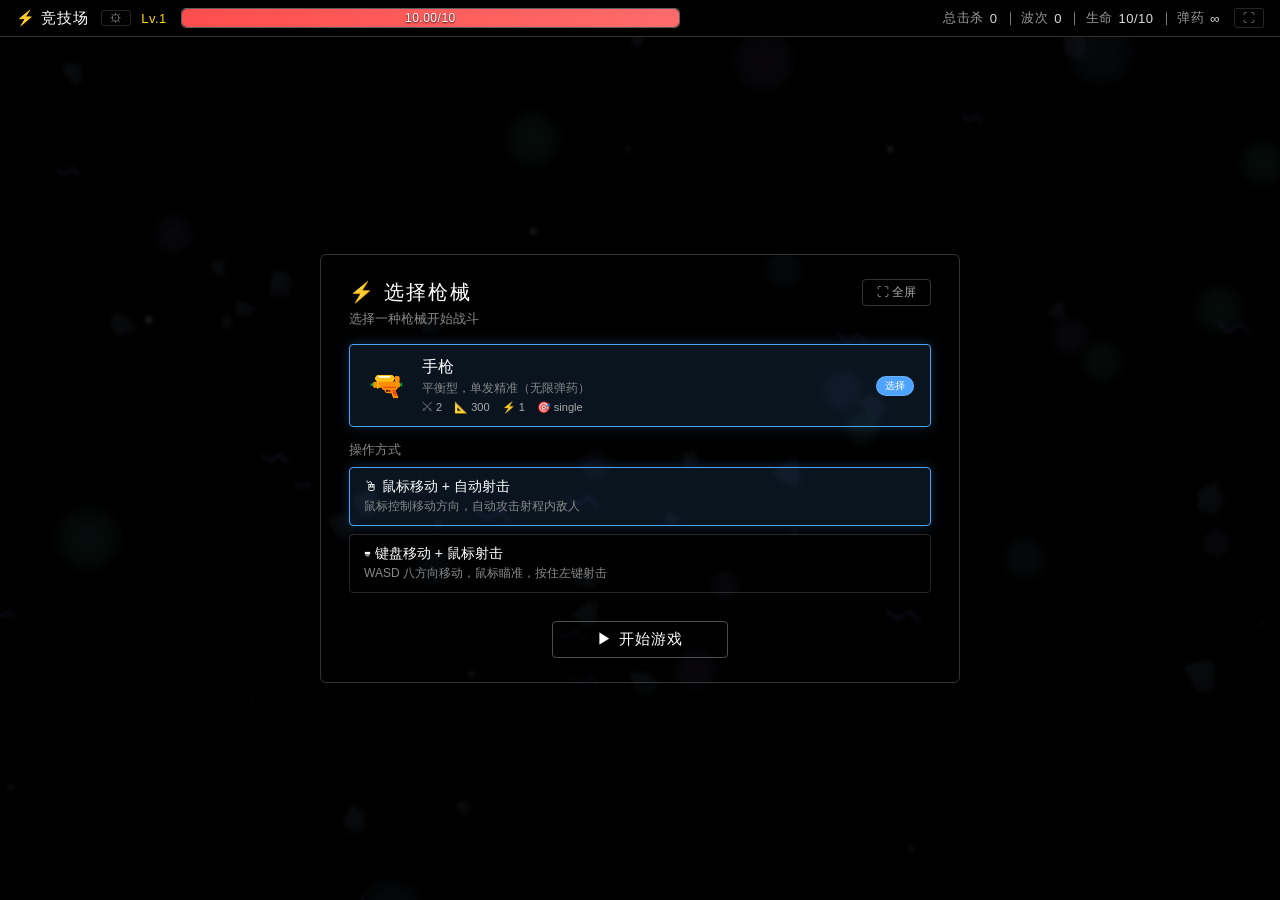
<file: modular/index.html>
<!DOCTYPE html>
<html lang="zh-CN">
<head>
    <meta charset="UTF-8" />
    <meta name="viewport" content="width=device-width, initial-scale=1.0, user-scalable=no" />
    <title>⚡ 竞技场 - 生存射击</title>
    <link rel="stylesheet" href="css/style.css" />
</head>
<body>
    <div id="app"></div>
    <!-- 模块加载顺序：常量 → 敌人配置 → 敌人逻辑 → 主游戏 -->
    <script src="js/constants.js"></script>
    <script src="js/enemy-config.js"></script>
    <script src="js/enemies.js"></script>
    <script src="js/game.js"></script>
</body>
</html>
</file>
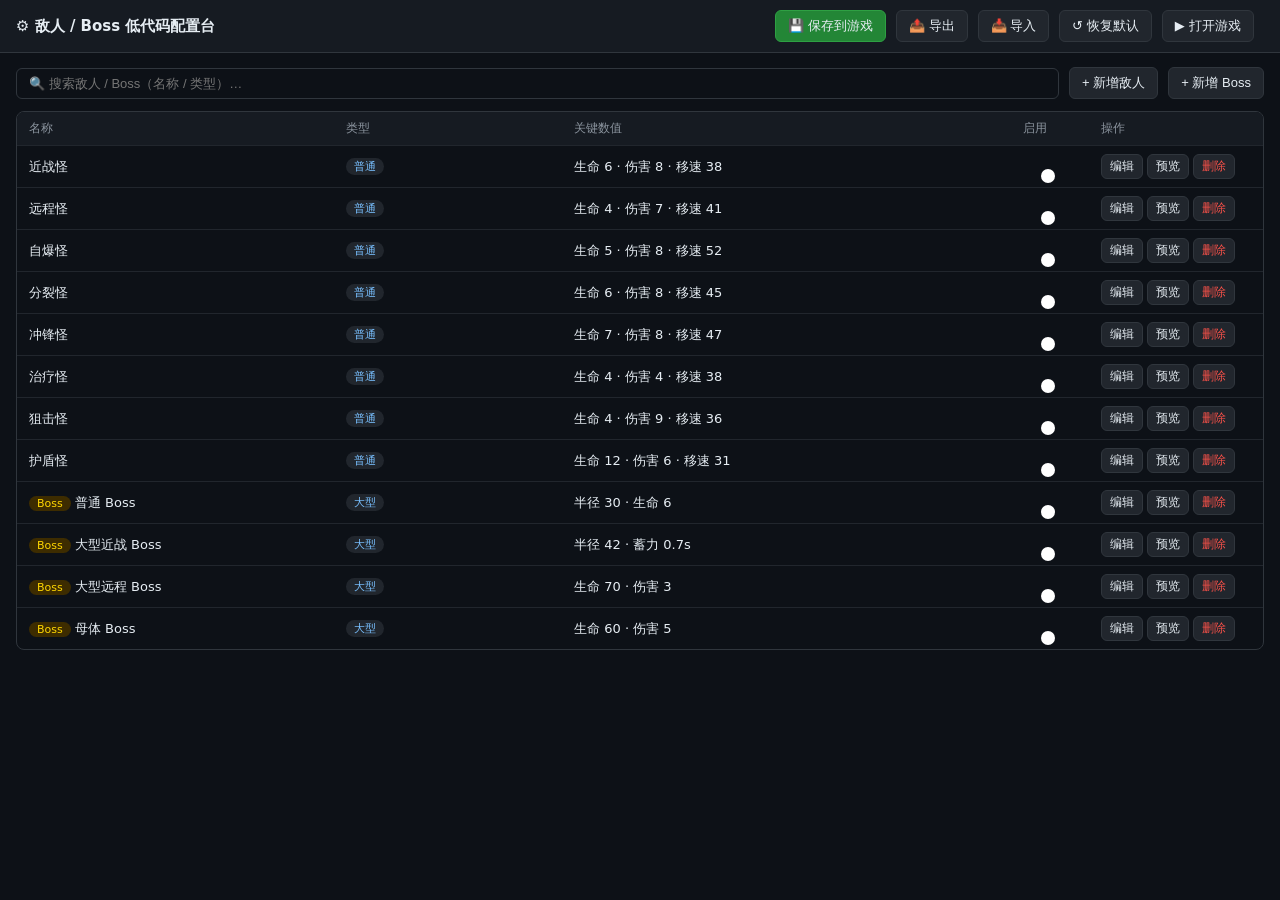
<file: config.html>
<!DOCTYPE html>
<html lang="zh">
<head>
<meta charset="utf-8">
<meta name="viewport" content="width=device-width, initial-scale=1">
<title>敌人 / Boss 低代码配置台</title>
<style>
  * { box-sizing: border-box; margin: 0; padding: 0; }
  body { background: #0d1117; color: #e6edf3; font-family: system-ui, "Microsoft YaHei", sans-serif; }
  header { display: flex; align-items: center; gap: 10px; padding: 10px 16px; background: #161b22; border-bottom: 1px solid #30363d; flex-wrap: wrap; }
  header h1 { font-size: 15px; margin-right: 6px; }
  .spacer { flex: 1; }
  button, .btn { background: #21262d; color: #e6edf3; border: 1px solid #30363d; padding: 6px 12px; border-radius: 6px; cursor: pointer; font-size: 13px; text-decoration: none; }
  button:hover, .btn:hover { background: #30363d; }
  #btnSave { background: #238636; border-color: #2ea043; }
  .hidden { display: none !important; }
  .status { color: #7ee787; font-size: 12px; }
  main { padding: 14px 16px; max-width: 1280px; margin: 0 auto; }
  /* ---- 列表 ---- */
  .toolbar { display: flex; gap: 10px; margin-bottom: 12px; align-items: center; flex-wrap: wrap; }
  #searchInput { flex: 1; min-width: 220px; background: #0d1117; border: 1px solid #30363d; color: #e6edf3; border-radius: 6px; padding: 7px 12px; font-size: 13px; }
  .table { border: 1px solid #30363d; border-radius: 8px; overflow: hidden; }
  .thead, .row { display: grid; grid-template-columns: 1.4fr 1fr 2fr 70px 150px; align-items: center; gap: 8px; padding: 8px 12px; font-size: 13px; }
  .thead { background: #161b22; color: #8b949e; font-size: 12px; }
  .row { border-top: 1px solid #21262d; cursor: pointer; }
  .row:hover { background: #161b22; }
  .row.off .nm { opacity: 0.4; }
  .tag { display: inline-block; padding: 1px 8px; border-radius: 10px; font-size: 11px; background: #21262d; color: #79c0ff; }
  .tag.boss { background: #3d2c00; color: #ffd700; }
  .tag.offline { background: #2d1b1b; color: #f85149; }
  .row .ops button { padding: 3px 8px; font-size: 12px; margin-right: 4px; }
  .row .ops button.del { color: #f85149; }
  .switch { width: 34px; height: 18px; border-radius: 9px; background: #30363d; position: relative; cursor: pointer; transition: .2s; }
  .switch.on { background: #2ea043; }
  .switch::after { content: ''; position: absolute; top: 2px; left: 2px; width: 14px; height: 14px; border-radius: 50%; background: #fff; transition: .2s; }
  .switch.on::after { left: 18px; }
  /* ---- 详情 ---- */
  #btnBack { display: inline-flex; align-items: center; }
  .detail { display: grid; grid-template-columns: 1fr 360px; gap: 16px; }
  .detail h2 { font-size: 16px; color: #79c0ff; margin-bottom: 4px; }
  .d-sub { font-size: 12px; color: #8b949e; margin-bottom: 10px; }
  .stats { background: #161b22; border: 1px solid #30363d; border-radius: 6px; padding: 8px 12px; font-size: 12px; color: #c9d1d9; margin-bottom: 12px; line-height: 1.7; }
  .stats span { margin-right: 10px; white-space: nowrap; }
  .stats b { color: #7ee787; }
  .sec { margin-bottom: 14px; }
  .sec-title { font-size: 13px; font-weight: 600; color: #c9d1d9; margin-bottom: 8px; padding-left: 8px; border-left: 3px solid #1f6feb; }
  .field { display: flex; align-items: center; gap: 8px; margin-bottom: 7px; }
  .field label { width: 180px; font-size: 12.5px; color: #c9d1d9; text-align: right; flex-shrink: 0; }
  .field input[type=number] { width: 100px; background: #0d1117; color: #e6edf3; border: 1px solid #30363d; border-radius: 5px; padding: 3px 7px; font-size: 13px; }
  .field .unit { font-size: 11px; color: #8b949e; }
  .en-row { background: #161b22; padding: 6px 10px; border-radius: 6px; margin-bottom: 10px; display: flex; align-items: center; gap: 10px; font-size: 13px; }
  .en-row label { font-weight: 600; }
  .en-row input[type=checkbox] { width: 16px; height: 16px; }
  /* ---- 技能卡 ---- */
  .skill-card { border: 1px solid #30363d; border-radius: 8px; margin-bottom: 8px; overflow: hidden; background: #10151d; }
  .skill-head { display: flex; align-items: center; gap: 10px; padding: 8px 12px; cursor: pointer; user-select: none; }
  .skill-head:hover { background: #161b22; }
  .skill-head input[type=checkbox] { width: 15px; height: 15px; }
  .skill-name { font-size: 13px; flex: 1; }
  .skill-head .pv-btn { padding: 3px 10px; font-size: 12px; background: #1f6feb; border-color: #388bfd; color: #fff; }
  .skill-head .pv-btn:hover { background: #388bfd; }
  .skill-body { padding: 8px 12px 10px 38px; border-top: 1px solid #21262d; display: none; }
  .skill-card.open .skill-body { display: block; }
  .skill-body .field label { width: 170px; }
  .skill-body .field input[type=number] { width: 92px; }
  .skill-off { opacity: 0.45; }
  .hint { font-size: 11px; color: #8b949e; padding: 4px 0 8px; }
  /* ---- 预览 ---- */
  .pv-box { border: 1px solid #30363d; border-radius: 8px; overflow: hidden; align-self: start; position: sticky; top: 14px; }
  .pv-head { display: flex; align-items: center; gap: 8px; padding: 9px 10px; background: #161b22; border-bottom: 1px solid #30363d; flex-wrap: wrap; }
  #pvName { font-size: 13px; color: #79c0ff; flex: 1; }
  .pv-head button { padding: 4px 9px; font-size: 12px; }
  canvas { display: block; background: #0a0e14; width: 100%; }
  .pv-hint { font-size: 11px; color: #8b949e; padding: 6px 10px; }
  .msg { position: fixed; top: 60px; right: 20px; background: #238636; color: #fff; padding: 8px 14px; border-radius: 6px; font-size: 13px; z-index: 99; }
  .modal-mask { position: fixed; inset: 0; background: rgba(0,0,0,0.6); display: flex; align-items: center; justify-content: center; z-index: 50; }
  .modal { background: #161b22; border: 1px solid #30363d; border-radius: 10px; padding: 18px; width: 380px; }
  .modal h3 { font-size: 15px; margin-bottom: 12px; }
  .modal .m-item { display: block; width: 100%; text-align: left; padding: 10px 12px; border-radius: 6px; border: 1px solid #30363d; background: #21262d; margin-bottom: 8px; cursor: pointer; font-size: 13px; }
  .modal .m-item:hover { background: #30363d; }
  .modal input[type=text] { width: 100%; padding: 7px 10px; border-radius: 6px; border: 1px solid #30363d; background: #0d1117; color: #e6edf3; margin-bottom: 8px; font-size: 13px; }
  .modal .m-actions { display: flex; justify-content: flex-end; gap: 8px; margin-top: 6px; }
</style>
</head>
<body>
<header>
  <h1>⚙ 敌人 / Boss 低代码配置台</h1>
  <button id="btnBack" class="hidden">← 返回列表</button>
  <div class="spacer"></div>
  <button id="btnSave">💾 保存到游戏</button>
  <button id="btnExport">📤 导出</button>
  <button id="btnImport">📥 导入</button>
  <button id="btnReset">↺ 恢复默认</button>
  <a class="btn" href="hh.html" target="_blank">▶ 打开游戏</a>
  <span class="status" id="status"></span>
</header>
<main>
  <section id="listView">
    <div class="toolbar">
      <input id="searchInput" placeholder="🔍 搜索敌人 / Boss（名称 / 类型）…">
      <button id="btnAddEnemy">+ 新增敌人</button>
      <button id="btnAddBoss">+ 新增 Boss</button>
    </div>
    <div class="table">
      <div class="thead"><span>名称</span><span>类型</span><span>关键数值</span><span>启用</span><span>操作</span></div>
      <div id="tableBody"></div>
    </div>
  </section>
  <section id="detailView" class="hidden">
    <div class="detail">
      <div class="detail-left">
        <h2 id="dTitle"></h2>
        <div class="d-sub" id="dSub"></div>
        <div class="stats" id="dStats"></div>
        <div class="sec">
          <div class="sec-title">📋 基础属性</div>
          <div id="dProps"></div>
        </div>
        <div class="sec" id="dSkillsSec">
          <div class="sec-title">🎯 技能绑定（仅编辑器内生效）</div>
          <div class="hint">勾选 = 该 Boss 可使用的技能；点击技能名展开参数；▶ 单独预览该技能（无假玩家）</div>
          <div id="dSkills"></div>
        </div>
      </div>
      <div class="pv-box">
        <div class="pv-head">
          <span id="pvName">未预览</span>
          <button id="pvPlay">▶ AI 演示</button>
          <button id="pvStop">⏹ 停止</button>
        </div>
        <canvas id="pv" width="360" height="400"></canvas>
        <div class="pv-hint">AI 演示：带自动走位假玩家，真实 AI 全流程；技能卡上的 ▶ 可单独预览单技能</div>
      </div>
    </div>
  </section>
</main>
<input type="file" id="fileInput" accept=".json" style="display:none">

<script src="modular/js/constants.js"></script>
<script src="modular/js/enemy-config.js"></script>
<script src="modular/js/enemies.js"></script>
<script>
(function () {
  const $ = id => document.getElementById(id)
  const deepCopy = o => JSON.parse(JSON.stringify(o))
  const cfgDefault = () => deepCopy(window.ENEMY_CFG || window.ENEMY_CONFIG)
  const KEY = 'enemy_config_v2'
  const SKILL_KEY = 'enemy_editor_skills'

  // ---- 配置加载（localStorage 覆盖 + 结构兜底） ----
  let cfg = null
  try { const s = localStorage.getItem(KEY); cfg = s ? JSON.parse(s) : null } catch (_) {}
  if (!cfg) cfg = cfgDefault(); else cfg = Object.assign(cfgDefault(), cfg)
  // 编辑器技能绑定（仅编辑器侧，不影响游戏）
  let bind = {}
  try { bind = JSON.parse(localStorage.getItem(SKILL_KEY) || '{}') } catch (_) {}
  function saveBind() { try { localStorage.setItem(SKILL_KEY, JSON.stringify(bind)) } catch (_) {} }

  const ENEMY_TYPES = ['melee', 'ranged', 'bomber', 'splitter', 'charger', 'healer', 'sniper', 'shield']
  const ENEMY_NAMES = { melee: '近战怪', ranged: '远程怪', bomber: '自爆怪', splitter: '分裂怪', charger: '冲锋怪', healer: '治疗怪', sniper: '狙击怪', shield: '护盾怪' }
  const ENEMY_COLORS = { melee: '#e8e8e8', ranged: '#7fd4ff', bomber: '#ff6a50', splitter: '#c792ea', charger: '#ffa040', healer: '#5fd06a', sniper: '#5fd6d6', shield: '#6f9dff' }
  const BOSS_LIST = [
    { key: 'normalBoss', name: '普通 Boss', color: '#ffd700' },
    { key: 'meleeBoss', name: '大型近战 Boss', color: '#ff8a50' },
    { key: 'artilleryBoss', name: '大型远程 Boss', color: '#7fb4ff' },
    { key: 'motherBoss', name: '母体 Boss', color: '#7fe08a' },
  ]

  // 字段 schema：[中文标签, min, max, step]
  const SCHEMAS = {
    global: {
      enemyRadius: ['敌人半径', 5, 40, 1], bossRadius: ['普通 Boss 半径', 10, 80, 1],
      meleeBossRadius: ['近战 Boss 半径', 10, 120, 1], meleeBossWindup: ['近战 Boss 蓄力(秒)', 0.1, 5, 0.05],
      meleeBossRecover: ['近战 Boss 后摇(秒)', 0.05, 3, 0.05], meleeBossNovaWindup: ['冲击波蓄力(秒)', 1, 10, 0.5],
      meleeAttackFxLife: ['技能特效时长(秒)', 0.05, 1, 0.01], dashSpeed: ['冲刺速度', 300, 2000, 50],
      enemyProjectileSpeed: ['敌人子弹速度', 100, 800, 10],
      bomberBlastRadius: ['自爆爆炸半径', 40, 300, 5], bomberChargeRadius: ['自爆引爆半径', 40, 250, 5], bomberWindup: ['自爆蓄力(秒)', 0.2, 3, 0.1],
      chargerWindup: ['冲锋蓄力(秒)', 0.2, 3, 0.1], chargerSpeed: ['冲锋速度', 100, 800, 10], chargerDist: ['冲锋距离', 200, 2000, 50], chargerStun: ['冲锋硬直(秒)', 0.5, 5, 0.1],
      healerRange: ['治疗范围', 50, 400, 5], healerAmount: ['治疗量', 0.5, 10, 0.5], healerInterval: ['治疗间隔(秒)', 0.5, 8, 0.5],
      sniperWindup: ['狙击蓄力(秒)', 0.2, 4, 0.1], sniperRange: ['狙击射程', 200, 1500, 50],
    },
    enemyStats: { hpMul: ['生命倍率', 0.1, 5, 0.05], dmgMul: ['伤害倍率', 0.1, 5, 0.05], spdMul: ['移速倍率', 0.1, 5, 0.05] },
    specialType: { wave: ['解锁波次', 1, 60, 1], max: ['每波上限', 1, 20, 1] },
    meleeAttack: { radius: ['范围半径', 50, 600, 5], len: ['长度', 50, 800, 5], halfW: ['半宽', 10, 300, 5], halfAngle: ['扇形半角(弧度)', 0.1, 3.1, 0.05] },
    artillery: {
      radius: ['体型半径', 10, 120, 1], hpBase: ['基础生命', 10, 500, 5], dmgBase: ['基础伤害', 1, 50, 1], speed: ['移速', 5, 80, 1],
      preferredDist: ['保持距离', 100, 800, 10], skillInterval: ['技能间隔(秒)', 0.5, 10, 0.5],
      fanCount: ['扇形子弹数', 3, 60, 1], fanSpeed: ['扇形弹速', 100, 800, 10], fanRadius: ['扇形预警半径', 200, 1000, 20], windup: ['技能预警(秒)', 0.2, 3, 0.1],
      radialCount: ['全屏子弹数', 12, 300, 4], radialSpeed: ['全屏弹速', 100, 800, 10], radialRadius: ['全屏预警半径', 200, 1200, 20],
      bombMin: ['轰炸最少点数', 5, 40, 1], bombMax: ['轰炸最多点数', 5, 40, 1], bombBlastRadius: ['轰炸爆炸半径', 20, 150, 5], bombSpeed: ['轰炸下落速度', 400, 3000, 100],
      cannonSpeed: ['炮弹速度', 50, 400, 10], cannonRadius: ['炮弹半径', 8, 30, 1], cannonFuse: ['炮弹引信(秒)', 0.3, 4, 0.1], normalInterval: ['普通攻击间隔(秒)', 0.5, 8, 0.5],
    },
    mother: {
      radius: ['体型半径', 10, 120, 1], hpBase: ['基础生命', 10, 500, 5], dmgBase: ['基础伤害', 1, 50, 1], speed: ['移速', 5, 80, 1],
      venomDmgMul: ['毒液伤害倍率', 0.1, 3, 0.05], venomSpeed: ['毒液弹速', 50, 400, 10], venomCooldown: ['毒液间隔(秒)', 0.5, 6, 0.5],
      venomPoisonTime: ['中毒时长(秒)', 1, 8, 0.5], venomPoisonDps: ['中毒每秒伤害', 0.5, 6, 0.1],
      spawnInterval: ['孵化间隔(秒)', 2, 15, 0.5], spawnMin: ['孵化最少', 1, 8, 1], spawnMax: ['孵化最多', 1, 8, 1], spawnMaxMinions: ['小怪上限', 1, 20, 1],
      webRadius: ['毒雾半径', 40, 200, 5], webLife: ['毒雾持续(秒)', 1, 8, 0.5], webCooldown: ['毒雾间隔(秒)', 3, 20, 1],
      shockCount: ['冲击波弹数', 4, 40, 2], shockSpeed: ['冲击波弹速', 50, 400, 10], shockCooldown: ['冲击波间隔(秒)', 3, 20, 1],
    },
  }

  // ---- 技能绑定定义：id / 名称 / 参数(配置路径) / 预览锁定 ----
  const SKILL_DEFS = {
    normalBoss: [
      { id: 'slam', name: '方形拍击', params: { meleeAttacks: ['len', 'halfW'] }, lock: e => { e.meleeSkills = ['slam'] } },
      { id: 'dash', name: '冲刺', params: { meleeAttacks: ['len', 'halfW'] }, lock: e => { e.meleeSkills = ['dash'] } },
    ],
    meleeBoss: [
      { id: 'fan', name: '扇形横摆', params: { meleeAttacks: ['radius', 'halfAngle'] }, lock: e => { e.meleeSkills = ['fan'] } },
      { id: 'slam', name: '方形拍击', params: { meleeAttacks: ['len', 'halfW'] }, lock: e => { e.meleeSkills = ['slam'] } },
      { id: 'charge', name: '长条冲击', params: { meleeAttacks: ['len', 'halfW'] }, lock: e => { e.meleeSkills = ['charge'] } },
      { id: 'dash', name: '冲刺', params: { meleeAttacks: ['len', 'halfW'] }, lock: e => { e.meleeSkills = ['dash'] } },
      { id: 'nova', name: '圆形冲击波', params: { meleeAttacks: ['radius'] }, lock: e => { e.meleeSkills = ['nova'] } },
    ],
    artilleryBoss: [
      { id: 'fan', name: '扇形散射', params: { artillery: ['fanCount', 'fanSpeed', 'fanRadius', 'windup'] }, lock: e => { e.lockSkillIndex = 0 } },
      { id: 'radial', name: '全屏散射', params: { artillery: ['radialCount', 'radialSpeed', 'radialRadius', 'windup'] }, lock: e => { e.lockSkillIndex = 1 } },
      { id: 'bomb', name: '连续轰炸', params: { artillery: ['bombMin', 'bombMax', 'bombBlastRadius', 'bombSpeed'] }, lock: e => { e.lockSkillIndex = 2 } },
      { id: 'normal', name: '普通炮弹', params: { artillery: ['cannonSpeed', 'cannonRadius', 'cannonFuse', 'normalInterval'] }, lock: e => { e.lockSkillIndex = 0; e.skillTimer = 9999; e.normalTimer = 0.3 } },
    ],
    motherBoss: [
      { id: 'venom', name: '毒液弹', params: { mother: ['venomDmgMul', 'venomSpeed', 'venomCooldown'] }, lock: e => { e.venomCooldown = 0.6; e.spawnCooldown = 9999; e.webCooldown = 9999; e.shockCooldown = 9999 } },
      { id: 'spawn', name: '孵化虫群', params: { mother: ['spawnInterval', 'spawnMin', 'spawnMax', 'spawnMaxMinions'] }, lock: e => { e.spawnCooldown = 1; e.venomCooldown = 9999; e.webCooldown = 9999; e.shockCooldown = 9999 } },
      { id: 'web', name: '毒雾区', params: { mother: ['webRadius', 'webLife', 'webCooldown'] }, lock: e => { e.webCooldown = 1.5; e.venomCooldown = 9999; e.spawnCooldown = 9999; e.shockCooldown = 9999 } },
      { id: 'shock', name: '虫群冲击波', params: { mother: ['shockCount', 'shockSpeed', 'shockCooldown'] }, lock: e => { e.shockCooldown = 1.5; e.venomCooldown = 9999; e.spawnCooldown = 9999; e.webCooldown = 9999 } },
    ],
  }
  const DEFAULT_BIND = {}
  Object.keys(SKILL_DEFS).forEach(k => { DEFAULT_BIND[k] = {}; SKILL_DEFS[k].forEach(s => { DEFAULT_BIND[k][s.id] = true }) })
  bind = Object.assign({}, DEFAULT_BIND, bind)
  Object.keys(DEFAULT_BIND).forEach(k => { bind[k] = Object.assign({}, DEFAULT_BIND[k], bind[k] || {}) })

  function resolve(o, path) { if (!path) return null; return path.split('.').reduce((a, k) => (a == null ? null : a[k]), o) }
  function setPath(o, path, val) { if (!path) return; const ks = path.split('.'); const last = ks.pop(); let t = o; ks.forEach(k => { t = t[k] }); t[last] = val }
  function num(v, min, max, d) { let n = parseFloat(v); if (isNaN(n)) n = 0; return Math.max(min, Math.min(max, n)) }

  // ================= 列表视图 =================
  let activeUnit = null
  function unitFor(type, key) { return { type, key } }
  function unitLabel(u) {
    if (u.type === 'enemy') return ENEMY_NAMES[u.key] || u.key
    if (u.type === 'boss') return (BOSS_LIST.find(b => b.key === u.key) || {}).name || u.key
    return u.key
  }
  function unitEnabled(u) {
    const key = u.type === 'enemy' ? u.key : u.key
    return cfg.enabled[key] !== false
  }
  function setEnabled(u, on) { setPath(cfg, 'enabled.' + u.key, on) }

  function renderList() {
    const q = ($('searchInput').value || '').trim().toLowerCase()
    const body = $('tableBody')
    body.innerHTML = ''
    const rows = []
    ENEMY_TYPES.forEach(t => rows.push({ u: unitFor('enemy', t) }))
    BOSS_LIST.forEach(b => rows.push({ u: unitFor('boss', b.key) }))
    rows.forEach(r => {
      const u = r.u
      const nm = unitLabel(u)
      if (q && nm.toLowerCase().indexOf(q) === -1 && u.key.toLowerCase().indexOf(q) === -1) return
      const on = unitEnabled(u)
      const tr = document.createElement('div')
      tr.className = 'row' + (on ? '' : ' off')
      tr.innerHTML = `<span class="nm">${u.type === 'boss' ? '<span class="tag boss">Boss</span> ' : ''}${nm}</span>` +
        `<span><span class="tag">${u.type === 'boss' ? '大型' : '普通'}</span></span>` +
        `<span class="sum">${sumText(u)}</span>` +
        `<span><span class="switch ${on ? 'on' : ''}" data-sw></span></span>` +
        `<span class="ops"><button data-edit>编辑</button><button data-pv>预览</button><button class="del" data-del>删除</button></span>`
      tr.querySelector('[data-sw]').onclick = e => { e.stopPropagation(); setEnabled(u, !unitEnabled(u)); renderList(); flash('已' + (unitEnabled(u) ? '启用' : '禁用') + '「' + nm + '」（需保存后生效）') }
      tr.querySelector('[data-edit]').onclick = e => { e.stopPropagation(); openDetail(u) }
      tr.querySelector('[data-pv]').onclick = e => { e.stopPropagation(); openDetail(u); pvPlayFull(u) }
      tr.querySelector('[data-del]').onclick = e => { e.stopPropagation(); delUnit(u) }
      tr.onclick = () => openDetail(u)
      body.appendChild(tr)
    })
    if (!body.children.length) body.innerHTML = '<div class="row"><span style="color:#8b949e">无匹配结果</span></div>'
  }
  function sumText(u) {
    if (u.type === 'enemy') {
      const st = cfg.enemyStats[u.key] || {}
      const hp = Math.floor(6 * (st.hpMul || 1)), dmg = Math.floor(8 * (st.dmgMul || 1)), spd = Math.round(45 * (st.spdMul || 1))
      return `生命 ${hp} · 伤害 ${dmg} · 移速 ${spd}`
    }
    if (u.key === 'normalBoss') return `半径 ${cfg.bossRadius} · 生命 ${Math.floor(6 * (cfg.enemyStats.melee.hpMul || 1))}`
    if (u.key === 'meleeBoss') return `半径 ${cfg.meleeBossRadius} · 蓄力 ${cfg.meleeBossWindup}s`
    if (u.key === 'artilleryBoss') return `生命 ${cfg.artillery.hpBase} · 伤害 ${cfg.artillery.dmgBase}`
    if (u.key === 'motherBoss') return `生命 ${cfg.mother.hpBase} · 伤害 ${cfg.mother.dmgBase}`
    return ''
  }
  function delUnit(u) {
    const nm = unitLabel(u)
    if (!confirm('删除「' + nm + '」？（= 置为禁用，不再出场）')) return
    setEnabled(u, false)
    renderList()
    flash('已禁用「' + nm + '」')
  }

  // ================= 详情视图 =================
  function openDetail(u) {
    activeUnit = u
    $('listView').classList.add('hidden')
    $('detailView').classList.remove('hidden')
    $('btnBack').classList.remove('hidden')
    renderDetail()
  }
  function backToList() {
    $('detailView').classList.add('hidden')
    $('listView').classList.remove('hidden')
    $('btnBack').classList.add('hidden')
    stopPreview()
    activeUnit = null
    renderList()
  }
  $('btnBack').onclick = backToList

  function renderDetail() {
    const u = activeUnit
    const nm = unitLabel(u)
    $('dTitle').textContent = (u.type === 'boss' ? '👑 ' : '👾 ') + nm
    $('dSub').textContent = u.type === 'boss' ? '大型 Boss · 技能绑定仅编辑器内生效（游戏出招不变）' : '普通敌人 · 属性倍率随波次缩放'
    $('dStats').innerHTML = buildStats(u)
    // 基础属性
    const props = $('dProps'); props.innerHTML = ''
    const enRow = document.createElement('div'); enRow.className = 'en-row'
    enRow.innerHTML = `<label>启用（关闭后完全不出场）</label><input type="checkbox" id="d_enabled" ${unitEnabled(u) ? 'checked' : ''}>`
    enRow.querySelector('#d_enabled').onchange = e => { setEnabled(u, e.target.checked); renderList(); flash('已' + (e.target.checked ? '启用' : '禁用')) }
    props.appendChild(enRow)
    if (u.type === 'enemy') {
      renderFields(props, 'cfg.enemyStats.' + u.key, SCHEMAS.enemyStats)
      if (resolve(cfg, 'cfg.specialTypes.' + u.key)) {
        const st = document.createElement('div'); st.className = 'sec-title'; st.style.cssText = 'margin-top:10px;border-color:#2ea043'; st.textContent = '📅 出场配置'
        props.appendChild(st)
        renderFields(props, 'cfg.specialTypes.' + u.key, SCHEMAS.specialType)
      }
    } else if (u.key === 'normalBoss') {
      const h = document.createElement('div'); h.className = 'hint'
      h.innerHTML = '普通 Boss 复用「近战怪」属性倍率（可回列表编辑近战怪）'
      props.appendChild(h)
    } else if (u.key === 'meleeBoss') {
      renderFields(props, 'cfg', { meleeBossRadius: SCHEMAS.global.meleeBossRadius, meleeBossWindup: SCHEMAS.global.meleeBossWindup, meleeBossRecover: SCHEMAS.global.meleeBossRecover, dashSpeed: SCHEMAS.global.dashSpeed })
    } else if (u.key === 'artilleryBoss') {
      renderFields(props, 'cfg.artillery', { radius: SCHEMAS.artillery.radius, hpBase: SCHEMAS.artillery.hpBase, dmgBase: SCHEMAS.artillery.dmgBase, speed: SCHEMAS.artillery.speed, preferredDist: SCHEMAS.artillery.preferredDist, skillInterval: SCHEMAS.artillery.skillInterval })
    } else if (u.key === 'motherBoss') {
      renderFields(props, 'cfg.mother', { radius: SCHEMAS.mother.radius, hpBase: SCHEMAS.mother.hpBase, dmgBase: SCHEMAS.mother.dmgBase, speed: SCHEMAS.mother.speed })
    }
    // 技能绑定
    const skillsSec = $('dSkillsSec')
    const defs = SKILL_DEFS[u.key]
    if (defs && defs.length) {
      skillsSec.classList.remove('hidden')
      renderSkills(defs)
    } else {
      skillsSec.classList.add('hidden')
    }
    $('pvName').textContent = '预览：' + nm
    stopPreview()
  }

  function renderFields(parent, path, schema) {
    Object.keys(schema).forEach(k => {
      const [label, min, max, step] = schema[k]
      const val = resolve(cfg, path + '.' + k)
      const row = document.createElement('div'); row.className = 'field'
      row.innerHTML = `<label>${label}</label><input type="number" min="${min}" max="${max}" step="${step}" value="${val != null ? val : ''}"><span class="unit">${min}~${max}</span>`
      row.querySelector('input').onchange = e => { const v = num(e.target.value, min, max, step); setPath(cfg, path + '.' + k, v); e.target.value = v; refreshStats() }
      parent.appendChild(row)
    })
  }

  function renderSkills(defs) {
    const box = $('dSkills'); box.innerHTML = ''
    defs.forEach(s => {
      const on = bind[activeUnit.key][s.id]
      const card = document.createElement('div')
      card.className = 'skill-card' + (on ? '' : ' skill-off')
      const params = Object.entries(s.params).map(([sec, ks]) => {
        const schema = {}
        ks.forEach(k => { schema[k] = SCHEMAS[sec][k] })
        return { sec, schema }
      })
      card.innerHTML = `
        <div class="skill-head">
          <input type="checkbox" data-chk ${on ? 'checked' : ''}>
          <span class="skill-name">${s.name}</span>
          <button class="pv-btn" data-pv>▶ 预览此技能</button>
        </div>
        <div class="skill-body"></div>`
      const body = card.querySelector('.skill-body')
      params.forEach(p => { Object.keys(p.schema).forEach(k => {
        const [label, min, max, step] = p.schema[k]
        const val = resolve(cfg, 'cfg.' + p.sec + '.' + k)
        const row = document.createElement('div'); row.className = 'field'
        row.innerHTML = `<label>${label}</label><input type="number" min="${min}" max="${max}" step="${step}" value="${val != null ? val : ''}"><span class="unit">${min}~${max}</span>`
        row.querySelector('input').onchange = e => { const v = num(e.target.value, min, max, step); setPath(cfg, 'cfg.' + p.sec + '.' + k, v); e.target.value = v; refreshStats() }
        body.appendChild(row)
      }) })
      card.querySelector('[data-chk]').onchange = e => {
        bind[activeUnit.key][s.id] = e.target.checked
        saveBind()
        card.classList.toggle('skill-off', !e.target.checked)
        flash('已' + (e.target.checked ? '绑定' : '取消') + '「' + s.name + '」')
      }
      card.querySelector('.skill-head').onclick = e => { if (e.target.closest('button') || e.target.type === 'checkbox') return; card.classList.toggle('open') }
      card.querySelector('[data-pv]').onclick = e => { e.stopPropagation(); pvPlaySkill(activeUnit, s) }
      box.appendChild(card)
    })
  }

  function refreshStats() { if (activeUnit) $('dStats').innerHTML = buildStats(activeUnit) }

  // ---- 当前数值摘要 ----
  function buildStats(u) {
    const kv = arr => arr.map(([k, v]) => `<span>${k}: <b>${v}</b></span>`).join('')
    if (u.type === 'enemy') {
      const st = cfg.enemyStats[u.key] || {}
      const hp = Math.max(1, Math.floor(6 * (st.hpMul || 1))), dmg = Math.max(1, Math.floor(8 * (st.dmgMul || 1))), spd = Math.round(45 * (st.spdMul || 1))
      const sp = cfg.specialTypes[u.key]
      const extra = sp ? ` · 解锁波次 <b>${sp.wave}</b> · 上限 <b>${sp.max}</b>` : ''
      return `<b>当前数值</b>（wave 10 估算）：生命 <b>${hp}</b> · 伤害 <b>${dmg}</b> · 移速 <b>${spd}</b>${extra}`
    }
    if (u.key === 'normalBoss') { const st = cfg.enemyStats.melee || {}; return `<b>当前数值</b>（wave 10 估算）：半径 <b>${cfg.bossRadius}</b> · 生命 <b>${Math.floor(6 * (st.hpMul || 1))}</b> · 伤害 <b>${Math.floor(8 * (st.dmgMul || 1))}</b>` }
    if (u.key === 'meleeBoss') return `<b>当前数值</b>：半径 <b>${cfg.meleeBossRadius}</b> · 蓄力 <b>${cfg.meleeBossWindup}s</b> · 后摇 <b>${cfg.meleeBossRecover}s</b> · 冲刺 <b>${cfg.dashSpeed}</b>`
    if (u.key === 'artilleryBoss') { const a = cfg.artillery; return `<b>当前数值</b>：半径 <b>${a.radius}</b> · 生命 <b>${a.hpBase}</b> · 伤害 <b>${a.dmgBase}</b> · 移速 <b>${a.speed}</b> · 扇形 <b>${a.fanCount}颗</b> · 全屏 <b>${a.radialCount}颗</b> · 轰炸 <b>${a.bombMin}~${a.bombMax}点</b>` }
    if (u.key === 'motherBoss') { const a = cfg.mother; return `<b>当前数值</b>：半径 <b>${a.radius}</b> · 生命 <b>${a.hpBase}</b> · 伤害 <b>${a.dmgBase}</b> · 毒液 <b>${a.venomCooldown}s</b> · 孵化上限 <b>${a.spawnMaxMinions}只</b> · 毒雾半径 <b>${a.webRadius}</b>` }
    return ''
  }

  // ================= 沙盒预览 =================
  const canvas = $('pv'); const ctx = canvas.getContext('2d')
  const sand = {
    enemies: [], enemyProjectiles: [], cannonballs: [], webZones: [],
    attackFx: [], motherWarns: [], particles: [], floatTexts: [], ghosts: [],
    player: null, wave: 10, flashRed: 0, shakeTimer: 0, _playerSlowed: false,
  }
  EnemySystem.init({
    state: sand, worldW: 360, worldH: 400,
    view: () => ({ camX: 0, camY: 0, canvasW: 360, canvasH: 400 }),
    gameOver: () => {},
    spawnHitParticles: () => {},
    spawnDeathPowder: () => {},
    spawnFloatText: () => {},
    spawnPlayerHitParticles: (x, y, n) => {
      for (let i = 0; i < (n || 8); i++) {
        const a = Math.random() * Math.PI * 2, sp = 40 + Math.random() * 90
        sand.particles.push({ x, y, vx: Math.cos(a) * sp, vy: Math.sin(a) * sp, life: 0.3, size: 2.5, color: '#ffcc44' })
      }
    },
  })
  let pvRunning = false, pvRaf = 0, pvLast = 0, pvSkillMode = false
  const PVP = { x: 180, y: 200, radius: 12, hp: 100, maxHp: 100, facingAngle: 0, facingDir: { x: 1, y: 0 } }
  let pvAngle = 0
  sand.player = PVP

  function buildEnemy(type) {
    const st = cfg.enemyStats[type] || cfg.enemyStats.melee
    const hp = Math.max(1, Math.floor(6 * (st.hpMul || 1))), damage = Math.max(1, Math.floor(8 * (st.dmgMul || 1))), speed = 45 * (st.spdMul || 1)
    return {
      x: 40 + Math.random() * 280, y: 60 + Math.random() * 280, radius: cfg.enemyRadius || 16,
      hp, maxHp: hp, speed, damage, type, isBoss: false, isMotherMinion: false,
      attackCooldown: 0, attackInterval: 2.0, windupTimer: 0, rangedCooldown: 0, preferredDist: type === 'ranged' ? 260 : 40,
      flashTimer: 0, waveId: 1, knockbackX: 0, knockbackY: 0, ghostTimer: 0,
      chargeState: 'idle', chargeState2: 'idle', chargeAngle: 0, chargeDist: 0, chargeWarnTimer: 0, chargeTimer: 0,
      stunTimer: 0, healTimer: 0, sniperWarnTimer: 0, bomberWarnTimer: 0, splitTimer: 0, splitState: 'idle',
      shieldAngle: 0, dashCooldown: 0,
      attackState: 'idle', attackTimer: 0, attackAngle: 0, dashTimer: 0, recoverTimer: 0,
      windupTimer: 0, skillScale: 1, phaseMode: null, enraged: false, stage2: false,
    }
  }
  function spawnPreviewTarget(u) {
    sand.enemies = []; sand.enemyProjectiles = []; sand.cannonballs = []; sand.webZones = []; sand.motherWarns = []; sand.attackFx = []; sand.particles = []; sand.floatTexts = []; sand.ghosts = []
    const cx = 180, cy = 200
    if (u.type === 'enemy') { sand.enemies.push(buildEnemy(u.key)) }
    else if (u.key === 'normalBoss') { const e = buildEnemy('melee'); e.isBoss = true; e.bossName = '👑 首领'; e.radius = cfg.bossRadius; e.isMeleeBoss = true; e.meleeSkills = ['slam', 'dash']; sand.enemies.push(e) }
    else if (u.key === 'meleeBoss') { EnemySystem.spawnMeleeBoss(); fixBossPos() }
    else if (u.key === 'artilleryBoss') { EnemySystem.spawnArtilleryBoss(); fixBossPos() }
    else if (u.key === 'motherBoss') { EnemySystem.spawnMotherBoss(); fixBossPos() }
  }
  function fixBossPos() { const b = sand.enemies[sand.enemies.length - 1]; if (b) { b.x = 180; b.y = 200; b.phaseMode = null } }
  function spawnGhostTarget() { sand.enemies.forEach(e => { sand._pvTargets = sand._pvTargets || {}; sand._pvTargets[e.type || 'boss'] = e }) }

  function pvPlayFull(u) { startPv(u, false, null) }
  function pvPlaySkill(u, skill) { startPv(u, true, skill) }
  function startPv(u, skillMode, skill) {
    stopPreview()
    spawnPreviewTarget(u)
    pvSkillMode = skillMode
    // 隐形目标：技能模式不渲染玩家，但 AI 需要 player
    if (skillMode && sand.enemies.length) {
      const e = sand.enemies[0]
      const ex = e.x + (u.type === 'enemy' ? 80 : 150)
      PVP.x = ex; PVP.y = e.y
      sand.player = { x: PVP.x, y: PVP.y, radius: 12, hp: 100, maxHp: 100, facingAngle: 0, facingDir: { x: 1, y: 0 } }
      if (skill && skill.lock) { try { skill.lock(e) } catch (_) {} }
      if (u.type === 'enemy') { e.attackInterval = 0.6 }
      // 敌人类型：靠近隐形目标展示攻击
    } else {
      PVP.x = 180; PVP.y = 200
      sand.player = PVP
      pvAngle = 0
    }
    $('pvName').textContent = (skillMode ? '▶ 单技能预览：' : '▶ AI 演示：') + unitLabel(u) + (skill ? ' · ' + skill.name : '')
    pvRunning = true; pvLast = performance.now()
    pvRaf = requestAnimationFrame(pvLoop)
  }
  function stopPreview() {
    pvRunning = false
    if (pvRaf) cancelAnimationFrame(pvRaf)
    pvRaf = 0
    sand.enemies = []; sand.enemyProjectiles = []; sand.cannonballs = []; sand.webZones = []; sand.attackFx = []; sand.particles = []; sand.floatTexts = []; sand.ghosts = []; sand.motherWarns = []
    ctx.clearRect(0, 0, canvas.width, canvas.height)
    $('pvName').textContent = '未预览'
  }
  $('pvPlay').onclick = () => { if (activeUnit) pvPlayFull(activeUnit) }
  $('pvStop').onclick = stopPreview

  function pvLoop(ts) {
    if (!pvRunning) return
    const dt = Math.min(0.05, (ts - pvLast) / 1000 || 0.016)
    pvLast = ts
    if (!pvSkillMode) {
      pvAngle += dt * 0.45
      PVP.x = 180 + Math.cos(pvAngle) * 80; PVP.y = 200 + Math.sin(pvAngle) * 55
      PVP.facingAngle = Math.atan2(0 - PVP.y, 0 - PVP.x)
      PVP.facingDir = { x: Math.cos(PVP.facingAngle), y: Math.sin(PVP.facingAngle) }
      sand.player = PVP
    }
    try { sand.state = sand; EnemySystem.updateEnemyAI(dt, 1) } catch (err) { console.error(err) }
    // 子弹 / 粒子 / 区域更新
    for (let i = sand.enemyProjectiles.length - 1; i >= 0; i--) {
      const b = sand.enemyProjectiles[i]; b.x += b.vx * dt; b.y += b.vy * dt; b.life -= dt
      if (b.life <= 0 || b.x < -60 || b.x > 420 || b.y < -60 || b.y > 460) sand.enemyProjectiles.splice(i, 1)
    }
    for (let i = sand.particles.length - 1; i >= 0; i--) {
      const p = sand.particles[i]; p.x += p.vx * dt; p.y += p.vy * dt; p.life -= dt
      if (p.life <= 0) sand.particles.splice(i, 1)
    }
    if (sand.attackFx && sand.attackFx.length) sand.attackFx = sand.attackFx.filter(fx => { fx.life -= dt; return fx.life > 0 })
    if (sand.webZones) for (let i = sand.webZones.length - 1; i >= 0; i--) { sand.webZones[i].life -= dt; if (sand.webZones[i].life <= 0) sand.webZones.splice(i, 1) }
    if (sand.motherWarns) for (let i = sand.motherWarns.length - 1; i >= 0; i--) { sand.motherWarns[i].timer -= dt; if (sand.motherWarns[i].timer <= 0) sand.motherWarns.splice(i, 1) }
    if (sand.ghosts) for (let i = sand.ghosts.length - 1; i >= 0; i--) { sand.ghosts[i].life -= dt; if (sand.ghosts[i].life <= 0) sand.ghosts.splice(i, 1) }
    renderSand()
    pvRaf = requestAnimationFrame(pvLoop)
  }

  function renderSand() {
    ctx.clearRect(0, 0, canvas.width, canvas.height)
    ctx.strokeStyle = 'rgba(255,255,255,0.06)'; ctx.lineWidth = 1
    for (let x = 0; x < canvas.width; x += 40) { ctx.beginPath(); ctx.moveTo(x, 0); ctx.lineTo(x, canvas.height); ctx.stroke() }
    for (let y = 0; y < canvas.height; y += 40) { ctx.beginPath(); ctx.moveTo(0, y); ctx.lineTo(canvas.width, y); ctx.stroke() }
    if (sand.webZones) sand.webZones.forEach(z => {
      ctx.beginPath(); ctx.arc(z.x, z.y, z.radius, 0, Math.PI * 2)
      ctx.fillStyle = 'rgba(60,180,90,0.2)'; ctx.fill(); ctx.strokeStyle = 'rgba(60,180,90,0.5)'; ctx.stroke()
    })
    sand.enemies.forEach(e => {
      if (e.warn) {
        ctx.save(); ctx.translate(e.x, e.y)
        if (e.warn.type === 'fan') { ctx.beginPath(); ctx.moveTo(0, 0); ctx.arc(0, 0, e.warn.radius, e.warn.angle - 0.6, e.warn.angle + 0.6); ctx.closePath(); ctx.fillStyle = 'rgba(255,80,60,0.15)'; ctx.fill() }
        else if (e.warn.type === 'ring') { ctx.beginPath(); ctx.arc(0, 0, e.warn.radius, 0, Math.PI * 2); ctx.fillStyle = 'rgba(255,80,60,0.12)'; ctx.fill() }
        ctx.restore()
      }
      if (e.motherWarns) e.motherWarns.forEach(w => { if (w.kind === 'web') { ctx.beginPath(); ctx.arc(w.x, w.y, 60, 0, Math.PI * 2); ctx.fillStyle = 'rgba(60,200,90,0.15)'; ctx.fill() } })
      if (e.attackState === 'windup' && e.attackType) {
        ctx.save(); ctx.translate(e.x, e.y); ctx.rotate(e.attackAngle || 0)
        ctx.fillStyle = 'rgba(255,90,60,0.15)'
        const a = cfg.meleeAttacks[e.attackType] || {}
        if (e.attackType === 'slam') ctx.fillRect(0, -(a.halfW || 40), a.len || 120, (a.halfW || 40) * 2)
        if (e.attackType === 'charge' || e.attackType === 'dash') ctx.fillRect(0, -(a.halfW || 40), a.len || 300, (a.halfW || 40) * 2)
        if (e.attackType === 'fan') { ctx.beginPath(); ctx.moveTo(0, 0); ctx.arc(0, 0, a.radius || 160, -(a.halfAngle || 0.9), a.halfAngle || 0.9); ctx.closePath(); ctx.fill() }
        if (e.attackType === 'nova') { ctx.beginPath(); ctx.arc(0, 0, a.radius || 200, 0, Math.PI * 2); ctx.fill() }
        ctx.restore()
      }
    })
    sand.particles.forEach(p => { ctx.globalAlpha = Math.max(0, p.life / 0.3); ctx.beginPath(); ctx.arc(p.x, p.y, p.size || 3, 0, Math.PI * 2); ctx.fillStyle = p.color || '#ffcc44'; ctx.fill(); ctx.globalAlpha = 1 })
    sand.enemyProjectiles.forEach(b => { ctx.beginPath(); ctx.arc(b.x, b.y, b.radius || 4, 0, Math.PI * 2); ctx.fillStyle = '#ff8855'; ctx.fill() })
    if (sand.ghosts) sand.ghosts.forEach(g => { ctx.globalAlpha = Math.max(0, g.life / 0.35) * 0.4; ctx.beginPath(); ctx.arc(g.x, g.y, g.radius, 0, Math.PI * 2); ctx.fillStyle = g.color || '#88ddff'; ctx.fill(); ctx.globalAlpha = 1 })
    sand.enemies.forEach(e => {
      const col = ENEMY_COLORS[e.type] || '#eee'
      ctx.beginPath(); ctx.arc(e.x, e.y, e.radius, 0, Math.PI * 2)
      ctx.fillStyle = col + '33'; ctx.fill(); ctx.strokeStyle = col; ctx.lineWidth = 2; ctx.stroke()
      if (e.isBoss) {
        ctx.font = '11px sans-serif'; ctx.fillStyle = '#ffd700'
        ctx.fillText(e.bossName || 'Boss', e.x - 24, e.y - e.radius - 8)
        const w = e.radius * 2
        ctx.fillStyle = 'rgba(0,0,0,0.5)'; ctx.fillRect(e.x - w / 2, e.y - e.radius - 4, w, 4)
        ctx.fillStyle = '#ff5555'; ctx.fillRect(e.x - w / 2, e.y - e.radius - 4, w * Math.max(0, e.hp / e.maxHp), 4)
      }
    })
    // 隐形目标模式不渲染玩家；AI 演示模式渲染假玩家
    if (!pvSkillMode) {
      ctx.beginPath(); ctx.arc(PVP.x, PVP.y, PVP.radius, 0, Math.PI * 2)
      ctx.fillStyle = 'rgba(255,255,255,0.85)'; ctx.fill()
      ctx.font = '10px sans-serif'; ctx.fillStyle = '#888'
      ctx.fillText('假玩家', PVP.x - 20, PVP.y - PVP.radius - 6)
    } else if (sand.enemies.length) {
      // 技能模式：提示隐形目标位置（虚线小圆）
      const t = sand.player
      if (t) { ctx.setLineDash([3, 3]); ctx.beginPath(); ctx.arc(t.x, t.y, 10, 0, Math.PI * 2); ctx.strokeStyle = 'rgba(255,255,255,0.25)'; ctx.stroke(); ctx.setLineDash([]) }
    }
  }

  // ================= 保存 / 导出 / 导入 / 新增 =================
  function flash(msg) { const s = $('status'); s.textContent = msg; setTimeout(() => { s.textContent = '' }, 3000) }
  $('btnSave').onclick = () => { try { localStorage.setItem(KEY, JSON.stringify(cfg)) } catch (e) { alert('保存失败：' + e); return } flash('✅ 已保存到游戏，刷新 hh.html / modular 生效') }
  $('btnExport').onclick = () => { const blob = new Blob([JSON.stringify(cfg, null, 2)], { type: 'application/json' }); const a = document.createElement('a'); a.href = URL.createObjectURL(blob); a.download = 'enemy-config.json'; a.click() }
  $('btnImport').onclick = () => $('fileInput').click()
  $('fileInput').onchange = e => { const f = e.target.files[0]; if (!f) return; const r = new FileReader(); r.onload = () => { try { cfg = Object.assign(cfgDefault(), JSON.parse(r.result)); renderList(); if (activeUnit) renderDetail(); flash('✅ 已导入') } catch (err) { alert('JSON 解析失败：' + err) } }; r.readAsText(f); e.target.value = '' }
  $('btnReset').onclick = () => { if (!confirm('恢复默认配置？当前配置将被清除。')) return; localStorage.removeItem(KEY); cfg = cfgDefault(); renderList(); if (activeUnit) renderDetail(); flash('↺ 已恢复默认') }
  $('btnAddEnemy').onclick = () => {
    const id = 'custom' + Date.now().toString().slice(-5)
    cfg.enemyStats[id] = deepCopy(cfg.enemyStats.melee || { hpMul: 1, dmgMul: 1, spdMul: 1 })
    cfg.specialTypes[id] = { wave: 3, max: 2 }
    cfg.enabled[id] = true
    ENEMY_TYPES.push(id); ENEMY_NAMES[id] = '自定义怪' + id.slice(-3); ENEMY_COLORS[id] = '#c8a2c8'
    renderList(); openDetail(unitFor('enemy', id)); flash('✅ 已新增敌人')
  }
  $('btnAddBoss').onclick = () => {
    const mask = document.createElement('div'); mask.className = 'modal-mask'
    mask.innerHTML = `<div class="modal"><h3>➕ 新增 Boss（复制模板）</h3>
      <button class="m-item" data-t="meleeBoss">⚔ 大型近战 Boss（拍击/横摆/冲击/冲刺）</button>
      <button class="m-item" data-t="artilleryBoss">🎯 大型远程 Boss（扇形/全屏/轰炸）</button>
      <button class="m-item" data-t="motherBoss">🦠 母体 Boss（毒液/孵化/毒雾/冲击波）</button>
      <div class="m-actions"><button data-close>取消</button></div></div>`
    document.body.appendChild(mask)
    mask.querySelector('[data-close]').onclick = () => mask.remove()
    mask.onclick = e => { if (e.target === mask) mask.remove() }
    mask.querySelectorAll('[data-t]').forEach(btn => btn.onclick = () => {
      const t = btn.dataset.t
      const id = 'boss_' + t + '_' + Date.now().toString().slice(-4)
      cfg.enabled[id] = true
      cfg.customBosses = cfg.customBosses || {}
      cfg.customBosses[id] = { template: t, name: '自定义' + (BOSS_LIST.find(b => b.key === t) || {}).name }
      bind[id] = deepCopy(DEFAULT_BIND[t])
      BOSS_LIST.push({ key: id, name: cfg.customBosses[id].name, color: '#ff9d9d' })
      mask.remove()
      renderList(); openDetail(unitFor('boss', id)); flash('✅ 已新增 Boss（编辑器内可编辑/预览；游戏内需在 hh.html 波次路由接入才出场）')
    })
  }
  // 自定义 Boss 在详情中的技能定义 = 模板技能的浅拷贝
  function skillsFor(u) {
    if (SKILL_DEFS[u.key]) return SKILL_DEFS[u.key]
    const cb = cfg.customBosses && cfg.customBosses[u.key]
    if (cb && SKILL_DEFS[cb.template]) return SKILL_DEFS[cb.template]
    return null
  }

  // 覆盖 renderSkills 使用 skillsFor（自定义 Boss 也支持技能卡）
  const _renderSkills = renderSkills
  renderSkills = defs => _renderSkills(defs)
  // renderDetail 用 skillsFor
  const _renderDetail = renderDetail
  renderDetail = function () {
    const u = activeUnit
    const nm = unitLabel(u)
    $('dTitle').textContent = (u.type === 'boss' ? '👑 ' : '👾 ') + nm
    $('dSub').textContent = u.type === 'boss' ? '大型 Boss · 技能绑定仅编辑器内生效（游戏出招不变）' : '普通敌人 · 属性倍率随波次缩放'
    $('dStats').innerHTML = buildStats(u)
    const props = $('dProps'); props.innerHTML = ''
    const enRow = document.createElement('div'); enRow.className = 'en-row'
    enRow.innerHTML = `<label>启用（关闭后完全不出场）</label><input type="checkbox" id="d_enabled" ${unitEnabled(u) ? 'checked' : ''}>`
    enRow.querySelector('#d_enabled').onchange = e => { setEnabled(u, e.target.checked); renderList() }
    props.appendChild(enRow)
    const isCustom = u.type === 'boss' && cfg.customBosses && cfg.customBosses[u.key]
    if (u.type === 'enemy') {
      renderFields(props, 'cfg.enemyStats.' + u.key, SCHEMAS.enemyStats)
      if (resolve(cfg, 'cfg.specialTypes.' + u.key)) {
        const st = document.createElement('div'); st.className = 'sec-title'; st.style.cssText = 'margin-top:10px;border-color:#2ea043'; st.textContent = '📅 出场配置'
        props.appendChild(st)
        renderFields(props, 'cfg.specialTypes.' + u.key, SCHEMAS.specialType)
      }
    } else if (u.key === 'normalBoss' || (isCustom && cfg.customBosses[u.key].template === 'meleeBoss')) {
      renderFields(props, 'cfg', { meleeBossRadius: SCHEMAS.global.meleeBossRadius, meleeBossWindup: SCHEMAS.global.meleeBossWindup, meleeBossRecover: SCHEMAS.global.meleeBossRecover, dashSpeed: SCHEMAS.global.dashSpeed })
    } else if (u.key === 'artilleryBoss' || (isCustom && cfg.customBosses[u.key].template === 'artilleryBoss')) {
      renderFields(props, 'cfg.artillery', { radius: SCHEMAS.artillery.radius, hpBase: SCHEMAS.artillery.hpBase, dmgBase: SCHEMAS.artillery.dmgBase, speed: SCHEMAS.artillery.speed, preferredDist: SCHEMAS.artillery.preferredDist, skillInterval: SCHEMAS.artillery.skillInterval })
    } else if (u.key === 'motherBoss' || (isCustom && cfg.customBosses[u.key].template === 'motherBoss')) {
      renderFields(props, 'cfg.mother', { radius: SCHEMAS.mother.radius, hpBase: SCHEMAS.mother.hpBase, dmgBase: SCHEMAS.mother.dmgBase, speed: SCHEMAS.mother.speed })
    } else if (u.key === 'meleeBoss') {
      renderFields(props, 'cfg', { meleeBossRadius: SCHEMAS.global.meleeBossRadius, meleeBossWindup: SCHEMAS.global.meleeBossWindup, meleeBossRecover: SCHEMAS.global.meleeBossRecover, dashSpeed: SCHEMAS.global.dashSpeed })
    }
    const defs = skillsFor(u)
    const skillsSec = $('dSkillsSec')
    if (defs && defs.length) { skillsSec.classList.remove('hidden'); renderSkills(defs) } else { skillsSec.classList.add('hidden') }
    $('pvName').textContent = '预览：' + nm
    stopPreview()
  }

  // 自定义 Boss 预览：用模板 spawn
  const _spawnPreviewTarget = spawnPreviewTarget
  spawnPreviewTarget = function (u) {
    sand.enemies = []; sand.enemyProjectiles = []; sand.cannonballs = []; sand.webZones = []; sand.motherWarns = []; sand.attackFx = []; sand.particles = []; sand.floatTexts = []; sand.ghosts = []
    if (u.type === 'enemy') { sand.enemies.push(buildEnemy(u.key)); return }
    if (u.key === 'normalBoss') { const e = buildEnemy('melee'); e.isBoss = true; e.bossName = '👑 首领'; e.radius = cfg.bossRadius; e.isMeleeBoss = true; e.meleeSkills = ['slam', 'dash']; sand.enemies.push(e); return }
    const cb = cfg.customBosses && cfg.customBosses[u.key]
    const t = cb ? cb.template : u.key
    if (t === 'meleeBoss') EnemySystem.spawnMeleeBoss()
    else if (t === 'artilleryBoss') EnemySystem.spawnArtilleryBoss()
    else if (t === 'motherBoss') EnemySystem.spawnMotherBoss()
    fixBossPos()
  }

  // 初始化
  $('searchInput').oninput = renderList
  renderList()
  backToList()
  window.addEventListener('beforeunload', () => { try { localStorage.setItem(KEY, JSON.stringify(cfg)) } catch (_) {} })
})()
</script>
</body>
</html>
</file>
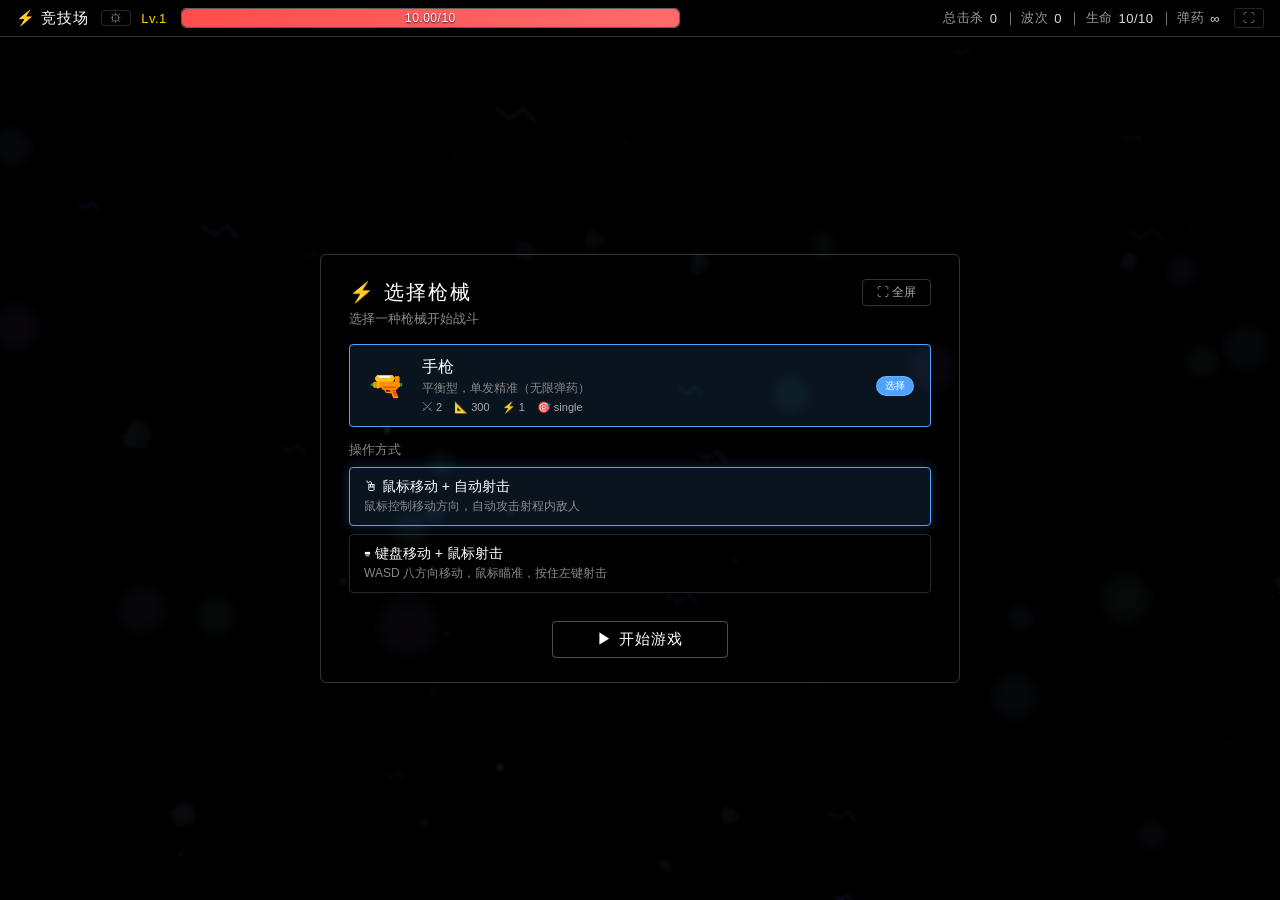
<file: hh.html>
<!DOCTYPE html>
<html lang="zh-CN">
<head>
    <meta charset="UTF-8" />
    <meta name="viewport" content="width=device-width, initial-scale=1.0" />
    <title>⚡ 竞技场 - 生存射击</title>
    <style>
        /* ===== 全局重置 & 基础 ===== */
        * {
            margin: 0;
            padding: 0;
            box-sizing: border-box;
        }
        html,
        body {
            width: 100%;
            height: 100%;
            background: #0c1017;
            overflow: hidden;
            font-family: 'Inter', -apple-system, BlinkMacSystemFont, 'Segoe UI', Roboto, sans-serif;
            color: #ddd;
        }
        #app {
            width: 100%;
            height: 100%;
            position: relative;
        }

        /* ===== Arena 样式 (从原代码 style.textContent 提取) ===== */
        .arena-root {
            --text: #ddd;
            --border: rgba(255, 255, 255, 0.2);
            --accent: #88ddff;
            position: relative;
            width: 100%;
            height: 100%;
            background: #000;
            display: flex;
            flex-direction: column;
            overflow: hidden;
            color: #ddd;
        }
        .arena-header {
            display: flex;
            align-items: center;
            justify-content: space-between;
            padding: 8px 16px;
            border-bottom: 1px solid var(--border);
            background: rgba(0, 0, 0, 0.7);
            font-size: 13px;
            letter-spacing: 0.5px;
            color: var(--text);
            flex-shrink: 0;
        }
        .arena-title {
            font-weight: 400;
            color: #fff;
            letter-spacing: 1px;
            font-size: 15px;
            display: flex;
            align-items: center;
            gap: 6px;
        }
        .arena-stats {
            display: flex;
            align-items: center;
            gap: 6px;
            color: #999;
        }
        .arena-stats span {
            color: #ddd;
            font-weight: 300;
        }
        /* 左上角玩家血条（固定长度） */
        .arena-lvl {
            color: #ffd700;
            font-size: 13px;
            font-weight: 500;
            margin-left: 10px;
            margin-right: 4px;
            white-space: nowrap;
            align-self: center;
        }
        .player-hp-bar {
            position: relative;
            width: 40%;
            height: 20px;
            margin-left: 10px;
            margin-right: auto;
            background: rgba(255, 255, 255, 0.15);
            border: 1px solid rgba(255, 255, 255, 0.25);
            border-radius: 5px;
            overflow: hidden;
            flex-shrink: 0;
        }
        .player-hp-fill {
            height: 100%;
            width: 100%;
            background: linear-gradient(90deg, #ff4d4d, #ff6b6b);
            border-radius: 5px;
            transition: width 0.15s linear;
        }
        .player-hp-text {
            position: absolute;
            top: 0;
            left: 0;
            right: 0;
            bottom: 0;
            display: flex;
            align-items: center;
            justify-content: center;
            color: #fff;
            font-size: 12px;
            font-weight: 500;
            text-shadow: 0 1px 2px rgba(0, 0, 0, 0.85);
            pointer-events: none;
        }
        .arena-canvas-wrap {
            flex: 1;
            position: relative;
            overflow: hidden;
            background: #000;
            min-height: 0;
        }
        #arenaCanvas {
            display: block;
            width: 100%;
            height: 100%;
            background: #000;
            cursor: crosshair;
        }

        /* 移动端虚拟摇杆 */
        .joy-base {
            position: absolute;
            width: 130px;
            height: 130px;
            border-radius: 50%;
            border: 2px solid rgba(255, 255, 255, 0.35);
            background: rgba(255, 255, 255, 0.08);
            display: none;
            z-index: 30;
            touch-action: none;
            user-select: none;
            -webkit-user-select: none;
        }
        .joy-knob {
            position: absolute;
            left: 50%;
            top: 50%;
            width: 52px;
            height: 52px;
            border-radius: 50%;
            background: rgba(255, 255, 255, 0.3);
            border: 1px solid rgba(255, 255, 255, 0.4);
            transform: translate(-50%, -50%);
            pointer-events: none;
        }
        /* 竖屏：中间偏下 */
        @media (orientation: portrait) {
            .joy-base {
                left: 50%;
                bottom: 16%;
                transform: translateX(-50%);
            }
        }
        /* 横屏：左下角 */
        @media (orientation: landscape) {
            .joy-base {
                left: 40px;
                bottom: 40px;
                transform: none;
            }
        }

        /* Boss 血条（支持多 Boss 竖排） */
        .boss-bar {
            position: absolute;
            top: 8px;
            left: 50%;
            transform: translateX(-50%);
            width: min(460px, 78%);
            display: flex;
            flex-direction: column;
            gap: 4px;
            z-index: 15;
            background: rgba(0, 0, 0, 0.55);
            padding: 6px 12px;
            border: 1px solid rgba(255, 255, 255, 0.2);
            border-radius: 5px;
        }
        .boss-bar-row {
            display: flex;
            align-items: center;
            gap: 10px;
            flex-wrap: wrap;
        }
        .boss-bar-name {
            font-size: 12px;
            color: #ffd700;
            white-space: nowrap;
            letter-spacing: 1px;
        }
        .boss-bar-track {
            flex: 1;
            height: 10px;
            background: rgba(255, 255, 255, 0.15);
            border-radius: 5px;
            overflow: hidden;
        }
        .boss-bar-fill {
            height: 100%;
            width: 100%;
            background: linear-gradient(90deg, #ff4d4d, #ff8844);
            border-radius: 5px;
            transition: width 0.1s linear;
        }
        .boss-bar-hp {
            font-size: 11px;
            color: #fff;
            font-family: monospace;
            white-space: nowrap;
        }
        /* 霸体条：血条下方金色细条，不显示数值 */
        .boss-bar-armor {
            flex-basis: 100%;
            height: 4px;
            background: rgba(255, 215, 80, 0.15);
            border-radius: 2px;
            overflow: hidden;
        }
        .boss-bar-armor-fill {
            height: 100%;
            width: 100%;
            background: linear-gradient(90deg, #ffd700, #ffb300);
            border-radius: 2px;
            transition: width 0.1s linear;
        }
        /* 新武器解锁提示条 */
        .unlock-tip {
            background: rgba(255, 215, 80, 0.15);
            border: 1px solid rgba(255, 215, 80, 0.5);
            color: #ffd700;
            padding: 8px 12px;
            border-radius: 6px;
            font-size: 13px;
            text-align: center;
        }
        .arena-overlay {
            position: absolute;
            top: 0;
            left: 0;
            right: 0;
            bottom: 0;
            background: rgba(0, 0, 0, 0.8);
            display: flex;
            align-items: center;
            justify-content: center;
            z-index: 10;
            backdrop-filter: blur(2px);
        }
        .arena-modal {
            background: transparent;
            border: 1px solid rgba(255, 255, 255, 0.2);
            border-radius: 6px;
            padding: 24px 28px;
            max-width: 480px;
            width: 90%;
            max-height: 80vh;
            overflow-y: auto;
            box-shadow: 0 0 40px rgba(0, 0, 0, 0.8);
        }
        .arena-modal h2 {
            margin: 0 0 4px 0;
            color: #fff;
            font-weight: 300;
            letter-spacing: 2px;
            font-size: 20px;
        }
        .arena-modal .sub {
            color: #888;
            font-size: 13px;
            margin-bottom: 16px;
        }
        .gun-list {
            display: flex;
            flex-direction: column;
            gap: 10px;
            margin-top: 4px;
            max-height: 46vh;
            overflow-y: auto;
            /* 隐藏滚动条但保留滚动 */
            scrollbar-width: none;
            -ms-overflow-style: none;
        }
        .gun-list::-webkit-scrollbar {
            display: none;
        }
        .gun-card {
            display: flex;
            align-items: center;
            gap: 16px;
            padding: 12px 16px;
            border: 1px solid rgba(255, 255, 255, 0.15);
            border-radius: 4px;
            background: transparent;
            cursor: pointer;
            transition: all 0.2s ease;
            color: #ddd;
        }
        .gun-card:hover {
            border-color: rgba(255, 255, 255, 0.5);
            background: rgba(255, 255, 255, 0.05);
            transform: scale(1.01);
        }
        .gun-card .icon {
            font-size: 28px;
            width: 40px;
            text-align: center;
        }
        .gun-card .info {
            flex: 1;
        }
        .gun-card .name {
            font-weight: 400;
            color: #fff;
            font-size: 16px;
        }
        .gun-card .desc {
            font-size: 12px;
            color: #888;
            margin-top: 2px;
        }
        .gun-card .stats {
            display: flex;
            gap: 12px;
            font-size: 11px;
            color: #666;
            margin-top: 4px;
            flex-wrap: wrap;
        }
        .gun-card .stats span {
            color: #aaa;
        }
        .gun-card.selected {
            border-color: #4da3ff;
            background: rgba(77, 163, 255, 0.12);
            box-shadow: 0 0 12px rgba(77, 163, 255, 0.25);
        }
        .gun-card.selected .badge {
            background: #4da3ff;
            color: #fff;
        }
        /* 操作方式选择 */
        .control-mode-list {
            display: flex;
            flex-direction: column;
            gap: 8px;
        }
        .control-mode-card {
            display: flex;
            flex-direction: column;
            gap: 2px;
            padding: 10px 14px;
            border: 1px solid rgba(255, 255, 255, 0.15);
            border-radius: 4px;
            background: transparent;
            cursor: pointer;
            transition: all 0.2s ease;
            color: #ddd;
        }
        .control-mode-card:hover {
            border-color: rgba(255, 255, 255, 0.5);
            background: rgba(255, 255, 255, 0.05);
        }
        .control-mode-card.selected {
            border-color: #4da3ff;
            background: rgba(77, 163, 255, 0.12);
            box-shadow: 0 0 12px rgba(77, 163, 255, 0.25);
        }
        .control-mode-card .cm-title {
            font-size: 14px;
            color: #fff;
        }
        .control-mode-card .cm-desc {
            font-size: 12px;
            color: #888;
        }
        .auto-fire-opt {
            display: flex;
            align-items: center;
            gap: 8px;
            margin-top: 10px;
            font-size: 13px;
            color: #bbb;
            cursor: pointer;
        }
        .gun-card .badge {
            padding: 2px 8px;
            border: 1px solid rgba(255, 255, 255, 0.15);
            border-radius: 10px;
            font-size: 10px;
            color: #888;
        }
        .gun-manage-list {
            display: flex;
            flex-direction: column;
            gap: 10px;
            margin-top: 4px;
        }
        .manage-card {
            border: 1px solid rgba(255, 255, 255, 0.1);
            border-radius: 4px;
            padding: 12px 14px;
            background: rgba(255, 255, 255, 0.02);
        }
        .manage-card .header {
            display: flex;
            justify-content: space-between;
            align-items: center;
            margin-bottom: 6px;
            flex-wrap: wrap;
            gap: 6px;
        }
        .manage-card .header .name {
            font-weight: 400;
            color: #fff;
            font-size: 15px;
        }
        .manage-card .header .actions {
            display: flex;
            gap: 6px;
            align-items: center;
            flex-wrap: wrap;
        }
        .manage-card .details {
            display: grid;
            grid-template-columns: 1fr 1fr 1fr;
            gap: 4px 16px;
            font-size: 11px;
            color: #888;
        }
        .manage-card .details span {
            color: #aaa;
        }
        .manage-card .details .label {
            color: #666;
        }
        .manage-btn {
            background: transparent;
            border: 1px solid rgba(255, 255, 255, 0.15);
            border-radius: 3px;
            color: #aaa;
            padding: 2px 10px;
            font-size: 11px;
            cursor: pointer;
            transition: all 0.15s;
        }
        .manage-btn:hover {
            border-color: rgba(255, 255, 255, 0.5);
            color: #fff;
            background: rgba(255, 255, 255, 0.05);
        }
        .manage-btn.danger:hover {
            border-color: #ff6b6b;
            color: #ff6b6b;
        }
        .manage-btn.preview:hover {
            border-color: #88ddff;
            color: #88ddff;
        }
        .form-row {
            display: flex;
            flex-direction: column;
            gap: 2px;
        }
        .form-row label {
            font-size: 11px;
            color: #888;
        }
        .form-row input,
        .form-row select {
            background: transparent;
            border: 1px solid rgba(255, 255, 255, 0.15);
            border-radius: 3px;
            padding: 4px 6px;
            color: #ddd;
            font-size: 13px;
            outline: none;
            transition: border 0.15s;
        }
        .form-row input:focus,
        .form-row select:focus {
            border-color: rgba(255, 255, 255, 0.4);
        }
        .form-row select option {
            background: #111;
            color: #ddd;
        }
        .form-grid {
            display: grid;
            grid-template-columns: 1fr 1fr;
            gap: 8px 16px;
        }
        .arena-upgrade-list {
            display: flex;
            flex-direction: column;
            gap: 8px;
            margin-top: 4px;
        }
        .arena-upgrade-item {
            display: flex;
            align-items: center;
            justify-content: space-between;
            padding: 10px 14px;
            border: 1px solid rgba(255, 255, 255, 0.15);
            border-radius: 4px;
            background: transparent;
            cursor: pointer;
            transition: all 0.2s ease;
            color: #ddd;
            gap: 8px;
        }
        .arena-upgrade-item:hover {
            border-color: rgba(255, 255, 255, 0.5);
            background: rgba(255, 255, 255, 0.05);
            transform: scale(1.01);
        }
        .arena-upgrade-item .ug-label {
            font-weight: 300;
            color: #fff;
        }
        .arena-upgrade-item .ug-desc {
            font-size: 12px;
            color: #888;
            text-align: right;
        }
        .arena-upgrade-item.rare {
            border-color: #f1c40f;
            background: rgba(241, 196, 15, 0.05);
        }
        .arena-upgrade-item.rare .ug-label {
            color: #f1c40f;
        }
        .arena-gameover-stats {
            text-align: left;
            padding: 8px 0;
            color: #aaa;
        }
        .arena-gameover-stats p {
            margin: 6px 0;
            font-size: 14px;
        }
        .arena-gameover-stats strong {
            color: #fff;
            font-weight: 300;
        }
        .arena-btn-primary {
            margin-top: 12px;
            padding: 8px 24px;
            background: transparent;
            color: #fff;
            border: 1px solid rgba(255, 255, 255, 0.3);
            border-radius: 4px;
            font-size: 14px;
            font-weight: 300;
            cursor: pointer;
            transition: all .15s;
            letter-spacing: 1px;
        }
        .arena-btn-primary:hover {
            border-color: #fff;
            background: rgba(255, 255, 255, 0.05);
        }
        .arena-btn-secondary {
            padding: 4px 14px;
            border: 1px solid rgba(255, 255, 255, 0.2);
            border-radius: 4px;
            background: transparent;
            color: #aaa;
            cursor: pointer;
            font-size: 12px;
            transition: all .15s;
        }
        .arena-btn-secondary:hover {
            border-color: #fff;
            color: #fff;
        }
        .arena-config {
            position: absolute;
            bottom: 0;
            left: 0;
            right: 0;
            background: rgba(0, 0, 0, 0.85);
            border-top: 1px solid rgba(255, 255, 255, 0.1);
            padding: 16px 20px;
            display: flex;
            flex-direction: column;
            gap: 12px;
            z-index: 20;
            backdrop-filter: blur(4px);
        }
        .arena-config-title {
            font-weight: 300;
            font-size: 14px;
            color: #ccc;
            letter-spacing: 1px;
        }
        .arena-config-item {
            display: flex;
            flex-direction: column;
            gap: 4px;
        }
        .arena-config-item label {
            font-size: 12px;
            color: #888;
        }
        .arena-config-actions {
            display: flex;
            gap: 8px;
            justify-content: flex-end;
        }
        input[type="range"] {
            -webkit-appearance: none;
            background: transparent;
            width: 100%;
            height: 2px;
            background: rgba(255, 255, 255, 0.2);
            border-radius: 1px;
            outline: none;
        }
        input[type="range"]::-webkit-slider-thumb {
            -webkit-appearance: none;
            width: 10px;
            height: 10px;
            border-radius: 50%;
            background: #fff;
            border: 1px solid #aaa;
            cursor: pointer;
        }
        .arena-config-actions .arena-btn-secondary {
            font-size: 11px;
        }
        #btnConfigToggle {
            margin-left: 8px;
            border: 1px solid rgba(255, 255, 255, 0.15);
            background: transparent;
            color: #888;
            padding: 2px 10px;
            border-radius: 3px;
            cursor: pointer;
            font-size: 13px;
            transition: all .15s;
        }
        #btnConfigToggle:hover {
            border-color: #fff;
            color: #fff;
        }

        /* 响应式微调 */
        @media (max-width: 640px) {
            .arena-header {
                font-size: 11px;
                padding: 4px 10px;
                flex-wrap: wrap;
                gap: 4px;
            }
            .arena-stats {
                font-size: 10px;
                flex-wrap: wrap;
            }
            .arena-modal {
                padding: 16px 16px;
                max-width: 95%;
            }
            .form-grid {
                grid-template-columns: 1fr;
            }
            .manage-card .details {
                grid-template-columns: 1fr 1fr;
            }
            .gun-card {
                padding: 10px 12px;
                flex-wrap: wrap;
            }
            .arena-upgrade-item {
                flex-direction: column;
                align-items: flex-start;
                gap: 4px;
            }
            .arena-upgrade-item .ug-desc {
                text-align: left;
            }
        }
    </style>
</head>
<body>
    <div id="app"></div>

    <script>
        // ================================================================
        //  竞技场 - 完整游戏逻辑
        //  原 module.exports.setup 内容，直接执行
        // ================================================================

        (function() {

            /* ─── 敌人/Boss 配置（可由后台配置页修改，localStorage: enemy_config_v2 覆盖） ── */
            const ENEMY_CFG_KEY = 'enemy_config_v2'
            const DEFAULT_ENEMY_CFG = {
                // 基础尺寸
                enemyRadius: 16,
                bossRadius: 30,
                meleeBossRadius: 42,
                // 大型近战 Boss 节奏
                meleeBossWindup: 0.7,
                meleeBossRecover: 0.3,
                meleeBossNovaWindup: 5,
                meleeAttackFxLife: 0.28,
                dashSpeed: 900,
                // 远程弹
                enemyProjectileSpeed: 250,
                // 近战技能
                meleeAttacks: {
                    fan: { radius: 220, halfAngle: 1.0471975511965976 },
                    slam: { len: 100, halfW: 110 },
                    charge: { len: 420, halfW: 45 },
                    dash: { len: 600, halfW: 50 },
                    nova: { radius: 200 },
                },
                // 特殊普通敌人参数
                bomberBlastRadius: 110,
                bomberChargeRadius: 90,
                bomberWindup: 1.0,
                chargerWindup: 0.8,
                chargerSpeed: 260,
                chargerDist: 900,
                chargerStun: 2,
                healerRange: 150,
                healerAmount: 1.5,
                healerInterval: 2.5,
                sniperWindup: 1.0,
                sniperRange: 750,
                // 敌人类型属性倍率（血量/伤害/移速）与出场配置
                enemyStats: {
                    melee: { hpMul: 1.0, dmgMul: 1.0, spdMul: 0.85 },
                    ranged: { hpMul: 0.8, dmgMul: 0.9, spdMul: 0.9 },
                    bomber: { hpMul: 0.85, dmgMul: 1.0, spdMul: 1.15 },
                    splitter: { hpMul: 1.1, dmgMul: 1.0, spdMul: 1.0 },
                    charger: { hpMul: 1.3, dmgMul: 1.1, spdMul: 1.05 },
                    healer: { hpMul: 0.8, dmgMul: 0.5, spdMul: 0.85 },
                    sniper: { hpMul: 0.7, dmgMul: 1.2, spdMul: 0.8 },
                    shield: { hpMul: 2.0, dmgMul: 0.8, spdMul: 0.7 },
                },
                specialTypes: {
                    bomber: { wave: 3, max: 4 },
                    splitter: { wave: 4, max: 4 },
                    charger: { wave: 5, max: 3 },
                    sniper: { wave: 6, max: 3 },
                    shield: { wave: 6, max: 3 },
                    healer: { wave: 7, max: 2 },
                },
                // 大型远程 Boss 技能参数
                artillery: {
                    radius: 34,
                    hpBase: 70,
                    dmgBase: 3,
                    speed: 26,
                    preferredDist: 350,
                    skillInterval: 3.0,
                    windup: 0.7,
                    fanCount: 20,
                    fanSpeed: 280,
                    fanRadius: 520,
                    radialCount: 120,
                    radialSpeed: 300,
                    radialRadius: 640,
                    bombMin: 15,
                    bombMax: 20,
                    bombBlastRadius: 40,
                    bombSpeed: 1200,
                    cannonSpeed: 120,
                    cannonRadius: 14,
                    cannonFuse: 1.2,
                    normalInterval: 3.0,
                },
                // 母体 Boss 参数
                mother: {
                    radius: 38,
                    hpBase: 60,
                    dmgBase: 5,
                    speed: 22,
                    keepDist: 260,
                    venomDmgMul: 0.5,
                    venomSpeed: 150,
                    venomCooldown: 2.5,
                    venomCooldownEnraged: 1.6,
                    venomPoisonTime: 4,
                    venomPoisonDps: 1.5,
                    spawnInterval: 6,
                    spawnIntervalEnraged: 3.5,
                    spawnMin: 2,
                    spawnMax: 3,
                    spawnMinEnraged: 3,
                    spawnMaxEnraged: 4,
                    spawnMaxMinions: 8,
                    spawnWarnTime: 1.0,
                    webCooldown: 8,
                    webCooldownEnraged: 6,
                    webRadius: 90,
                    webLife: 3,
                    webPoisonTime: 2.5,
                    webPoisonDps: 1,
                    shockCooldown: 10,
                    shockCooldownEnraged: 7,
                    shockCount: 12,
                    shockCountEnraged: 16,
                    shockSpeed: 160,
                    minionRadius: 11,
                    minionSpeedBase: 95,
                    minionHpMul: 0.7,
                    minionDmgMul: 0.7,
                    enrageHpRatio: 0.5,
                    enrageRadiusMul: 1.3,
                },
                // 启用状态（禁用 = 完全不出场）
                enabled: {
                    melee: true, ranged: true, bomber: true, splitter: true, charger: true,
                    healer: true, sniper: true, shield: true,
                    normalBoss: true, meleeBoss: true, artilleryBoss: true, motherBoss: true,
                },
            }
            // 合并 localStorage 覆盖配置
            let ENEMY_CFG = { ...DEFAULT_ENEMY_CFG }
            try {
                const saved = localStorage.getItem(ENEMY_CFG_KEY)
                if (saved) {
                    const o = JSON.parse(saved)
                    ENEMY_CFG = { ...DEFAULT_ENEMY_CFG, ...o }
                    ENEMY_CFG.enemyStats = { ...DEFAULT_ENEMY_CFG.enemyStats, ...(o.enemyStats || {}) }
                    ENEMY_CFG.meleeAttacks = { ...DEFAULT_ENEMY_CFG.meleeAttacks, ...(o.meleeAttacks || {}) }
                    ENEMY_CFG.specialTypes = { ...DEFAULT_ENEMY_CFG.specialTypes, ...(o.specialTypes || {}) }
                    ENEMY_CFG.artillery = { ...DEFAULT_ENEMY_CFG.artillery, ...(o.artillery || {}) }
                    ENEMY_CFG.mother = { ...DEFAULT_ENEMY_CFG.mother, ...(o.mother || {}) }
                    ENEMY_CFG.enabled = { ...DEFAULT_ENEMY_CFG.enabled, ...(o.enabled || {}) }
                }
            } catch (_) {}

            // ---- 派生常量（保持原函数引用不变） ----
            const ENEMY_RADIUS = ENEMY_CFG.enemyRadius
            const BOMBER_BLAST_RADIUS = ENEMY_CFG.bomberBlastRadius
            const BOMBER_CHARGE_RADIUS = ENEMY_CFG.bomberChargeRadius
            const BOMBER_WINDUP = ENEMY_CFG.bomberWindup
            const CHARGER_WINDUP = ENEMY_CFG.chargerWindup
            const CHARGER_SPEED = ENEMY_CFG.chargerSpeed
            const CHARGER_DIST = ENEMY_CFG.chargerDist
            const CHARGER_STUN = ENEMY_CFG.chargerStun
            const HEALER_RANGE = ENEMY_CFG.healerRange
            const HEALER_AMOUNT = ENEMY_CFG.healerAmount
            const HEALER_INTERVAL = ENEMY_CFG.healerInterval
            const SNIPER_WINDUP = ENEMY_CFG.sniperWindup
            const SNIPER_RANGE = ENEMY_CFG.sniperRange
            const ENEMY_STATS = ENEMY_CFG.enemyStats
            const SPECIAL_TYPES = ENEMY_CFG.specialTypes
            const BOSS_RADIUS = ENEMY_CFG.bossRadius
            const MELEE_BOSS_RADIUS = ENEMY_CFG.meleeBossRadius
            const MELEE_BOSS_WINDUP = ENEMY_CFG.meleeBossWindup
            const MELEE_BOSS_RECOVER = ENEMY_CFG.meleeBossRecover
            const MELEE_ATTACKS = ENEMY_CFG.meleeAttacks
            const MELEE_BOSS_NOVA_WINDUP = ENEMY_CFG.meleeBossNovaWindup
            const MELEE_ATTACK_FX_LIFE = ENEMY_CFG.meleeAttackFxLife
            const DASH_SPEED = ENEMY_CFG.dashSpeed
            const ENEMY_PROJECTILE_SPEED = ENEMY_CFG.enemyProjectileSpeed
            const ARTY = ENEMY_CFG.artillery
            const MOTHER = ENEMY_CFG.mother
            const PROJECTILE_SPEED_BASE = 600
            // 按波次选择敌人类型：特殊怪逐波解锁，且每种每波不超过上限（禁用类型完全不出场）
            function pickEnemyType(wave, counts) {
                const available = []
                for (const [t, cfg] of Object.entries(SPECIAL_TYPES)) {
                    if (ENEMY_CFG.enabled[t] === false) continue
                    if (wave >= cfg.wave && (counts[t] || 0) < cfg.max) available.push(t)
                }
                // 特殊怪总体出现率随波次提升（最高 50%）
                const specialChance = Math.min(0.5, 0.08 + wave * 0.03)
                if (available.length > 0 && Math.random() < specialChance) {
                    const t = available[randInt(0, available.length - 1)]
                    counts[t] = (counts[t] || 0) + 1
                    return t
                }
                const baseTypes = []
                if (ENEMY_CFG.enabled.melee !== false) baseTypes.push('melee')
                if (ENEMY_CFG.enabled.ranged !== false) baseTypes.push('ranged')
                if (baseTypes.length === 0) return 'melee'
                return baseTypes[randInt(0, baseTypes.length - 1)]
            }
            const MAX_PIERCE = 5
            const MAX_EXTRA_ATTACK = 5
            const MAX_SPLIT_LEVEL = 3
            const MAX_LIFE_STEAL = 2.0
            const MAX_STEAL_LEVEL = 3
            const STEAL_CHANCES = [0, 0.10, 0.25, 0.50]
            const STEAL_ATK_BONUS = 0.5
            const MAX_PARALLEL = 8
            const MAX_SCATTER = 8
            const MAX_RICOCHET = 3
            const MAX_ATTACK_SPEED = 30
            const MAX_BULLET_SPEED_MULT = 10.0
            const EXTRA_BATCH_INTERVAL = 0.12
            const TURN_SPEED = 0.12
            const PARALLEL_STEP = 15
            const SCATTER_STEP = 10 * Math.PI / 180
            const STORAGE_KEY = 'toolhub_integration_arena'

            /* ─── 容器 ────────────────────────────── */
            const container = document.getElementById('app')
            if (!container) throw new Error('#app 容器不存在')

            /* ─── 音效系统 ────────────────────────── */
            let audioCtx = null

            function initAudio() {
                if (!audioCtx) {
                    audioCtx = new(window.AudioContext || window.webkitAudioContext)()
                }
                if (audioCtx.state === 'suspended') {
                    audioCtx.resume()
                }
            }

            function playShootSound(gun) {
                try {
                    initAudio()
                    const duration = gun.shootDuration ?? 0.05
                    const decay = gun.shootDecay ?? 6
                    const volume = gun.shootVolume ?? 0.2

                    const bufferSize = audioCtx.sampleRate * duration
                    const buffer = audioCtx.createBuffer(1, bufferSize, audioCtx.sampleRate)
                    const data = buffer.getChannelData(0)
                    for (let i = 0; i < bufferSize; i++) {
                        const t = i / audioCtx.sampleRate
                        const env = Math.exp(-t * decay)
                        data[i] = (Math.random() * 2 - 1) * env * 0.6
                    }
                    const source = audioCtx.createBufferSource()
                    source.buffer = buffer
                    const gain = audioCtx.createGain()
                    gain.gain.setValueAtTime(volume, audioCtx.currentTime)
                    gain.gain.exponentialRampToValueAtTime(0.01, audioCtx.currentTime + duration)
                    source.connect(gain)
                    gain.connect(audioCtx.destination)
                    source.start()
                    source.stop(audioCtx.currentTime + duration)
                } catch (_) {}
            }

            function playHitSound(gun) {
                try {
                    initAudio()
                    const duration = gun.hitDuration ?? 0.2
                    const decay = gun.hitDecay ?? 6
                    const volume = gun.hitVolume ?? 0.4

                    const bufferSize = audioCtx.sampleRate * duration
                    const buffer = audioCtx.createBuffer(1, bufferSize, audioCtx.sampleRate)
                    const data = buffer.getChannelData(0)
                    for (let i = 0; i < bufferSize; i++) {
                        const t = i / audioCtx.sampleRate
                        const env = Math.exp(-t * decay)
                        data[i] = (Math.random() * 2 - 1) * env * 0.6
                    }
                    const source = audioCtx.createBufferSource()
                    source.buffer = buffer
                    const gain = audioCtx.createGain()
                    gain.gain.setValueAtTime(volume, audioCtx.currentTime)
                    gain.gain.exponentialRampToValueAtTime(0.01, audioCtx.currentTime + duration)
                    source.connect(gain)
                    gain.connect(audioCtx.destination)
                    source.start()
                    source.stop(audioCtx.currentTime + duration)
                } catch (_) {}
            }

            function previewSound(gun) {
                if (!gun) return
                initAudio()
                playShootSound(gun)
                setTimeout(() => {
                    playHitSound(gun)
                }, 200)
            }

            function playDeathSound() {}
            function playUpgradeSound() {}

            /* ─── 枪械数据 ────────────────────────── */
            let GUNS = [{
                id: 'pistol',
                name: '手枪',
                desc: '平衡型，单发精准（无限弹药）',
                icon: '🔫',
                color: '#88ddff',
                bulletLength: 12,
                bulletWidth: 1.5,
                atk: 2,
                range: 300,
                attackSpeed: 1,
                bulletSpeedMult: 1,
                bulletCount: 1,
                pierceCount: 0,
                extraAttackCount: 0,
                firePattern: 'single',
                spreadAngle: 0,
                burstCount: 0,
                burstDelay: 0.06,
                shootDuration: 0.05,
                shootDecay: 6,
                shootVolume: 0.2,
                hitDuration: 0.2,
                hitDecay: 6,
                hitVolume: 0.4,
                gunType: 'pistol',
                magSize: 0,
                reloadTime: 0,
            }, {
                id: 'shotgun',
                name: '散弹枪',
                desc: '扇形喷发射线，距离越近伤害越高',
                icon: '💥',
                color: '#ff9d5c',
                bulletLength: 12,
                bulletWidth: 1.5,
                atk: 2,
                range: 240,
                attackSpeed: 0.9,
                bulletSpeedMult: 1.2,
                bulletCount: 1,
                pierceCount: 0,
                extraAttackCount: 0,
                firePattern: 'single',
                spreadAngle: 0,
                burstCount: 0,
                burstDelay: 0.06,
                shootDuration: 0.06,
                shootDecay: 8,
                shootVolume: 0.3,
                hitDuration: 0.2,
                hitDecay: 6,
                hitVolume: 0.4,
                gunType: 'shotgun',
                magSize: 8,
                reloadTime: 1.2,
                pelletCount: 9,
                spreadDeg: 50,
                unlock: { kills: 100 },
            }, {
                id: 'smg',
                name: '冲锋枪',
                desc: '连续单发，弹夹25，换弹快',
                icon: '🔫',
                color: '#6fd8ff',
                bulletLength: 14,
                bulletWidth: 1.8,
                atk: 1.5,
                range: 320,
                attackSpeed: 10,
                bulletSpeedMult: 0.8,
                bulletCount: 1,
                pierceCount: 0,
                extraAttackCount: 0,
                firePattern: 'single',
                spreadAngle: 0,
                burstCount: 0,
                burstDelay: 0.06,
                shootDuration: 0.05,
                shootDecay: 7,
                shootVolume: 0.18,
                hitDuration: 0.2,
                hitDecay: 6,
                hitVolume: 0.4,
                gunType: 'smg',
                magSize: 25,
                reloadTime: 1.5,
                unlock: { kills: 200 },
            }, {
                id: 'gatling',
                name: '加特林',
                desc: '7枪口连射，弹容70，移速-25%',
                icon: '⚙️',
                color: '#ffd35c',
                bulletLength: 16,
                bulletWidth: 2,
                atk: 0.8,
                range: 360,
                attackSpeed: 30,
                bulletSpeedMult: 1,
                bulletCount: 1,
                pierceCount: 0,
                extraAttackCount: 0,
                firePattern: 'single',
                spreadAngle: 0,
                burstCount: 0,
                burstDelay: 0.06,
                shootDuration: 0.04,
                shootDecay: 9,
                shootVolume: 0.16,
                hitDuration: 0.15,
                hitDecay: 7,
                hitVolume: 0.35,
                gunType: 'gatling',
                magSize: 500,
                reloadTime: 2.5,
                barrelCount: 7,
                unlock: { kills: 1500, wave: 35 },
            }, {
                id: 'sniper',
                name: '狙击枪',
                desc: '单发高伤，弹速极快，换弹久',
                icon: '🎯',
                color: '#ff6b8a',
                bulletLength: 26,
                bulletWidth: 2.5,
                atk: 18,
                range: 700,
                attackSpeed: 0.6,
                bulletSpeedMult: 4,
                bulletCount: 1,
                pierceCount: 0,
                extraAttackCount: 0,
                firePattern: 'single',
                spreadAngle: 0,
                burstCount: 0,
                burstDelay: 0.06,
                shootDuration: 0.06,
                shootDecay: 5,
                shootVolume: 0.4,
                hitDuration: 0.25,
                hitDecay: 4,
                hitVolume: 0.5,
                gunType: 'sniper',
                magSize: 4,
                reloadTime: 3,
                unlock: { kills: 800, wave: 25 },
            }, {
                id: 'ultraman',
                name: '奥特曼',
                desc: '高速粒子射线，初始伤害极低，无限弹药',
                icon: '⚡',
                color: '#8fe8ff',
                bulletLength: 5,
                bulletWidth: 1,
                atk: 0.6,
                range: 400,
                attackSpeed: 30,
                bulletSpeedMult: 2,
                bulletCount: 1,
                pierceCount: 0,
                extraAttackCount: 0,
                firePattern: 'single',
                spreadAngle: 0,
                burstCount: 0,
                burstDelay: 0.06,
                shootDuration: 0.04,
                shootDecay: 7,
                shootVolume: 0.15,
                hitDuration: 0.2,
                hitDecay: 6,
                hitVolume: 0.4,
                gunType: 'ultraman',
                magSize: 0,
                reloadTime: 0,
                barrelCount: 16,
                unlock: { kills: 2500, wave: 45 },
            }, ]

            function genId() {
                return Date.now().toString(36) + Math.random().toString(36).slice(2, 6)
            }

            /* ─── 状态 ───────────────────────────── */
            const state = {
                highestWave: 0,
                highestKills: 0,
                // 已永久解锁的武器 id（跨局保留）
                _unlockedGuns: new Set(),

                gameOver: false,
                paused: false,
                gamePaused: false,

                selectedGun: null,

                player: {
                    x: 0,
                    y: 0,
                    radius: 12,
                    hp: 10,
                    maxHp: 10,
                    atk: 2,
                    atkMultiplier: 1,
                    speed: 150,
                    range: 300,
                    attackSpeed: 1,
                    attackTimer: 0,
                    level: 1,
                    totalKills: 0,
                    currentKills: 0,
                    killsForNext: 5,
                    pierceCount: 0,
                    bulletCount: 1,
                    bulletSpeedMult: 1,
                    extraAttackCount: 0,
                    _extraPending: 0,
                    _extraTimer: 0,
                    attackDirection: { x: 1, y: 0 },
                    attackEffectTimer: 0,
                    facingAngle: 0,
                    targetAngle: 0,
                    facingDir: { x: 1, y: 0 },
                    gunColor: '#88ddff',
                    bulletLength: 12,
                    bulletWidth: 1.5,
                    firePattern: 'single',
                    spreadAngle: 0,
                    burstCount: 0,
                    burstDelay: 0.06,
                    splitLevel: 0,
                    lifeSteal: 0,
                    stealLevel: 0,
                    parallelCount: 0,
                    scatterCount: 0,
                    ricochetCount: 0,
                    hurtFlashTimer: 0,
                    invulnTimer: 0,
                    poisonTimer: 0,
                    poisonDps: 0,
                    // 弹夹/换弹/移速
                    gunType: 'pistol',
                    magSize: 0,
                    magAmmo: 0,
                    magSizeBonus: 0,
                    reloading: false,
                    reloadTimer: 0,
                    reloadTimeMult: 1,
                    speedMul: 1,
                    shotgunSpread: 50,
                    gatlingBarrel: 0,
                    gatlingSpin: 0,
                },

                enemies: [],
                projectiles: [],
                enemyProjectiles: [],
                particles: [],
                dust: [],
                floatTexts: [],
                attackFx: [],
                ghosts: [],
                cannonballs: [],
                explosions: [],
                wave: 0,
                targetX: 0,
                targetY: 0,
                joyActive: false,
                joyDX: 0,
                joyDY: 0,
                controlMode: 'mouse',
                keys: { w: false, a: false, s: false, d: false },
                mouseDown: false,
                autoFire: false,
                homeSelectedGun: null,

                _pendingBossRare: false,
                webZones: [],
                flashRed: 0,
                shakeTimer: 0,
                shakePower: 0,
                enrageWarnTimer: 0,
                _stars: null,

                waveIdCounter: 0,
                currentWaveId: 0,
                waveSpawned: 0,
                waveKilled: 0,
            }

            /* ─── 持久化 ──────────────────────────── */
            function saveRecord() {
                try {
                    // 合并 localStorage 中已有的解锁列表（防止控制台手动添加/其他页面写入的解锁被覆盖）
                    let existing = []
                    try {
                        const saved = localStorage.getItem(STORAGE_KEY)
                        if (saved) {
                            const d = JSON.parse(saved)
                            existing = d.unlockedGuns || []
                        }
                    } catch (_) {}
                    const merged = Array.from(new Set([...existing, ...state._unlockedGuns]))
                    localStorage.setItem(STORAGE_KEY, JSON.stringify({
                        highestWave: state.highestWave,
                        highestKills: state.highestKills,
                        unlockedGuns: merged,
                    }))
                } catch (_) { /* ignore */ }
            }

            /* ─── DOM 构建 ────────────────────────── */
            const ui = document.createElement('div')
            ui.className = 'arena-root'
            ui.innerHTML = `
            <div class="arena-header">
              <span class="arena-title">⚡ 竞技场
                <button id="btnConfigToggle" style="margin-left:6px;border:1px solid rgba(255,255,255,0.15);background:transparent;color:#888;padding:0 8px;border-radius:3px;cursor:pointer;font-size:12px;">⚙</button>
              </span>
                <span class="arena-lvl" id="lvlDisplay">Lv.1</span>
              <div class="player-hp-bar" title="生命值">
                <div class="player-hp-fill" id="playerHpFill"></div>
                <span class="player-hp-text" id="playerHpText">10/10</span>
              </div>
              <span class="arena-stats">
                总击杀 <span id="totalKillsDisplay">0</span> ｜ 波次 <span id="waveDisplay">0</span> ｜ 生命 <span id="hpDisplay">10</span> ｜ 弹药 <span id="magDisplay">∞</span>
                <button id="btnFullscreenHud" title="全屏" style="margin-left:8px;border:1px solid rgba(255,255,255,0.15);background:transparent;color:#888;padding:2px 8px;border-radius:3px;cursor:pointer;font-size:12px;">⛶</button>
              </span>
            </div>
            <div class="arena-canvas-wrap">
              <canvas id="arenaCanvas"></canvas>
              <div class="joy-base" id="joyBase"><div class="joy-knob" id="joyKnob"></div></div>
              <div class="boss-bar" id="bossBar" style="display:none;"></div>
              <!-- 首页 -->
              <div class="arena-overlay" id="homeOverlay">
                <div class="arena-modal" style="max-width:640px;">
                  <div style="display:flex;justify-content:space-between;align-items:center;margin-bottom:4px;">
                    <h2 style="margin:0;">⚡ 选择枪械</h2>
                    <div style="display:flex;gap:8px;">
                      <button class="arena-btn-secondary" id="btnFullscreenHome" style="font-size:12px;">⛶ 全屏</button>
                      <button class="arena-btn-secondary" id="btnManageGuns" style="font-size:12px;">⚙ 管理</button>
                    </div>
                  </div>
                  <p class="sub" style="margin-top:0;">选择一种枪械开始战斗</p>
                  <div class="gun-list" id="gunList"></div>
                  <div id="controlModeSection" style="margin-top:14px;">
                    <p class="sub" style="margin:0 0 8px 0;">操作方式</p>
                    <div class="control-mode-list" id="controlModeList">
                      <div class="control-mode-card selected" data-mode="mouse">
                        <span class="cm-title">🖱 鼠标移动 + 自动射击</span>
                        <span class="cm-desc">鼠标控制移动方向，自动攻击射程内敌人</span>
                      </div>
                      <div class="control-mode-card" data-mode="keyboard">
                        <span class="cm-title">⌨ 键盘移动 + 鼠标射击</span>
                        <span class="cm-desc">WASD 八方向移动，鼠标瞄准，按住左键射击</span>
                      </div>
                    </div>
                    <label class="auto-fire-opt" id="autoFireOpt" style="display:none;">
                      <input type="checkbox" id="autoFireCheck"> 自动射击（无需按住左键）
                    </label>
                  </div>
                  <div style="margin-top:16px;text-align:center;">
                    <button class="arena-btn-primary" id="btnStartGame" style="font-size:15px;padding:8px 44px;">▶ 开始游戏</button>
                  </div>
                </div>
              </div>
              <!-- 管理界面 -->
              <div class="arena-overlay" id="manageOverlay" style="display:none;">
                <div class="arena-modal" style="max-width:720px;">
                  <div style="display:flex;justify-content:space-between;align-items:center;margin-bottom:4px;">
                    <h2 style="margin:0;">⚙ 枪械管理</h2>
                    <button class="arena-btn-secondary" id="btnCloseManage">✕ 关闭</button>
                  </div>
                  <p class="sub">查看、新增、编辑或删除枪械配置</p>
                  <div style="margin-bottom:12px;">
                    <button class="arena-btn-primary" id="btnAddGun" style="font-size:13px;padding:4px 16px;">+ 新增枪械</button>
                  </div>
                  <div class="gun-manage-list" id="manageList"></div>
                </div>
              </div>
              <!-- 编辑弹窗 -->
              <div class="arena-overlay" id="editOverlay" style="display:none;">
                <div class="arena-modal" style="max-width:520px;">
                  <h2 id="editTitle">编辑枪械</h2>
                  <form id="editForm" style="display:flex;flex-direction:column;gap:8px;margin-top:8px;"></form>
                  <div style="display:flex;gap:8px;justify-content:flex-end;margin-top:12px;">
                    <button class="arena-btn-secondary" id="btnEditCancel">取消</button>
                    <button class="arena-btn-primary" id="btnEditSave">保存</button>
                  </div>
                </div>
              </div>
              <!-- 暂停 -->
              <div class="arena-overlay" id="pauseOverlay" style="display:none;">
                <div class="arena-modal">
                  <h2>⏸ 暂停</h2>
                  <p class="sub">游戏已暂停</p>
                  <div style="display:flex;gap:12px;justify-content:center;margin-top:12px;">
                    <button class="arena-btn-primary" id="btnResume">▶ 继续</button>
                    <button class="arena-btn-secondary" id="btnPauseHome">🏠 回到首页</button>
                  </div>
                </div>
              </div>
              <!-- 升级弹窗 -->
              <div class="arena-overlay" id="upgradeOverlay" style="display:none;">
                <div class="arena-modal">
                  <h2>⬆ 升级</h2>
                  <p class="sub">选择一项强化</p>
                  <div class="arena-upgrade-list" id="upgradeList"></div>
                </div>
              </div>
              <!-- 游戏结束 -->
              <div class="arena-overlay" id="gameOverOverlay" style="display:none;">
                <div class="arena-modal">
                  <h2>💀 陨落</h2>
                  <div class="arena-gameover-stats">
                    <p>到达波次：<strong id="goWave">0</strong></p>
                    <p>总击杀数：<strong id="goKills">0</strong></p>
                    <p>🏆 最高波次：<strong id="goHighestWave">0</strong></p>
                    <p>🏆 最高击杀：<strong id="goHighestKills">0</strong></p>
                  </div>
                  <button class="arena-btn-primary" id="btnRestart">↺ 重启</button>
                </div>
              </div>
            </div>
            <div class="arena-config" id="configPanel" style="display:none;">
              <div class="arena-config-title">⚙ 引擎调校</div>
              <div class="arena-config-item">
                <label>速度倍率：<span id="speedMultVal">1.00</span></label>
                <input type="range" id="speedMultSlider" min="0.5" max="2.0" step="0.05" value="1.0"/>
              </div>
              <div class="arena-config-item">
                <label>敌人数偏移：<span id="countOffsetVal">0</span></label>
                <input type="range" id="countOffsetSlider" min="-3" max="5" step="1" value="0"/>
              </div>
              <div class="arena-config-actions">
                <button class="arena-btn-secondary" id="btnConfigClose">✕ 关闭</button>
              </div>
            </div>
          `

            container.appendChild(ui)

            /* ─── DOM 引用 ───────────────────────── */
            const $ = s => ui.querySelector(s)
            const canvas = $('#arenaCanvas')
            const ctx = canvas.getContext('2d')
            const waveDisplay = $('#waveDisplay')
            const totalKillsDisplay = $('#totalKillsDisplay')
            const hpDisplay = $('#hpDisplay')
            const magDisplay = $('#magDisplay')
            const lvlDisplay = $('#lvlDisplay')
            const controlModeSection = $('#controlModeSection')
            const controlModeList = $('#controlModeList')
            const autoFireOpt = $('#autoFireOpt')
            const autoFireCheck = $('#autoFireCheck')
            const btnStartGame = $('#btnStartGame')
            const playerHpFill = $('#playerHpFill')
            const playerHpText = $('#playerHpText')
            const bossBar = $('#bossBar')
            const homeOverlay = $('#homeOverlay')
            const gunList = $('#gunList')
            const manageOverlay = $('#manageOverlay')
            const manageList = $('#manageList')
            const editOverlay = $('#editOverlay')
            const editForm = $('#editForm')
            const editTitle = $('#editTitle')
            const pauseOverlay = $('#pauseOverlay')
            const btnResume = $('#btnResume')
            const btnPauseHome = $('#btnPauseHome')
            const btnManageGuns = $('#btnManageGuns')
            const btnFullscreenHome = $('#btnFullscreenHome')
            const btnFullscreenHud = $('#btnFullscreenHud')
            const btnCloseManage = $('#btnCloseManage')
            const btnAddGun = $('#btnAddGun')
            const btnEditCancel = $('#btnEditCancel')
            const btnEditSave = $('#btnEditSave')
            const upgradeOverlay = $('#upgradeOverlay')
            const upgradeList = $('#upgradeList')
            const gameOverOverlay = $('#gameOverOverlay')
            const goWave = $('#goWave')
            const goKills = $('#goKills')
            const goHighestWave = $('#goHighestWave')
            const goHighestKills = $('#goHighestKills')
            const btnRestart = $('#btnRestart')
            const configPanel = $('#configPanel')
            const speedMultSlider = $('#speedMultSlider')
            const speedMultVal = $('#speedMultVal')
            const countOffsetSlider = $('#countOffsetSlider')
            const countOffsetVal = $('#countOffsetVal')
            const btnConfigClose = $('#btnConfigClose')
            const btnConfigToggle = $('#btnConfigToggle')

            /* ─── 画布尺寸自适应 ─────────────────── */
            let canvasW = 0,
                canvasH = 0,
                dpr = 1
            let worldW = 0,
                worldH = 0,
                camX = 0,
                camY = 0
            const isTouchDevice = ('ontouchstart' in window) ||
                (typeof navigator !== 'undefined' && navigator.maxTouchPoints > 0)

            function resizeCanvas() {
                const rect = canvas.parentElement.getBoundingClientRect()
                dpr = window.devicePixelRatio || 1
                canvasW = rect.width
                canvasH = rect.height
                canvas.width = canvasW * dpr
                canvas.height = canvasH * dpr
                canvas.style.width = canvasW + 'px'
                canvas.style.height = canvasH + 'px'
                ctx.scale(dpr, dpr)

                // 世界尺寸：手机端放大（相机方案），电脑端=屏幕
                worldW = canvasW * WORLD_ZOOM
                worldH = canvasH * WORLD_ZOOM

                const p = state.player
                if (state.gameOver) {
                    p.x = worldW / 2
                    p.y = worldH / 2
                    state.targetX = worldW / 2
                    state.targetY = worldH / 2
                } else {
                    const margin = 5
                    p.x = Math.max(margin, Math.min(worldW - margin, p.x))
                    p.y = Math.max(margin, Math.min(worldH - margin, p.y))
                    state.targetX = Math.max(0, Math.min(worldW, state.targetX))
                    state.targetY = Math.max(0, Math.min(worldH, state.targetY))
                }

                const maxRange = Math.min(worldW, worldH)
                if (p.range > maxRange) p.range = maxRange

                state._stars = null
            }

            let ro = new ResizeObserver(() => resizeCanvas())
            ro.observe(canvas.parentElement)
            setTimeout(resizeCanvas, 20)

            /* ─── 工具函数 ────────────────────────── */
            function dist(a, b) {
                return Math.hypot(a.x - b.x, a.y - b.y)
            }

            function rand(min, max) { return Math.random() * (max - min) + min }

            function randInt(min, max) { return Math.floor(rand(min, max + 1)) }

            function clamp(v, min, max) { return Math.max(min, Math.min(max, v)) }
            // 数值统一保留 2 位小数，避免浮点误差累积
            function r2(x) { return Math.round((x + Number.EPSILON) * 100) / 100 }

            function angleDelta(a, b) {
                let diff = b - a
                while (diff > Math.PI) diff -= Math.PI * 2
                while (diff < -Math.PI) diff += Math.PI * 2
                return diff
            }

            /* ─── 成长曲线 ────────────────────────── */
            // Boss 血量：激进指数成长
            function bossHpScale(wave) { return Math.pow(1.22, wave) }
            // 手机端世界缩放（相机方案）
            const WORLD_ZOOM = 2.5

            /* ─── 生成敌人 ────────────────────────── */
            // 在相机视口边缘外一点刷新（玩家附近，避免满地图找敌人）
            function spawnEdgePos() {
                // 紧贴当前玩家视角窗口外围刷新（margin 40px），避免玩家满图找怪
                const margin = 40
                const vw = camX + canvasW
                const vh = camY + canvasH
                const side = randInt(0, 3)
                if (side === 0) return { x: camX - margin, y: rand(camY, vh) }
                if (side === 1) return { x: vw + margin, y: rand(camY, vh) }
                if (side === 2) return { x: rand(camX, vw), y: camY - margin }
                return { x: rand(camX, vw), y: vh + margin }
            }

            function spawnEnemy(isBoss = false, forcedType = null) {
                const pos = spawnEdgePos()
                let x = pos.x,
                    y = pos.y

                const waveFactor = 1 + state.wave * 0.15
                const speedBase = isBoss ? 40 : 40 + state.wave * 1.5
                const hpBase = isBoss ? 30 : 3
                const damageBase = isBoss ? 4 : 2
                const radius = isBoss ? BOSS_RADIUS : ENEMY_RADIUS

                let type = 'melee'
                if (!isBoss) {
                    if (forcedType) type = forcedType
                    else type = Math.random() < 0.3 ? 'ranged' : 'melee'
                }

                // 按类型差异化属性（血量/伤害/移速倍率）
                const st = ENEMY_STATS[type] || ENEMY_STATS.melee
                const speed = isBoss
                    ? Math.min(speedBase, 120)
                    : (type === 'bomber'
                        ? state.player.speed * 0.85 // 自爆怪：恒定比玩家稍慢
                        : Math.min(speedBase * st.spdMul, 220))
                const hp = isBoss
                    ? Math.floor(32 * bossHpScale(state.wave))
                    : Math.floor(hpBase * waveFactor * (1 + state.wave * 0.12) * st.hpMul)
                const damage = Math.max(1, Math.floor(damageBase * (1 + state.wave * 0.1) * st.dmgMul))

                state.enemies.push({
                    x,
                    y,
                    radius,
                    hp,
                    maxHp: hp,
                    speed,
                    damage,
                    isBoss,
                    bossName: isBoss ? '👑 首领' : undefined,
                    isMeleeBoss: isBoss,
                    isLargeBoss: false,
                    armor: isBoss ? Math.floor(hp * 0.4) : 0,
                    maxArmor: isBoss ? Math.floor(hp * 0.4) : 0,
                    armorBreakTimer: 0,
                    meleeSkills: isBoss ? ['slam', 'dash'] : undefined,
                    type,
                    attackCooldown: 0,
                    attackInterval: isBoss ? 1.2 : (type === 'ranged' ? 2.8 : 0.8),
                    rangedCooldown: 0,
                    preferredDist: type === 'healer' ? 380 : 350,
                    exploding: false,
                    explodeTimer: 0,
                    isMinion: false,
                    chargeState: 'idle',
                    chargeAngle: 0,
                    chargeDist: 0,
                    chargeWarnTimer: 0,
                    stunTimer: 0,
                    healCooldown: rand(1, 2.5),
                    flashTimer: 0,
                    waveId: state.currentWaveId,
                    knockbackX: 0,
                    knockbackY: 0,
                    attackState: 'idle',
                    attackTimer: 2.0,
                    windupTimer: 0,
                    recoverTimer: 0,
                    attackAngle: 0,
                    attackType: 'slam',
                    dashLen: 0,
                    dashTimer: 0,
                    ghostTimer: 0,
                    dashCooldown: 0,
                })
            }

            function spawnBoss() { spawnEnemy(true) }

            /* ─── 大型近战 Boss（独立类型） ───────── */
            function spawnMeleeBoss() {
                const pos = spawnEdgePos()
                let x = pos.x,
                    y = pos.y

                const waveFactor = 1 + state.wave * 0.15
                const hp = Math.floor(80 * bossHpScale(state.wave))
                const damage = Math.floor(6 * (1 + state.wave * 0.08))

                state.enemies.push({
                    x,
                    y,
                    radius: MELEE_BOSS_RADIUS,
                    hp,
                    maxHp: hp,
                    speed: 30,
                    damage,
                    enraged: false,
                    skillScale: 1,
                    isLargeBoss: true,
                    armor: Math.floor(hp * 0.4),
                    maxArmor: Math.floor(hp * 0.4),
                    armorBreakTimer: 0,
                    stage2: false,
                    phaseMode: null,
                    phaseTimer: 0,
                    baseRadius: MELEE_BOSS_RADIUS,
                    isBoss: true,
                    bossName: '⚔ 近战首领',
                    isMeleeBoss: true,
                    type: 'melee',
                    attackCooldown: 0,
                    attackInterval: 1.0,
                    rangedCooldown: 0,
                    preferredDist: 350,
                    flashTimer: 0,
                    waveId: state.currentWaveId,
                    knockbackX: 0,
                    knockbackY: 0,
                    attackState: 'idle',
                    attackTimer: 2.0,
                    windupTimer: 0,
                    recoverTimer: 0,
                    attackAngle: 0,
                    attackType: 'fan',
                    dashLen: 0,
                    dashTimer: 0,
                    ghostTimer: 0,
                    dashCooldown: 0,
                    nextSkill: null,
                    lastSkill: null,
                    _pendingSkill: null,
                    novaPulseTimer: 0,
                })
            }

            /* ─── 大型近战 Boss 攻击命中判定 ─────── */
            function meleeBossHitTest(e, p) {
                const cosA = Math.cos(e.attackAngle),
                    sinA = Math.sin(e.attackAngle)
                const lx = (p.x - e.x) * cosA + (p.y - e.y) * sinA
                const ly = -(p.x - e.x) * sinA + (p.y - e.y) * cosA
                const pad = 10
                // 判定从 Boss 身体边缘起算（+e.radius），与预警视觉一致
                const sk = e.skillScale || 1
                if (e.attackType === 'fan') {
                    const r = MELEE_ATTACKS.fan.radius * sk + pad + e.radius
                    if (Math.hypot(lx, ly) > r) return false
                    return Math.abs(Math.atan2(ly, lx)) <= MELEE_ATTACKS.fan.halfAngle * sk + 0.15
                } else if (e.attackType === 'nova') {
                    const r = MELEE_ATTACKS.nova.radius * sk + pad + e.radius
                    return Math.hypot(lx, ly) <= r
                } else if (e.attackType === 'slam') {
                    const len = MELEE_ATTACKS.slam.len * sk + pad + e.radius
                    const halfW = MELEE_ATTACKS.slam.halfW * sk + pad
                    return lx >= -pad && lx <= len && Math.abs(ly) <= halfW
                } else {
                    const len = MELEE_ATTACKS.charge.len * sk + pad + e.radius
                    const halfW = MELEE_ATTACKS.charge.halfW * sk + pad
                    return lx >= -pad && lx <= len && Math.abs(ly) <= halfW
                }
            }

            /* ─── Boss 技能 AI（随机技能池 + 距离适配） ─ */
            function rollMeleeSkill(e) {
                const skills = e.meleeSkills || ['fan', 'slam', 'charge', 'dash', 'nova']
                const pool = skills.slice()
                if (pool.length > 1 && e.lastSkill) {
                    const idx = pool.indexOf(e.lastSkill)
                    if (idx !== -1) pool.splice(idx, 1)
                }
                return pool[randInt(0, pool.length - 1)]
            }

            function startMeleeWindup(e, skill) {
                const pl = state.player
                e.attackAngle = Math.atan2(pl.y - e.y, pl.x - e.x)
                e.attackType = skill
                e.attackState = 'windup'
                // 蓄力拍击蓄力 5s，其余 0.7s
                e.windupTimer = skill === 'nova' ? MELEE_BOSS_NOVA_WINDUP : MELEE_BOSS_WINDUP
                e.lastSkill = skill
            }

            function startMeleeDash(e) {
                const pl = state.player
                const d2 = Math.hypot(pl.x - e.x, pl.y - e.y)
                e.attackAngle = Math.atan2(pl.y - e.y, pl.x - e.x)
                e.dashLen = Math.min(d2, MELEE_ATTACKS.dash.len)
                // 冲刺速度恒定（避免远处冲刺瞬移感），时长随距离
                e.dashTimer = e.dashLen / DASH_SPEED
                e.ghostTimer = 0
                e.attackType = 'dash'
                // 冲刺前显示范围预警
                e.attackState = 'windup'
                e.windupTimer = 0.5
                e.lastSkill = 'dash'
            }

            /* ─── 大型远程 Boss（独立类型） ───────── */
            function spawnArtilleryBoss() {
                const pos = spawnEdgePos()
                let x = pos.x,
                    y = pos.y

                const waveFactor = 1 + state.wave * 0.15
                const hp = Math.floor(ARTY.hpBase * bossHpScale(state.wave))
                const damage = Math.floor(ARTY.dmgBase * (1 + state.wave * 0.08))

                state.enemies.push({
                    x,
                    y,
                    radius: ARTY.radius,
                    hp,
                    maxHp: hp,
                    speed: ARTY.speed,
                    damage,
                    enraged: false,
                    skillScale: 1,
                    isLargeBoss: true,
                    armor: Math.floor(hp * 0.4),
                    maxArmor: Math.floor(hp * 0.4),
                    armorBreakTimer: 0,
                    stage2: false,
                    phaseMode: null,
                    phaseTimer: 0,
                    baseRadius: ARTY.radius,
                    isBoss: true,
                    bossName: '🎯 远程首领',
                    isArtilleryBoss: true,
                    type: 'ranged',
                    attackCooldown: 0,
                    attackInterval: 1.0,
                    rangedCooldown: 0,
                    preferredDist: ARTY.preferredDist,
                    flashTimer: 0,
                    waveId: state.currentWaveId,
                    knockbackX: 0,
                    knockbackY: 0,
                    skillState: 'idle',
                    skillIndex: 0,
                    skillTimer: 2.5,
                    skillPhase: 0,
                    skillAngle: 0,
                    normalTimer: 1.5,
                    normalInterval: ARTY.normalInterval,
                    bombCount: 0,
                    bombPlan: [],
                    bombSpawnTimer: 0,
                    moveTimer: 0,
                    moveAngle: 0,
                    ghostTimer: 0,
                    warn: null,
                })
            }

            /* ─── 母体 Boss（召唤 + 束缚 + 冲击波 + 狂暴） ─ */
            function spawnMotherBoss() {
                const pos = spawnEdgePos()
                let x = pos.x,
                    y = pos.y

                const waveFactor = 1 + state.wave * 0.15
                const hp = Math.floor(MOTHER.hpBase * bossHpScale(state.wave))
                const damage = Math.floor(MOTHER.dmgBase * (1 + state.wave * 0.08))

                state.enemies.push({
                    x,
                    y,
                    radius: MOTHER.radius,
                    hp,
                    maxHp: hp,
                    speed: MOTHER.speed,
                    damage,
                    isBoss: true,
                    bossName: '🦠 母体',
                    isMotherBoss: true,
                    type: 'ranged',
                    attackCooldown: 0,
                    attackInterval: 1.0,
                    rangedCooldown: 0,
                    preferredDist: MOTHER.keepDist,
                    flashTimer: 0,
                    waveId: state.currentWaveId,
                    knockbackX: 0,
                    knockbackY: 0,
                    venomCooldown: 2.0,
                    spawnCooldown: 3.0,
                    webCooldown: 5.0,
                    shockCooldown: 8.0,
                    enraged: false,
                    isLargeBoss: true,
                    armor: Math.floor(hp * 0.4),
                    maxArmor: Math.floor(hp * 0.4),
                    armorBreakTimer: 0,
                    stage2: false,
                    phaseMode: null,
                    phaseTimer: 0,
                    baseRadius: 38,
                    motherWarns: [],
                })
            }

            // 母体孵化的小怪
            function spawnMotherMinion(x, y, mother) {
                const waveFactor = 1 + state.wave * 0.15
                const hp = Math.max(1, Math.floor(2 * waveFactor * (1 + state.wave * 0.12) * 0.7))
                const damage = Math.max(1, Math.floor(2 * (1 + state.wave * 0.1) * 0.7))
                state.enemies.push({
                    x,
                    y,
                    radius: 11,
                    hp,
                    maxHp: hp,
                    speed: 95 + state.wave * 1.5,
                    damage,
                    isBoss: false,
                    isMotherMinion: true,
                    type: 'melee',
                    attackCooldown: 0,
                    attackInterval: 0.7,
                    rangedCooldown: 0,
                    preferredDist: 350,
                    flashTimer: 0,
                    waveId: mother.waveId,
                    knockbackX: 0,
                    knockbackY: 0,
                })
            }

            // Boss 阶段数值档位：[一阶段普通, 一阶段狂暴, 二阶段普通, 二阶段狂暴]
            // 伤害 / 技能范围 / 技能频率 / 技能后摇
            function bossStageF(e) {
                const i = (e.stage2 ? 2 : 0) + (e.enraged ? 1 : 0)
                return {
                    dmg: [0.8, 1.3, 1.2, 1.6][i],
                    range: [1, 1.15, 1.1, 1.3][i],
                    freq: [0.8, 1.25, 1.15, 1.4][i],
                    recover: [1.2, 0.7, 0.85, 0.6][i],
                }
            }

            // 粒子爆发（变身演出用）
            function burstBossPhaseParticles(e, n, colors) {
                for (let k = 0; k < n; k++) {
                    const a = rand(0, Math.PI * 2)
                    const sp = rand(100, 380)
                    state.particles.push({
                        x: e.x,
                        y: e.y,
                        vx: Math.cos(a) * sp,
                        vy: Math.sin(a) * sp,
                        size: rand(3, 10),
                        life: rand(0.4, 0.9),
                        color: colors[randInt(0, 1)],
                    })
                }
            }

            // 触发 Boss 变身（三过渡统一入口）：enrage1（一阶段狂暴）/ revive（进化二阶段）/ enrage2（二阶段狂暴）
            // 变身 2.6s：期间 Boss 原地不动、不攻击，可被伤害
            function startBossPhase(e, mode) {
                e.phaseMode = mode
                e.phaseTimer = 2.6
                e.phaseTotal = 2.6
                // 清技能残留，防止变身中被旧预警/蓄力干扰
                e.warn = null
                e.bombPlan = []
                e.attackState = 'idle'
                e.skillState = 'idle'
                e._pendingSkill = null
                e.motherWarns = []
                if (mode === 'revive') {
                    // 进化二阶段：回满血 + 体型再增，金色/绿色回血粒子
                    e.stage2 = true
                    e.hp = e.maxHp
                    state.flashRed = 0.5
                    state.shakeTimer = 0.35
                    state.shakePower = 8
                    spawnFloatText(e.x, e.y - e.radius - 20, '💥 进化！', '#ffd700')
                    burstBossPhaseParticles(e, 60, ['#7dff9b', '#ffd700'])
                } else if (mode === 'enrage2') {
                    // 二阶段狂暴：紫金粒子 + 强震屏 + 更强冲击波
                    state.flashRed = 0.8
                    state.shakeTimer = 0.8
                    state.shakePower = 15
                    state.enrageWarnTimer = 2.6
                    state.attackFx.push({ type: 'nova', x: e.x, y: e.y, angle: 0, life: 0.6, maxLife: 0.6, radius: 320 })
                    burstBossPhaseParticles(e, 60, ['#b388ff', '#ffd700'])
                } else {
                    // 一阶段狂暴：红闪 + 震屏 + 粒子爆发
                    state.flashRed = 0.7
                    state.shakeTimer = 0.6
                    state.shakePower = 12
                    state.enrageWarnTimer = 2.6
                    const cA = e.isMotherBoss ? '#39ff14' : (e.isArtilleryBoss ? '#4dd0ff' : '#ff9d3c')
                    const cB = e.isMotherBoss ? '#00c853' : (e.isArtilleryBoss ? '#1e88ff' : '#ff5722')
                    burstBossPhaseParticles(e, 46, [cA, cB])
                }
            }

            // 变身进行：倒计时 → 结束时应用对应档位的体型/范围/狂暴状态
            function bossPhaseTick(e, dt) {
                e.phaseTimer -= dt
                if (e.phaseTimer <= 0) {
                    if (e.phaseMode === 'revive') {
                        e.enraged = false
                        e.radius = e.baseRadius * 1.3 * 1.2
                    } else if (e.phaseMode === 'enrage2') {
                        e.enraged = true
                        e.radius = e.baseRadius * 1.3 * 1.2 * 1.35
                    } else {
                        e.enraged = true
                        e.radius = e.baseRadius * 1.3
                    }
                    e.skillScale = bossStageF(e).range
                    e.phaseMode = null
                    e.attackTimer = 0.5
                    e.skillTimer = 1.0
                    state.attackFx.push({ type: 'nova', x: e.x, y: e.y, angle: 0, life: 0.4, maxLife: 0.4, radius: 200 })
                }
            }

            // 母体 AI：慢速周旋 + 毒液弹 + 召唤虫群 + 束缚陷阱 + 冲击波
            function updateMotherBoss(e, p, dx2, dy2, d2, dt, speedMult) {
                // 狂暴被动（hp ≤ 50%）→ 变身演出（二阶段狂暴为 enrage2）
                if (!e.enraged && !e.phaseMode && e.hp <= e.maxHp * 0.5) {
                    startBossPhase(e, e.stage2 ? 'enrage2' : 'enrage1')
                }
                const sf = bossStageF(e)

                // 慢速周旋：保持中距离（不追击）
                const preferred = 260
                if (d2 > preferred + 80) {
                    const a = Math.atan2(dy2, dx2)
                    const mv = e.speed * speedMult * 0.6
                    e.x += Math.cos(a) * mv * dt
                    e.y += Math.sin(a) * mv * dt
                } else if (d2 < preferred - 100) {
                    const a = Math.atan2(e.y - p.y, e.x - p.x)
                    const mv = e.speed * speedMult * 0.4
                    e.x += Math.cos(a) * mv * dt
                    e.y += Math.sin(a) * mv * dt
                }
                e.x = clamp(e.x, -50, worldW + 50)
                e.y = clamp(e.y, -50, worldH + 50)

                // 普通攻击：毒液弹（狂暴后双发）
                e.venomCooldown -= dt
                if (e.venomCooldown <= 0 && d2 < 700) {
                    const shots = e.stage2 ? (e.enraged ? 3 : 2) : (e.enraged ? 2 : 1)
                    for (let s = 0; s < shots; s++) {
                        const off = shots === 2 ? (s === 0 ? -0.14 : 0.14) : 0
                        const a = Math.atan2(dy2, dx2) + off
                        state.enemyProjectiles.push({
                            x: e.x,
                            y: e.y,
                            kind: 'venom',
                            vx: Math.cos(a) * MOTHER.venomSpeed,
                            vy: Math.sin(a) * MOTHER.venomSpeed,
                            radius: 7,
                            damage: Math.max(1, Math.floor(r2(e.damage * MOTHER.venomDmgMul * sf.dmg))),
                            poisonDps: r2(MOTHER.venomPoisonDps * sf.dmg),
                            life: 3.5,
                        })
                    }
                    e.venomCooldown = MOTHER.venomCooldown / sf.freq
                }

                // 技能1：孵化虫群（预警圈 → 小怪，场上上限 8）
                e.spawnCooldown -= dt
                if (e.spawnCooldown <= 0) {
                    e.spawnCooldown = MOTHER.spawnInterval / sf.freq
                    const minions = state.enemies.filter(o => o.isMotherMinion).length
                    if (minions < MOTHER.spawnMaxMinions) {
                        const count = e.stage2 ? randInt(MOTHER.spawnMinEnraged, MOTHER.spawnMaxEnraged) : (e.enraged ? randInt(MOTHER.spawnMinEnraged, MOTHER.spawnMaxEnraged) : randInt(MOTHER.spawnMin, MOTHER.spawnMax))
                        for (let k = 0; k < count; k++) {
                            const a = rand(0, Math.PI * 2)
                            const dist2 = rand(60, 130)
                            e.motherWarns.push({
                                x: e.x + Math.cos(a) * dist2,
                                y: e.y + Math.sin(a) * dist2,
                                timer: 1.0,
                                kind: 'spawn',
                            })
                        }
                    }
                }

                // 技能2：束缚陷阱（玩家脚下，预警后生成减速区域）
                e.webCooldown -= dt
                if (e.webCooldown <= 0 && d2 < 600) {
                    e.webCooldown = MOTHER.webCooldown / sf.freq
                    e.motherWarns.push({ x: p.x, y: p.y, timer: 1.0, kind: 'web' })
                }

                // 技能3：虫群冲击波（环形散射）
                e.shockCooldown -= dt
                if (e.shockCooldown <= 0) {
                    e.shockCooldown = MOTHER.shockCooldown / sf.freq
                    const n = e.stage2 ? 20 : (e.enraged ? 16 : 12)
                    for (let k = 0; k < n; k++) {
                        const a = (k / n) * Math.PI * 2
                        state.enemyProjectiles.push({
                            x: e.x,
                            y: e.y,
                            kind: 'bug',
                            vx: Math.cos(a) * MOTHER.shockSpeed,
                            vy: Math.sin(a) * MOTHER.shockSpeed,
                            radius: 5,
                            damage: Math.max(1, r2(e.damage * sf.dmg - 1)),
                            life: 2.5,
                        })
                    }
                }

                // 狂暴持续：身体上飘火焰粒子
                if (e.enraged && Math.random() < 0.4) {
                    state.particles.push({
                        x: e.x + rand(-e.radius * 0.6, e.radius * 0.6),
                        y: e.y + rand(-e.radius * 0.6, e.radius * 0.6),
                        vx: rand(-15, 15),
                        vy: rand(-70, -30),
                        size: rand(2, 6),
                        life: rand(0.3, 0.6),
                        color: Math.random() < 0.5 ? '#39ff14' : '#00c853',
                    })
                }

                // 预警到期：web → 减速区域；spawn → 孵化小怪
                for (let i = e.motherWarns.length - 1; i >= 0; i--) {
                    const w = e.motherWarns[i]
                    w.timer -= dt
                    if (w.timer <= 0) {
                        if (w.kind === 'web') {
                            state.webZones.push({ x: w.x, y: w.y, radius: MOTHER.webRadius, life: MOTHER.webLife, dps: MOTHER.webPoisonDps * sf.dmg })
                        } else {
                            spawnMotherMinion(w.x, w.y, e)
                        }
                        e.motherWarns.splice(i, 1)
                    }
                }
            }

            function startArtillerySkill(e) {
                const pl = state.player
                // 编辑器预览支持锁定技能（游戏内 lockSkillIndex 不存在，行为不变）
                const si = e.lockSkillIndex !== undefined ? e.lockSkillIndex : e.skillIndex
                if (si === 0) {
                    // 技能1：扇形散射 1-3 波
                    e.skillState = 'skill1'
                    e.skillAngle = Math.atan2(pl.y - e.y, pl.x - e.x)
                    e.skillPhase = randInt(1, 3)
                    e.skillTimer = ARTY.windup
                    e.warn = { type: 'fan', x: e.x, y: e.y, angle: e.skillAngle, radius: ARTY.fanRadius * bossStageF(e).range, timer: ARTY.windup }
                } else if (e.skillIndex === 1) {
                    // 技能2：全屏环形散射 16 颗
                    e.skillState = 'skill2'
                    e.skillTimer = ARTY.windup
                    e.warn = { type: 'ring', x: e.x, y: e.y, radius: ARTY.radialRadius * bossStageF(e).range, timer: ARTY.windup }
                } else {
                    // 技能3：大量轰炸——快速出现预警点，再依次降落（一阶段普通形态 2/3 数量）
                    e.skillState = 'skill3'
                    e.bombCount = (e.stage2 || e.enraged) ? randInt(ARTY.bombMin, ARTY.bombMax) : randInt(Math.round(ARTY.bombMin * 2 / 3), Math.round(ARTY.bombMax * 2 / 3))
                    e.bombPlan = []
                    e.bombSpawnTimer = 0
                }
            }

            function finishArtillerySkill(e) {
                e.skillState = 'idle'
                // 编辑器预览锁定技能时保持；游戏内 lockSkillIndex 不存在 → 正常轮询
                e.skillIndex = e.lockSkillIndex !== undefined ? e.lockSkillIndex : (e.skillIndex + 1) % 3
                // 技能间隔按阶段频率档位（普通形态更慢 / 狂暴更快）
                e.skillTimer = ARTY.skillInterval / bossStageF(e).freq
                e.warn = null
                e.bombPlan = []
            }

            /* ─── 炮弹爆炸 ────────────────────────── */
            function explodeCannonball(c) {
                // 12 颗碎片向周围散射
                for (let k = 0; k < 36; k++) {
                    const a = (k / 36) * Math.PI * 2
                    state.enemyProjectiles.push({
                        x: c.x,
                        y: c.y,
                        vx: Math.cos(a) * 160,
                        vy: Math.sin(a) * 160,
                        radius: 5,
                        damage: Math.max(1, c.damage - 1),
                        life: 3,
                    })
                }
                state.attackFx.push({ type: 'blast', x: c.x, y: c.y, angle: 0, life: MELEE_ATTACK_FX_LIFE })
            }

            /* ─── 玩家受击击退残影 ────────────────── */
            function spawnPlayerKnockbackTrail(x, y, dirX, dirY, dist) {
                for (let g = 1; g <= 3; g++) {
                    state.ghosts.push({
                        x: x - dirX * dist * (g / 4),
                        y: y - dirY * dist * (g / 4),
                        radius: state.player.radius,
                        life: 0.3,
                        color: '#88ddff',
                    })
                }
            }

            /* ─── 大型近战 Boss 攻击特效 ─────────── */
            function spawnMeleeAttackFx(e) {
                state.attackFx.push({
                    type: e.attackType,
                    x: e.x,
                    y: e.y,
                    angle: e.attackAngle,
                    // nova 释放冲击波稍长更震撼
                    life: e.attackType === 'nova' ? 0.4 : MELEE_ATTACK_FX_LIFE,
                    maxLife: e.attackType === 'nova' ? 0.4 : MELEE_ATTACK_FX_LIFE,
                    radius: e.attackType === 'nova' ? MELEE_ATTACKS.nova.radius + e.radius : 0,
                })
            }

            /* ─── 波次管理 ────────────────────────── */
            function startWave() {
                if (state.gameOver || state.paused) return

                state.currentWaveId = ++state.waveIdCounter
                state.waveSpawned = 0
                state.waveKilled = 0

                state.wave++
                // Boss 波：只出 Boss，不生成普通敌人
                const isBossWave = (state.wave % 5 === 0) || (state.wave % 10 === 0)
                const offset = parseInt(countOffsetSlider.value) || 0
                if (!isBossWave) {
                    let count = Math.max(1, 3 + state.wave + offset)
                    const typeCounts = {}
                    for (let i = 0; i < count; i++) {
                        const t = pickEnemyType(state.wave, typeCounts)
                        spawnEnemy(false, t)
                        state.waveSpawned++
                    }
                }
                if (state.wave % 5 === 0 && state.wave % 10 !== 0) {
                    if (ENEMY_CFG.enabled.normalBoss !== false) {
                        spawnBoss()
                        state.waveSpawned++
                    }
                }
                if (state.wave % 10 === 0) {
                    // 大型 Boss：从启用的类型中随机三选一
                    const bossPool = []
                    if (ENEMY_CFG.enabled.meleeBoss !== false) bossPool.push('melee')
                    if (ENEMY_CFG.enabled.artilleryBoss !== false) bossPool.push('artillery')
                    if (ENEMY_CFG.enabled.motherBoss !== false) bossPool.push('mother')
                    if (bossPool.length > 0) {
                        const pick = bossPool[randInt(0, bossPool.length - 1)]
                        if (pick === 'melee') spawnMeleeBoss()
                        else if (pick === 'artillery') spawnArtilleryBoss()
                        else spawnMotherBoss()
                        state.waveSpawned++
                    }
                }
                if (isBossWave) {
                    // Boss 出现：清场全部非 Boss 敌人（含所有特殊怪及分裂小怪），
                    // 计入玩家总击杀与升级所需击杀，满足升级则触发属性选择
                    let cleared = 0
                    for (let i = state.enemies.length - 1; i >= 0; i--) {
                        const e = state.enemies[i]
                        // 清场与正常击杀一致：母体孵化小怪不计入统计（防刷）
                        if (!e.isBoss) {
                            spawnDeathPowder(e.x, e.y, 55)
                            state.enemies.splice(i, 1)
                            if (!e.isMotherMinion) cleared++
                        }
                    }
                    if (cleared > 0) {
                        const p = state.player
                        p.totalKills += cleared
                        p.currentKills += cleared
                        checkUpgradeAndBoss()
                    }
                }
                updateUI()
            }

            /* ─── 升级系统 ────────────────────────── */
            function applyLevelUpBonus() {
                const p = state.player
                // 升级奖励随波数成长（敌人随波变强，固定值后期不够看）
                const hpBonus = Math.floor(2 + state.wave * 0.3)
                const atkBonus = r2(0.4 + state.wave * 0.08)
                p.maxHp += hpBonus
                p.atk = r2(p.atk + atkBonus)
                p.hp = p.maxHp
            }

            const UPGRADE_POOL = [{
                id: 'atk',
                label: '⚔ 攻击力',
                desc: '+1~3 (随机)',
                weight: 1.0,
                category: 'base',
                apply: () => {
                    const bonus = randInt(1, 3)
                    state.player.atk += bonus
                }
            }, {
                id: 'hp',
                label: '❤️ 最大生命',
                desc: '+3 (并回复满血)',
                weight: 1.0,
                category: 'base',
                apply: () => {
                    state.player.maxHp += 3
                    state.player.hp = state.player.maxHp
                }
            }, {
                id: 'range',
                label: '📐 攻击范围',
                desc: '+15px (上限窗口大小)',
                weight: 1.0,
                category: 'base',
                apply: () => {
                    const maxRange = Math.min(worldW, worldH)
                    const newRange = state.player.range + 15
                    state.player.range = Math.min(newRange, maxRange)
                }
            }, {
                id: 'atkSpeed',
                label: '⚡ 攻击速度',
                desc: '+10%~25% (上限 ' + MAX_ATTACK_SPEED + ')',
                weight: 1.0,
                category: 'base',
                apply: () => {
                    if (state.player.attackSpeed < MAX_ATTACK_SPEED) {
                        const bonus = rand(0.10, 0.25)
                        const newSpeed = state.player.attackSpeed * (1 + bonus)
                        state.player.attackSpeed = Math.min(MAX_ATTACK_SPEED, Math.round(newSpeed * 100) / 100)
                    }
                }
            }, {
                id: 'bulletSpeed',
                label: '🚀 子弹速度',
                desc: '+10% (上限 ' + MAX_BULLET_SPEED_MULT.toFixed(1) + 'x)',
                weight: 1.0,
                category: 'base',
                apply: () => {
                    if (state.player.bulletSpeedMult < MAX_BULLET_SPEED_MULT) {
                        const newMult = state.player.bulletSpeedMult * 1.1
                        state.player.bulletSpeedMult = Math.min(MAX_BULLET_SPEED_MULT, Math.round(newMult * 100) / 100)
                    }
                }
            }, {
                id: 'lifeSteal',
                label: '💚 命中回血',
                desc: '+0.1~0.2 (上限2.0)',
                weight: 0.3,
                category: 'base',
                apply: () => {
                    if (state.player.lifeSteal < MAX_LIFE_STEAL) {
                        const bonus = rand(0.1, 0.2)
                        state.player.lifeSteal = Math.min(state.player.lifeSteal + bonus, MAX_LIFE_STEAL)
                        state.player.lifeSteal = Math.round(state.player.lifeSteal * 100) / 100
                    }
                }
            }, {
                id: 'extraAttack',
                label: '💫 额外攻击',
                desc: '攻击次数 +1 (上限5)',
                weight: 0.3,
                category: 'special',
                apply: () => {
                    if (state.player.extraAttackCount < MAX_EXTRA_ATTACK) {
                        state.player.extraAttackCount = Math.min(state.player.extraAttackCount + 1, MAX_EXTRA_ATTACK)
                    }
                }
            }, {
                id: 'atkSteal',
                label: '⚔️ 攻击力吸取',
                desc: '吸取概率 10%→25%→50%，触发后攻击力+0.5 (Boss掉落, 上限3级)',
                weight: 0.5,
                category: 'special',
                apply: () => {
                    if (state.player.stealLevel < MAX_STEAL_LEVEL) {
                        state.player.stealLevel++
                    }
                }
            }, {
                id: 'pierce',
                label: '💥 穿透强化',
                desc: '穿透次数 +1 (上限5)',
                weight: 1.0,
                category: 'special',
                apply: () => {
                    if (state.player.pierceCount < MAX_PIERCE) {
                        state.player.pierceCount = Math.min(state.player.pierceCount + 1, MAX_PIERCE)
                    }
                }
            }, {
                id: 'split',
                label: '💥 子弹分裂',
                desc: '分裂等级 +1 (上限3)',
                weight: 1.0,
                category: 'special',
                apply: () => {
                    if (state.player.splitLevel < MAX_SPLIT_LEVEL) {
                        state.player.splitLevel = Math.min(state.player.splitLevel + 1, MAX_SPLIT_LEVEL)
                    }
                }
            }, {
                id: 'ricochet',
                label: '💫 子弹弹射',
                desc: '弹射次数 +1 (上限3)，伤害逐次减半',
                weight: 1.0,
                category: 'special',
                apply: () => {
                    if (state.player.ricochetCount < MAX_RICOCHET) {
                        state.player.ricochetCount = Math.min(state.player.ricochetCount + 1, MAX_RICOCHET)
                    }
                }
            }, {
                id: 'parallel',
                label: '➡️ 平行弹道',
                desc: '+1 平行弹道 (上限8)',
                weight: 1.0,
                category: 'ballistic',
                apply: () => {
                    if (state.player.parallelCount < MAX_PARALLEL) {
                        state.player.parallelCount = Math.min(state.player.parallelCount + 1, MAX_PARALLEL)
                    }
                }
            }, {
                id: 'scatter',
                label: '🔀 散射弹道',
                desc: '+1 散射弹道 (上限8)',
                weight: 1.0,
                category: 'ballistic',
                apply: () => {
                    if (state.player.scatterCount < MAX_SCATTER) {
                        state.player.scatterCount = Math.min(state.player.scatterCount + 1, MAX_SCATTER)
                    }
                }
            }, {
                id: 'spreadFocus',
                label: '🧲 收束扩散',
                desc: '散弹枪扇形角 -30% (下限 15°)',
                weight: 1.0,
                category: 'special',
                apply: () => {
                    state.player.shotgunSpread = Math.max(15, Math.round((state.player.shotgunSpread || 50) * 0.7))
                }
            }, {
                id: 'magUp',
                label: '📦 弹药扩充',
                desc: '弹夹容量 +5 (上限 +20)',
                weight: 1.0,
                category: 'special',
                apply: () => {
                    state.player.magSizeBonus = Math.min(20, (state.player.magSizeBonus || 0) + 5)
                    state.player.magSize = (state.selectedGun.magSize || 0) + state.player.magSizeBonus
                    state.player.magAmmo = state.player.magSize
                }
            }, {
                id: 'reloadSpeed',
                label: '⚡ 换弹加速',
                desc: '换弹时间 -15% (下限 40%)',
                weight: 1.0,
                category: 'special',
                apply: () => {
                    state.player.reloadTimeMult = Math.max(0.4, Math.round((state.player.reloadTimeMult || 1) * 0.85 * 100) / 100)
                }
            }, ]

            function getAvailableUpgrades() {
                const p = state.player
                const maxRange = Math.min(worldW, worldH)
                const gtype = p.gunType || 'pistol'
                return UPGRADE_POOL.filter(item => {
                    // ---- 奥特曼：仅基础成长 + 专属射线卡（禁攻速/弹速/平行/散射/额外/弹射/分裂） ----
                    if (gtype === 'ultraman') {
                        if (['atkSpeed', 'bulletSpeed', 'parallel', 'scatter', 'extraAttack', 'ricochet', 'split', 'magUp', 'reloadSpeed', 'spreadFocus'].includes(item.id)) return false
                        if (item.id === 'atk' || item.id === 'hp' || item.id === 'range' || item.id === 'lifeSteal' || item.id === 'atkSteal' || item.id === 'pierce') return true
                        return false
                    }
                    // ---- 按武器类型限制弹道/攻速类属性 ----
                    // 冲锋枪/加特林/狙击枪：不能选散射
                    if (item.id === 'scatter' && ['smg', 'gatling', 'sniper'].includes(gtype)) return false
                    // 散弹枪/加特林：不能选平行弹道
                    if (item.id === 'parallel' && ['shotgun', 'gatling'].includes(gtype)) return false
                    // 散弹枪：不能用分裂/弹射（喷发式射线）
                    if (item.id === 'split' && gtype === 'shotgun') return false
                    if (item.id === 'ricochet' && gtype === 'shotgun') return false
                    // 加特林：攻速固定，不允许选择攻击速度
                    if (item.id === 'atkSpeed' && gtype === 'gatling') return false
                    // 狙击枪：不允许选择子弹速度
                    if (item.id === 'bulletSpeed' && gtype === 'sniper') return false
                    // 收束扩散：散弹枪专属
                    if (item.id === 'spreadFocus' && gtype !== 'shotgun') return false
                    // 弹药扩充/换弹加速：无限弹药武器不出现
                    if ((item.id === 'magUp' || item.id === 'reloadSpeed') && p.magSize <= 0) return false

                    if (item.id === 'pierce' && p.pierceCount >= MAX_PIERCE) return false
                    if (item.id === 'extraAttack' && p.extraAttackCount >= MAX_EXTRA_ATTACK) return false
                    if (item.id === 'split' && p.splitLevel >= MAX_SPLIT_LEVEL) return false
                    if (item.id === 'lifeSteal' && p.lifeSteal >= MAX_LIFE_STEAL) return false
                    if (item.id === 'atkSteal' && p.stealLevel >= MAX_STEAL_LEVEL) return false
                    if (item.id === 'range' && p.range >= maxRange) return false
                    if (item.id === 'parallel' && p.parallelCount >= MAX_PARALLEL) return false
                    if (item.id === 'scatter' && p.scatterCount >= MAX_SCATTER) return false
                    if (item.id === 'ricochet' && p.ricochetCount >= MAX_RICOCHET) return false
                    if (item.id === 'atkSpeed' && p.attackSpeed >= MAX_ATTACK_SPEED) return false
                    if (item.id === 'bulletSpeed' && p.bulletSpeedMult >= MAX_BULLET_SPEED_MULT) return false
                    if (item.id === 'magUp' && (p.magSizeBonus || 0) >= 20) return false
                    if (item.id === 'reloadSpeed' && (p.reloadTimeMult || 1) <= 0.4) return false

                    if (item.id === 'parallel' && p.scatterCount > 0) return false
                    if (item.id === 'scatter' && p.parallelCount > 0) return false
                    if (item.id === 'parallel' && p.splitLevel > 0) return false
                    if (item.id === 'split' && p.parallelCount > 0) return false
                    if (item.id === 'pierce' && p.splitLevel > 0) return false
                    if (item.id === 'split' && p.pierceCount > 0) return false
                    if (item.id === 'ricochet' && p.pierceCount > 0) return false
                    if (item.id === 'pierce' && p.ricochetCount > 0) return false
                    if (item.id === 'split' && p.ricochetCount > 0) return false
                    if (item.id === 'ricochet' && p.splitLevel > 0) return false

                    return true
                })
            }

            function getUpgradeOptions(category, count = 3, rare = false, extraIds = []) {
                const categories = Array.isArray(category) ? category : [category]
                const pool = getAvailableUpgrades().filter(item =>
                    categories.includes(item.category) || extraIds.includes(item.id))
                const shuffled = pool.slice().sort(() => Math.random() - 0.5)
                let options = shuffled.slice(0, count)

                if (rare) {
                    options = options.map(item => {
                        if (item.category === 'base') {
                            const copy = { ...item }
                            copy.label = '✨ ' + copy.label + ' (翻倍)'
                            copy.desc = copy.desc + ' ×2'
                            const originalApply = copy.apply
                            copy.apply = () => {
                                originalApply()
                                const id = item.id
                                if (id === 'atk') {
                                    const bonus = randInt(1, 3)
                                    state.player.atk += bonus
                                } else if (id === 'hp') {
                                    state.player.maxHp += 3
                                    state.player.hp = state.player.maxHp
                                } else if (id === 'range') {
                                    const maxRange = Math.min(worldW, worldH)
                                    const newRange = state.player.range + 15
                                    state.player.range = Math.min(newRange, maxRange)
                                } else if (id === 'atkSpeed') {
                                    if (state.player.attackSpeed < MAX_ATTACK_SPEED) {
                                        const bonus = rand(0.10, 0.25)
                                        const newSpeed = state.player.attackSpeed * (1 + bonus)
                                        state.player.attackSpeed = Math.min(MAX_ATTACK_SPEED, Math.round(newSpeed * 100) /
                                        100)
                                    }
                                } else if (id === 'bulletSpeed') {
                                    if (state.player.bulletSpeedMult < MAX_BULLET_SPEED_MULT) {
                                        const newMult = state.player.bulletSpeedMult * 1.1
                                        state.player.bulletSpeedMult = Math.min(MAX_BULLET_SPEED_MULT, Math.round(newMult *
                                            100) / 100)
                                    }
                                } else if (id === 'lifeSteal') {
                                    if (state.player.lifeSteal < MAX_LIFE_STEAL) {
                                        const bonus = rand(0.1, 0.2)
                                        state.player.lifeSteal = Math.min(state.player.lifeSteal + bonus, MAX_LIFE_STEAL)
                                        state.player.lifeSteal = Math.round(state.player.lifeSteal * 100) / 100
                                    }
                                }
                            }
                            return copy
                        } else {
                            return item
                        }
                    })
                }

                return options
            }

            function renderUpgradeUI(options, onClose) {
                upgradeList.innerHTML = ''
                options.forEach((opt, index) => {
                    const div = document.createElement('div')
                    div.className = 'arena-upgrade-item'
                    if (opt.label && opt.label.includes('✨')) {
                        div.classList.add('rare')
                    }
                    div.innerHTML = `
                <span class="ug-label">${opt.label || ''}</span>
                <span class="ug-desc">${opt.desc || ''}</span>
              `
                    div.addEventListener('click', () => {
                        opt.apply()
                        upgradeOverlay.style.display = 'none'
                        state.paused = false
                        saveRecord()
                        updateUI()
                        if (onClose) onClose()
                        setTimeout(() => checkUpgradeAndBoss(), 50)
                    })
                    upgradeList.appendChild(div)
                })
            }

            function checkUpgradeAndBoss() {
                const p = state.player
                if (p.currentKills >= p.killsForNext) {
                    p.currentKills -= p.killsForNext
                    p.level++
                    p.killsForNext = Math.floor(5 + p.level * p.level * 0.5 + state.wave * 2)
                    applyLevelUpBonus()
                    state.paused = true
                    const options = getUpgradeOptions('base', 3, false, ['extraAttack', 'ricochet'])
                    renderUpgradeUI(options, () => {
                        if (state._pendingBossRare) {
                            state._pendingBossRare = false
                state.webZones = []
                state.flashRed = 0
                state.shakeTimer = 0
                state.enrageWarnTimer = 0
                p.poisonTimer = 0
                p.poisonDps = 0
                p.mistPoisonTimer = 0
                            showBossUpgrade()
                        }
                    })
                    upgradeOverlay.style.display = 'flex'
                    return true
                } else {
                    if (state._pendingBossRare) {
                        state._pendingBossRare = false
                state.webZones = []
                state.flashRed = 0
                state.shakeTimer = 0
                state.enrageWarnTimer = 0
                p.poisonTimer = 0
                p.poisonDps = 0
                p.mistPoisonTimer = 0
                        showBossUpgrade()
                    }
                    return false
                }
            }

            function showBossUpgrade() {
                state.paused = true

                const specialBallisticPool = getAvailableUpgrades().filter(item => ['special', 'ballistic'].includes(item
                .category))
                let options = []

                if (specialBallisticPool.length >= 3) {
                    const shuffled = specialBallisticPool.slice().sort(() => Math.random() - 0.5)
                    options = shuffled.slice(0, 3)
                } else {
                    const existing = specialBallisticPool.slice().sort(() => Math.random() - 0.5)
                    const need = 3 - existing.length
                    const basePool = getAvailableUpgrades().filter(item => item.category === 'base')
                    const shuffledBase = basePool.slice().sort(() => Math.random() - 0.5)
                    const baseOptions = shuffledBase.slice(0, need)

                    const rareBaseOptions = baseOptions.map(item => {
                        const copy = { ...item }
                        copy.label = '✨ ' + copy.label + ' (翻倍)'
                        copy.desc = copy.desc + ' ×2'
                        const originalApply = copy.apply
                        copy.apply = () => {
                            originalApply()
                            const id = item.id
                            if (id === 'atk') {
                                const bonus = randInt(1, 3)
                                state.player.atk += bonus
                            } else if (id === 'hp') {
                                state.player.maxHp += 3
                                state.player.hp = state.player.maxHp
                            } else if (id === 'range') {
                                const maxRange = Math.min(worldW, worldH)
                                const newRange = state.player.range + 15
                                state.player.range = Math.min(newRange, maxRange)
                            } else if (id === 'atkSpeed') {
                                if (state.player.attackSpeed < MAX_ATTACK_SPEED) {
                                    const bonus = rand(0.10, 0.25)
                                    const newSpeed = state.player.attackSpeed * (1 + bonus)
                                    state.player.attackSpeed = Math.min(MAX_ATTACK_SPEED, Math.round(newSpeed * 100) /
                                    100)
                                }
                            } else if (id === 'bulletSpeed') {
                                if (state.player.bulletSpeedMult < MAX_BULLET_SPEED_MULT) {
                                    const newMult = state.player.bulletSpeedMult * 1.1
                                    state.player.bulletSpeedMult = Math.min(MAX_BULLET_SPEED_MULT, Math.round(newMult *
                                        100) / 100)
                                }
                            } else if (id === 'lifeSteal') {
                                if (state.player.lifeSteal < MAX_LIFE_STEAL) {
                                    const bonus = rand(0.1, 0.2)
                                    state.player.lifeSteal = Math.min(state.player.lifeSteal + bonus, MAX_LIFE_STEAL)
                                    state.player.lifeSteal = Math.round(state.player.lifeSteal * 100) / 100
                                }
                            }
                        }
                        return copy
                    })

                    options = [...existing, ...rareBaseOptions]
                }

                // 二阶段 Boss 掉落：属性卡数值翻倍（clamp 到属性上限，已是翻倍卡的 base 补位不再叠加）
                if (state._bossDoubleDrop) {
                    state._bossDoubleDrop = false
                    options = options.map(item => {
                        if (item.label && item.label.includes('(翻倍)')) return item
                        const copy = { ...item }
                        copy.label = '✨ ' + copy.label + ' (翻倍)'
                        copy.desc = copy.desc + ' ×2'
                        const orig = copy.apply
                        copy.apply = () => { orig(); orig() }
                        return copy
                    })
                }

                renderUpgradeUI(options, null)
                upgradeOverlay.style.display = 'flex'
            }

            /* ─── 发射子弹 ────────────────────────── */
            // 加特林启动预热：转速低时射速慢，逐渐加速到峰值（最低 35% 射速）
            function gunAttackInterval(p) {
                if (p.gunType === 'gatling') {
                    return 1 / (p.attackSpeed * Math.max(0.35, p.gatlingSpin || 0))
                }
                return 1 / p.attackSpeed
            }

            function fireAttackBatch(target, angle, homing, consumeAmmo) {
                const p = state.player
                if (!target && angle === undefined) return

                // 弹夹机制：无限弹药（magSize=0）不扣；额外攻击（consumeAmmo=false）不消耗弹药；弹尽自动换弹
                // 冲锋枪：每发射 4 颗才消耗 1 发弹药（ammoCounter 累计）
                if (p.magSize > 0 && consumeAmmo !== false) {
                    if (p.gunType === 'smg') {
                        p.ammoCounter = (p.ammoCounter || 0) + 1
                        if (p.ammoCounter % 4 === 0) {
                            p.magAmmo = Math.max(0, p.magAmmo - 1)
                            if (p.magAmmo <= 0 && !p.reloading) {
                                p.reloading = true
                                p.reloadTimer = ((state.selectedGun && state.selectedGun.reloadTime) || 1.5) * (p.reloadTimeMult || 1)
                            }
                        }
                    } else {
                        p.magAmmo = Math.max(0, p.magAmmo - 1)
                        if (p.magAmmo <= 0 && !p.reloading) {
                            p.reloading = true
                            p.reloadTimer = ((state.selectedGun && state.selectedGun.reloadTime) || 1.5) * (p.reloadTimeMult || 1)
                        }
                    }
                }

                playShootSound(state.selectedGun)

                // 提供 angle 时朝指定方向射击（键盘模式鼠标瞄准），否则朝目标敌人
                const baseAngle = (angle !== undefined) ? angle : Math.atan2(target.y - p.y, target.x - p.x)
                const currentSpeed = PROJECTILE_SPEED_BASE * p.bulletSpeedMult

                const barrelLen = p.radius + 14
                const gx = p.x + Math.cos(baseAngle) * barrelLen
                const gy = p.y + Math.sin(baseAngle) * barrelLen

                const dirX = Math.cos(baseAngle)
                const dirY = Math.sin(baseAngle)
                const perpX = -Math.sin(baseAngle)
                const perpY = Math.cos(baseAngle)

                // ---- 散弹枪：粒子喷射（扇形喷出密集火花粒子，短生命，近距离命中多=高伤） ----
                if (p.gunType === 'shotgun') {
                    const spreadRad = (p.shotgunSpread || 50) * Math.PI / 180
                    const pellets = (state.selectedGun && state.selectedGun.pelletCount) || 9
                    for (let bi = 0; bi < pellets; bi++) {
                        const baseA = baseAngle - spreadRad / 2 + spreadRad * (bi / (pellets - 1))
                        for (let s = 0; s < 3; s++) {
                            const a = baseA + rand(-0.05, 0.05)
                            const spd = currentSpeed * (0.85 + Math.random() * 0.4)
                            state.projectiles.push({
                                x: gx,
                                y: gy,
                                vx: Math.cos(a) * spd,
                                vy: Math.sin(a) * spd,
                                length: rand(2, 5),
                                width: 0.8,
                                damage: r2(p.atk * 0.12),
                                life: rand(0.15, 0.25),
                                isHoming: false,
                                isChild: true,
                                splitRemain: 0,
                                pierceRemain: 0,
                                hitEnemies: new Set(),
                                radius: 2.5,
                                ricochetRemain: 0,
                                _trailTimer: 0,
                            })
                        }
                    }
                    p.attackDirection.x = -Math.cos(baseAngle)
                    p.attackDirection.y = -Math.sin(baseAngle)
                    p.attackEffectTimer = 0.12
                    return
                }

                // ---- 冲锋枪：连续单发（1 攻速 tick = 1 颗），支持平行弹道；弹药每 4 颗扣 1 发 ----
                if (p.gunType === 'smg') {
                    const tmpAngles = []
                    if (p.parallelCount > 0) {
                        const total = 1 + p.parallelCount
                        const totalWidth = (total - 1) * PARALLEL_STEP
                        for (let i = 0; i < total; i++) {
                            const offset = -totalWidth / 2 + i * PARALLEL_STEP
                            tmpAngles.push({ angle: baseAngle, ox: perpX * offset, oy: perpY * offset })
                        }
                    } else {
                        tmpAngles.push({ angle: baseAngle, ox: 0, oy: 0 })
                    }
                    for (const b of tmpAngles) {
                        // 冲锋枪：精准连射（±1.5° 微小散布）
                        const sa = b.angle + rand(-0.026, 0.026)
                        state.projectiles.push({
                            x: gx + (b.ox || 0),
                            y: gy + (b.oy || 0),
                            vx: Math.cos(sa) * currentSpeed,
                            vy: Math.sin(sa) * currentSpeed,
                            length: p.bulletLength || 14,
                            width: p.bulletWidth || 1.8,
                            damage: p.atk,
                            life: 2.5,
                            isHoming: false,
                            isChild: false,
                            splitRemain: p.splitLevel,
                            pierceRemain: p.pierceCount,
                            hitEnemies: new Set(),
                            radius: 6,
                            ricochetRemain: p.ricochetCount,
                            _trailTimer: 0,
                        })
                    }
                    p.attackDirection.x = -Math.cos(baseAngle)
                    p.attackDirection.y = -Math.sin(baseAngle)
                    p.attackEffectTimer = 0.1
                    return
                }

                // ---- 加特林：高速火花粒子（亮点+渐隐拖尾，视觉暂留成火线）+ 枪口持续火光 ----
                if (p.gunType === 'gatling') {
                    const barrels = (state.selectedGun && state.selectedGun.barrelCount) || 7
                    const bi = p.gatlingBarrel % barrels
                    p.gatlingBarrel++
                    const bAng = (bi / barrels) * Math.PI * 2
                    const bR = p.radius + 6
                    const sgx = p.x + Math.cos(baseAngle) * bR + Math.cos(bAng + baseAngle) * 12
                    const sgy = p.y + Math.sin(baseAngle) * bR + Math.sin(bAng + baseAngle) * 12
                    // 枪口持续火光粒子
                    for (let f = 0; f < 3; f++) {
                        const fa = baseAngle + rand(-0.35, 0.35)
                        const fs = rand(150, 380)
                        state.particles.push({
                            x: sgx,
                            y: sgy,
                            vx: Math.cos(fa) * fs,
                            vy: Math.sin(fa) * fs,
                            size: rand(2, 6),
                            life: rand(0.08, 0.2),
                            color: Math.random() < 0.5 ? '#ffdd77' : '#ffaa55',
                        })
                    }
                    // 视觉火花：受击火花样式的橙黄短丝（3-12px、短命渐隐），向瞄准方向喷涌
                    const sparkColors = ['#ffaa44', '#ff8844', '#ffcc44', '#ffffff']
                    for (let f = 0; f < 5; f++) {
                        const fa = baseAngle + rand(-0.2, 0.2)
                        const fs = rand(180, 420)
                        state.particles.push({
                            x: sgx,
                            y: sgy,
                            vx: Math.cos(fa) * fs,
                            vy: Math.sin(fa) * fs,
                            size: rand(3, 9),
                            life: rand(0.1, 0.25),
                            color: sparkColors[randInt(0, sparkColors.length - 1)],
                        })
                    }
                    // 实弹：1 颗细短火花丝（负责命中伤害，视觉与火花融为一体）
                    const ba = baseAngle + rand(-0.02, 0.02)
                    state.projectiles.push({
                        x: sgx,
                        y: sgy,
                        vx: Math.cos(ba) * currentSpeed * 1.6,
                        vy: Math.sin(ba) * currentSpeed * 1.6,
                        length: 6,
                        width: 1,
                        sparkLine: true,
                        damage: r2(p.atk * 0.6),
                        life: 0.5,
                        isHoming: false,
                        isChild: true,
                        splitRemain: 0,
                        pierceRemain: p.pierceCount,
                        hitEnemies: new Set(),
                        radius: 3,
                        ricochetRemain: p.ricochetCount,
                        _trailTimer: 0,
                    })
                    p.attackDirection.x = -Math.cos(baseAngle)
                    p.attackDirection.y = -Math.sin(baseAngle)
                    p.attackEffectTimer = 0.05
                    return
                }

                // ---- 奥特曼：多射击口粒子射线（10 个环形枪口随机轮流发射，每颗速度随机，直线不锥形） ----
                if (p.gunType === 'ultraman') {
                    const beams = 1
                    const beamLife = 0.45
                    const beamDmg = r2(p.atk * 0.1)
                    const barrels = (state.selectedGun && state.selectedGun.barrelCount) || 16
                    const barrelSpacing = 4
                    const totalW = (barrels - 1) * barrelSpacing
                    const activeBarrels = 8
                    // 固定横排中部 8 个枪口，每 tick 都发射（不轮转）：
                    // 同一枪口每 tick 都有前后粒子 → 速度随机差异 → 后面的快粒子追上前面（追进效果）
                    const startBi = Math.floor((barrels - activeBarrels) / 2)
                    for (let b = 0; b < beams; b++) {
                        const off = (b - (beams - 1) / 2) * 16
                        for (let s = 0; s < activeBarrels; s++) {
                            const bi = startBi + s
                            // 枪口横排：沿垂直瞄准方向排布（宽度 = 枪口数 × 间距）
                            const bx = bi * barrelSpacing - totalW / 2
                            const mox = Math.cos(baseAngle) * (p.radius + 8) - Math.sin(baseAngle) * (bx + off)
                            const moy = Math.sin(baseAngle) * (p.radius + 8) + Math.cos(baseAngle) * (bx + off)
                            const a = baseAngle + rand(-0.012, 0.012)
                            const spd = currentSpeed * rand(0.5, 1.5)
                            state.projectiles.push({
                                x: p.x + mox,
                                y: p.y + moy,
                                vx: Math.cos(a) * spd,
                                vy: Math.sin(a) * spd,
                                length: rand(4, 7),
                                width: 0.7,
                                sparkLine: true,
                                sparkColor: '#8fe8ff',
                                damage: beamDmg,
                                life: beamLife,
                                isHoming: false,
                                isChild: true,
                                splitRemain: 0,
                                pierceRemain: p.pierceCount,
                                hitEnemies: new Set(),
                                radius: 3,
                                ricochetRemain: 0,
                                _trailTimer: 0,
                            })
                        }
                    }
                    // 枪口青蓝火花粒子
                    for (let f = 0; f < 2; f++) {
                        const fa = baseAngle + rand(-0.25, 0.25)
                        const fs = rand(120, 300)
                        state.particles.push({
                            x: gx,
                            y: gy,
                            vx: Math.cos(fa) * fs,
                            vy: Math.sin(fa) * fs,
                            size: rand(2, 5),
                            life: rand(0.08, 0.18),
                            color: Math.random() < 0.5 ? '#8fe8ff' : '#c8f4ff',
                        })
                    }
                    p.attackDirection.x = -Math.cos(baseAngle)
                    p.attackDirection.y = -Math.sin(baseAngle)
                    p.attackEffectTimer = 0.05
                    return
                }

                let angles = []

                if (p.parallelCount > 0) {
                    const total = 1 + p.parallelCount
                    const totalWidth = (total - 1) * PARALLEL_STEP
                    for (let i = 0; i < total; i++) {
                        const offset = -totalWidth / 2 + i * PARALLEL_STEP
                        angles.push({
                            angle: baseAngle,
                            ox: perpX * offset,
                            oy: perpY * offset
                        })
                    }
                } else if (p.scatterCount > 0) {
                    const total = 1 + p.scatterCount
                    const totalAngle = (total - 1) * SCATTER_STEP
                    for (let i = 0; i < total; i++) {
                        const angleOffset = -totalAngle / 2 + i * SCATTER_STEP
                        const a = baseAngle + angleOffset
                        angles.push({ angle: a, ox: 0, oy: 0 })
                    }
                } else {
                    angles.push({ angle: baseAngle, ox: 0, oy: 0 })
                }

                for (const b of angles) {
                    const dirX2 = Math.cos(b.angle)
                    const dirY2 = Math.sin(b.angle)
                    const startX = gx + (b.ox || 0)
                    const startY = gy + (b.oy || 0)
                    state.projectiles.push({
                        x: startX,
                        y: startY,
                        vx: dirX2 * currentSpeed,
                        vy: dirY2 * currentSpeed,
                        length: p.bulletLength || 12,
                        width: p.bulletWidth || 1.5,
                        damage: p.atk,
                        life: 2.5,
                        isHoming: (p.gunType === 'sniper') ? false : ((homing !== undefined) ? homing : true),
                        isChild: false,
                        splitRemain: p.splitLevel,
                        pierceRemain: p.pierceCount,
                        hitEnemies: new Set(),
                        radius: 6,
                        ricochetRemain: p.ricochetCount,
                        _trailTimer: 0,
                    })
                }

                p.attackDirection.x = -Math.cos(baseAngle)
                p.attackDirection.y = -Math.sin(baseAngle)
                p.attackEffectTimer = 0.12
            }

            /* ─── 粒子生成 ────────────────────────── */
            function spawnHitParticles(x, y, count = 16) {
                for (let i = 0; i < count; i++) {
                    const angle = rand(0, Math.PI * 2)
                    const speed = rand(100, 280)
                    const size = rand(3, 12)
                    const colors = ['#ffaa44', '#ff8844', '#ffcc44', '#ffffff']
                    const color = colors[randInt(0, colors.length - 1)]
                    state.particles.push({
                        x,
                        y,
                        vx: Math.cos(angle) * speed,
                        vy: Math.sin(angle) * speed,
                        size: size,
                        life: rand(0.15, 0.45),
                        color: color,
                    })
                }
            }

            /* ─── 玩家受击火花 ────────────────────── */
            function spawnPlayerHitParticles(x, y, count = 20) {
                for (let i = 0; i < count; i++) {
                    const angle = rand(0, Math.PI * 2)
                    const speed = rand(140, 380)
                    const size = rand(2, 9)
                    const colors = ['#ff5555', '#ff7744', '#ffcc66', '#ffffff']
                    const color = colors[randInt(0, colors.length - 1)]
                    state.particles.push({
                        x,
                        y,
                        vx: Math.cos(angle) * speed,
                        vy: Math.sin(angle) * speed,
                        size: size,
                        life: rand(0.15, 0.5),
                        color: color,
                    })
                }
            }

            /* ─── 飘浮文字 ────────────────────────── */
            function spawnFloatText(x, y, text, color) {
                state.floatTexts.push({
                    x,
                    y,
                    text,
                    color,
                    life: 0.9,
                    vy: -45,
                })
            }

            function spawnDeathPowder(x, y, count = 55) {
                for (let i = 0; i < count; i++) {
                    const angle = rand(0, Math.PI * 2)
                    const speed = rand(100, 250)
                    const offset = 8
                    const type = Math.random() < 0.5 ? 'dot' : 'line'
                    const size = type === 'dot' ? rand(0.8, 2.8) : rand(2.0, 4.5)
                    const color = `rgba(${randInt(230,255)}, ${randInt(230,255)}, ${randInt(240,255)}, 0.9)`
                    state.dust.push({
                        x: x + (Math.random() - 0.5) * offset * 2,
                        y: y + (Math.random() - 0.5) * offset * 2,
                        vx: Math.cos(angle) * speed * (0.5 + Math.random() * 0.5),
                        vy: Math.sin(angle) * speed * (0.5 + Math.random() * 0.5) - 25,
                        size: size,
                        life: rand(1.2, 2.8),
                        color: color,
                        type: type,
                        angle: angle,
                    })
                }
            }

            /* ─── 核心更新 ────────────────────────── */
            function update(dt) {
                if (state.gamePaused || state.gameOver || !state.selectedGun || state.paused) return
                const p = state.player
                const speedMult = parseFloat(speedMultSlider.value) || 1.0

                if (p.hurtFlashTimer > 0) {
                    p.hurtFlashTimer -= dt
                    if (p.hurtFlashTimer < 0) p.hurtFlashTimer = 0
                }
                // 受击无敌帧（防密集弹幕同帧多颗叠加秒杀）
                if (p.invulnTimer > 0) {
                    p.invulnTimer -= dt
                    if (p.invulnTimer < 0) p.invulnTimer = 0
                }

                // ---- 束缚减速区域更新 + 中毒持续伤害（先于移动计算） ----
                state._playerSlowed = false
                for (let i = state.webZones.length - 1; i >= 0; i--) {
                    const z = state.webZones[i]
                    z.life -= dt
                    if (z.life <= 0) {
                        state.webZones.splice(i, 1)
                        continue
                    }
                    if (dist(z, p) < z.radius + p.radius) {
                        state._playerSlowed = true
                        // 进入毒雾即中毒 2.5s（站在雾内持续刷新，离开后继续掉血）
                        p.mistPoisonTimer = 2.5
                        p._mistDps = z.dps || 1
                    }
                }
                // 毒雾中毒持续伤害（离开毒雾后仍持续）
                if (p.mistPoisonTimer > 0) {
                    p.mistPoisonTimer -= dt
                    p._mistTick = (p._mistTick || 0) + dt
                    if (p._mistTick >= 0.5) {
                        p._mistTick -= 0.5
                        const mistDmg = (p._mistDps || 1) * 0.5
                        p.hp = r2(p.hp - mistDmg)
                        spawnFloatText(p.x, p.y - p.radius - 24, '-' + mistDmg.toFixed(2), '#8bc34a')
                        if (p.hp <= 0) {
                            p.hp = 0
                            gameOver()
                        }
                    }
                }
                if (p.poisonTimer > 0) {
                    p.poisonTimer -= dt
                    p.hp = r2(p.hp - p.poisonDps * dt)
                    // 中毒跳字：每 0.5s 飘一次实际扣血量（对应 0.5s 内的毒伤）
                    p._poisonTick = (p._poisonTick || 0) + dt
                    if (p._poisonTick >= 0.5) {
                        p._poisonTick -= 0.5
                        const tickDmg = (p.poisonDps * 0.5).toFixed(2)
                        spawnFloatText(p.x, p.y - p.radius - 24, '-' + tickDmg, '#a5e000')
                    }
                    if (Math.random() < 0.5) {
                        state.particles.push({
                            x: p.x + rand(-12, 12),
                            y: p.y + rand(-12, 12),
                            vx: rand(-20, 20),
                            vy: rand(-55, -20),
                            size: rand(2, 5),
                            life: 0.6,
                            color: '#6fdc6f',
                        })
                    }
                    if (p.hp <= 0) {
                        p.hp = 0
                        gameOver()
                    }
                }

                if (state.joyActive && (state.joyDX !== 0 || state.joyDY !== 0)) {
                    // 移动端摇杆：方向 * 速度 持续移动（束缚区域内减速）
                    const joySpeed = p.speed * speedMult * (state._playerSlowed ? 0.5 : 1) * p.speedMul
                    p.x += state.joyDX * joySpeed * dt
                    p.y += state.joyDY * joySpeed * dt
                    // 同步目标点，防止松开摇杆后被拉回
                    state.targetX = p.x
                    state.targetY = p.y
                } else if (state.controlMode === 'keyboard') {
                    // 键盘 WASD 八方向移动（targetX/targetY 保留为鼠标瞄准点）
                    let mx = 0,
                        my = 0
                    if (state.keys.w) my -= 1
                    if (state.keys.s) my += 1
                    if (state.keys.a) mx -= 1
                    if (state.keys.d) mx += 1
                    if (mx !== 0 || my !== 0) {
                        const len = Math.hypot(mx, my)
                        const mv = p.speed * speedMult * (state._playerSlowed ? 0.5 : 1) * p.speedMul
                        p.x += (mx / len) * mv * dt
                        p.y += (my / len) * mv * dt
                    }
                } else {
                    const dx = state.targetX - p.x
                    const dy = state.targetY - p.y
                    const distMove = Math.hypot(dx, dy)
                    if (distMove > 2) {
                        const moveSpeed = p.speed * speedMult * (state._playerSlowed ? 0.5 : 1) * p.speedMul
                        const step = Math.min(moveSpeed * dt, distMove)
                        p.x += (dx / distMove) * step
                        p.y += (dy / distMove) * step
                    }
                }
                const margin = 5
                p.x = clamp(p.x, margin, worldW - margin)
                p.y = clamp(p.y, margin, worldH - margin)

                let nearest = null,
                    nearDist = Infinity
                for (const e of state.enemies) {
                    const d = dist(p, e)
                    if (d < nearDist) { nearDist = d;
                        nearest = e }
                }
                let targetAngle = p.facingAngle
                if (state.controlMode === 'keyboard') {
                    // 键盘模式：朝向鼠标瞄准方向
                    targetAngle = Math.atan2(state.targetY - p.y, state.targetX - p.x)
                } else if (nearest) {
                    targetAngle = Math.atan2(nearest.y - p.y, nearest.x - p.x)
                }
                p.targetAngle = targetAngle
                const diff = angleDelta(p.facingAngle, targetAngle)
                p.facingAngle += diff * Math.min(1, TURN_SPEED * dt * 60)
                p.facingDir = { x: Math.cos(p.facingAngle), y: Math.sin(p.facingAngle) }

                if (p.attackEffectTimer > 0) p.attackEffectTimer -= dt

                // 换弹：计时结束补满弹夹，期间不能射击
                if (p.reloading) {
                    p.reloadTimer -= dt
                    if (p.reloadTimer <= 0) {
                        p.reloading = false
                        p.magAmmo = p.magSize
                        spawnFloatText(p.x, p.y - p.radius - 16, '换弹完成', '#88ddff')
                    }
                }

                p.attackTimer -= dt
                if (p.attackTimer <= 0) {
                    if (state.controlMode === 'keyboard') {
                        // 键盘模式：朝鼠标方向射击（按住左键，或勾选自动射击）
                        const wantFire = state.mouseDown || state.autoFire
                        if (wantFire && !p.reloading) {
                            const aimAngle = Math.atan2(state.targetY - p.y, state.targetX - p.x)
                            fireAttackBatch(null, aimAngle, false)
                            if (p.extraAttackCount > 0) {
                                p._extraPending = p.extraAttackCount
                                p._extraTimer = EXTRA_BATCH_INTERVAL
                            } else {
                                p._extraPending = 0
                                p._extraTimer = 0
                            }
                            p.attackTimer = gunAttackInterval(p)
                            // 加特林预热：持续射击转速提升
                            if (p.gunType === 'gatling') p.gatlingSpin = Math.min(1, (p.gatlingSpin || 0) + 0.045)
                        } else {
                            p.attackTimer = 0.05
                            // 停止射击：转速衰减
                            if (p.gunType === 'gatling') p.gatlingSpin = Math.max(0, (p.gatlingSpin || 0) - 0.03)
                        }
                    } else if (nearest && nearDist < p.range && !p.reloading) {
                        fireAttackBatch(nearest)
                        if (p.extraAttackCount > 0) {
                            p._extraPending = p.extraAttackCount
                            p._extraTimer = EXTRA_BATCH_INTERVAL
                        } else {
                            p._extraPending = 0
                            p._extraTimer = 0
                        }
                        p.attackTimer = gunAttackInterval(p)
                        // 加特林预热：持续射击转速提升
                        if (p.gunType === 'gatling') p.gatlingSpin = Math.min(1, (p.gatlingSpin || 0) + 0.045)
                    } else {
                        p.attackTimer = 0.05
                        // 停止射击：转速衰减
                        if (p.gunType === 'gatling') p.gatlingSpin = Math.max(0, (p.gatlingSpin || 0) - 0.03)
                    }
                }

                if (p._extraPending > 0) {
                    p._extraTimer -= dt
                    if (p._extraTimer <= 0) {
                        let nearest2 = null,
                            nearDist2 = Infinity
                        for (const e of state.enemies) {
                            const d = dist(p, e)
                            if (d < nearDist2) { nearDist2 = d;
                                nearest2 = e }
                        }
                        if (state.controlMode === 'keyboard') {
                            // 键盘模式：追加攻击沿鼠标瞄准方向（不消耗弹药）
                            const aimAngle = Math.atan2(state.targetY - p.y, state.targetX - p.x)
                            fireAttackBatch(null, aimAngle, false, false)
                        } else if (nearest2 && nearDist2 < p.range) {
                            // 自动模式：追加攻击朝最近敌人（不消耗弹药）
                            fireAttackBatch(nearest2, undefined, undefined, false)
                        }
                        p._extraPending--
                        if (p._extraPending > 0) {
                            if (p.firePattern === 'burst') {
                                p._extraTimer = p.burstDelay || 0.06
                            } else {
                                p._extraTimer = EXTRA_BATCH_INTERVAL
                            }
                        } else {
                            p._extraTimer = 0
                        }
                    }
                }

                // ---- 玩家子弹更新 ----
                for (let i = state.projectiles.length - 1; i >= 0; i--) {
                    const proj = state.projectiles[i]
                    proj.x += proj.vx * dt
                    proj.y += proj.vy * dt
                    proj.life -= dt

                    if (proj.life > 0.1) {
                        const trailCount = 1
                        for (let t = 0; t < trailCount; t++) {
                            const trailLife = rand(0.08, 0.2)
                            const size = rand(1.5, 3.5)
                            const angle = Math.atan2(proj.vy, proj.vx)
                            const offsetDist = rand(2, 6)
                            const tx = proj.x - Math.cos(angle) * offsetDist
                            const ty = proj.y - Math.sin(angle) * offsetDist
                            state.particles.push({
                                x: tx + (Math.random() - 0.5) * 3,
                                y: ty + (Math.random() - 0.5) * 3,
                                vx: (Math.random() - 0.5) * 20,
                                vy: (Math.random() - 0.5) * 20,
                                size: size,
                                life: trailLife,
                                color: 'rgba(136, 221, 255, 0.5)',
                            })
                        }
                    }

                    if (proj.isHoming && state.enemies.length > 0) {
                        let closest = null,
                            cd = Infinity
                        for (const e of state.enemies) {
                            const d = dist(proj, e)
                            if (d < cd) { cd = d;
                                closest = e }
                        }
                        if (closest) {
                            const angle = Math.atan2(closest.y - proj.y, closest.x - proj.x)
                            const speed = Math.hypot(proj.vx, proj.vy)
                            const homingStrength = proj.isChild ? 30 : 60
                            proj.vx += Math.cos(angle) * homingStrength * dt
                            proj.vy += Math.sin(angle) * homingStrength * dt
                            const curSpeed = Math.hypot(proj.vx, proj.vy)
                            if (curSpeed > speed * 1.2) {
                                proj.vx = (proj.vx / curSpeed) * speed * 1.2
                                proj.vy = (proj.vy / curSpeed) * speed * 1.2
                            }
                        }
                    }

                    for (let j = state.enemies.length - 1; j >= 0; j--) {
                        const e = state.enemies[j]
                        if (proj.hitEnemies.has(e)) continue
                        if (dist(proj, e) < proj.radius + e.radius) {
                            let hitDmg = proj.damage
                            if (e.type === 'shield') {
                                // 护盾怪：从玩家方向打来的子弹被护盾减伤 50%（绕后/弹射可打全额）
                                const hitAng = Math.atan2(proj.y - e.y, proj.x - e.x)
                                const faceAng = Math.atan2(p.y - e.y, p.x - e.x)
                                let da = Math.abs(hitAng - faceAng)
                                if (da > Math.PI) da = Math.PI * 2 - da
                                if (da < Math.PI / 2) hitDmg = hitDmg * 0.5
                            } else if (e.type === 'charger' && e.chargeState === 'dash') {
                                // 冲锋怪冲锋中：正面（冲锋方向）减伤 50%，背后可打全额
                                const hitAng = Math.atan2(proj.y - e.y, proj.x - e.x)
                                let da = Math.abs(hitAng - e.chargeAngle)
                                if (da > Math.PI) da = Math.PI * 2 - da
                                if (da < Math.PI / 2) hitDmg = hitDmg * 0.5
                            }
                            if (e.isBoss) {
                                // Boss 霸体：不受击退；有霸体时 40% 伤害转为霸体消耗（减伤），霸体耗尽进入破防静止
                                if (e.armor > 0) {
                                    e.hp = r2(e.hp - hitDmg * 0.6)
                                    e.armor = r2(e.armor - hitDmg * 0.4)
                                    if (e.armor <= 0 && e.armorBreakTimer <= 0) {
                                        e.armor = 0
                                        e.armorBreakTimer = 2.5
                                        spawnFloatText(e.x, e.y - e.radius - 20, '💥 破防！', '#ffcc00')
                                        state.attackFx.push({ type: 'blast', x: e.x, y: e.y, angle: 0, life: 0.3, maxLife: 0.3 })
                                    }
                                } else {
                                    e.hp = r2(e.hp - hitDmg)
                                }
                            } else {
                                e.hp = r2(e.hp - hitDmg)
                            }
                            // 灼烧射线（奥特曼专属）：命中附加 2s 灼烧 DoT
                            if (proj.burn && e.hp > 0) {
                                e.burnTimer = 2
                                e.burnDps = Math.max(e.burnDps || 0, r2(p.atk * 0.5))
                            }
                            e.flashTimer = 0.2
                            playHitSound(state.selectedGun)
                            spawnHitParticles(proj.x, proj.y, 16)

                            if (p.lifeSteal > 0 && p.hp < p.maxHp) {
                                p.hp = r2(Math.min(p.hp + p.lifeSteal, p.maxHp))
                                // 未满血时在玩家上方显示绿色数值反馈
                                spawnFloatText(p.x, p.y - p.radius - 12, '+' + p.lifeSteal.toFixed(1), '#7CFC00')
                            }

                            if (!e.isBoss) {
                                // Boss 霸体免疫击退；普通敌人正常击退
                                const knockbackStrength = 30 + proj.damage * 5
                                const angle = Math.atan2(proj.vy, proj.vx)
                                e.knockbackX = Math.cos(angle) * knockbackStrength
                                e.knockbackY = Math.sin(angle) * knockbackStrength
                            }

                            const shouldSplit = (proj.splitRemain > 0 && proj.damage > 0.3)
                            if (shouldSplit) {
                                const spreadAngle = 0.5
                                const speed = Math.hypot(proj.vx, proj.vy) * 0.9
                                const inheritedHit = new Set(proj.hitEnemies)
                                inheritedHit.add(e)
                                for (let k = 0; k < 2; k++) {
                                    const sign = k === 0 ? 1 : -1
                                    const angleOffset = sign * rand(0.1, spreadAngle)
                                    const dir = Math.atan2(proj.vy, proj.vx) + angleOffset
                                    const childDamage = Math.max(0.5, proj.damage * 0.5)
                                    const offsetLen = 2
                                    const childX = proj.x + Math.cos(dir) * offsetLen
                                    const childY = proj.y + Math.sin(dir) * offsetLen
                                    state.projectiles.push({
                                        x: childX,
                                        y: childY,
                                        vx: Math.cos(dir) * speed,
                                        vy: Math.sin(dir) * speed,
                                        length: (proj.length || 12) * 0.8,
                                        width: (proj.width || 1.5) * 0.8,
                                        damage: childDamage,
                                        life: (proj.life || 2.5) * 0.8,
                                        isHoming: true,
                                        isChild: true,
                                        splitRemain: proj.splitRemain - 1,
                                        hitEnemies: inheritedHit,
                                        radius: (proj.radius || 6) * 0.8,
                                        pierceRemain: 0,
                                        ricochetRemain: 0,
                                        _trailTimer: 0,
                                    })
                                }
                            }

                            const canRicochet = (proj.ricochetRemain > 0 && !shouldSplit)
                            if (canRicochet) {
                                let nearestEnemy = null,
                                    nearDist2 = Infinity
                                for (const other of state.enemies) {
                                    if (other === e || proj.hitEnemies.has(other)) continue
                                    const d = dist(proj, other)
                                    if (d < nearDist2) { nearDist2 = d;
                                        nearestEnemy = other }
                                }
                                if (nearestEnemy) {
                                    const newDamage = Math.max(0.1, proj.damage * 0.5)
                                    const angle2 = Math.atan2(nearestEnemy.y - proj.y, nearestEnemy.x - proj.x)
                                    const speed = Math.hypot(proj.vx, proj.vy) * 0.95
                                    const inheritedHit = new Set(proj.hitEnemies)
                                    inheritedHit.add(e)
                                    state.projectiles.push({
                                        x: proj.x,
                                        y: proj.y,
                                        vx: Math.cos(angle2) * speed,
                                        vy: Math.sin(angle2) * speed,
                                        length: proj.length,
                                        width: proj.width,
                                        damage: newDamage,
                                        life: proj.life * 0.9,
                                        isHoming: true,
                                        isChild: false,
                                        splitRemain: 0,
                                        pierceRemain: 0,
                                        hitEnemies: inheritedHit,
                                        radius: proj.radius,
                                        ricochetRemain: proj.ricochetRemain - 1,
                                        _trailTimer: 0,
                                    })
                                }
                            }

                            proj.hitEnemies.add(e)
                            if (proj.pierceRemain > 0) {
                                proj.pierceRemain--
                            } else {
                                state.projectiles.splice(i, 1)
                                break
                            }
                        }
                    }

                    if (state.projectiles[i] && (proj.life <= 0 || proj.x < -50 || proj.x > worldW + 50 || proj.y < -50 ||
                            proj.y > worldH + 50)) {
                        state.projectiles.splice(i, 1)
                    }
                }

                // ---- 命中粒子更新 ----
                for (let i = state.particles.length - 1; i >= 0; i--) {
                    const pt = state.particles[i]
                    pt.x += pt.vx * dt
                    pt.y += pt.vy * dt
                    pt.life -= dt
                    pt.size *= (1 - dt * 0.5)
                    if (pt.life <= 0 || pt.size < 0.5) {
                        state.particles.splice(i, 1)
                    }
                }

                // ---- 死亡粉末更新 ----
                for (let i = state.dust.length - 1; i >= 0; i--) {
                    const d = state.dust[i]
                    d.x += d.vx * dt
                    d.y += d.vy * dt
                    d.vx *= (1 - dt * 2.5)
                    d.vy *= (1 - dt * 2.5)
                    d.vx += (Math.random() - 0.5) * 6 * dt
                    d.vy += (Math.random() - 0.5) * 6 * dt - 4 * dt
                    const spd = Math.hypot(d.vx, d.vy)
                    if (spd > 80) {
                        d.vx = (d.vx / spd) * 80
                        d.vy = (d.vy / spd) * 80
                    }
                    d.life -= dt
                    const shrinkRate = d.life > 1.0 ? 0.6 : 0.15
                    d.size *= (1 - dt * shrinkRate)
                    if (d.life <= 0 || d.size < 0.2) {
                        state.dust.splice(i, 1)
                    }
                }

                // ---- 飘浮文字更新 ----
                for (let i = state.floatTexts.length - 1; i >= 0; i--) {
                    const ft = state.floatTexts[i]
                    ft.y += ft.vy * dt
                    ft.life -= dt
                    if (ft.life <= 0) {
                        state.floatTexts.splice(i, 1)
                    }
                }

                // ---- 攻击特效更新 ----
                for (let i = state.attackFx.length - 1; i >= 0; i--) {
                    const fx = state.attackFx[i]
                    fx.life -= dt
                    if (fx.life <= 0) {
                        state.attackFx.splice(i, 1)
                    }
                }

                // ---- Boss 冲刺残影更新 ----
                for (let i = state.ghosts.length - 1; i >= 0; i--) {
                    const g = state.ghosts[i]
                    g.life -= dt
                    if (g.life <= 0) {
                        state.ghosts.splice(i, 1)
                    }
                }

                // ---- 敌人更新（含击退衰减） ----
                for (const e of state.enemies) {
                    if (Math.abs(e.knockbackX) > 0.1 || Math.abs(e.knockbackY) > 0.1) {
                        e.x += e.knockbackX * dt
                        e.y += e.knockbackY * dt
                        e.knockbackX *= (1 - dt * 8)
                        e.knockbackY *= (1 - dt * 8)
                        if (Math.abs(e.knockbackX) < 0.1) e.knockbackX = 0
                        if (Math.abs(e.knockbackY) < 0.1) e.knockbackY = 0
                    }
                    if (e.flashTimer > 0) e.flashTimer -= dt
                    // 灼烧持续伤害（奥特曼灼烧射线命中后 2s）
                    if (e.burnTimer > 0) {
                        e.burnTimer -= dt
                        e.hp = r2(e.hp - (e.burnDps || 0) * dt)
                        if (Math.random() < 0.3) {
                            state.particles.push({
                                x: e.x + rand(-e.radius * 0.6, e.radius * 0.6),
                                y: e.y + rand(-e.radius * 0.6, e.radius * 0.6),
                                vx: rand(-20, 20),
                                vy: rand(-40, -10),
                                size: rand(2, 4),
                                life: rand(0.3, 0.6),
                                color: '#ff9955',
                            })
                        }
                    }
                    if (e.dashCooldown > 0) e.dashCooldown -= dt
                    // nova 蓄力波纹：独立计时器按间隔生成，间隔随进度单调加速
                    if (e.attackType === 'nova' && e.attackState === 'windup') {
                        e.novaPulseTimer -= dt
                        if (e.novaPulseTimer <= 0) {
                            state.attackFx.push({
                                type: 'novaPulse',
                                x: e.x,
                                y: e.y,
                                radius: MELEE_ATTACKS.nova.radius * (e.skillScale || 1) + e.radius,
                                life: 0.5,
                                maxLife: 0.5,
                            })
                            const prog = 1 - e.windupTimer / MELEE_BOSS_NOVA_WINDUP
                            e.novaPulseTimer = 1.2 - prog * 1.05
                        }
                    }
                    if (e.warn) {
                        e.warn.timer -= dt
                        if (e.warn.timer <= 0) e.warn = null
                    }
                }

                // ---- 敌人 AI ----
                for (const e of state.enemies) {
                    const dx2 = p.x - e.x,
                        dy2 = p.y - e.y,
                        d2 = Math.hypot(dx2, dy2)

                    // ---- 大型 Boss 变身演出（狂暴/二阶段过渡）：原地不动、不攻击，可被伤害 ----
                    if ((e.isArtilleryBoss || e.isMeleeBoss || e.isMotherBoss) && e.phaseMode) {
                        bossPhaseTick(e, dt)
                        if (Math.random() < 0.3) {
                            const pcol = e.phaseMode === 'revive' ? '#7dff9b' : (e.phaseMode === 'enrage2' ? '#b388ff' : '#ff9d3c')
                            state.particles.push({
                                x: e.x + rand(-e.radius, e.radius),
                                y: e.y + rand(-e.radius, e.radius),
                                vx: rand(-25, 25),
                                vy: rand(-90, -15),
                                size: rand(3, 7),
                                life: rand(0.4, 0.8),
                                color: pcol,
                            })
                        }
                        continue
                    }

                    // ---- Boss 破防静止（霸体耗尽）：不移动不攻击，结束后恢复霸体 ----
                    if (e.isBoss && e.armorBreakTimer > 0) {
                        e.armorBreakTimer -= dt
                        if (e.armorBreakTimer <= 0) {
                            e.armor = e.maxArmor
                        } else if (Math.random() < 0.3) {
                            state.particles.push({
                                x: e.x + rand(-e.radius, e.radius),
                                y: e.y - e.radius + rand(-6, 6),
                                vx: rand(-15, 15),
                                vy: rand(-60, -20),
                                size: rand(2, 5),
                                life: rand(0.3, 0.6),
                                color: '#ffcc00',
                            })
                        }
                        continue
                    }

                    if (e.isArtilleryBoss) {
                        // ---- 大型远程 Boss：技能状态机 ----
                        if (!e.enraged && e.hp <= e.maxHp * 0.5) startBossPhase(e, e.stage2 ? 'enrage2' : 'enrage1')
                        const sf = bossStageF(e)
                        // 伤害倍率按阶段档位；范围倍率；子弹密度：一阶段普通 2/3，其余满额
                        const artDmgF = sf.dmg
                        const artSk = sf.range
                        const artDensity = (e.stage2 || e.enraged) ? 1 : 2 / 3
                        const keepDist = 320
                        if (e.skillState === 'idle') {
                            // 风筝走位：保持中距离
                            if (d2 > 1) {
                                let mx = 0,
                                    my = 0
                                if (d2 > keepDist + 80) {
                                    mx = (dx2 / d2) * e.speed * speedMult
                                    my = (dy2 / d2) * e.speed * speedMult
                                } else if (d2 < keepDist - 80) {
                                    mx = -(dx2 / d2) * e.speed * speedMult
                                    my = -(dy2 / d2) * e.speed * speedMult
                                }
                                e.x += mx * dt
                                e.y += my * dt
                            }
                            e.x = clamp(e.x, -50, worldW + 50)
                            e.y = clamp(e.y, -50, worldH + 50)

                            // 普通攻击：慢速圆形炮弹，延迟爆炸
                            e.normalTimer -= dt
                            if (e.normalTimer <= 0) {
                                const a = Math.atan2(dy2, dx2)
                                state.cannonballs.push({
                                    x: e.x,
                                    y: e.y,
                                    vx: Math.cos(a) * ARTY.cannonSpeed,
                                    vy: Math.sin(a) * ARTY.cannonSpeed,
                                    radius: ARTY.cannonRadius,
                                    fuse: ARTY.cannonFuse,
                                    damage: r2(e.damage * artDmgF),
                                    life: 6,
                                })
                                // 普通攻击频率按阶段档位
                                e.normalTimer = e.normalInterval / bossStageF(e).freq
                            }

                            // 技能调度：间隔结束 → 远离则位移，否则直接技能
                            e.skillTimer -= dt
                            if (e.skillTimer <= 0) {
                                if (d2 > 500) {
                                    e.skillState = 'move'
                                    e.moveTimer = Math.min(0.75, d2 / 420)
                                    e.moveAngle = Math.atan2(dy2, dx2)
                                    e.ghostTimer = 0
                                } else {
                                    startArtillerySkill(e)
                                }
                            }
                        } else if (e.skillState === 'move') {
                            // 位移：中短距离接近，不造成伤害，带残影
                            e.moveTimer -= dt
                            e.x += Math.cos(e.moveAngle) * 420 * dt
                            e.y += Math.sin(e.moveAngle) * 420 * dt
                            e.x = clamp(e.x, -50, worldW + 50)
                            e.y = clamp(e.y, -50, worldH + 50)
                            e.ghostTimer -= dt
                            if (e.ghostTimer <= 0) {
                                state.ghosts.push({ x: e.x, y: e.y, radius: e.radius, life: 0.35 })
                                e.ghostTimer = 0.03
                            }
                            if (e.moveTimer <= 0) {
                                startArtillerySkill(e)
                            }
                        } else if (e.skillState === 'skill1') {
                            // 技能1：扇形散射 1-3 波
                            e.skillTimer -= dt
                            if (e.skillTimer <= 0) {
                                const halfA = (Math.PI / 3) * artSk
                                const bulletCount = Math.round(ARTY.fanCount * artDensity)
                                for (let bi = 0; bi < bulletCount; bi++) {
                                    const a = e.skillAngle - halfA + (2 * halfA) * (bi / Math.max(1, bulletCount - 1))
                                    state.enemyProjectiles.push({
                                        x: e.x,
                                        y: e.y,
                                        vx: Math.cos(a) * ARTY.fanSpeed,
                                        vy: Math.sin(a) * ARTY.fanSpeed,
                                        radius: 5,
                                        damage: Math.max(1, r2(e.damage * artDmgF - 1)),
                                        life: 3,
                                    })
                                }
                                e.skillPhase--
                                if (e.skillPhase <= 0) {
                                    finishArtillerySkill(e)
                                } else {
                                    e.skillTimer = 0.3
                                }
                            }
                        } else if (e.skillState === 'skill2') {
                            // 技能2：全屏环形散射 16 颗
                            e.skillTimer -= dt
                            if (e.skillTimer <= 0) {
                                for (let bi = 0; bi < Math.round(ARTY.radialCount * artDensity); bi++) {
                                    const a = (bi / 16) * Math.PI * 2
                                    state.enemyProjectiles.push({
                                        x: e.x,
                                        y: e.y,
                                        vx: Math.cos(a) * ARTY.radialSpeed,
                                        vy: Math.sin(a) * ARTY.radialSpeed,
                                        radius: 5,
                                        damage: Math.max(1, r2(e.damage * artDmgF - 1)),
                                        life: 3,
                                    })
                                }
                                finishArtillerySkill(e)
                            }
                        } else if (e.skillState === 'skill3') {
                            // 技能3：大量轰炸点——快速连续出现 15-20 个预警，再依次降落
                            if (e.bombCount > 0) {
                                e.bombSpawnTimer -= dt
                                if (e.bombSpawnTimer <= 0) {
                                    e.bombPlan.push({
                                        x: p.x + rand(-25, 25),
                                        y: p.y + rand(-25, 25),
                                        timer: 0.6,
                                    })
                                    e.bombCount--
                                    e.bombSpawnTimer = 0.2
                                }
                            }
                            // 预警依次到期 → 落弹
                            for (let bi = e.bombPlan.length - 1; bi >= 0; bi--) {
                                const bp = e.bombPlan[bi]
                                bp.timer -= dt
                                if (bp.timer <= 0) {
                                    state.cannonballs.push({
                                        kind: 'bomb',
                                        x: bp.x,
                                        y: -80,
                                        targetY: bp.y,
                                        fallSpeed: ARTY.bombSpeed,
                                        radius: 16,
                                        blastRadius: ARTY.bombBlastRadius * artSk,
                                        damage: r2(e.damage * artDmgF),
                                        tail: 0,
                                        life: 4,
                                    })
                                    e.bombPlan.splice(bi, 1)
                                }
                            }
                            // 全部预警生成且全部落下 → 技能结束
                            if (e.bombCount <= 0 && e.bombPlan.length === 0) {
                                finishArtillerySkill(e)
                            }
                        }
                    } else if (e.type === 'ranged' && !e.isBoss) {
                        const preferred = e.preferredDist
                        if (d2 < preferred - 50) {
                            const angle = Math.atan2(e.y - p.y, e.x - p.x)
                            const moveSpeed = e.speed * speedMult * 0.8
                            e.x += Math.cos(angle) * moveSpeed * dt
                            e.y += Math.sin(angle) * moveSpeed * dt
                        } else if (d2 > preferred + 50) {
                            const angle = Math.atan2(p.y - e.y, p.x - e.x)
                            const moveSpeed = e.speed * speedMult * 0.6
                            e.x += Math.cos(angle) * moveSpeed * dt
                            e.y += Math.sin(angle) * moveSpeed * dt
                        }
                        e.x = clamp(e.x, -50, worldW + 50)
                        e.y = clamp(e.y, -50, worldH + 50)

                        e.rangedCooldown -= dt
                        if (e.rangedCooldown <= 0 && d2 < 600) {
                            const angle = Math.atan2(p.y - e.y, p.x - e.x)
                            state.enemyProjectiles.push({
                                x: e.x,
                                y: e.y,
                                vx: Math.cos(angle) * ENEMY_PROJECTILE_SPEED,
                                vy: Math.sin(angle) * ENEMY_PROJECTILE_SPEED,
                                radius: 5,
                                damage: Math.max(1, e.damage - 1),
                                life: 3,
                            })
                            e.rangedCooldown = e.attackInterval
                        }
                    } else if (e.isMotherBoss) {
                        updateMotherBoss(e, p, dx2, dy2, d2, dt, speedMult)
                    } else if (e.isMeleeBoss) {
                        // ---- 大型近战 Boss：攻击状态机 ----
                        if (e.isLargeBoss && !e.enraged && e.hp <= e.maxHp * 0.5) startBossPhase(e, e.stage2 ? 'enrage2' : 'enrage1')
                        // 普通 Boss（isMeleeBoss 但非大型）不参与阶段档位缩放
                        const meleeDmgF = e.isLargeBoss ? bossStageF(e).dmg : 1
                        if (e.attackState === 'idle') {
                            if (d2 > 1) {
                                const moveSpeed = e.speed * speedMult
                                const step = Math.min(moveSpeed * dt, d2)
                                e.x += (dx2 / d2) * step
                                e.y += (dy2 / d2) * step
                            }
                            e.x = clamp(e.x, -50, worldW + 50)
                            e.y = clamp(e.y, -50, worldH + 50)
                            e.attackTimer -= dt
                            if (e.attackTimer <= 0 && d2 < 650) {
                                // 随机预定技能（避免连续重复）；距离决定执行方式
                                const skill = rollMeleeSkill(e)
                                e.nextSkill = skill
                                const r = e.radius
                                const sk = e.skillScale || 1
                                let cover = 0
                                if (skill === 'slam') cover = MELEE_ATTACKS.slam.len * sk + 10
                                else if (skill === 'fan') cover = MELEE_ATTACKS.fan.radius * sk + 10
                                else if (skill === 'charge') cover = MELEE_ATTACKS.charge.len * sk + 10
                                else if (skill === 'nova') cover = MELEE_ATTACKS.nova.radius * sk + 10
                                if (skill === 'dash') {
                                    // 抽到冲刺：直接冲刺（技能本身）
                                    startMeleeDash(e)
                                } else if (d2 <= cover + r) {
                                    // 玩家在覆盖内：直接释放预定技能
                                    startMeleeWindup(e, skill)
                                } else if (e.dashCooldown <= 0) {
                                    // 够不到：冲刺补位，落地后释放预定技能
                                    startMeleeDash(e)
                                } else {
                                    // 冲刺冷却中：追击逼近，稍后重试
                                    e.attackTimer = 0.4
                                }
                            }
                        } else if (e.attackState === 'windup') {
                            // 蓄力预警中：静止
                            e.windupTimer -= dt
                            if (e.windupTimer <= 0) {
                                if (e.attackType === 'dash') {
                                    // 冲刺预警结束：转入位移阶段
                                    e.attackState = 'dash'
                                } else {
                                    spawnMeleeAttackFx(e)
                                    if (meleeBossHitTest(e, p)) {
                                        const damageAmount = r2(e.damage * meleeDmgF)
                                        p.hp = r2(p.hp - damageAmount)
                                        p.hurtFlashTimer = 0.2
                                        // 击退玩家
                                        const kd = d2 || 1
                                        p.x += (dx2 / kd) * 110
                                        p.y += (dy2 / kd) * 110
                                        p.x = clamp(p.x, 5, worldW - 5)
                                        p.y = clamp(p.y, 5, worldH - 5)
                                        spawnPlayerKnockbackTrail(p.x, p.y, dx2 / kd, dy2 / kd, 110)
                                        spawnPlayerHitParticles(p.x, p.y, 22)
                                        if (p.hp <= 0) {
                                            p.hp = 0
                                            gameOver()
                                        }
                                    }
                                    e.attackState = 'recover'
                                    e.recoverTimer = MELEE_BOSS_RECOVER * (e.isLargeBoss ? bossStageF(e).recover : 1)
                                }
                            }
                        } else if (e.attackState === 'dash') {
                            // 冲刺位移：快速冲向目标，沿途留残影
                            e.dashTimer -= dt
                            const dashSpeed = DASH_SPEED
                            e.x += Math.cos(e.attackAngle) * dashSpeed * dt
                            e.y += Math.sin(e.attackAngle) * dashSpeed * dt
                            e.x = clamp(e.x, -50, worldW + 50)
                            e.y = clamp(e.y, -50, worldH + 50)
                            e.ghostTimer -= dt
                            if (e.ghostTimer <= 0) {
                                state.ghosts.push({ x: e.x, y: e.y, radius: e.radius, life: 0.35 })
                                e.ghostTimer = 0.035
                            }
                            if (e.dashTimer <= 0) {
                                // 到达：终点冲击特效 + 接触伤害
                                spawnMeleeAttackFx(e)
                                // 冲刺冷却 2s（机动补位后仍需冷却）
                                e.dashCooldown = 2
                                const reach = Math.hypot(p.x - e.x, p.y - e.y)
                                if (reach < e.radius + p.radius + 50) {
                                    const damageAmount = r2(e.damage * meleeDmgF)
                                    p.hp = r2(p.hp - damageAmount)
                                    p.hurtFlashTimer = 0.2
                                    const kd = reach || 1
                                    p.x += ((p.x - e.x) / kd) * 140
                                    p.y += ((p.y - e.y) / kd) * 140
                                    p.x = clamp(p.x, 5, worldW - 5)
                                    p.y = clamp(p.y, 5, worldH - 5)
                                    spawnPlayerKnockbackTrail(p.x, p.y, (p.x - e.x) / kd, (p.y - e.y) / kd, 140)
                                    spawnPlayerHitParticles(p.x, p.y, 22)
                                    if (p.hp <= 0) {
                                        p.hp = 0
                                        gameOver()
                                    }
                                }
                                if (e.nextSkill && e.nextSkill !== 'dash') {
                                    // 机动冲刺：落地后收招停顿，再释放预定技能（给玩家反应时间）
                                    e._pendingSkill = e.nextSkill
                                    e.attackState = 'recover'
                                    e.recoverTimer = 0.6
                                } else {
                                    e.attackState = 'recover'
                                    e.recoverTimer = MELEE_BOSS_RECOVER * (e.isLargeBoss ? bossStageF(e).recover : 1)
                                }
                            }
                        } else if (e.attackState === 'recover') {
                            e.recoverTimer -= dt
                            if (e.recoverTimer <= 0) {
                                if (e._pendingSkill) {
                                    const s = e._pendingSkill
                                    e._pendingSkill = null
                                    // 冲刺补位完成：释放预定技能
                                    startMeleeWindup(e, s)
                                } else {
                                    e.attackState = 'idle'
                                    e.attackTimer = e.isLargeBoss ? 1 / bossStageF(e).freq : 1.0
                                }
                            }
                        }
                    } else if (e.type === 'bomber') {
                        // ---- 自爆怪：接近 → 蓄力预警 → 自爆 ----
                        if (e.exploding) {
                            e.explodeTimer -= dt
                            if (e.explodeTimer <= 0) {
                                // 自爆：范围伤害 + 爆炸视觉特效，自身死亡
                                if (d2 < BOMBER_BLAST_RADIUS + p.radius) {
                                    const dmg = Math.max(1, Math.floor(e.damage * 1.5))
                                    p.hp = r2(p.hp - dmg)
                                    p.hurtFlashTimer = 0.2
                                    spawnPlayerHitParticles(p.x, p.y, 20)
                                    if (p.hp <= 0) { p.hp = 0; gameOver() }
                                }
                                // 爆炸特效：冲击波环 + 白闪 + 大量橙红粒子
                                state.attackFx.push({ type: 'nova', x: e.x, y: e.y, angle: 0, life: 0.35, maxLife: 0.35, radius: BOMBER_BLAST_RADIUS })
                                spawnHitParticles(e.x, e.y, 40)
                                spawnDeathPowder(e.x, e.y, 50)
                                for (let k = 0; k < 24; k++) {
                                    const a = rand(0, Math.PI * 2)
                                    const sp = rand(120, 380)
                                    state.particles.push({
                                        x: e.x,
                                        y: e.y,
                                        vx: Math.cos(a) * sp,
                                        vy: Math.sin(a) * sp,
                                        size: rand(3, 9),
                                        life: rand(0.3, 0.7),
                                        color: Math.random() < 0.5 ? '#ff8844' : '#ffcc66',
                                    })
                                }
                                e.hp = 0
                            }
                        } else {
                            const moveSpeed = e.speed * speedMult * 0.75
                            const step = Math.min(moveSpeed * dt, d2)
                            e.x += (dx2 / d2) * step
                            e.y += (dy2 / d2) * step
                            e.x = clamp(e.x, -50, worldW + 50)
                            e.y = clamp(e.y, -50, worldH + 50)
                            if (d2 < BOMBER_CHARGE_RADIUS) {
                                e.exploding = true
                                e.explodeTimer = BOMBER_WINDUP
                            }
                        }
                    } else if (e.type === 'charger') {
                        // ---- 冲锋怪：远距离蓄力预警 → 直线冲刺 → 硬直 ----
                        if (e.chargeState === 'windup') {
                            e.chargeWarnTimer -= dt
                            if (e.chargeWarnTimer <= 0) e.chargeState = 'dash'
                        } else if (e.chargeState === 'dash') {
                            e.x += Math.cos(e.chargeAngle) * CHARGER_SPEED * dt
                            e.y += Math.sin(e.chargeAngle) * CHARGER_SPEED * dt
                            e.x = clamp(e.x, -50, worldW + 50)
                            e.y = clamp(e.y, -50, worldH + 50)
                            e.chargeDist -= CHARGER_SPEED * dt
                            // 冲锋拖影
                            e.ghostTimer -= dt
                            if (e.ghostTimer <= 0) {
                                state.ghosts.push({ x: e.x, y: e.y, radius: e.radius, life: 0.3, color: 'rgba(255,170,60,0.55)' })
                                e.ghostTimer = 0.045
                            }
                            if (d2 < e.radius + p.radius + 6) {
                                const dmg = Math.max(1, Math.floor(e.damage * 1.5))
                                p.hp = r2(p.hp - dmg)
                                p.hurtFlashTimer = 0.2
                                const kd = d2 || 1
                                p.x += (dx2 / kd) * 120
                                p.y += (dy2 / kd) * 120
                                p.x = clamp(p.x, 5, worldW - 5)
                                p.y = clamp(p.y, 5, worldH - 5)
                                spawnPlayerHitParticles(p.x, p.y, 20)
                                if (p.hp <= 0) { p.hp = 0; gameOver() }
                            }
                            if (e.chargeDist <= 0) {
                                e.chargeState = 'stun'
                                e.stunTimer = CHARGER_STUN
                            }
                        } else if (e.chargeState === 'stun') {
                            e.stunTimer -= dt
                            if (e.stunTimer <= 0) e.chargeState = 'idle'
                        } else {
                            // 只会冲锋：任意距离都锁定方向蓄力，固定超长距离慢速冲锋
                            e.chargeState = 'windup'
                            e.chargeWarnTimer = CHARGER_WINDUP
                            e.chargeAngle = Math.atan2(dy2, dx2)
                            e.chargeDist = CHARGER_DIST
                        }
                    } else if (e.type === 'healer') {
                        // ---- 治疗怪：保持中距离，周期性治疗周围敌人 ----
                        const preferred = 380
                        if (d2 < preferred - 60) {
                            const angle = Math.atan2(e.y - p.y, e.x - p.x)
                            const moveSpeed = e.speed * speedMult * 0.8
                            e.x += Math.cos(angle) * moveSpeed * dt
                            e.y += Math.sin(angle) * moveSpeed * dt
                        } else if (d2 > preferred + 60) {
                            const angle = Math.atan2(p.y - e.y, p.x - e.x)
                            const moveSpeed = e.speed * speedMult * 0.7
                            e.x += Math.cos(angle) * moveSpeed * dt
                            e.y += Math.sin(angle) * moveSpeed * dt
                        }
                        e.x = clamp(e.x, -50, worldW + 50)
                        e.y = clamp(e.y, -50, worldH + 50)
                        e.healCooldown -= dt
                        if (e.healCooldown <= 0) {
                            e.healCooldown = HEALER_INTERVAL
                            for (const other of state.enemies) {
                                if (other === e || other.hp <= 0) continue
                                if (dist(e, other) < HEALER_RANGE) {
                                    other.hp = r2(Math.min(other.maxHp, other.hp + HEALER_AMOUNT))
                                    spawnFloatText(other.x, other.y - other.radius - 12, '+' + HEALER_AMOUNT.toFixed(1), '#7CFC00')
                                }
                            }
                        }
                    } else if (e.type === 'sniper') {
                        // ---- 狙击怪：视口内才能攻击；超远距离蓄力瞄准 → 高伤高速狙击弹 ----
                        const preferred = SNIPER_RANGE
                        // 是否在玩家视口内（含余量），不在视口内先进入视口
                        const inView = e.x > camX - 60 && e.x < camX + canvasW + 60 && e.y > camY - 60 && e.y < camY + canvasH + 60
                        if (!inView) {
                            const angle = Math.atan2(p.y - e.y, p.x - e.x)
                            const moveSpeed = e.speed * speedMult
                            e.x += Math.cos(angle) * moveSpeed * dt
                            e.y += Math.sin(angle) * moveSpeed * dt
                        } else if (d2 < preferred - 60) {
                            const angle = Math.atan2(e.y - p.y, e.x - p.x)
                            const moveSpeed = e.speed * speedMult * 0.8
                            e.x += Math.cos(angle) * moveSpeed * dt
                            e.y += Math.sin(angle) * moveSpeed * dt
                        } else if (d2 > preferred + 60) {
                            const angle = Math.atan2(p.y - e.y, p.x - e.x)
                            const moveSpeed = e.speed * speedMult * 0.7
                            e.x += Math.cos(angle) * moveSpeed * dt
                            e.y += Math.sin(angle) * moveSpeed * dt
                        }
                        e.x = clamp(e.x, -50, worldW + 50)
                        e.y = clamp(e.y, -50, worldH + 50)
                        if (e.chargeState === 'windup') {
                            e.chargeWarnTimer -= dt
                            if (e.chargeWarnTimer <= 0) {
                                // 发射高伤高速狙击弹（沿预警线方向，预警线即真实弹道）
                                const a = e.chargeAngle
                                state.enemyProjectiles.push({
                                    x: e.x,
                                    y: e.y,
                                    kind: 'sniper',
                                    vx: Math.cos(a) * ENEMY_PROJECTILE_SPEED * 5.6,
                                    vy: Math.sin(a) * ENEMY_PROJECTILE_SPEED * 5.6,
                                    radius: 6,
                                    damage: Math.max(1, Math.floor(e.damage * 2.5)),
                                    life: 4,
                                })
                                e.chargeState = 'idle'
                                e.rangedCooldown = 3.2
                            }
                        } else {
                            e.rangedCooldown -= dt
                            if (e.rangedCooldown <= 0 && d2 > 400 && inView) {
                                e.chargeState = 'windup'
                                e.chargeWarnTimer = SNIPER_WINDUP
                                e.chargeAngle = Math.atan2(dy2, dx2)
                            }
                        }
                    } else {
                        // ---- 普通近战 / 分裂怪：追击 + 近身攻击 ----
                        if (d2 > 1) {
                            const moveSpeed = e.speed * speedMult
                            const step = Math.min(moveSpeed * dt, d2)
                            e.x += (dx2 / d2) * step
                            e.y += (dy2 / d2) * step
                        }
                        e.x = clamp(e.x, -50, worldW + 50)
                        e.y = clamp(e.y, -50, worldH + 50)

                        e.attackCooldown -= dt
                        if (d2 < e.radius + p.radius && e.attackCooldown <= 0) {
                            const damageAmount = e.damage
                            p.hp = r2(p.hp - damageAmount)
                            p.hurtFlashTimer = 0.2
                            e.attackCooldown = e.attackInterval
                            if (p.hp <= 0) {
                                p.hp = 0
                                gameOver()
                            }
                        }
                    }
                }

                // ---- 炮弹更新（普通炮弹 + 轰炸炸弹） ----
                for (let i = state.cannonballs.length - 1; i >= 0; i--) {
                    const c = state.cannonballs[i]
                    if (c.kind === 'bomb') {
                        // 轰炸炸弹：垂直快速下落，带拖影
                        c.y += c.fallSpeed * dt
                        c.tail = Math.min(c.tail + c.fallSpeed * dt, 500)
                        if (c.y >= c.targetY) {
                            // 落地爆炸：范围伤害 + 特效
                            const db = dist(c, p)
                            if (db < c.blastRadius + p.radius) {
                                const dmg = c.damage
                                p.hp = r2(p.hp - dmg)
                                p.hurtFlashTimer = 0.2
                                spawnPlayerHitParticles(p.x, p.y, 22)
                                if (p.hp <= 0) {
                                    p.hp = 0
                                    gameOver()
                                }
                            }
                            state.attackFx.push({ type: 'blast', x: c.x, y: c.y, angle: 0, life: MELEE_ATTACK_FX_LIFE })
                            state.cannonballs.splice(i, 1)
                        }
                    } else {
                        // 普通炮弹：慢速飞行 + 引信
                        c.x += c.vx * dt
                        c.y += c.vy * dt
                        c.fuse -= dt
                        c.life -= dt
                        let exploded = false
                        if (dist(c, p) < c.radius + p.radius) exploded = true
                        if (!exploded && (c.fuse <= 0 || c.life <= 0)) exploded = true
                        if (exploded) {
                            explodeCannonball(c)
                            state.cannonballs.splice(i, 1)
                        }
                    }
                }

                // ---- 远程敌人子弹更新 ----
                for (let i = state.enemyProjectiles.length - 1; i >= 0; i--) {
                    const proj = state.enemyProjectiles[i]
                    proj.x += proj.vx * dt
                    proj.y += proj.vy * dt
                    proj.life -= dt

                    if (dist(proj, p) < proj.radius + p.radius) {
                        if (p.invulnTimer > 0) {
                            // 受击无敌帧内：弹幕被挡下但不造成伤害
                            state.enemyProjectiles.splice(i, 1)
                            continue
                        }
                        const damageAmount = proj.damage
                        p.hp = r2(p.hp - damageAmount)
                        p.hurtFlashTimer = 0.2
                        p.invulnTimer = 0.3
                        spawnPlayerHitParticles(proj.x, proj.y, 18)
                        if (proj.kind === 'venom') {
                            // 毒液弹：附加中毒（4s 持续伤害，主伤害靠毒）
                            p.poisonTimer = MOTHER.venomPoisonTime
                            p.poisonDps = proj.poisonDps || MOTHER.venomPoisonDps
                        }
                        state.enemyProjectiles.splice(i, 1)
                        if (p.hp <= 0) {
                            p.hp = 0
                            gameOver()
                        }
                        continue
                    }

                    if (proj.life <= 0 || proj.x < -50 || proj.x > worldW + 50 || proj.y < -50 || proj.y > worldH + 50) {
                        state.enemyProjectiles.splice(i, 1)
                    }
                }

                // ---- 敌人死亡检测 ----
                let bossKilled = false
                const deadEnemies = []
                for (const e of state.enemies) {
                    if (e.hp <= 0) {
                        deadEnemies.push(e)
                        if (e.isBoss) bossKilled = true
                    }
                }

                // ---- 二阶段触发：大型 Boss 死亡时 30% 概率原地进化复活（回满血、变身演出） ----
                for (let di = deadEnemies.length - 1; di >= 0; di--) {
                    const e = deadEnemies[di]
                    if (e.isLargeBoss && !e.stage2 && Math.random() < 0.3) {
                        startBossPhase(e, 'revive')
                        deadEnemies.splice(di, 1)
                    }
                }
                if (deadEnemies.length === 0 && bossKilled) bossKilled = false

                for (const e of deadEnemies) {
                    if (e.waveId === state.currentWaveId) {
                        state.waveKilled++
                    }
                }

                for (const e of deadEnemies) {
                    spawnDeathPowder(e.x, e.y, e.isBoss ? 100 : 55)
                }
                // 特殊敌人死亡结算：自爆怪被击杀时小范围自爆；分裂怪分裂出 2 只小怪
                for (const e of deadEnemies) {
                    if (e.type === 'bomber' && !e.exploding) {
                        if (dist(e, p) < 55 + p.radius) {
                            const dmg = Math.max(1, Math.floor(e.damage * 0.75))
                            p.hp = r2(p.hp - dmg)
                            p.hurtFlashTimer = 0.2
                            spawnPlayerHitParticles(p.x, p.y, 16)
                            if (p.hp <= 0) { p.hp = 0; gameOver() }
                        }
                        // 被击杀小爆炸特效
                        state.attackFx.push({ type: 'blast', x: e.x, y: e.y, angle: 0, life: 0.25 })
                        spawnHitParticles(e.x, e.y, 20)
                    }
                    if (e.type === 'splitter' && !e.isMinion) {
                        const childHp = Math.max(1, Math.floor(e.maxHp * 0.3))
                        const childDmg = Math.max(1, Math.floor(e.damage * 0.5))
                        for (let k = 0; k < 2; k++) {
                            const a = Math.random() * Math.PI * 2
                            state.enemies.push({
                                x: e.x + Math.cos(a) * (e.radius + 6),
                                y: e.y + Math.sin(a) * (e.radius + 6),
                                radius: Math.max(6, e.radius * 0.6),
                                hp: childHp,
                                maxHp: childHp,
                                speed: e.speed * 1.25,
                                damage: childDmg,
                                isBoss: false,
                                type: 'splitter',
                                isMinion: true,
                                attackCooldown: 0,
                                attackInterval: 0.6,
                                rangedCooldown: 0,
                                preferredDist: 350,
                                flashTimer: 0,
                                waveId: e.waveId,
                                knockbackX: 0,
                                knockbackY: 0,
                            })
                        }
                    }
                }
                state.enemies = state.enemies.filter(e => e.hp > 0)
                const killed = deadEnemies.length
                // 母体孵化的小怪不计入玩家击杀统计（防刷等级/刷吸取）
                const realKills = deadEnemies.filter(e => !e.isMotherMinion).length
                if (killed > 0) {
                    if (realKills > 0) {
                        state.player.totalKills += realKills
                        state.player.currentKills += realKills

                        // ---- 攻击力吸取（被动成长，仅Boss掉落属性，无翻倍） ----
                        const stealChance = p.stealLevel > 0 ? STEAL_CHANCES[p.stealLevel] : 0
                        if (stealChance > 0) {
                            for (let si = 0; si < realKills; si++) {
                                if (Math.random() < stealChance) {
                                    p.atk = r2(p.atk + STEAL_ATK_BONUS)
                                    // 吸取成功：玩家身上向上飘浮金色文字反馈
                                    spawnFloatText(p.x, p.y - p.radius - 12, '+' + STEAL_ATK_BONUS.toFixed(1), '#ffd700')
                                }
                            }
                        }
                    }

                    if (bossKilled) {
                        state._pendingBossRare = true
                        // 二阶段 Boss 击杀：掉落属性翻倍（数值 ×2，clamp 属性上限）
                        state._bossDoubleDrop = deadEnemies.some(e => e.isBoss && e.stage2)
                    }
                    checkUpgradeAndBoss()
                }

                // 有 Boss 存活时完全冻结波次推进，击败 Boss 后继续
                const hasBoss = state.enemies.some(e => e.isBoss)
                if (!hasBoss) {
                    if (state.waveSpawned > 0 && state.waveKilled >= state.waveSpawned / 2 && !state.gameOver && !state.paused) {
                        startWave()
                    }

                    if (state.enemies.length === 0 && !state.gameOver && !state.paused) {
                        startWave()
                    }
                }

                updateUI()
            }

            /* ─── 渲染 ────────────────────────────── */
            function render() {
                ctx.clearRect(0, 0, canvasW, canvasH)

                // 相机：电脑端边缘滚动（中央 60% 死区相机不动，贴近边缘才跟随）；手机端玩家居中跟随
                if (state.selectedGun) {
                    if (isTouchDevice) {
                        camX = clamp(state.player.x - canvasW / 2, 0, Math.max(0, worldW - canvasW))
                        camY = clamp(state.player.y - canvasH / 2, 0, Math.max(0, worldH - canvasH))
                    } else {
                        // 电脑端：边缘滚动，越界时平滑过渡（lerp）
                        const edgeX = canvasW * 0.30
                        const edgeY = canvasH * 0.30
                        let targetCamX = camX
                        let targetCamY = camY
                        if (state.player.x < camX + edgeX) targetCamX = state.player.x - edgeX
                        else if (state.player.x > camX + canvasW - edgeX) targetCamX = state.player.x - (canvasW - edgeX)
                        if (state.player.y < camY + edgeY) targetCamY = state.player.y - edgeY
                        else if (state.player.y > camY + canvasH - edgeY) targetCamY = state.player.y - (canvasH - edgeY)
                        camX += (clamp(targetCamX, 0, Math.max(0, worldW - canvasW)) - camX) * 0.15
                        camY += (clamp(targetCamY, 0, Math.max(0, worldH - canvasH)) - camY) * 0.15
                    }
                }
                ctx.save()
                // 震屏效果（狂暴触发）
                let shakeX = 0,
                    shakeY = 0
                if (state.shakeTimer > 0) {
                    state.shakeTimer -= 1 / 60
                    shakeX = (Math.random() - 0.5) * state.shakePower
                    shakeY = (Math.random() - 0.5) * state.shakePower
                }
                ctx.translate(-camX + shakeX, -camY + shakeY)

                // ---- 地面装饰（地图纹理，提供移动参照物） ----
                if (!state._terrain) {
                    state._terrain = []
                    const n = Math.floor(120 * WORLD_ZOOM)
                    const spaceColors = ['#7fb3ff', '#b08cff', '#7ff0d8']
                    for (let i = 0; i < n; i++) {
                        // 0=陨石, 2=空间裂缝, 3=星云（不生成晶体）
                        const type = [0, 2, 3][randInt(0, 2)]
                        const t = {
                            x: Math.random() * worldW,
                            y: Math.random() * worldH,
                            type,
                            size: rand(8, 20),
                            phase: rand(0, Math.PI * 2),
                            color: spaceColors[randInt(0, 2)],
                        }
                        if (type === 0) {
                            // 陨石：随机形状顶点（5-8 个，预生成避免每帧抖动）
                            const sides = randInt(5, 8)
                            t.verts = []
                            for (let s = 0; s < sides; s++) {
                                const a = (s / sides) * Math.PI * 2
                                const rr = t.size * (0.5 + Math.random() * 0.6)
                                t.verts.push({ x: Math.cos(a) * rr, y: Math.sin(a) * rr })
                            }
                        }
                        state._terrain.push(t)
                    }
                }
                const terrainTime = performance.now() / 1000
                for (const t of state._terrain) {
                    if (t.x < camX - 40 || t.x > camX + canvasW + 40 || t.y < camY - 40 || t.y > camY + canvasH + 40) continue
                    // 漂浮动画：轻微上下浮动
                    const bob = Math.sin(terrainTime * 1.5 + t.phase) * 3
                    const ty = t.y + bob
                    if (t.type === 0) {
                        // 漂浮陨石：随机形状 + 平滑光照渐变（左上受光 → 右下背光）
                        ctx.beginPath()
                        for (let v = 0; v < t.verts.length; v++) {
                            const vv = t.verts[v]
                            const px = t.x + vv.x
                            const py = ty + vv.y
                            if (v === 0) ctx.moveTo(px, py)
                            else ctx.lineTo(px, py)
                        }
                        ctx.closePath()
                        const grad = ctx.createRadialGradient(t.x - t.size * 0.35, ty - t.size * 0.35, 1, t.x, ty, t.size * 1.5)
                        grad.addColorStop(0, 'rgba(120,140,175,0.35)')
                        grad.addColorStop(0.55, 'rgba(65,75,100,0.5)')
                        grad.addColorStop(1, 'rgba(28,32,48,0.55)')
                        ctx.fillStyle = grad
                        ctx.fill()
                    } else if (t.type === 2) {
                        // 空间裂缝：紫光折线，亮度脉动
                        const pulse = 0.5 + 0.5 * Math.sin(terrainTime * 2 + t.phase)
                        ctx.strokeStyle = 'rgba(140,120,255,' + (0.3 + 0.3 * pulse).toFixed(3) + ')'
                        ctx.lineWidth = 2.5
                        ctx.beginPath()
                        ctx.moveTo(t.x - t.size, ty - t.size * 0.3)
                        ctx.lineTo(t.x - t.size * 0.3, ty + t.size * 0.2)
                        ctx.lineTo(t.x + t.size * 0.4, ty - t.size * 0.3)
                        ctx.lineTo(t.x + t.size, ty + t.size * 0.4)
                        ctx.stroke()
                    } else {
                        // 星云光晕：多层彩色同心圆（中心亮、边缘淡）
                        for (let layer = 0; layer < 3; layer++) {
                            ctx.globalAlpha = 0.11 - layer * 0.028
                            ctx.fillStyle = t.color
                            ctx.beginPath()
                            ctx.arc(t.x, ty, t.size * (1.7 - layer * 0.45), 0, Math.PI * 2)
                            ctx.fill()
                        }
                        ctx.globalAlpha = 1.0
                    }
                }

                if (!state._stars) {
                    state._stars = []
                    for (let i = 0; i < Math.floor(40 * WORLD_ZOOM); i++) {
                        state._stars.push({
                            x: Math.random() * worldW,
                            y: Math.random() * worldH,
                            size: Math.random() * 2.5 + 1.2,
                            alpha: Math.random() * 0.5 + 0.3
                        })
                    }
                }
                for (const star of state._stars) {
                    // 星星闪烁（alpha 脉动）
                    const tw = 0.6 + 0.4 * Math.sin(performance.now() / 1000 * 2 + star.x)
                    ctx.globalAlpha = star.alpha * tw
                    ctx.fillStyle = '#fff'
                    ctx.beginPath()
                    ctx.arc(star.x, star.y, star.size, 0, Math.PI * 2)
                    ctx.fill()
                }
                ctx.globalAlpha = 1.0

                if (!state.selectedGun) {
                    ctx.restore()
                    return
                }

                const p = state.player

                ctx.beginPath()
                ctx.arc(p.x, p.y, p.range, 0, Math.PI * 2)
                ctx.setLineDash([4, 8])
                ctx.strokeStyle = 'rgba(255,255,255,0.25)'
                ctx.lineWidth = 1.5
                ctx.stroke()
                ctx.setLineDash([])

                // ---- 玩家子弹 ----
                for (const proj of state.projectiles) {
                    // 火花实弹（加特林）：短火花丝 + 渐隐，与视觉火花粒子同款样式
                    if (proj.sparkLine) {
                        const alpha = Math.max(0, proj.life / 0.3)
                        ctx.globalAlpha = alpha
                        const sl = proj.length || 6
                        const sang = Math.atan2(proj.vy, proj.vx)
                        ctx.beginPath()
                        ctx.moveTo(proj.x, proj.y)
                        ctx.lineTo(proj.x + Math.cos(sang) * sl, proj.y + Math.sin(sang) * sl)
                        ctx.strokeStyle = proj.sparkColor || '#ffcc44'
                        ctx.lineWidth = proj.width || 1.2
                        ctx.stroke()
                        ctx.globalAlpha = 1
                        continue
                    }
                    // 火花弹（加特林）：小圆点 + 短拖尾，像受击火花向前喷溅
                    if (proj.sparkDot) {
                        const sa = Math.atan2(proj.vy, proj.vx)
                        ctx.beginPath()
                        ctx.arc(proj.x, proj.y, 2, 0, Math.PI * 2)
                        ctx.fillStyle = 'rgba(255,215,130,0.95)'
                        ctx.fill()
                        ctx.strokeStyle = 'rgba(255,170,80,0.5)'
                        ctx.lineWidth = 1
                        ctx.beginPath()
                        ctx.moveTo(proj.x, proj.y)
                        ctx.lineTo(proj.x - Math.cos(sa) * 8, proj.y - Math.sin(sa) * 8)
                        ctx.stroke()
                        continue
                    }
                    // 高速火花（加特林）：细亮渐隐火花线（头亮尾暗、无圆头），体现速度与火力
                    if (proj.spark) {
                        const sa = Math.atan2(proj.vy, proj.vx)
                        const tail = 30
                        const tx = proj.x - Math.cos(sa) * tail
                        const ty = proj.y - Math.sin(sa) * tail
                        const grad = ctx.createLinearGradient(proj.x, proj.y, tx, ty)
                        grad.addColorStop(0, 'rgba(255,240,180,1)')
                        grad.addColorStop(0.25, 'rgba(255,190,90,0.85)')
                        grad.addColorStop(0.6, 'rgba(255,140,50,0.35)')
                        grad.addColorStop(1, 'rgba(255,110,40,0)')
                        ctx.strokeStyle = grad
                        ctx.lineWidth = 1.2
                        ctx.beginPath()
                        ctx.moveTo(proj.x, proj.y)
                        ctx.lineTo(tx, ty)
                        ctx.stroke()
                        continue
                    }
                    const len = proj.length || 12
                    const endX = proj.x + (proj.vx / Math.hypot(proj.vx, proj.vy)) * len
                    const endY = proj.y + (proj.vy / Math.hypot(proj.vx, proj.vy)) * len
                    ctx.shadowColor = 'rgba(255,255,255,0.2)'
                    ctx.shadowBlur = 8
                    ctx.beginPath()
                    ctx.moveTo(proj.x, proj.y)
                    ctx.lineTo(endX, endY)
                    ctx.strokeStyle = proj.isChild ? '#aaddff' : '#88ddff'
                    ctx.lineWidth = proj.width || 1.5
                    ctx.stroke()
                    ctx.shadowBlur = 0
                    if (proj.pierceRemain > 0) {
                        ctx.fillStyle = 'rgba(255,255,255,0.3)'
                        ctx.font = '10px monospace'
                        ctx.textAlign = 'center'
                        ctx.textBaseline = 'middle'
                        ctx.fillText(proj.pierceRemain, proj.x, proj.y + 16)
                    }
                    if (proj.splitRemain > 0) {
                        ctx.fillStyle = 'rgba(100,200,255,0.3)'
                        ctx.font = '8px monospace'
                        ctx.textAlign = 'center'
                        ctx.textBaseline = 'top'
                        ctx.fillText('✦' + proj.splitRemain, proj.x, proj.y + 14)
                    }
                    if (proj.ricochetRemain > 0) {
                        ctx.fillStyle = 'rgba(200,150,255,0.3)'
                        ctx.font = '8px monospace'
                        ctx.textAlign = 'center'
                        ctx.textBaseline = 'bottom'
                        ctx.fillText('↻' + proj.ricochetRemain, proj.x, proj.y - 14)
                    }
                }

                // ---- 远程敌人子弹 ----
                for (const proj of state.enemyProjectiles) {
                    const dir = Math.atan2(proj.vy, proj.vx)
                    if (proj.kind === 'venom') {
                        // 毒液弹：绿色液滴（圆 + 拖尾）
                        ctx.beginPath()
                        ctx.arc(proj.x, proj.y, 6, 0, Math.PI * 2)
                        ctx.fillStyle = 'rgba(90,255,130,0.85)'
                        ctx.fill()
                        ctx.strokeStyle = 'rgba(90,255,130,0.35)'
                        ctx.lineWidth = 3
                        ctx.beginPath()
                        ctx.moveTo(proj.x, proj.y)
                        ctx.lineTo(proj.x - Math.cos(dir) * 14, proj.y - Math.sin(dir) * 14)
                        ctx.stroke()
                    } else if (proj.kind === 'bug') {
                        // 冲击波虫弹：墨绿小虫（圆 + 两个触角点）
                        ctx.beginPath()
                        ctx.arc(proj.x, proj.y, 4, 0, Math.PI * 2)
                        ctx.fillStyle = 'rgba(150,210,90,0.9)'
                        ctx.fill()
                        ctx.strokeStyle = 'rgba(90,150,60,1)'
                        ctx.lineWidth = 1.5
                        ctx.stroke()
                        const px = Math.cos(dir)
                        const py = Math.sin(dir)
                        ctx.beginPath()
                        ctx.arc(proj.x + px * 6, proj.y + py * 6, 1.5, 0, Math.PI * 2)
                        ctx.fillStyle = 'rgba(60,110,40,0.9)'
                        ctx.fill()
                    } else {
                        // 普通远程弹 / 狙击弹：线条
                        const len = proj.kind === 'sniper' ? 18 : 8
                        const endX = proj.x + Math.cos(dir) * len
                        const endY = proj.y + Math.sin(dir) * len
                        ctx.beginPath()
                        ctx.moveTo(proj.x, proj.y)
                        ctx.lineTo(endX, endY)
                        ctx.strokeStyle = proj.kind === 'sniper' ? '#ffb020' : '#ff6b6b'
                        ctx.lineWidth = proj.kind === 'sniper' ? 3 : 1.5
                        ctx.stroke()
                    }
                }

                // ---- 炮弹 ----
                for (const c of state.cannonballs) {
                    if (c.kind === 'bomb') {
                        // 轰炸炸弹：拖影 + 弹体
                        const grad = ctx.createLinearGradient(c.x, c.y, c.x, c.y - c.tail)
                        grad.addColorStop(0, 'rgba(255,140,60,0.7)')
                        grad.addColorStop(1, 'rgba(255,140,60,0)')
                        ctx.strokeStyle = grad
                        ctx.lineWidth = 8
                        ctx.beginPath()
                        ctx.moveTo(c.x, c.y)
                        ctx.lineTo(c.x, c.y - c.tail)
                        ctx.stroke()
                        ctx.beginPath()
                        ctx.arc(c.x, c.y, c.radius, 0, Math.PI * 2)
                        ctx.fillStyle = '#ff8844'
                        ctx.fill()
                        ctx.strokeStyle = '#ffcc66'
                        ctx.lineWidth = 2
                        ctx.stroke()
                    } else {
                        // 普通炮弹：引信闪烁 + 倒计时
                        const fusePulse = 0.4 + 0.6 * Math.abs(Math.sin(performance.now() / 90))
                        ctx.beginPath()
                        ctx.arc(c.x, c.y, c.radius, 0, Math.PI * 2)
                        ctx.fillStyle = 'rgba(255,120,60,' + (0.25 + 0.3 * fusePulse).toFixed(3) + ')'
                        ctx.fill()
                        ctx.strokeStyle = 'rgba(255,180,100,' + (0.5 + 0.5 * fusePulse).toFixed(3) + ')'
                        ctx.lineWidth = 2
                        ctx.stroke()
                        ctx.fillStyle = 'rgba(255,255,255,0.7)'
                        ctx.font = '10px monospace'
                        ctx.textAlign = 'center'
                        ctx.fillText(c.fuse.toFixed(1), c.x, c.y - c.radius - 6)
                    }
                }

                // ---- 命中粒子 ----
                for (const pt of state.particles) {
                    const alpha = Math.max(0, pt.life / 0.3)
                    ctx.globalAlpha = alpha
                    const len = pt.size
                    const angle = Math.atan2(pt.vy, pt.vx)
                    const endX = pt.x + Math.cos(angle) * len
                    const endY = pt.y + Math.sin(angle) * len
                    ctx.beginPath()
                    ctx.moveTo(pt.x, pt.y)
                    ctx.lineTo(endX, endY)
                    ctx.strokeStyle = pt.color
                    ctx.lineWidth = 1.2
                    ctx.stroke()
                }
                ctx.globalAlpha = 1.0

                // ---- 死亡粉末 ----
                for (const d of state.dust) {
                    const alpha = Math.min(1, (d.life / 1.2) * 0.9)
                    ctx.globalAlpha = alpha
                    ctx.strokeStyle = d.color
                    ctx.fillStyle = d.color
                    if (d.type === 'dot') {
                        ctx.beginPath()
                        ctx.arc(d.x, d.y, Math.max(0.3, d.size), 0, Math.PI * 2)
                        ctx.fill()
                    } else {
                        const len = d.size
                        const dir = d.angle + (Math.random() - 0.5) * 0.3
                        const ex = d.x + Math.cos(dir) * len
                        const ey = d.y + Math.sin(dir) * len
                        ctx.beginPath()
                        ctx.moveTo(d.x, d.y)
                        ctx.lineTo(ex, ey)
                        ctx.lineWidth = 1.2
                        ctx.stroke()
                    }
                }
                ctx.globalAlpha = 1.0

                // ---- 敌人 ----
                for (const e of state.enemies) {
                    if (e.isMotherBoss) {
                        // 母体：绿色虫体 + 环绕触须；狂暴后变红 + 脉动
                        const enraged = e.enraged
                        const body = enraged ? 'rgba(0,200,90,0.42)' : 'rgba(90,220,140,0.3)'
                        const edge = enraged ? 'rgba(80,255,150,1)' : 'rgba(120,240,170,0.9)'
                        const pulse = 0.5 + 0.5 * Math.sin(performance.now() / 1000 * 3)
                        const rad = e.radius * (1 + (enraged ? pulse * 0.1 : 0))
                        ctx.beginPath()
                        ctx.arc(e.x, e.y, rad, 0, Math.PI * 2)
                        ctx.fillStyle = body
                        ctx.fill()
                        ctx.strokeStyle = edge
                        ctx.lineWidth = enraged ? 3 : 2
                        ctx.stroke()
                        // 环绕触须斑点
                        for (let k = 0; k < 6; k++) {
                            const a = performance.now() / 1000 * 1.2 + k * Math.PI / 3
                            ctx.beginPath()
                            ctx.arc(e.x + Math.cos(a) * rad * 0.85, e.y + Math.sin(a) * rad * 0.85, 3.5, 0, Math.PI * 2)
                            ctx.fillStyle = edge
                            ctx.fill()
                        }
                        // 孵化 / 束缚预警圈
                        for (const w of e.motherWarns || []) {
                            const wp = 0.5 + 0.5 * Math.sin(performance.now() / 1000 * 8)
                            const wr = w.kind === 'web' ? 90 : 16
                            ctx.beginPath()
                            ctx.arc(w.x, w.y, wr, 0, Math.PI * 2)
                            ctx.strokeStyle = w.kind === 'web'
                                ? 'rgba(140,255,120,' + (0.4 + 0.3 * wp).toFixed(3) + ')'
                                : 'rgba(120,240,170,' + (0.4 + 0.3 * wp).toFixed(3) + ')'
                            ctx.lineWidth = 2
                            ctx.stroke()
                            ctx.fillStyle = w.kind === 'web' ? 'rgba(140,255,120,0.1)' : 'rgba(120,240,170,0.1)'
                            ctx.fill()
                        }
                    } else if (e.isArtilleryBoss) {
                        // 大型远程 Boss：紫色菱形
                        ctx.beginPath()
                        ctx.moveTo(e.x, e.y - e.radius)
                        ctx.lineTo(e.x + e.radius, e.y)
                        ctx.lineTo(e.x, e.y + e.radius)
                        ctx.lineTo(e.x - e.radius, e.y)
                        ctx.closePath()
                        if (e.flashTimer > 0) {
                            ctx.strokeStyle = '#fff'
                            ctx.lineWidth = 2.5
                        } else if (e.enraged) {
                            ctx.strokeStyle = 'rgba(255,110,80,1)'
                            ctx.lineWidth = 3
                        } else {
                            ctx.strokeStyle = 'rgba(205,160,240,1)'
                            ctx.lineWidth = 2
                        }
                        ctx.stroke()
                        ctx.fillStyle = e.enraged ? 'rgba(255,90,60,0.3)' : 'rgba(199,146,234,0.22)'
                        ctx.fill()
                    } else {
                        // 普通敌人：按类型着色（melee 白 / bomber 红 / splitter 紫 / charger 橙 / healer 绿）
                        let strokeC = 'rgba(255,255,255,0.6)'
                        let fillC = 'rgba(255,255,255,0.18)'
                        if (e.isMeleeBoss && e.enraged) { strokeC = 'rgba(255,150,70,1)'; fillC = 'rgba(255,130,50,0.35)' }
                        else if (e.type === 'bomber') { strokeC = 'rgba(255,90,70,0.9)'; fillC = 'rgba(255,80,60,0.28)' }
                        else if (e.type === 'splitter') { strokeC = 'rgba(190,90,230,0.9)'; fillC = 'rgba(180,80,220,0.28)' }
                        else if (e.type === 'charger') { strokeC = 'rgba(255,180,70,0.9)'; fillC = 'rgba(255,170,60,0.28)' }
                        else if (e.type === 'healer') { strokeC = 'rgba(100,230,140,0.9)'; fillC = 'rgba(80,220,120,0.28)' }
                        else if (e.type === 'sniper') { strokeC = 'rgba(80,190,255,0.9)'; fillC = 'rgba(70,180,255,0.28)' }
                        else if (e.type === 'shield') { strokeC = 'rgba(90,140,255,0.95)'; fillC = 'rgba(80,130,255,0.3)' }
                        ctx.beginPath()
                        ctx.arc(e.x, e.y, e.radius, 0, Math.PI * 2)
                        if (e.flashTimer > 0) {
                            ctx.strokeStyle = '#fff'
                            ctx.lineWidth = 2.5
                        } else {
                            ctx.strokeStyle = strokeC
                            ctx.lineWidth = 1
                        }
                        ctx.stroke()
                        // 所有敌人填充内部（半透明）
                        ctx.fillStyle = fillC
                        ctx.fill()
                    }

                    if (e.isBoss) {
                        // 霸体视觉：有霸体时金色细环；破防静止时黄色闪烁
                        if (e.armor > 0) {
                            const ar = e.radius + 6 + 2 * Math.sin(performance.now() / 300)
                            ctx.beginPath()
                            ctx.arc(e.x, e.y, ar, 0, Math.PI * 2)
                            ctx.strokeStyle = 'rgba(255,215,80,0.5)'
                            ctx.lineWidth = 1.5
                            ctx.stroke()
                        } else if (e.armorBreakTimer > 0) {
                            const fp = 0.5 + 0.5 * Math.sin(performance.now() / 80)
                            ctx.beginPath()
                            ctx.arc(e.x, e.y, e.radius + 6, 0, Math.PI * 2)
                            ctx.strokeStyle = 'rgba(255,220,120,' + (0.4 + 0.4 * fp).toFixed(3) + ')'
                            ctx.lineWidth = 2
                            ctx.stroke()
                        }
                        const cy = e.y - e.radius - 12
                        const cw = 20
                        ctx.beginPath()
                        ctx.moveTo(e.x - cw / 2, cy + 6)
                        ctx.lineTo(e.x - cw / 2 - 4, cy - 2)
                        ctx.lineTo(e.x - cw / 4, cy + 4)
                        ctx.lineTo(e.x, cy - 6)
                        ctx.lineTo(e.x + cw / 4, cy + 4)
                        ctx.lineTo(e.x + cw / 2 + 4, cy - 2)
                        ctx.lineTo(e.x + cw / 2, cy + 6)
                        ctx.closePath()
                        ctx.strokeStyle = '#ffd700'
                        ctx.lineWidth = 1.5
                        ctx.stroke()
                    }

                    // 特殊怪视觉提示：自爆预警圈 / 冲锋预警条 / 治疗怪十字
                    if (e.type === 'bomber' && e.exploding) {
                        const pulse = 0.5 + 0.5 * Math.sin(performance.now() / 1000 * 12)
                        ctx.beginPath()
                        ctx.arc(e.x, e.y, BOMBER_BLAST_RADIUS * (0.88 + 0.12 * pulse), 0, Math.PI * 2)
                        ctx.strokeStyle = 'rgba(255,80,60,' + (0.35 + 0.35 * pulse).toFixed(3) + ')'
                        ctx.lineWidth = 2
                        ctx.stroke()
                    }
                    if (e.type === 'charger' && (e.chargeState === 'windup' || e.chargeState === 'dash')) {
                        // 冲锋预警/冲锋过程持续显示冲刺通道（windup 蓄力、dash 跟随冲锋怪移动）
                        const w = e.chargeState === 'dash' ? 0.14 : 0.12
                        ctx.save()
                        ctx.translate(e.x, e.y)
                        ctx.rotate(e.chargeAngle)
                        ctx.fillStyle = 'rgba(255,170,60,' + w.toFixed(2) + ')'
                        ctx.strokeStyle = 'rgba(255,190,80,' + (e.chargeState === 'dash' ? 0.65 : 0.55).toFixed(2) + ')'
                        ctx.lineWidth = 1.5
                        ctx.fillRect(0, -e.radius - 5, e.chargeDist, (e.radius + 5) * 2)
                        ctx.strokeRect(0, -e.radius - 5, e.chargeDist, (e.radius + 5) * 2)
                        ctx.restore()
                    }
                    if (e.type === 'charger' && e.chargeState === 'dash') {
                        // 冲锋正面减伤护盾（面朝方向半圆弧）
                        ctx.save()
                        ctx.translate(e.x, e.y)
                        ctx.rotate(e.chargeAngle)
                        ctx.beginPath()
                        ctx.arc(e.radius, 0, e.radius + 4, -Math.PI / 2, Math.PI / 2)
                        ctx.strokeStyle = 'rgba(255,220,120,0.9)'
                        ctx.lineWidth = 2.5
                        ctx.stroke()
                        ctx.fillStyle = 'rgba(255,210,100,0.18)'
                        ctx.fill()
                        ctx.restore()
                    }
                    if (e.type === 'healer') {
                        const cs = e.radius * 0.55
                        ctx.strokeStyle = 'rgba(120,255,160,0.85)'
                        ctx.lineWidth = 2
                        ctx.beginPath()
                        ctx.moveTo(e.x - cs, e.y)
                        ctx.lineTo(e.x + cs, e.y)
                        ctx.moveTo(e.x, e.y - cs)
                        ctx.lineTo(e.x, e.y + cs)
                        ctx.stroke()
                    }
                    if (e.type === 'sniper' && e.chargeState === 'windup') {
                        // 狙击蓄力：红色瞄准线预警，贯穿整个视口
                        const pulse = 0.5 + 0.5 * Math.sin(performance.now() / 1000 * 10)
                        const lineLen = Math.hypot(canvasW, canvasH) + 200
                        ctx.beginPath()
                        ctx.moveTo(e.x, e.y)
                        ctx.lineTo(e.x + Math.cos(e.chargeAngle) * lineLen, e.y + Math.sin(e.chargeAngle) * lineLen)
                        ctx.strokeStyle = 'rgba(255,80,80,' + (0.25 + 0.45 * pulse).toFixed(3) + ')'
                        ctx.lineWidth = 1.5
                        ctx.stroke()
                    }
                    if (e.type === 'shield') {
                        // 面朝玩家的护盾弧
                        const fa = Math.atan2(p.y - e.y, p.x - e.x)
                        ctx.beginPath()
                        ctx.arc(e.x, e.y, e.radius + 4, fa - Math.PI / 2, fa + Math.PI / 2)
                        ctx.strokeStyle = 'rgba(90,160,255,0.95)'
                        ctx.lineWidth = 3
                        ctx.stroke()
                    }

                    if (!e.isBoss && e.type === 'ranged') {
                        const angle = Math.atan2(e.vy || 1, e.vx || 0)
                        const dirX = Math.cos(angle)
                        const dirY = Math.sin(angle)
                        const tipX = e.x + dirX * (e.radius + 6)
                        const tipY = e.y + dirY * (e.radius + 6)
                        ctx.beginPath()
                        ctx.moveTo(e.x + dirX * (e.radius + 2), e.y + dirY * (e.radius + 2))
                        ctx.lineTo(tipX, tipY)
                        ctx.strokeStyle = 'rgba(200,180,255,0.6)'
                        ctx.lineWidth = 1.5
                        ctx.stroke()
                        const a = Math.atan2(dirY, dirX)
                        const s = 4
                        ctx.beginPath()
                        ctx.moveTo(tipX, tipY)
                        ctx.lineTo(tipX - s * Math.cos(a - 0.5), tipY - s * Math.sin(a - 0.5))
                        ctx.moveTo(tipX, tipY)
                        ctx.lineTo(tipX - s * Math.cos(a + 0.5), tipY - s * Math.sin(a + 0.5))
                        ctx.stroke()
                    }
                }

                // ---- Boss 冲刺残影 ----
                for (const g of state.ghosts) {
                    ctx.globalAlpha = Math.max(0, g.life / 0.35) * 0.35
                    ctx.strokeStyle = g.color || '#ffd700'
                    ctx.lineWidth = 2
                    ctx.beginPath()
                    ctx.arc(g.x, g.y, g.radius, 0, Math.PI * 2)
                    ctx.stroke()
                }
                ctx.globalAlpha = 1.0

                // ---- Boss 攻击预警 ----
                for (const e of state.enemies) {
                    const pulse = 0.5 + 0.5 * Math.sin(performance.now() / 70)
                    // 近战 Boss windup 预警
                    if (e.isMeleeBoss && e.attackState === 'windup') {
                        ctx.save()
                        ctx.translate(e.x, e.y)
                        ctx.rotate(e.attackAngle)
                        ctx.fillStyle = 'rgba(255, 60, 60, ' + (0.10 + 0.16 * pulse).toFixed(3) + ')'
                        ctx.strokeStyle = 'rgba(255, 90, 90, ' + (0.55 + 0.35 * pulse).toFixed(3) + ')'
                        ctx.lineWidth = 2
                        const wsk = e.skillScale || 1
                        if (e.attackType === 'nova') {
                            // 基础蓄力圆（扩散波纹由 novaPulse 事件负责，节奏单调加速）
                            const r = MELEE_ATTACKS.nova.radius * wsk + e.radius
                            ctx.beginPath()
                            ctx.arc(0, 0, r, 0, Math.PI * 2)
                            ctx.fill()
                            ctx.stroke()
                            ctx.restore()
                            continue
                        }
                        ctx.beginPath()
                        if (e.attackType === 'fan') {
                            ctx.moveTo(0, 0)
                            ctx.arc(0, 0, MELEE_ATTACKS.fan.radius * wsk + e.radius, -MELEE_ATTACKS.fan.halfAngle * wsk, MELEE_ATTACKS.fan.halfAngle * wsk)
                            ctx.closePath()
                        } else if (e.attackType === 'slam') {
                            ctx.rect(e.radius, -MELEE_ATTACKS.slam.halfW * wsk, MELEE_ATTACKS.slam.len * wsk, MELEE_ATTACKS.slam.halfW * wsk * 2)
                        } else if (e.attackType === 'dash') {
                            ctx.rect(e.radius, -MELEE_ATTACKS.dash.halfW * wsk, e.dashLen || MELEE_ATTACKS.dash.len, MELEE_ATTACKS.dash.halfW * wsk * 2)
                        } else {
                            ctx.rect(e.radius, -MELEE_ATTACKS.charge.halfW * wsk, MELEE_ATTACKS.charge.len * wsk, MELEE_ATTACKS.charge.halfW * wsk * 2)
                        }
                        ctx.fill()
                        ctx.stroke()
                        ctx.restore()
                        continue
                    }
                    // 远程 Boss warn 预警
                    if (e.isArtilleryBoss && e.warn) {
                        const w = e.warn
                        if (w.type === 'fan') {
                            ctx.save()
                            ctx.translate(w.x, w.y)
                            ctx.rotate(w.angle)
                            ctx.fillStyle = 'rgba(255, 60, 60, ' + (0.10 + 0.16 * pulse).toFixed(3) + ')'
                            ctx.strokeStyle = 'rgba(255, 90, 90, ' + (0.55 + 0.35 * pulse).toFixed(3) + ')'
                            ctx.lineWidth = 2
                            ctx.beginPath()
                            ctx.moveTo(0, 0)
                            ctx.arc(0, 0, w.radius, -Math.PI / 3, Math.PI / 3)
                            ctx.closePath()
                            ctx.fill()
                            ctx.stroke()
                            ctx.restore()
                        } else if (w.type === 'ring') {
                            ctx.beginPath()
                            ctx.arc(w.x, w.y, w.radius, 0, Math.PI * 2)
                            ctx.fillStyle = 'rgba(255, 60, 60, ' + (0.05 + 0.06 * pulse).toFixed(3) + ')'
                            ctx.fill()
                            ctx.strokeStyle = 'rgba(255, 90, 90, ' + (0.5 + 0.4 * pulse).toFixed(3) + ')'
                            ctx.lineWidth = 2
                            ctx.stroke()
                        } else if (w.type === 'circle') {
                            ctx.beginPath()
                            ctx.arc(w.x, w.y, w.radius, 0, Math.PI * 2)
                            ctx.fillStyle = 'rgba(255, 60, 60, ' + (0.15 + 0.2 * pulse).toFixed(3) + ')'
                            ctx.fill()
                            ctx.strokeStyle = 'rgba(255, 90, 90, 0.9)'
                            ctx.lineWidth = 2.5
                            ctx.stroke()
                        }
                    }
                    // 远程 Boss 批次轰炸预警（技能3：多个预警圈）
                    if (e.isArtilleryBoss && e.skillState === 'skill3' && e.bombPlan && e.bombPlan.length > 0) {
                        const pulse = 0.5 + 0.5 * Math.sin(performance.now() / 70)
                        for (const bp of e.bombPlan) {
                            ctx.beginPath()
                            ctx.arc(bp.x, bp.y, 40, 0, Math.PI * 2)
                            ctx.fillStyle = 'rgba(255, 60, 60, ' + (0.15 + 0.2 * pulse).toFixed(3) + ')'
                            ctx.fill()
                            ctx.strokeStyle = 'rgba(255, 90, 90, 0.9)'
                            ctx.lineWidth = 2.5
                            ctx.stroke()
                        }
                    }
                }

                // ---- 大型近战 Boss 攻击特效 ----
                for (const fx of state.attackFx) {
                    const prog = 1 - fx.life / MELEE_ATTACK_FX_LIFE
                    const alpha = fx.life / MELEE_ATTACK_FX_LIFE
                    ctx.save()
                    ctx.translate(fx.x, fx.y)
                    ctx.rotate(fx.angle)
                    if (fx.type === 'fan') {
                        // 横摆：多道弧形挥砍残影随进度展开
                        const a = MELEE_ATTACKS.fan.halfAngle
                        const r = MELEE_ATTACKS.fan.radius
                        for (let k = 0; k < 5; k++) {
                            const t = prog - k * 0.06
                            if (t <= 0) continue
                            const arcA = Math.min(1, t * 1.4) * a
                            ctx.globalAlpha = alpha * (1 - k * 0.18)
                            ctx.strokeStyle = 'rgba(255,200,120,0.9)'
                            ctx.lineWidth = 8 - k * 1.2
                            ctx.beginPath()
                            ctx.arc(0, 0, r * (0.6 + 0.4 * Math.min(1, t)), -arcA, arcA)
                            ctx.stroke()
                        }
                        ctx.globalAlpha = 1
                    } else if (fx.type === 'slam') {
                        // 拍击：矩形残影下压扩散
                        const len = MELEE_ATTACKS.slam.len * Math.min(1, prog * 1.5)
                        const halfW = MELEE_ATTACKS.slam.halfW * Math.min(1, prog * 1.2)
                        ctx.globalAlpha = alpha * 0.8
                        ctx.fillStyle = 'rgba(255,120,60,0.25)'
                        ctx.strokeStyle = 'rgba(255,180,100,0.8)'
                        ctx.lineWidth = 3
                        ctx.beginPath()
                        ctx.rect(0, -halfW, len, halfW * 2)
                        ctx.fill()
                        ctx.stroke()
                        ctx.globalAlpha = 1
                    } else if (fx.type === 'charge') {
                        // 冲击：光束向前冲出
                        const len = MELEE_ATTACKS.charge.len * Math.min(1, prog * 1.6)
                        const grad = ctx.createLinearGradient(0, 0, len, 0)
                        grad.addColorStop(0, 'rgba(255,220,140,0.9)')
                        grad.addColorStop(1, 'rgba(255,220,140,0)')
                        ctx.globalAlpha = alpha
                        ctx.fillStyle = grad
                        ctx.beginPath()
                        ctx.rect(0, -MELEE_ATTACKS.charge.halfW, len, MELEE_ATTACKS.charge.halfW * 2)
                        ctx.fill()
                        ctx.globalAlpha = 1
                    } else if (fx.type === 'dash') {
                        // 冲刺：终点冲击波扩散环
                        const rr = 30 + prog * 100
                        ctx.globalAlpha = alpha
                        ctx.strokeStyle = 'rgba(255,220,140,0.9)'
                        ctx.lineWidth = 3
                        ctx.beginPath()
                        ctx.arc(0, 0, rr, 0, Math.PI * 2)
                        ctx.stroke()
                        ctx.globalAlpha = 1
                    } else if (fx.type === 'blast') {
                        // 炮弹爆炸：橙红色扩散环 + 内圈闪光
                        const rr = Math.max(0, 20 + prog * 130)
                        ctx.globalAlpha = alpha
                        ctx.fillStyle = 'rgba(255,120,40,' + (0.25 * (1 - prog)).toFixed(3) + ')'
                        ctx.strokeStyle = 'rgba(255,200,100,' + (0.9 * alpha).toFixed(3) + ')'
                        ctx.lineWidth = 3
                        ctx.beginPath()
                        ctx.arc(0, 0, rr, 0, Math.PI * 2)
                        ctx.fill()
                        ctx.stroke()
                        ctx.globalAlpha = 1
                    } else if (fx.type === 'nova') {
                        // 蓄力拍击释放：白闪内圈 + 双环扩散冲击波
                        const prog = 1 - fx.life / (fx.maxLife || MELEE_ATTACK_FX_LIFE)
                        const rr = 20 + prog * (fx.radius || 220)
                        ctx.globalAlpha = alpha
                        ctx.fillStyle = 'rgba(255,255,255,' + (0.5 * (1 - prog)).toFixed(3) + ')'
                        ctx.beginPath()
                        ctx.arc(0, 0, rr * 0.4, 0, Math.PI * 2)
                        ctx.fill()
                        ctx.strokeStyle = 'rgba(255,220,140,' + (0.95 * alpha).toFixed(3) + ')'
                        ctx.lineWidth = 6
                        ctx.beginPath()
                        ctx.arc(0, 0, rr, 0, Math.PI * 2)
                        ctx.stroke()
                        ctx.strokeStyle = 'rgba(255,120,40,' + (0.6 * alpha).toFixed(3) + ')'
                        ctx.lineWidth = 3
                        ctx.beginPath()
                        ctx.arc(0, 0, rr * 1.06, 0, Math.PI * 2)
                        ctx.stroke()
                        ctx.globalAlpha = 1
                    } else if (fx.type === 'novaPulse') {
                        // 蓄力波纹：单圈从内向外扩散 + 淡出
                        const p = 1 - fx.life / fx.maxLife
                        const rr = fx.radius * (0.15 + 0.85 * p)
                        ctx.globalAlpha = Math.max(0, fx.life / fx.maxLife) * 0.8
                        ctx.strokeStyle = 'rgba(255,120,60,0.9)'
                        ctx.lineWidth = 3
                        ctx.beginPath()
                        ctx.arc(0, 0, rr, 0, Math.PI * 2)
                        ctx.stroke()
                        ctx.globalAlpha = 1
                    }
                    ctx.restore()
                }

                // ---- 玩家（受伤闪红；无敌帧闪烁） ----
                if (p.invulnTimer > 0) {
                    // 无敌帧：半透明闪烁提示
                    const bl = 0.45 + 0.3 * Math.sin(performance.now() / 40)
                    ctx.globalAlpha = bl
                }
                ctx.beginPath()
                ctx.arc(p.x, p.y, p.radius, 0, Math.PI * 2)
                if (p.hurtFlashTimer > 0) {
                    ctx.strokeStyle = '#ff0000'
                    ctx.lineWidth = 2.5
                } else if (p.invulnTimer > 0) {
                    ctx.strokeStyle = '#66ccff'
                    ctx.lineWidth = 2
                } else {
                    ctx.strokeStyle = '#fff'
                    ctx.lineWidth = 1.5
                }
                ctx.stroke()
                if (p.invulnTimer > 0) ctx.globalAlpha = 1

                // 中毒视觉：玩家身体泛绿光
                if (p.poisonTimer > 0) {
                    const pa = 0.35 + 0.2 * Math.sin(performance.now() / 200 * 5)
                    ctx.beginPath()
                    ctx.arc(p.x, p.y, p.radius + 4, 0, Math.PI * 2)
                    ctx.strokeStyle = 'rgba(90,255,130,' + pa.toFixed(3) + ')'
                    ctx.lineWidth = 2
                    ctx.stroke()
                }

                // 玩家头顶弹药条（有弹夹武器）：发射一次减一格，换弹中显示黄色进度
                if (p.magSize > 0) {
                    const bw = 36
                    const bh = 4
                    const bx = p.x - bw / 2
                    const by = p.y - p.radius - 12
                    const reloadTotal = ((state.selectedGun && state.selectedGun.reloadTime) || 1.5) * (p.reloadTimeMult || 1)
                    const ammoPct = p.reloading
                        ? Math.max(0, Math.min(1, 1 - p.reloadTimer / reloadTotal))
                        : Math.max(0, Math.min(1, p.magAmmo / p.magSize))
                    ctx.fillStyle = 'rgba(0,0,0,0.5)'
                    ctx.fillRect(bx, by, bw, bh)
                    ctx.fillStyle = p.reloading ? '#ffd35c' : '#88ddff'
                    ctx.fillRect(bx, by, bw * ammoPct, bh)
                }

                const fd = p.facingDir
                const barrelLen = p.radius + 14
                ctx.beginPath()
                ctx.moveTo(p.x + fd.x * 4, p.y + fd.y * 4)
                ctx.lineTo(p.x + fd.x * barrelLen, p.y + fd.y * barrelLen)
                ctx.strokeStyle = p.gunColor || '#88ddff'
                ctx.lineWidth = 3
                ctx.stroke()

                ctx.beginPath()
                ctx.arc(p.x + fd.x * barrelLen, p.y + fd.y * barrelLen, 2.5, 0, Math.PI * 2)
                ctx.fillStyle = p.gunColor || '#88ddff'
                ctx.fill()

                // 狙击枪：瞄准线（直线贯穿视口，红色虚线 + 末端准星）
                if (p.gunType === 'sniper' && !p.reloading) {
                    const aimLen = Math.hypot(canvasW, canvasH) + 200
                    const ax = p.x + fd.x * barrelLen
                    const ay = p.y + fd.y * barrelLen
                    ctx.beginPath()
                    ctx.moveTo(ax, ay)
                    ctx.lineTo(ax + fd.x * aimLen, ay + fd.y * aimLen)
                    ctx.strokeStyle = 'rgba(255,80,80,0.35)'
                    ctx.lineWidth = 1
                    ctx.setLineDash([10, 6])
                    ctx.stroke()
                    ctx.setLineDash([])
                    ctx.beginPath()
                    ctx.arc(ax + fd.x * aimLen, ay + fd.y * aimLen, 4, 0, Math.PI * 2)
                    ctx.strokeStyle = 'rgba(255,120,120,0.8)'
                    ctx.lineWidth = 1.5
                    ctx.stroke()
                }

                if (p.attackEffectTimer > 0) {
                    const progress = 1 - p.attackEffectTimer / 0.12
                    const alpha = Math.max(0, 1 - progress * 1.3)
                    if (alpha > 0.01) {
                        const dir = p.attackDirection
                        const len = 15 + progress * 70
                        ctx.save()
                        ctx.globalAlpha = Math.min(1, alpha * 1.2)
                        const grad = ctx.createLinearGradient(p.x, p.y, p.x + dir.x * len, p.y + dir.y * len)
                        grad.addColorStop(0, 'rgba(255,255,255,0.9)')
                        grad.addColorStop(0.4, 'rgba(255,200,100,0.7)')
                        grad.addColorStop(1, 'rgba(255,100,20,0)')
                        ctx.shadowColor = 'rgba(255,200,100,0.2)'
                        ctx.shadowBlur = 15
                        ctx.lineCap = 'round'
                        ctx.lineWidth = 3 + progress * 6
                        ctx.beginPath()
                        ctx.moveTo(p.x, p.y)
                        ctx.lineTo(p.x + dir.x * len, p.y + dir.y * len)
                        ctx.strokeStyle = grad
                        ctx.stroke()
                        ctx.restore()
                        ctx.globalAlpha = 1.0
                    }
                }

                // ---- 束缚减速区域（毒雾：多层浮动雾团 + 上浮毒泡，最后消散） ----
                for (const z of state.webZones) {
                    const tw = performance.now() / 1000
                    // 消散：最后 1.2s 逐渐变淡
                    const fade = Math.min(1, Math.max(0, z.life / 1.2))
                    // 主雾团 + 多个浮动偏移雾团
                    const baseAlpha = 0.16 * fade
                    for (let layer = 0; layer < 4; layer++) {
                        const off = Math.sin(tw * 1.3 + layer * 1.7) * 6
                        const lr = z.radius * (1 - layer * 0.18)
                        ctx.beginPath()
                        ctx.arc(z.x + off, z.y + off * 0.6, lr, 0, Math.PI * 2)
                        ctx.fillStyle = 'rgba(70,230,110,' + Math.max(0.02, baseAlpha - layer * 0.03).toFixed(3) + ')'
                        ctx.fill()
                    }
                    // 边缘脉动
                    ctx.beginPath()
                    ctx.arc(z.x, z.y, z.radius * (0.9 + 0.1 * Math.sin(tw * 3)), 0, Math.PI * 2)
                    ctx.strokeStyle = 'rgba(120,255,150,' + Math.max(0.05, 0.4 * fade + 0.2 * Math.sin(tw * 4)).toFixed(3) + ')'
                    ctx.lineWidth = 2
                    ctx.stroke()
                    // 上浮毒气泡泡（随消散减少）
                    for (let k = 0; k < 4; k++) {
                        const ba = tw * 0.8 + k * 1.6
                        const bx = z.x + Math.cos(ba) * z.radius * 0.45
                        const by = z.y + Math.sin(ba) * z.radius * 0.45 + ((tw * 16) % 30 - 15)
                        ctx.beginPath()
                        ctx.arc(bx, by, 2.5 + (k % 2), 0, Math.PI * 2)
                        ctx.fillStyle = 'rgba(160,255,170,' + (0.5 * fade).toFixed(3) + ')'
                        ctx.fill()
                    }
                }

                // ---- 飘浮文字（世界层内，坐标跟随世界） ----
                for (const ft of state.floatTexts) {
                    const alpha = Math.max(0, Math.min(1, ft.life / 0.4))
                    ctx.globalAlpha = alpha
                    ctx.font = 'bold 16px monospace'
                    ctx.textAlign = 'center'
                    ctx.textBaseline = 'middle'
                    ctx.shadowColor = ft.color
                    ctx.shadowBlur = 8
                    ctx.fillStyle = ft.color
                    ctx.fillText(ft.text, ft.x, ft.y)
                    ctx.shadowBlur = 0
                }
                ctx.globalAlpha = 1.0

                ctx.restore()

                // ---- 属性面板 ----
                const panelX = canvasW - 195
                const panelY = 12
                const panelW = 185
                const panelH = 225
                ctx.strokeStyle = 'rgba(255,255,255,0.1)'
                ctx.lineWidth = 1
                ctx.strokeRect(panelX, panelY, panelW, panelH)

                ctx.fillStyle = 'rgba(255,255,255,0.6)'
                ctx.font = '11px monospace'
                ctx.textAlign = 'left'
                ctx.textBaseline = 'top'
                const lines = [
                    `攻击 ${p.atk.toFixed(1)}`,
                    `射程 ${p.range}`,
                    `攻速 ${p.attackSpeed.toFixed(2)}`,
                    `穿透 ${p.pierceCount}/${MAX_PIERCE}`,
                    `弹速 ${p.bulletSpeedMult.toFixed(2)}x`,
                    `额外攻击 ${p.extraAttackCount}/${MAX_EXTRA_ATTACK}`,
                    `分裂 ${p.splitLevel}/${MAX_SPLIT_LEVEL}`,
                    `平行 ${p.parallelCount}/${MAX_PARALLEL}`,
                    `散射 ${p.scatterCount}/${MAX_SCATTER}`,
                    `吸血 ${p.lifeSteal.toFixed(2)}/${MAX_LIFE_STEAL.toFixed(1)}`,
                    `吸取 ${p.stealLevel > 0 ? Math.round(STEAL_CHANCES[p.stealLevel] * 100) + '%' : '0%'}`,
                    `弹射 ${p.ricochetCount}/${MAX_RICOCHET}`,
                ]
                lines.forEach((text, idx) => {
                    ctx.fillStyle = idx === 0 ? '#ff6b6b' : 'rgba(255,255,255,0.5)'
                    ctx.fillText(text, panelX + 10, panelY + 10 + idx * 17)
                })

                ctx.fillStyle = 'rgba(255,255,255,0.15)'
                ctx.font = '10px monospace'
                ctx.textAlign = 'left'
                ctx.textBaseline = 'bottom'
                const gunName = state.selectedGun ? state.selectedGun.name : '未知'
                ctx.fillText(`🔫 ${gunName}`, 12, canvasH - 10)

                // ---- 全屏毒雾闪（母体狂暴） ----
                if (state.flashRed > 0) {
                    ctx.fillStyle = 'rgba(0,230,90,' + (state.flashRed * 0.45).toFixed(3) + ')'
                    ctx.fillRect(0, 0, canvasW, canvasH)
                    state.flashRed -= 0.04
                    if (state.flashRed < 0) state.flashRed = 0
                }
                // ---- 狂暴警告文字 ----
                if (state.enrageWarnTimer > 0) {
                    const wa = Math.min(1, state.enrageWarnTimer / 0.6) * (0.75 + 0.25 * Math.sin(performance.now() / 120 * 5))
                    ctx.globalAlpha = wa
                    ctx.font = 'bold 44px sans-serif'
                    ctx.textAlign = 'center'
                    ctx.textBaseline = 'middle'
                    ctx.shadowColor = '#ff3b3b'
                    ctx.shadowBlur = 26
                    ctx.fillStyle = '#ff3b3b'
                    ctx.fillText('⚠ 母体狂暴！', canvasW / 2, canvasH * 0.28)
                    ctx.shadowBlur = 0
                    ctx.globalAlpha = 1.0
                    state.enrageWarnTimer -= 1 / 60
                }
            }

            /* ─── UI 更新 ──────────────────────────── */
            function updateBossBar() {
                // 所有存活 Boss 的血条，maxHp 从大到小、从上往下排列
                const bosses = state.enemies.filter(e => e.isBoss).sort((a, b) => b.maxHp - a.maxHp)
                if (bosses.length === 0) {
                    bossBar.style.display = 'none'
                    return
                }
                bossBar.style.display = 'flex'
                bossBar.innerHTML = ''
                bosses.forEach(b => {
                    const row = document.createElement('div')
                    row.className = 'boss-bar-row'
                    const name = b.bossName || '👑 首领'
                    const pct = Math.max(0, Math.min(100, b.hp / b.maxHp * 100))
                    // 霸体条（无数值）：有霸体上限才显示
                    const armorPct = b.maxArmor > 0 ? Math.max(0, Math.min(100, b.armor / b.maxArmor * 100)) : 0
                    row.innerHTML =
                        `<span class="boss-bar-name">${name}</span>` +
                        `<div class="boss-bar-track"><div class="boss-bar-fill" style="width:${pct.toFixed(1)}%"></div></div>` +
                        `<span class="boss-bar-hp">${Math.max(0, Math.ceil(b.hp))} / ${b.maxHp}</span>` +
                        (b.maxArmor > 0 ? `<div class="boss-bar-armor"><div class="boss-bar-armor-fill" style="width:${armorPct.toFixed(1)}%"></div></div>` : '')
                    bossBar.appendChild(row)
                })
            }

            function updateUI() {
                const p = state.player
                waveDisplay.textContent = state.wave
                totalKillsDisplay.textContent = p.totalKills
                // 右上角状态栏：整数显示
                const hpShown = Math.floor(p.hp)
                hpDisplay.textContent = `${hpShown}/${p.maxHp}`
                // 弹药显示：∞ 或 当前/弹容，换弹中显示倒计时
                if (p.magSize > 0) {
                    magDisplay.textContent = p.reloading ? `换弹中${Math.ceil(p.reloadTimer)}s` : `${Math.floor(p.magAmmo)}/${p.magSize}`
                } else {
                    magDisplay.textContent = '∞'
                }
                // 等级显示在血条左侧
                lvlDisplay.textContent = `Lv.${p.level}`
                // 左上角血条：显示 2 位小数
                const hpPct = Math.max(0, Math.min(100, p.hp / p.maxHp * 100))
                playerHpFill.style.width = hpPct.toFixed(1) + '%'
                playerHpText.textContent = `${p.hp.toFixed(2)}/${p.maxHp}`
                updateBossBar()
            }

            /* ---- 暂停 ---- */
            function togglePause() {
                if (!state.selectedGun || state.gameOver || state.paused) return
                state.gamePaused = !state.gamePaused
                pauseOverlay.style.display = state.gamePaused ? 'flex' : 'none'
            }

            function canTogglePause() {
                return state.selectedGun && !state.gameOver && !state.paused &&
                    homeOverlay.style.display !== 'flex' &&
                    manageOverlay.style.display !== 'flex' &&
                    editOverlay.style.display !== 'flex' &&
                    upgradeOverlay.style.display !== 'flex' &&
                    gameOverOverlay.style.display !== 'flex'
            }

            /* ---- 全屏 ---- */
            function toggleFullscreen() {
                if (document.fullscreenElement || document.webkitFullscreenElement) {
                    if (document.exitFullscreen) document.exitFullscreen().catch(() => {})
                    else if (document.webkitExitFullscreen) document.webkitExitFullscreen()
                } else {
                    const el = document.documentElement
                    if (el.requestFullscreen) el.requestFullscreen().catch(() => {})
                    else if (el.webkitRequestFullscreen) el.webkitRequestFullscreen()
                }
            }

            /* ---- 枪械管理 ---- */
            // 武器解锁判定（击杀数 + 波数；解锁过一次即永久记录保留）
            function isGunUnlocked(gun) {
                if (!gun.unlock) return true
                if (state._unlockedGuns.has(gun.id)) return true
                if (state.player.totalKills >= (gun.unlock.kills || 0) && state.highestWave >= (gun.unlock.wave || 0)) {
                    state._unlockedGuns.add(gun.id)
                    saveRecord()
                    return true
                }
                return false
            }

            function renderHomeList() {
                gunList.innerHTML = ''
                // 武器管理按钮：解锁奥特曼武器后才显示
                const ultraGun = GUNS.find(g => g.id === 'ultraman')
                btnManageGuns.style.display = (ultraGun && isGunUnlocked(ultraGun)) ? 'inline-block' : 'none'
                // 未解锁武器直接隐藏（当前默认全部解锁）
                const unlockedGuns = GUNS.filter(isGunUnlocked)
                unlockedGuns.forEach(gun => {
                    const card = document.createElement('div')
                    card.className = 'gun-card'
                    if (state.homeSelectedGun && state.homeSelectedGun.id === gun.id) card.classList.add('selected')
                    card.innerHTML = `
                <div class="icon">${gun.icon || '🔫'}</div>
                <div class="info">
                  <div class="name">${gun.name}</div>
                  <div class="desc">${gun.desc || ''}</div>
                  <div class="stats">
                    <span>⚔ ${gun.atk}</span>
                    <span>📐 ${gun.range}</span>
                    <span>⚡ ${gun.attackSpeed}</span>
                    <span>🎯 ${gun.firePattern}</span>
                  </div>
                </div>
                <div class="badge">选择</div>
              `
                    card.addEventListener('click', () => {
                        // 选中枪械（高亮），点击开始按钮才进入游戏
                        state.homeSelectedGun = gun
                        gunList.querySelectorAll('.gun-card').forEach(c => c.classList.remove('selected'))
                        card.classList.add('selected')
                    })
                    gunList.appendChild(card)
                })
                // 默认选中第一把已解锁的枪（防止选中未解锁武器）
                if (!state.homeSelectedGun || !isGunUnlocked(state.homeSelectedGun)) {
                    if (unlockedGuns.length > 0) {
                        state.homeSelectedGun = unlockedGuns[0]
                        const first = gunList.querySelector('.gun-card')
                        if (first) first.classList.add('selected')
                    } else {
                        state.homeSelectedGun = null
                    }
                }
            }

            function renderManageList() {
                manageList.innerHTML = ''
                GUNS.forEach(gun => {
                    const card = document.createElement('div')
                    card.className = 'manage-card'
                    card.innerHTML = `
                <div class="header">
                  <span class="name">${gun.icon || '🔫'} ${gun.name}</span>
                  <div class="actions">
                    <button class="manage-btn" data-action="edit" data-id="${gun.id}">✎ 编辑</button>
                    <button class="manage-btn preview" data-action="preview" data-id="${gun.id}">▶ 试听</button>
                    <button class="manage-btn danger" data-action="delete" data-id="${gun.id}">✕ 删除</button>
                  </div>
                </div>
                <div class="details">
                  <span><span class="label">伤害</span> ${gun.atk}</span>
                  <span><span class="label">射程</span> ${gun.range}</span>
                  <span><span class="label">射速</span> ${gun.attackSpeed}</span>
                  <span><span class="label">模式</span> ${gun.firePattern}</span>
                  <span><span class="label">子弹长度</span> ${gun.bulletLength}</span>
                  <span><span class="label">音效</span> 🔉 衰减${gun.shootDecay || 6}</span>
                </div>
              `
                    manageList.appendChild(card)
                })
                manageList.querySelectorAll('[data-action="edit"]').forEach(btn => {
                    btn.addEventListener('click', (e) => {
                        const id = btn.dataset.id
                        const gun = GUNS.find(g => g.id === id)
                        if (gun) openEditDialog(gun)
                    })
                })
                manageList.querySelectorAll('[data-action="preview"]').forEach(btn => {
                    btn.addEventListener('click', (e) => {
                        const id = btn.dataset.id
                        const gun = GUNS.find(g => g.id === id)
                        if (gun) previewSound(gun)
                    })
                })
                manageList.querySelectorAll('[data-action="delete"]').forEach(btn => {
                    btn.addEventListener('click', (e) => {
                        const id = btn.dataset.id
                        const name = GUNS.find(g => g.id === id)?.name
                        if (confirm(`确定删除枪械“${name}”吗？`)) {
                            GUNS = GUNS.filter(g => g.id !== id)
                            // 若删的是当前选中的枪，清空选中让首页默认选第一把，避免悬空引用
                            if (state.homeSelectedGun && state.homeSelectedGun.id === id) {
                                state.homeSelectedGun = null
                            }
                            renderAll()
                        }
                    })
                })
            }

            function renderAll() {
                renderHomeList()
                renderManageList()
            }

            function openEditDialog(gun = null) {
                const isEdit = !!gun
                editTitle.textContent = isEdit ? '编辑枪械' : '新增枪械'

                const fields = [
                    { key: 'id', label: 'ID (唯一标识)', type: 'text', required: true, readonly: isEdit },
                    { key: 'name', label: '名称', type: 'text', required: true },
                    { key: 'desc', label: '描述', type: 'text' },
                    { key: 'icon', label: '图标 (Emoji)', type: 'text' },
                    { key: 'color', label: '枪管颜色 (如 #88ddff)', type: 'text' },
                    { key: 'bulletLength', label: '子弹长度', type: 'number', step: '0.5' },
                    { key: 'bulletWidth', label: '子弹粗细', type: 'number', step: '0.1' },
                    { key: 'atk', label: '伤害', type: 'number', step: '0.5' },
                    { key: 'range', label: '射程', type: 'number' },
                    { key: 'attackSpeed', label: '射速 (每秒次数)', type: 'number', step: '0.1' },
                    { key: 'bulletSpeedMult', label: '子弹速度倍率', type: 'number', step: '0.05' },
                    { key: 'bulletCount', label: '子弹数量', type: 'number' },
                    { key: 'pierceCount', label: '穿透次数', type: 'number' },
                    { key: 'extraAttackCount', label: '额外攻击次数', type: 'number' },
                    { key: 'firePattern', label: '攻击模式', type: 'select', options: ['single', 'spread', 'burst'] },
                    { key: 'spreadAngle', label: '散射角度 (度)', type: 'number', step: '1' },
                    { key: 'burstCount', label: '连发次数', type: 'number' },
                    { key: 'burstDelay', label: '连发间隔 (秒)', type: 'number', step: '0.01' },
                    { key: 'shootDuration', label: '射击时长 (秒)', type: 'number', step: '0.01' },
                    { key: 'shootDecay', label: '射击衰减速度', type: 'number', step: '0.5' },
                    { key: 'shootVolume', label: '射击音量', type: 'number', step: '0.01' },
                    { key: 'hitDuration', label: '命中时长 (秒)', type: 'number', step: '0.01' },
                    { key: 'hitDecay', label: '命中衰减速度', type: 'number', step: '0.5' },
                    { key: 'hitVolume', label: '命中音量', type: 'number', step: '0.01' },
                    { key: 'gunType', label: '武器类型', type: 'select', options: ['pistol', 'shotgun', 'smg', 'gatling', 'sniper', 'ultraman'] },
                    { key: 'magSize', label: '弹夹容量 (0=无限)', type: 'number' },
                    { key: 'reloadTime', label: '换弹时间 (秒)', type: 'number', step: '0.1' },
                    { key: 'pelletCount', label: '散弹弹丸数', type: 'number' },
                    { key: 'spreadDeg', label: '散弹扇形角 (度)', type: 'number' },
                    { key: 'barrelCount', label: '加特林枪口数', type: 'number' },
                ]

                let html = ''
                html += `<div class="form-grid">`
                fields.forEach(f => {
                    const val = gun ? gun[f.key] : ''
                    const readonlyAttr = f.readonly ? 'readonly' : ''
                    let input = ''
                    if (f.type === 'select') {
                        const opts = f.options.map(o =>
                            `<option value="${o}" ${val===o?'selected':''}>${o}</option>`).join('')
                        input = `<select id="field_${f.key}" ${readonlyAttr}>${opts}</select>`
                    } else {
                        const stepAttr = f.step ? `step="${f.step}"` : ''
                        input =
                            `<input type="${f.type}" id="field_${f.key}" value="${val}" ${stepAttr} ${readonlyAttr} ${f.required?'required':''}/>`
                    }
                    html += `<div class="form-row"><label>${f.label}</label>${input}</div>`
                })
                html += `</div>`

                editForm.innerHTML = html
                editOverlay.dataset.editId = gun ? gun.id : ''
                editOverlay.style.display = 'flex'
            }

            function saveEdit() {
                const isEdit = !!editOverlay.dataset.editId
                const fields = ['id', 'name', 'desc', 'icon', 'color', 'bulletLength', 'bulletWidth', 'atk', 'range',
                    'attackSpeed', 'bulletSpeedMult', 'bulletCount', 'pierceCount', 'extraAttackCount', 'firePattern',
                    'spreadAngle', 'burstCount', 'burstDelay', 'shootDuration', 'shootDecay', 'shootVolume',
                    'hitDuration', 'hitDecay', 'hitVolume', 'gunType', 'magSize', 'reloadTime', 'pelletCount',
                    'spreadDeg', 'barrelCount'
                ]
                const data = {}
                fields.forEach(key => {
                    const el = document.getElementById(`field_${key}`)
                    if (el) {
                        let val = el.value
                        if (el.type === 'number' || el.type === 'range') {
                            val = parseFloat(val)
                            if (isNaN(val)) val = 0
                        }
                        data[key] = val
                    }
                })
                if (!data.name || !data.id) {
                    alert('名称和ID为必填项')
                    return
                }
                const exists = GUNS.some(g => g.id === data.id && g.id !== (isEdit ? editOverlay.dataset.editId : null))
                if (exists) {
                    alert('ID已存在，请使用不同的ID')
                    return
                }

                if (isEdit) {
                    const index = GUNS.findIndex(g => g.id === editOverlay.dataset.editId)
                    if (index !== -1) {
                        GUNS[index] = { ...GUNS[index],
                            ...data }
                        // 若首页当前选中的就是这把枪，同步到最新对象，否则开始游戏仍用旧数据
                        if (state.homeSelectedGun && state.homeSelectedGun.id === GUNS[index].id) {
                            state.homeSelectedGun = GUNS[index]
                        }
                    }
                } else {
                    GUNS.push(data)
                }
                editOverlay.style.display = 'none'
                renderAll()
            }

            /* ---- 选择枪械，启动游戏 ---- */
            function selectGun(gun) {
                initAudio()

                state.selectedGun = gun
                const p = state.player
                p.atk = gun.atk
                p.range = gun.range
                p.attackSpeed = gun.attackSpeed
                p.bulletSpeedMult = gun.bulletSpeedMult ?? 1
                p.bulletCount = gun.bulletCount ?? 1
                p.pierceCount = gun.pierceCount ?? 0
                p.extraAttackCount = gun.extraAttackCount ?? 0
                p.gunColor = gun.color || '#88ddff'
                p.bulletLength = gun.bulletLength || 12
                p.bulletWidth = gun.bulletWidth || 1.5
                p.firePattern = gun.firePattern || 'single'
                p.spreadAngle = gun.spreadAngle || 0
                p.burstCount = gun.burstCount || 0
                p.burstDelay = gun.burstDelay || 0.06
                p.splitLevel = 0
                p.lifeSteal = 0
                p.stealLevel = 0
                p.parallelCount = 0
                p.scatterCount = 0
                p.ricochetCount = 0
                p.hurtFlashTimer = 0
                // 武器类型 + 弹夹初始化
                p.gunType = gun.gunType || 'pistol'
                p.magSize = gun.magSize || 0
                p.magAmmo = p.magSize > 0 ? p.magSize : 0
                p.magSizeBonus = 0
                p.reloading = false
                p.reloadTimer = 0
                p.reloadTimeMult = 1
                p.ammoCounter = 0
                // 加特林移速 -30%（弹容增大后持续火力更久，移速进一步降低平衡）
                p.speedMul = p.gunType === 'gatling' ? 0.7 : 1
                p.shotgunSpread = gun.spreadDeg || 50
                p.gatlingBarrel = 0
                p.gatlingSpin = 0

                p.totalKills = 0
                p.currentKills = 0
                p.level = 1
                p.killsForNext = 5

                state.waveIdCounter = 0
                state.currentWaveId = 0
                state.waveSpawned = 0
                state.waveKilled = 0

                homeOverlay.style.display = 'none'
                manageOverlay.style.display = 'none'
                editOverlay.style.display = 'none'
                pauseOverlay.style.display = 'none'
                state.gamePaused = false
                p.x = worldW / 2
                p.y = worldH / 2
                camX = clamp(p.x - canvasW / 2, 0, Math.max(0, worldW - canvasW))
                camY = clamp(p.y - canvasH / 2, 0, Math.max(0, worldH - canvasH))
                state.targetX = worldW / 2
                state.targetY = worldH / 2
                state.gameOver = false
                state.paused = false
                state.wave = 0
                state.enemies = []
                state.projectiles = []
                state.enemyProjectiles = []
                state.particles = []
                state.dust = []
                state.floatTexts = []
                state.attackFx = []
                state.ghosts = []
                state.cannonballs = []
                state.explosions = []
                state._pendingBossRare = false
                state._bossDoubleDrop = false
                state.webZones = []
                state.flashRed = 0
                state.shakeTimer = 0
                state.enrageWarnTimer = 0
                p.poisonTimer = 0
                p.poisonDps = 0
                p.mistPoisonTimer = 0
                p.hp = p.maxHp
                p.attackTimer = 0
                p._extraPending = 0
                p._extraTimer = 0
                p.attackEffectTimer = 0
                p.facingAngle = 0
                p.targetAngle = 0
                p.facingDir = { x: 1, y: 0 }
                updateUI()
                setTimeout(() => { if (!state.gameOver) startWave() }, 100)
            }

            /* ─── 游戏结束 ────────────────────────── */
            function gameOver() {
                state.gameOver = true
                state.gamePaused = false
                pauseOverlay.style.display = 'none'
                if (state.wave > state.highestWave) state.highestWave = state.wave
                if (state.player.totalKills > state.highestKills) state.highestKills = state.player.totalKills
                saveRecord()
                goWave.textContent = state.wave
                goKills.textContent = state.player.totalKills
                goHighestWave.textContent = state.highestWave
                goHighestKills.textContent = state.highestKills
                gameOverOverlay.style.display = 'flex'
            }

            function restartGame() {
                state.gameOver = false
                state.paused = false
                state.gamePaused = false
                state.wave = 0
                state.enemies = []
                state.projectiles = []
                state.enemyProjectiles = []
                state.particles = []
                state.dust = []
                state.floatTexts = []
                state.attackFx = []
                state.ghosts = []
                state.cannonballs = []
                state.explosions = []
                state._pendingBossRare = false
                state._bossDoubleDrop = false
                state.webZones = []
                state.flashRed = 0
                state.shakeTimer = 0
                state.enrageWarnTimer = 0
                state.waveIdCounter = 0
                state.currentWaveId = 0
                state.waveSpawned = 0
                state.waveKilled = 0
                pauseOverlay.style.display = 'none'

                const p = state.player
                p.poisonTimer = 0
                p.poisonDps = 0
                p.mistPoisonTimer = 0
                p.x = worldW / 2
                p.y = worldH / 2
                camX = clamp(p.x - canvasW / 2, 0, Math.max(0, worldW - canvasW))
                camY = clamp(p.y - canvasH / 2, 0, Math.max(0, worldH - canvasH))
                state.targetX = worldW / 2
                state.targetY = worldH / 2
                p.hp = p.maxHp
                p.totalKills = 0
                p.currentKills = 0
                p.level = 1
                p.killsForNext = 5
                p.attackTimer = 0
                p._extraPending = 0
                p._extraTimer = 0
                p.attackEffectTimer = 0
                p.facingAngle = 0
                p.targetAngle = 0
                p.facingDir = { x: 1, y: 0 }
                p.splitLevel = 0
                p.lifeSteal = 0
                p.stealLevel = 0
                p.parallelCount = 0
                p.scatterCount = 0
                p.ricochetCount = 0
                p.hurtFlashTimer = 0
                updateUI()

                homeOverlay.style.display = 'flex'
                gameOverOverlay.style.display = 'none'
                upgradeOverlay.style.display = 'none'
                manageOverlay.style.display = 'none'
                editOverlay.style.display = 'none'
                renderHomeList()
            }

            /* ─── 事件绑定 ────────────────────────── */
            canvas.addEventListener('mousemove', (e) => {
                const rect = canvas.getBoundingClientRect()
                const scaleX = canvasW / rect.width
                const scaleY = canvasH / rect.height
                state.targetX = (e.clientX - rect.left) * scaleX + camX
                state.targetY = (e.clientY - rect.top) * scaleY + camY
            })

            // ---- 操作方式选择 ----------------
            controlModeList.querySelectorAll('.control-mode-card').forEach(card => {
                card.addEventListener('click', () => {
                    controlModeList.querySelectorAll('.control-mode-card').forEach(c => c.classList.remove('selected'))
                    card.classList.add('selected')
                    state.controlMode = card.dataset.mode
                    autoFireOpt.style.display = state.controlMode === 'keyboard' ? 'flex' : 'none'
                })
            })
            autoFireCheck.addEventListener('change', () => {
                state.autoFire = autoFireCheck.checked
            })
            btnStartGame.addEventListener('click', () => {
                if (!state.homeSelectedGun) {
                    alert('请先选择枪械')
                    return
                }
                selectGun(state.homeSelectedGun)
            })
            // 手机端隐藏操作方式区（使用摇杆）
            if (isTouchDevice) controlModeSection.style.display = 'none'

            // ---- 键盘 WASD + 鼠标射击（方式二） ----
            canvas.addEventListener('mousedown', (e) => {
                if (e.button === 0) state.mouseDown = true
            })
            document.addEventListener('mouseup', (e) => {
                if (e.button === 0) state.mouseDown = false
            })
            const KEY_MAP = { w: 'w', a: 'a', s: 's', d: 'd', W: 'w', A: 'a', S: 's', D: 'd' }

            document.addEventListener('keyup', (e) => {
                if (KEY_MAP[e.key]) state.keys[KEY_MAP[e.key]] = false
            })

            btnRestart.addEventListener('click', restartGame)

            btnResume.addEventListener('click', togglePause)
            btnPauseHome.addEventListener('click', () => {
                restartGame()
            })

            document.addEventListener('keydown', (e) => {
                if (KEY_MAP[e.key]) state.keys[KEY_MAP[e.key]] = true
                if (e.key === 'x' || e.key === 'X') {
                    if (canTogglePause()) togglePause()
                }
                if (e.key === 'q' || e.key === 'Q') {
                    // 手动换弹：无需等弹尽
                    const pp = state.player
                    if (state.selectedGun && !state.gameOver && !state.paused && !state.gamePaused &&
                        pp.magSize > 0 && !pp.reloading && pp.magAmmo < pp.magSize) {
                        pp.reloading = true
                        pp.reloadTimer = ((state.selectedGun && state.selectedGun.reloadTime) || 1.5) * (pp.reloadTimeMult || 1)
                        spawnFloatText(pp.x, pp.y - pp.radius - 16, '换弹中…', '#88ddff')
                    }
                }
                if (e.key === 'Escape') {
                    // 1. 全屏中：退出全屏（并阻止继续触发暂停）
                    if (document.fullscreenElement || document.webkitFullscreenElement) {
                        if (document.exitFullscreen) document.exitFullscreen().catch(() => {})
                        else if (document.webkitExitFullscreen) document.webkitExitFullscreen()
                        return
                    }
                    // 2. 弹窗：关闭（原有职责）
                    if (configPanel.style.display === 'flex') {
                        configPanel.style.display = 'none'
                        return
                    }
                    if (editOverlay.style.display === 'flex') {
                        editOverlay.style.display = 'none'
                        return
                    }
                    if (manageOverlay.style.display === 'flex') {
                        manageOverlay.style.display = 'none'
                        homeOverlay.style.display = 'flex'
                        renderHomeList()
                        return
                    }
                    // 3. 游戏中：触发暂停；首页/其他界面：无效果
                    if (canTogglePause()) togglePause()
                }
            })

            /* ---- 移动端虚拟摇杆 ---- */
            const joyBase = $('#joyBase')
            const joyKnob = $('#joyKnob')
            if (isTouchDevice) joyBase.style.display = 'block'

            let joyCenterX = 0,
                joyCenterY = 0,
                joyActive = false

            function updateJoy(touch) {
                const dx = touch.clientX - joyCenterX
                const dy = touch.clientY - joyCenterY
                const maxR = 55
                const len = Math.hypot(dx, dy)
                if (len < 4) {
                    state.joyDX = 0
                    state.joyDY = 0
                    joyKnob.style.transform = 'translate(-50%, -50%)'
                    return
                }
                const clamped = Math.min(len, maxR)
                const nx = dx / len
                const ny = dy / len
                state.joyDX = nx
                state.joyDY = ny
                joyKnob.style.transform =
                    `translate(calc(-50% + ${(nx * clamped).toFixed(1)}px), calc(-50% + ${(ny * clamped).toFixed(1)}px))`
            }

            function resetJoy() {
                joyActive = false
                state.joyActive = false
                state.joyDX = 0
                state.joyDY = 0
                joyKnob.style.transform = 'translate(-50%, -50%)'
            }

            if (isTouchDevice) {
                joyBase.addEventListener('touchstart', (e) => {
                    e.preventDefault()
                    const t = e.touches[0]
                    const rect = joyBase.getBoundingClientRect()
                    joyCenterX = rect.left + rect.width / 2
                    joyCenterY = rect.top + rect.height / 2
                    joyActive = true
                    state.joyActive = true
                    updateJoy(t)
                }, { passive: false })

                document.addEventListener('touchmove', (e) => {
                    if (!joyActive) return
                    e.preventDefault()
                    updateJoy(e.touches[0])
                }, { passive: false })

                document.addEventListener('touchend', (e) => {
                    if (!joyActive) return
                    for (let i = 0; i < e.touches.length; i++) {
                        if (e.touches[i].target === joyBase) return
                    }
                    resetJoy()
                })
                document.addEventListener('touchcancel', () => {
                    if (joyActive) resetJoy()
                })
            }

            btnFullscreenHome.addEventListener('click', toggleFullscreen)
            btnFullscreenHud.addEventListener('click', toggleFullscreen)

            btnManageGuns.addEventListener('click', () => {
                // 武器管理：需解锁奥特曼武器后才能使用
                const ultraGun = GUNS.find(g => g.id === 'ultraman')
                if (ultraGun && !isGunUnlocked(ultraGun)) {
                    alert('🔒 需要先解锁奥特曼武器，才能使用武器管理功能')
                    return
                }
                homeOverlay.style.display = 'none'
                manageOverlay.style.display = 'flex'
                renderManageList()
            })
            btnCloseManage.addEventListener('click', () => {
                manageOverlay.style.display = 'none'
                homeOverlay.style.display = 'flex'
                renderHomeList()
            })
            btnAddGun.addEventListener('click', () => {
                openEditDialog(null)
            })
            btnEditCancel.addEventListener('click', () => {
                editOverlay.style.display = 'none'
            })
            btnEditSave.addEventListener('click', saveEdit)

            btnConfigToggle.addEventListener('click', () => {
                const v = configPanel.style.display === 'none' ? 'flex' : 'none'
                configPanel.style.display = v
            })

            btnConfigClose.addEventListener('click', () => {
                configPanel.style.display = 'none'
            })
            speedMultSlider.addEventListener('input', () => {
                speedMultVal.textContent = parseFloat(speedMultSlider.value).toFixed(2)
            })
            countOffsetSlider.addEventListener('input', () => {
                countOffsetVal.textContent = countOffsetSlider.value
            })

            /* ─── 游戏循环 ────────────────────────── */
            let lastTime = 0,
                rafId = null

            function loop(time) {
                const dt = Math.min((time - lastTime) / 1000, 0.05)
                lastTime = time
                update(dt)
                render()
                rafId = requestAnimationFrame(loop)
            }

            /* ─── 初始化 ──────────────────────────── */
            // 读取存档
            try {
                const saved = localStorage.getItem(STORAGE_KEY)
                if (saved) {
                    const data = JSON.parse(saved)
                    state.highestWave = data.highestWave || 0
                    state.highestKills = data.highestKills || 0
                    state._unlockedGuns = new Set(GUNS.map(g => g.id))
                }
            } catch (_) {}

            resizeCanvas()
            homeOverlay.style.display = 'flex'
            manageOverlay.style.display = 'none'
            editOverlay.style.display = 'none'
            pauseOverlay.style.display = 'none'
            gameOverOverlay.style.display = 'none'
            upgradeOverlay.style.display = 'none'

            renderHomeList()

            state.player.x = worldW / 2
            state.player.y = worldH / 2
            state.targetX = worldW / 2
            state.targetY = worldH / 2
            updateUI()

            lastTime = performance.now()
            rafId = requestAnimationFrame(loop)

            /* ─── 清理 ────────────────────────────── */
            window.addEventListener('beforeunload', () => {
                if (rafId) cancelAnimationFrame(rafId)
                ro.disconnect()
                saveRecord()
                if (audioCtx) {
                    audioCtx.close().catch(() => {})
                }
            })

        })(); // end IIFE
    </script>
</body>
</html>
</file>
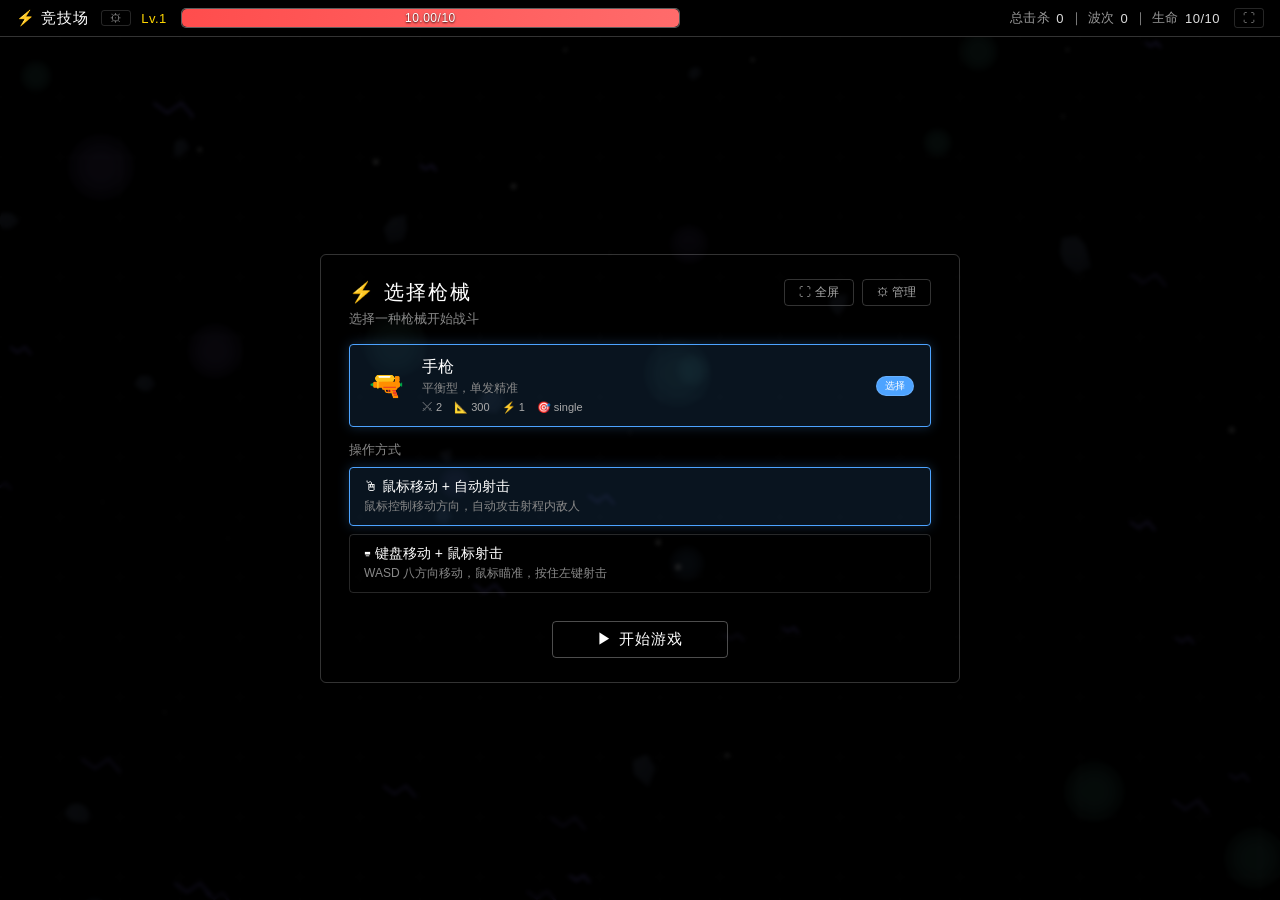
<file: hh_original.html>
<!DOCTYPE html>
<html lang="zh-CN">
<head>
    <meta charset="UTF-8" />
    <meta name="viewport" content="width=device-width, initial-scale=1.0" />
    <title>⚡ 竞技场 - 生存射击</title>
    <style>
        /* ===== 全局重置 & 基础 ===== */
        * {
            margin: 0;
            padding: 0;
            box-sizing: border-box;
        }
        html,
        body {
            width: 100%;
            height: 100%;
            background: #0c1017;
            overflow: hidden;
            font-family: 'Inter', -apple-system, BlinkMacSystemFont, 'Segoe UI', Roboto, sans-serif;
            color: #ddd;
        }
        #app {
            width: 100%;
            height: 100%;
            position: relative;
        }

        /* ===== Arena 样式 (从原代码 style.textContent 提取) ===== */
        .arena-root {
            --text: #ddd;
            --border: rgba(255, 255, 255, 0.2);
            --accent: #88ddff;
            position: relative;
            width: 100%;
            height: 100%;
            background: #000;
            display: flex;
            flex-direction: column;
            overflow: hidden;
            color: #ddd;
        }
        .arena-header {
            display: flex;
            align-items: center;
            justify-content: space-between;
            padding: 8px 16px;
            border-bottom: 1px solid var(--border);
            background: rgba(0, 0, 0, 0.7);
            font-size: 13px;
            letter-spacing: 0.5px;
            color: var(--text);
            flex-shrink: 0;
        }
        .arena-title {
            font-weight: 400;
            color: #fff;
            letter-spacing: 1px;
            font-size: 15px;
            display: flex;
            align-items: center;
            gap: 6px;
        }
        .arena-stats {
            display: flex;
            align-items: center;
            gap: 6px;
            color: #999;
        }
        .arena-stats span {
            color: #ddd;
            font-weight: 300;
        }
        /* 左上角玩家血条（固定长度） */
        .arena-lvl {
            color: #ffd700;
            font-size: 13px;
            font-weight: 500;
            margin-left: 10px;
            margin-right: 4px;
            white-space: nowrap;
            align-self: center;
        }
        .player-hp-bar {
            position: relative;
            width: 40%;
            height: 20px;
            margin-left: 10px;
            margin-right: auto;
            background: rgba(255, 255, 255, 0.15);
            border: 1px solid rgba(255, 255, 255, 0.25);
            border-radius: 5px;
            overflow: hidden;
            flex-shrink: 0;
        }
        .player-hp-fill {
            height: 100%;
            width: 100%;
            background: linear-gradient(90deg, #ff4d4d, #ff6b6b);
            border-radius: 5px;
            transition: width 0.15s linear;
        }
        .player-hp-text {
            position: absolute;
            top: 0;
            left: 0;
            right: 0;
            bottom: 0;
            display: flex;
            align-items: center;
            justify-content: center;
            color: #fff;
            font-size: 12px;
            font-weight: 500;
            text-shadow: 0 1px 2px rgba(0, 0, 0, 0.85);
            pointer-events: none;
        }
        .arena-canvas-wrap {
            flex: 1;
            position: relative;
            overflow: hidden;
            background: #000;
            min-height: 0;
        }
        #arenaCanvas {
            display: block;
            width: 100%;
            height: 100%;
            background: #000;
            cursor: crosshair;
        }

        /* 移动端虚拟摇杆 */
        .joy-base {
            position: absolute;
            width: 130px;
            height: 130px;
            border-radius: 50%;
            border: 2px solid rgba(255, 255, 255, 0.35);
            background: rgba(255, 255, 255, 0.08);
            display: none;
            z-index: 30;
            touch-action: none;
            user-select: none;
            -webkit-user-select: none;
        }
        .joy-knob {
            position: absolute;
            left: 50%;
            top: 50%;
            width: 52px;
            height: 52px;
            border-radius: 50%;
            background: rgba(255, 255, 255, 0.3);
            border: 1px solid rgba(255, 255, 255, 0.4);
            transform: translate(-50%, -50%);
            pointer-events: none;
        }
        /* 竖屏：中间偏下 */
        @media (orientation: portrait) {
            .joy-base {
                left: 50%;
                bottom: 16%;
                transform: translateX(-50%);
            }
        }
        /* 横屏：左下角 */
        @media (orientation: landscape) {
            .joy-base {
                left: 40px;
                bottom: 40px;
                transform: none;
            }
        }

        /* Boss 血条（支持多 Boss 竖排） */
        .boss-bar {
            position: absolute;
            top: 8px;
            left: 50%;
            transform: translateX(-50%);
            width: min(460px, 78%);
            display: flex;
            flex-direction: column;
            gap: 4px;
            z-index: 15;
            background: rgba(0, 0, 0, 0.55);
            padding: 6px 12px;
            border: 1px solid rgba(255, 255, 255, 0.2);
            border-radius: 5px;
        }
        .boss-bar-row {
            display: flex;
            align-items: center;
            gap: 10px;
        }
        .boss-bar-name {
            font-size: 12px;
            color: #ffd700;
            white-space: nowrap;
            letter-spacing: 1px;
        }
        .boss-bar-track {
            flex: 1;
            height: 10px;
            background: rgba(255, 255, 255, 0.15);
            border-radius: 5px;
            overflow: hidden;
        }
        .boss-bar-fill {
            height: 100%;
            width: 100%;
            background: linear-gradient(90deg, #ff4d4d, #ff8844);
            border-radius: 5px;
            transition: width 0.1s linear;
        }
        .boss-bar-hp {
            font-size: 11px;
            color: #fff;
            font-family: monospace;
            white-space: nowrap;
        }
        .arena-overlay {
            position: absolute;
            top: 0;
            left: 0;
            right: 0;
            bottom: 0;
            background: rgba(0, 0, 0, 0.8);
            display: flex;
            align-items: center;
            justify-content: center;
            z-index: 10;
            backdrop-filter: blur(2px);
        }
        .arena-modal {
            background: transparent;
            border: 1px solid rgba(255, 255, 255, 0.2);
            border-radius: 6px;
            padding: 24px 28px;
            max-width: 480px;
            width: 90%;
            max-height: 80vh;
            overflow-y: auto;
            box-shadow: 0 0 40px rgba(0, 0, 0, 0.8);
        }
        .arena-modal h2 {
            margin: 0 0 4px 0;
            color: #fff;
            font-weight: 300;
            letter-spacing: 2px;
            font-size: 20px;
        }
        .arena-modal .sub {
            color: #888;
            font-size: 13px;
            margin-bottom: 16px;
        }
        .gun-list {
            display: flex;
            flex-direction: column;
            gap: 10px;
            margin-top: 4px;
        }
        .gun-card {
            display: flex;
            align-items: center;
            gap: 16px;
            padding: 12px 16px;
            border: 1px solid rgba(255, 255, 255, 0.15);
            border-radius: 4px;
            background: transparent;
            cursor: pointer;
            transition: all 0.2s ease;
            color: #ddd;
        }
        .gun-card:hover {
            border-color: rgba(255, 255, 255, 0.5);
            background: rgba(255, 255, 255, 0.05);
            transform: scale(1.01);
        }
        .gun-card .icon {
            font-size: 28px;
            width: 40px;
            text-align: center;
        }
        .gun-card .info {
            flex: 1;
        }
        .gun-card .name {
            font-weight: 400;
            color: #fff;
            font-size: 16px;
        }
        .gun-card .desc {
            font-size: 12px;
            color: #888;
            margin-top: 2px;
        }
        .gun-card .stats {
            display: flex;
            gap: 12px;
            font-size: 11px;
            color: #666;
            margin-top: 4px;
            flex-wrap: wrap;
        }
        .gun-card .stats span {
            color: #aaa;
        }
        .gun-card.selected {
            border-color: #4da3ff;
            background: rgba(77, 163, 255, 0.12);
            box-shadow: 0 0 12px rgba(77, 163, 255, 0.25);
        }
        .gun-card.selected .badge {
            background: #4da3ff;
            color: #fff;
        }
        /* 操作方式选择 */
        .control-mode-list {
            display: flex;
            flex-direction: column;
            gap: 8px;
        }
        .control-mode-card {
            display: flex;
            flex-direction: column;
            gap: 2px;
            padding: 10px 14px;
            border: 1px solid rgba(255, 255, 255, 0.15);
            border-radius: 4px;
            background: transparent;
            cursor: pointer;
            transition: all 0.2s ease;
            color: #ddd;
        }
        .control-mode-card:hover {
            border-color: rgba(255, 255, 255, 0.5);
            background: rgba(255, 255, 255, 0.05);
        }
        .control-mode-card.selected {
            border-color: #4da3ff;
            background: rgba(77, 163, 255, 0.12);
            box-shadow: 0 0 12px rgba(77, 163, 255, 0.25);
        }
        .control-mode-card .cm-title {
            font-size: 14px;
            color: #fff;
        }
        .control-mode-card .cm-desc {
            font-size: 12px;
            color: #888;
        }
        .auto-fire-opt {
            display: flex;
            align-items: center;
            gap: 8px;
            margin-top: 10px;
            font-size: 13px;
            color: #bbb;
            cursor: pointer;
        }
        .gun-card .badge {
            padding: 2px 8px;
            border: 1px solid rgba(255, 255, 255, 0.15);
            border-radius: 10px;
            font-size: 10px;
            color: #888;
        }
        .gun-manage-list {
            display: flex;
            flex-direction: column;
            gap: 10px;
            margin-top: 4px;
        }
        .manage-card {
            border: 1px solid rgba(255, 255, 255, 0.1);
            border-radius: 4px;
            padding: 12px 14px;
            background: rgba(255, 255, 255, 0.02);
        }
        .manage-card .header {
            display: flex;
            justify-content: space-between;
            align-items: center;
            margin-bottom: 6px;
            flex-wrap: wrap;
            gap: 6px;
        }
        .manage-card .header .name {
            font-weight: 400;
            color: #fff;
            font-size: 15px;
        }
        .manage-card .header .actions {
            display: flex;
            gap: 6px;
            align-items: center;
            flex-wrap: wrap;
        }
        .manage-card .details {
            display: grid;
            grid-template-columns: 1fr 1fr 1fr;
            gap: 4px 16px;
            font-size: 11px;
            color: #888;
        }
        .manage-card .details span {
            color: #aaa;
        }
        .manage-card .details .label {
            color: #666;
        }
        .manage-btn {
            background: transparent;
            border: 1px solid rgba(255, 255, 255, 0.15);
            border-radius: 3px;
            color: #aaa;
            padding: 2px 10px;
            font-size: 11px;
            cursor: pointer;
            transition: all 0.15s;
        }
        .manage-btn:hover {
            border-color: rgba(255, 255, 255, 0.5);
            color: #fff;
            background: rgba(255, 255, 255, 0.05);
        }
        .manage-btn.danger:hover {
            border-color: #ff6b6b;
            color: #ff6b6b;
        }
        .manage-btn.preview:hover {
            border-color: #88ddff;
            color: #88ddff;
        }
        .form-row {
            display: flex;
            flex-direction: column;
            gap: 2px;
        }
        .form-row label {
            font-size: 11px;
            color: #888;
        }
        .form-row input,
        .form-row select {
            background: transparent;
            border: 1px solid rgba(255, 255, 255, 0.15);
            border-radius: 3px;
            padding: 4px 6px;
            color: #ddd;
            font-size: 13px;
            outline: none;
            transition: border 0.15s;
        }
        .form-row input:focus,
        .form-row select:focus {
            border-color: rgba(255, 255, 255, 0.4);
        }
        .form-row select option {
            background: #111;
            color: #ddd;
        }
        .form-grid {
            display: grid;
            grid-template-columns: 1fr 1fr;
            gap: 8px 16px;
        }
        .arena-upgrade-list {
            display: flex;
            flex-direction: column;
            gap: 8px;
            margin-top: 4px;
        }
        .arena-upgrade-item {
            display: flex;
            align-items: center;
            justify-content: space-between;
            padding: 10px 14px;
            border: 1px solid rgba(255, 255, 255, 0.15);
            border-radius: 4px;
            background: transparent;
            cursor: pointer;
            transition: all 0.2s ease;
            color: #ddd;
            gap: 8px;
        }
        .arena-upgrade-item:hover {
            border-color: rgba(255, 255, 255, 0.5);
            background: rgba(255, 255, 255, 0.05);
            transform: scale(1.01);
        }
        .arena-upgrade-item .ug-label {
            font-weight: 300;
            color: #fff;
        }
        .arena-upgrade-item .ug-desc {
            font-size: 12px;
            color: #888;
            text-align: right;
        }
        .arena-upgrade-item.rare {
            border-color: #f1c40f;
            background: rgba(241, 196, 15, 0.05);
        }
        .arena-upgrade-item.rare .ug-label {
            color: #f1c40f;
        }
        .arena-gameover-stats {
            text-align: left;
            padding: 8px 0;
            color: #aaa;
        }
        .arena-gameover-stats p {
            margin: 6px 0;
            font-size: 14px;
        }
        .arena-gameover-stats strong {
            color: #fff;
            font-weight: 300;
        }
        .arena-btn-primary {
            margin-top: 12px;
            padding: 8px 24px;
            background: transparent;
            color: #fff;
            border: 1px solid rgba(255, 255, 255, 0.3);
            border-radius: 4px;
            font-size: 14px;
            font-weight: 300;
            cursor: pointer;
            transition: all .15s;
            letter-spacing: 1px;
        }
        .arena-btn-primary:hover {
            border-color: #fff;
            background: rgba(255, 255, 255, 0.05);
        }
        .arena-btn-secondary {
            padding: 4px 14px;
            border: 1px solid rgba(255, 255, 255, 0.2);
            border-radius: 4px;
            background: transparent;
            color: #aaa;
            cursor: pointer;
            font-size: 12px;
            transition: all .15s;
        }
        .arena-btn-secondary:hover {
            border-color: #fff;
            color: #fff;
        }
        .arena-config {
            position: absolute;
            bottom: 0;
            left: 0;
            right: 0;
            background: rgba(0, 0, 0, 0.85);
            border-top: 1px solid rgba(255, 255, 255, 0.1);
            padding: 16px 20px;
            display: flex;
            flex-direction: column;
            gap: 12px;
            z-index: 20;
            backdrop-filter: blur(4px);
        }
        .arena-config-title {
            font-weight: 300;
            font-size: 14px;
            color: #ccc;
            letter-spacing: 1px;
        }
        .arena-config-item {
            display: flex;
            flex-direction: column;
            gap: 4px;
        }
        .arena-config-item label {
            font-size: 12px;
            color: #888;
        }
        .arena-config-actions {
            display: flex;
            gap: 8px;
            justify-content: flex-end;
        }
        input[type="range"] {
            -webkit-appearance: none;
            background: transparent;
            width: 100%;
            height: 2px;
            background: rgba(255, 255, 255, 0.2);
            border-radius: 1px;
            outline: none;
        }
        input[type="range"]::-webkit-slider-thumb {
            -webkit-appearance: none;
            width: 10px;
            height: 10px;
            border-radius: 50%;
            background: #fff;
            border: 1px solid #aaa;
            cursor: pointer;
        }
        .arena-config-actions .arena-btn-secondary {
            font-size: 11px;
        }
        #btnConfigToggle {
            margin-left: 8px;
            border: 1px solid rgba(255, 255, 255, 0.15);
            background: transparent;
            color: #888;
            padding: 2px 10px;
            border-radius: 3px;
            cursor: pointer;
            font-size: 13px;
            transition: all .15s;
        }
        #btnConfigToggle:hover {
            border-color: #fff;
            color: #fff;
        }

        /* 响应式微调 */
        @media (max-width: 640px) {
            .arena-header {
                font-size: 11px;
                padding: 4px 10px;
                flex-wrap: wrap;
                gap: 4px;
            }
            .arena-stats {
                font-size: 10px;
                flex-wrap: wrap;
            }
            .arena-modal {
                padding: 16px 16px;
                max-width: 95%;
            }
            .form-grid {
                grid-template-columns: 1fr;
            }
            .manage-card .details {
                grid-template-columns: 1fr 1fr;
            }
            .gun-card {
                padding: 10px 12px;
                flex-wrap: wrap;
            }
            .arena-upgrade-item {
                flex-direction: column;
                align-items: flex-start;
                gap: 4px;
            }
            .arena-upgrade-item .ug-desc {
                text-align: left;
            }
        }
    </style>
</head>
<body>
    <div id="app"></div>

    <script>
        // ================================================================
        //  竞技场 - 完整游戏逻辑
        //  原 module.exports.setup 内容，直接执行
        // ================================================================

        (function() {

            /* ─── 常量 ───────────────────────────── */
            const PLAYER_RADIUS = 14
            const ENEMY_RADIUS = 16

            // 特殊普通敌人参数
            const BOMBER_BLAST_RADIUS = 110
            const BOMBER_CHARGE_RADIUS = 90
            const BOMBER_WINDUP = 1.0
            const CHARGER_WINDUP = 0.8
            const CHARGER_SPEED = 260
            const CHARGER_DIST = 900
            const CHARGER_STUN = 2
            const HEALER_RANGE = 150
            const HEALER_AMOUNT = 1.5
            const HEALER_INTERVAL = 2.5
            const SNIPER_WINDUP = 1.0
            const SNIPER_RANGE = 750
            const BARRAGE_ANGLE = Math.PI / 6
            const BARRAGE_COUNT = 5

            // 敌人类型属性倍率（血量/伤害/移速）与出场配置（解锁波次、每波上限）
            const ENEMY_STATS = {
                melee: { hpMul: 1.0, dmgMul: 1.0, spdMul: 0.85 },
                ranged: { hpMul: 0.8, dmgMul: 0.9, spdMul: 0.9 },
                bomber: { hpMul: 0.85, dmgMul: 1.0, spdMul: 1.15 },
                splitter: { hpMul: 1.1, dmgMul: 1.0, spdMul: 1.0 },
                charger: { hpMul: 1.3, dmgMul: 1.1, spdMul: 1.05 },
                healer: { hpMul: 0.8, dmgMul: 0.5, spdMul: 0.85 },
                sniper: { hpMul: 0.7, dmgMul: 1.2, spdMul: 0.8 },
                shield: { hpMul: 2.0, dmgMul: 0.8, spdMul: 0.7 },
                barrage: { hpMul: 1.2, dmgMul: 1.2, spdMul: 0.9 },
            }
            const SPECIAL_TYPES = {
                bomber: { wave: 3, max: 4 },
                splitter: { wave: 4, max: 4 },
                charger: { wave: 5, max: 3 },
                sniper: { wave: 6, max: 3 },
                shield: { wave: 6, max: 3 },
                healer: { wave: 7, max: 2 },
                barrage: { wave: 8, max: 3 },
            }
            // 按波次选择敌人类型：特殊怪逐波解锁，且每种每波不超过上限
            function pickEnemyType(wave, counts) {
                const available = []
                for (const [t, cfg] of Object.entries(SPECIAL_TYPES)) {
                    if (wave >= cfg.wave && (counts[t] || 0) < cfg.max) available.push(t)
                }
                // 特殊怪总体出现率随波次提升（最高 50%）
                const specialChance = Math.min(0.5, 0.08 + wave * 0.03)
                if (available.length > 0 && Math.random() < specialChance) {
                    const t = available[randInt(0, available.length - 1)]
                    counts[t] = (counts[t] || 0) + 1
                    return t
                }
                return Math.random() < 0.3 ? 'ranged' : 'melee'
            }
            const BOSS_RADIUS = 30
            const MELEE_BOSS_RADIUS = 42
            const MELEE_BOSS_WINDUP = 0.7
            const MELEE_BOSS_RECOVER = 0.3
            const MELEE_ATTACKS = {
                fan: { radius: 220, halfAngle: Math.PI / 3 },
                slam: { len: 100, halfW: 110 },
                charge: { len: 420, halfW: 45 },
                dash: { len: 600, halfW: 50 },
                nova: { radius: 200 },
            }
            const MELEE_BOSS_NOVA_WINDUP = 5
            const MELEE_ATTACK_FX_LIFE = 0.28
            const DASH_SPEED = 900
            const PROJECTILE_SPEED_BASE = 600
            const ENEMY_PROJECTILE_SPEED = 250
            const MAX_PIERCE = 5
            const MAX_EXTRA_ATTACK = 5
            const MAX_SPLIT_LEVEL = 3
            const MAX_LIFE_STEAL = 2.0
            const MAX_STEAL_LEVEL = 3
            const STEAL_CHANCES = [0, 0.10, 0.25, 0.50]
            const STEAL_ATK_BONUS = 0.5
            const MAX_PARALLEL = 8
            const MAX_SCATTER = 8
            const MAX_RICOCHET = 3
            const MAX_ATTACK_SPEED = 30
            const MAX_BULLET_SPEED_MULT = 10.0
            const EXTRA_BATCH_INTERVAL = 0.12
            const TURN_SPEED = 0.12
            const PARALLEL_STEP = 15
            const SCATTER_STEP = 10 * Math.PI / 180
            const STORAGE_KEY = 'toolhub_integration_arena'

            /* ─── 容器 ────────────────────────────── */
            const container = document.getElementById('app')
            if (!container) throw new Error('#app 容器不存在')

            /* ─── 音效系统 ────────────────────────── */
            let audioCtx = null

            function initAudio() {
                if (!audioCtx) {
                    audioCtx = new(window.AudioContext || window.webkitAudioContext)()
                }
                if (audioCtx.state === 'suspended') {
                    audioCtx.resume()
                }
            }

            function playShootSound(gun) {
                try {
                    initAudio()
                    const duration = gun.shootDuration ?? 0.05
                    const decay = gun.shootDecay ?? 6
                    const volume = gun.shootVolume ?? 0.2

                    const bufferSize = audioCtx.sampleRate * duration
                    const buffer = audioCtx.createBuffer(1, bufferSize, audioCtx.sampleRate)
                    const data = buffer.getChannelData(0)
                    for (let i = 0; i < bufferSize; i++) {
                        const t = i / audioCtx.sampleRate
                        const env = Math.exp(-t * decay)
                        data[i] = (Math.random() * 2 - 1) * env * 0.6
                    }
                    const source = audioCtx.createBufferSource()
                    source.buffer = buffer
                    const gain = audioCtx.createGain()
                    gain.gain.setValueAtTime(volume, audioCtx.currentTime)
                    gain.gain.exponentialRampToValueAtTime(0.01, audioCtx.currentTime + duration)
                    source.connect(gain)
                    gain.connect(audioCtx.destination)
                    source.start()
                    source.stop(audioCtx.currentTime + duration)
                } catch (_) {}
            }

            function playHitSound(gun) {
                try {
                    initAudio()
                    const duration = gun.hitDuration ?? 0.2
                    const decay = gun.hitDecay ?? 6
                    const volume = gun.hitVolume ?? 0.4

                    const bufferSize = audioCtx.sampleRate * duration
                    const buffer = audioCtx.createBuffer(1, bufferSize, audioCtx.sampleRate)
                    const data = buffer.getChannelData(0)
                    for (let i = 0; i < bufferSize; i++) {
                        const t = i / audioCtx.sampleRate
                        const env = Math.exp(-t * decay)
                        data[i] = (Math.random() * 2 - 1) * env * 0.6
                    }
                    const source = audioCtx.createBufferSource()
                    source.buffer = buffer
                    const gain = audioCtx.createGain()
                    gain.gain.setValueAtTime(volume, audioCtx.currentTime)
                    gain.gain.exponentialRampToValueAtTime(0.01, audioCtx.currentTime + duration)
                    source.connect(gain)
                    gain.connect(audioCtx.destination)
                    source.start()
                    source.stop(audioCtx.currentTime + duration)
                } catch (_) {}
            }

            function previewSound(gun) {
                if (!gun) return
                initAudio()
                playShootSound(gun)
                setTimeout(() => {
                    playHitSound(gun)
                }, 200)
            }

            function playDeathSound() {}
            function playUpgradeSound() {}

            /* ─── 枪械数据 ────────────────────────── */
            let GUNS = [{
                id: 'pistol',
                name: '手枪',
                desc: '平衡型，单发精准',
                icon: '🔫',
                color: '#88ddff',
                bulletLength: 12,
                bulletWidth: 1.5,
                atk: 2,
                range: 300,
                attackSpeed: 1,
                bulletSpeedMult: 1,
                bulletCount: 1,
                pierceCount: 0,
                extraAttackCount: 0,
                firePattern: 'single',
                spreadAngle: 0,
                burstCount: 0,
                burstDelay: 0.06,
                shootDuration: 0.05,
                shootDecay: 6,
                shootVolume: 0.2,
                hitDuration: 0.2,
                hitDecay: 6,
                hitVolume: 0.4,
            }, ]

            function genId() {
                return Date.now().toString(36) + Math.random().toString(36).slice(2, 6)
            }

            /* ─── 状态 ───────────────────────────── */
            const state = {
                highestWave: 0,
                highestKills: 0,

                gameOver: false,
                paused: false,
                gamePaused: false,

                selectedGun: null,

                player: {
                    x: 0,
                    y: 0,
                    radius: PLAYER_RADIUS,
                    hp: 10,
                    maxHp: 10,
                    atk: 2,
                    atkMultiplier: 1,
                    speed: 150,
                    range: 300,
                    attackSpeed: 1,
                    attackTimer: 0,
                    level: 1,
                    totalKills: 0,
                    currentKills: 0,
                    killsForNext: 5,
                    pierceCount: 0,
                    bulletCount: 1,
                    bulletSpeedMult: 1,
                    extraAttackCount: 0,
                    _extraPending: 0,
                    _extraTimer: 0,
                    attackDirection: { x: 1, y: 0 },
                    attackEffectTimer: 0,
                    facingAngle: 0,
                    targetAngle: 0,
                    facingDir: { x: 1, y: 0 },
                    gunColor: '#88ddff',
                    bulletLength: 12,
                    bulletWidth: 1.5,
                    firePattern: 'single',
                    spreadAngle: 0,
                    burstCount: 0,
                    burstDelay: 0.06,
                    splitLevel: 0,
                    lifeSteal: 0,
                    stealLevel: 0,
                    parallelCount: 0,
                    scatterCount: 0,
                    ricochetCount: 0,
                    hurtFlashTimer: 0,
                    poisonTimer: 0,
                    poisonDps: 0,
                },

                enemies: [],
                projectiles: [],
                enemyProjectiles: [],
                particles: [],
                dust: [],
                floatTexts: [],
                attackFx: [],
                ghosts: [],
                cannonballs: [],
                explosions: [],
                wave: 0,
                targetX: 0,
                targetY: 0,
                joyActive: false,
                joyDX: 0,
                joyDY: 0,
                controlMode: 'mouse',
                keys: { w: false, a: false, s: false, d: false },
                mouseDown: false,
                autoFire: false,
                homeSelectedGun: null,

                _pendingBossRare: false,
                webZones: [],
                flashRed: 0,
                shakeTimer: 0,
                shakePower: 0,
                enrageWarnTimer: 0,
                _stars: null,

                waveIdCounter: 0,
                currentWaveId: 0,
                waveSpawned: 0,
                waveKilled: 0,
            }

            /* ─── 持久化 ──────────────────────────── */
            function saveRecord() {
                try {
                    localStorage.setItem(STORAGE_KEY, JSON.stringify({
                        highestWave: state.highestWave,
                        highestKills: state.highestKills,
                    }))
                } catch (_) { /* ignore */ }
            }

            /* ─── DOM 构建 ────────────────────────── */
            const ui = document.createElement('div')
            ui.className = 'arena-root'
            ui.innerHTML = `
            <div class="arena-header">
              <span class="arena-title">⚡ 竞技场
                <button id="btnConfigToggle" style="margin-left:6px;border:1px solid rgba(255,255,255,0.15);background:transparent;color:#888;padding:0 8px;border-radius:3px;cursor:pointer;font-size:12px;">⚙</button>
              </span>
                <span class="arena-lvl" id="lvlDisplay">Lv.1</span>
              <div class="player-hp-bar" title="生命值">
                <div class="player-hp-fill" id="playerHpFill"></div>
                <span class="player-hp-text" id="playerHpText">10/10</span>
              </div>
              <span class="arena-stats">
                总击杀 <span id="totalKillsDisplay">0</span> ｜ 波次 <span id="waveDisplay">0</span> ｜ 生命 <span id="hpDisplay">10</span>
                <button id="btnFullscreenHud" title="全屏" style="margin-left:8px;border:1px solid rgba(255,255,255,0.15);background:transparent;color:#888;padding:2px 8px;border-radius:3px;cursor:pointer;font-size:12px;">⛶</button>
              </span>
            </div>
            <div class="arena-canvas-wrap">
              <canvas id="arenaCanvas"></canvas>
              <div class="joy-base" id="joyBase"><div class="joy-knob" id="joyKnob"></div></div>
              <div class="boss-bar" id="bossBar" style="display:none;"></div>
              <!-- 首页 -->
              <div class="arena-overlay" id="homeOverlay">
                <div class="arena-modal" style="max-width:640px;">
                  <div style="display:flex;justify-content:space-between;align-items:center;margin-bottom:4px;">
                    <h2 style="margin:0;">⚡ 选择枪械</h2>
                    <div style="display:flex;gap:8px;">
                      <button class="arena-btn-secondary" id="btnFullscreenHome" style="font-size:12px;">⛶ 全屏</button>
                      <button class="arena-btn-secondary" id="btnManageGuns" style="font-size:12px;">⚙ 管理</button>
                    </div>
                  </div>
                  <p class="sub" style="margin-top:0;">选择一种枪械开始战斗</p>
                  <div class="gun-list" id="gunList"></div>
                  <div id="controlModeSection" style="margin-top:14px;">
                    <p class="sub" style="margin:0 0 8px 0;">操作方式</p>
                    <div class="control-mode-list" id="controlModeList">
                      <div class="control-mode-card selected" data-mode="mouse">
                        <span class="cm-title">🖱 鼠标移动 + 自动射击</span>
                        <span class="cm-desc">鼠标控制移动方向，自动攻击射程内敌人</span>
                      </div>
                      <div class="control-mode-card" data-mode="keyboard">
                        <span class="cm-title">⌨ 键盘移动 + 鼠标射击</span>
                        <span class="cm-desc">WASD 八方向移动，鼠标瞄准，按住左键射击</span>
                      </div>
                    </div>
                    <label class="auto-fire-opt" id="autoFireOpt" style="display:none;">
                      <input type="checkbox" id="autoFireCheck"> 自动射击（无需按住左键）
                    </label>
                    <div style="margin-top:16px;text-align:center;">
                      <button class="arena-btn-primary" id="btnStartGame" style="font-size:15px;padding:8px 44px;">▶ 开始游戏</button>
                    </div>
                  </div>
                </div>
              </div>
              <!-- 管理界面 -->
              <div class="arena-overlay" id="manageOverlay" style="display:none;">
                <div class="arena-modal" style="max-width:720px;">
                  <div style="display:flex;justify-content:space-between;align-items:center;margin-bottom:4px;">
                    <h2 style="margin:0;">⚙ 枪械管理</h2>
                    <button class="arena-btn-secondary" id="btnCloseManage">✕ 关闭</button>
                  </div>
                  <p class="sub">查看、新增、编辑或删除枪械配置</p>
                  <div style="margin-bottom:12px;">
                    <button class="arena-btn-primary" id="btnAddGun" style="font-size:13px;padding:4px 16px;">+ 新增枪械</button>
                  </div>
                  <div class="gun-manage-list" id="manageList"></div>
                </div>
              </div>
              <!-- 编辑弹窗 -->
              <div class="arena-overlay" id="editOverlay" style="display:none;">
                <div class="arena-modal" style="max-width:520px;">
                  <h2 id="editTitle">编辑枪械</h2>
                  <form id="editForm" style="display:flex;flex-direction:column;gap:8px;margin-top:8px;"></form>
                  <div style="display:flex;gap:8px;justify-content:flex-end;margin-top:12px;">
                    <button class="arena-btn-secondary" id="btnEditCancel">取消</button>
                    <button class="arena-btn-primary" id="btnEditSave">保存</button>
                  </div>
                </div>
              </div>
              <!-- 暂停 -->
              <div class="arena-overlay" id="pauseOverlay" style="display:none;">
                <div class="arena-modal">
                  <h2>⏸ 暂停</h2>
                  <p class="sub">游戏已暂停</p>
                  <div style="display:flex;gap:12px;justify-content:center;margin-top:12px;">
                    <button class="arena-btn-primary" id="btnResume">▶ 继续</button>
                    <button class="arena-btn-secondary" id="btnPauseHome">🏠 回到首页</button>
                  </div>
                </div>
              </div>
              <!-- 升级弹窗 -->
              <div class="arena-overlay" id="upgradeOverlay" style="display:none;">
                <div class="arena-modal">
                  <h2>⬆ 升级</h2>
                  <p class="sub">选择一项强化</p>
                  <div class="arena-upgrade-list" id="upgradeList"></div>
                </div>
              </div>
              <!-- 游戏结束 -->
              <div class="arena-overlay" id="gameOverOverlay" style="display:none;">
                <div class="arena-modal">
                  <h2>💀 陨落</h2>
                  <div class="arena-gameover-stats">
                    <p>到达波次：<strong id="goWave">0</strong></p>
                    <p>总击杀数：<strong id="goKills">0</strong></p>
                    <p>🏆 最高波次：<strong id="goHighestWave">0</strong></p>
                    <p>🏆 最高击杀：<strong id="goHighestKills">0</strong></p>
                  </div>
                  <button class="arena-btn-primary" id="btnRestart">↺ 重启</button>
                </div>
              </div>
            </div>
            <div class="arena-config" id="configPanel" style="display:none;">
              <div class="arena-config-title">⚙ 引擎调校</div>
              <div class="arena-config-item">
                <label>速度倍率：<span id="speedMultVal">1.00</span></label>
                <input type="range" id="speedMultSlider" min="0.5" max="2.0" step="0.05" value="1.0"/>
              </div>
              <div class="arena-config-item">
                <label>敌人数偏移：<span id="countOffsetVal">0</span></label>
                <input type="range" id="countOffsetSlider" min="-3" max="5" step="1" value="0"/>
              </div>
              <div class="arena-config-actions">
                <button class="arena-btn-secondary" id="btnConfigClose">✕ 关闭</button>
              </div>
            </div>
          `

            container.appendChild(ui)

            /* ─── DOM 引用 ───────────────────────── */
            const $ = s => ui.querySelector(s)
            const canvas = $('#arenaCanvas')
            const ctx = canvas.getContext('2d')
            const waveDisplay = $('#waveDisplay')
            const totalKillsDisplay = $('#totalKillsDisplay')
            const hpDisplay = $('#hpDisplay')
            const lvlDisplay = $('#lvlDisplay')
            const controlModeSection = $('#controlModeSection')
            const controlModeList = $('#controlModeList')
            const autoFireOpt = $('#autoFireOpt')
            const autoFireCheck = $('#autoFireCheck')
            const btnStartGame = $('#btnStartGame')
            const playerHpFill = $('#playerHpFill')
            const playerHpText = $('#playerHpText')
            const bossBar = $('#bossBar')
            const homeOverlay = $('#homeOverlay')
            const gunList = $('#gunList')
            const manageOverlay = $('#manageOverlay')
            const manageList = $('#manageList')
            const editOverlay = $('#editOverlay')
            const editForm = $('#editForm')
            const editTitle = $('#editTitle')
            const pauseOverlay = $('#pauseOverlay')
            const btnResume = $('#btnResume')
            const btnPauseHome = $('#btnPauseHome')
            const btnManageGuns = $('#btnManageGuns')
            const btnFullscreenHome = $('#btnFullscreenHome')
            const btnFullscreenHud = $('#btnFullscreenHud')
            const btnCloseManage = $('#btnCloseManage')
            const btnAddGun = $('#btnAddGun')
            const btnEditCancel = $('#btnEditCancel')
            const btnEditSave = $('#btnEditSave')
            const upgradeOverlay = $('#upgradeOverlay')
            const upgradeList = $('#upgradeList')
            const gameOverOverlay = $('#gameOverOverlay')
            const goWave = $('#goWave')
            const goKills = $('#goKills')
            const goHighestWave = $('#goHighestWave')
            const goHighestKills = $('#goHighestKills')
            const btnRestart = $('#btnRestart')
            const configPanel = $('#configPanel')
            const speedMultSlider = $('#speedMultSlider')
            const speedMultVal = $('#speedMultVal')
            const countOffsetSlider = $('#countOffsetSlider')
            const countOffsetVal = $('#countOffsetVal')
            const btnConfigClose = $('#btnConfigClose')
            const btnConfigToggle = $('#btnConfigToggle')

            /* ─── 画布尺寸自适应 ─────────────────── */
            let canvasW = 0,
                canvasH = 0,
                dpr = 1
            let worldW = 0,
                worldH = 0,
                camX = 0,
                camY = 0
            const isTouchDevice = ('ontouchstart' in window) ||
                (typeof navigator !== 'undefined' && navigator.maxTouchPoints > 0)

            function resizeCanvas() {
                const rect = canvas.parentElement.getBoundingClientRect()
                dpr = window.devicePixelRatio || 1
                canvasW = rect.width
                canvasH = rect.height
                canvas.width = canvasW * dpr
                canvas.height = canvasH * dpr
                canvas.style.width = canvasW + 'px'
                canvas.style.height = canvasH + 'px'
                ctx.scale(dpr, dpr)

                // 世界尺寸：手机端放大（相机方案），电脑端=屏幕
                worldW = canvasW * WORLD_ZOOM
                worldH = canvasH * WORLD_ZOOM

                const p = state.player
                if (state.gameOver) {
                    p.x = worldW / 2
                    p.y = worldH / 2
                    state.targetX = worldW / 2
                    state.targetY = worldH / 2
                } else {
                    const margin = 5
                    p.x = Math.max(margin, Math.min(worldW - margin, p.x))
                    p.y = Math.max(margin, Math.min(worldH - margin, p.y))
                    state.targetX = Math.max(0, Math.min(worldW, state.targetX))
                    state.targetY = Math.max(0, Math.min(worldH, state.targetY))
                }

                const maxRange = Math.min(worldW, worldH)
                if (p.range > maxRange) p.range = maxRange

                state._stars = null
            }

            let ro = new ResizeObserver(() => resizeCanvas())
            ro.observe(canvas.parentElement)
            setTimeout(resizeCanvas, 20)

            /* ─── 工具函数 ────────────────────────── */
            function dist(a, b) {
                return Math.hypot(a.x - b.x, a.y - b.y)
            }

            function rand(min, max) { return Math.random() * (max - min) + min }

            function randInt(min, max) { return Math.floor(rand(min, max + 1)) }

            function clamp(v, min, max) { return Math.max(min, Math.min(max, v)) }
            // 数值统一保留 2 位小数，避免浮点误差累积
            function r2(x) { return Math.round((x + Number.EPSILON) * 100) / 100 }

            function angleDelta(a, b) {
                let diff = b - a
                while (diff > Math.PI) diff -= Math.PI * 2
                while (diff < -Math.PI) diff += Math.PI * 2
                return diff
            }

            /* ─── 成长曲线 ────────────────────────── */
            // Boss 血量：激进指数成长
            function bossHpScale(wave) { return Math.pow(1.22, wave) }
            // 手机端世界缩放（相机方案）
            const WORLD_ZOOM = 2.5

            /* ─── 生成敌人 ────────────────────────── */
            // 在相机视口边缘外一点刷新（玩家附近，避免满地图找敌人）
            function spawnEdgePos() {
                // 紧贴当前玩家视角窗口外围刷新（margin 40px），避免玩家满图找怪
                const margin = 40
                const vw = camX + canvasW
                const vh = camY + canvasH
                const side = randInt(0, 3)
                if (side === 0) return { x: camX - margin, y: rand(camY, vh) }
                if (side === 1) return { x: vw + margin, y: rand(camY, vh) }
                if (side === 2) return { x: rand(camX, vw), y: camY - margin }
                return { x: rand(camX, vw), y: vh + margin }
            }

            function spawnEnemy(isBoss = false, forcedType = null) {
                const pos = spawnEdgePos()
                let x = pos.x,
                    y = pos.y

                const waveFactor = 1 + state.wave * 0.15
                const speedBase = isBoss ? 40 : 40 + state.wave * 1.5
                const hpBase = isBoss ? 30 : 3
                const damageBase = isBoss ? 4 : 2
                const radius = isBoss ? BOSS_RADIUS : ENEMY_RADIUS

                let type = 'melee'
                if (!isBoss) {
                    if (forcedType) type = forcedType
                    else type = Math.random() < 0.3 ? 'ranged' : 'melee'
                }

                // 按类型差异化属性（血量/伤害/移速倍率）
                const st = ENEMY_STATS[type] || ENEMY_STATS.melee
                const speed = isBoss
                    ? Math.min(speedBase, 120)
                    : (type === 'bomber'
                        ? state.player.speed * 0.85 // 自爆怪：恒定比玩家稍慢
                        : Math.min(speedBase * st.spdMul, 220))
                const hp = isBoss
                    ? Math.floor(32 * bossHpScale(state.wave))
                    : Math.floor(hpBase * waveFactor * (1 + state.wave * 0.12) * st.hpMul)
                const damage = Math.max(1, Math.floor(damageBase * (1 + state.wave * 0.1) * st.dmgMul))

                state.enemies.push({
                    x,
                    y,
                    radius,
                    hp,
                    maxHp: hp,
                    speed,
                    damage,
                    isBoss,
                    bossName: isBoss ? '👑 首领' : undefined,
                    isMeleeBoss: isBoss,
                    meleeSkills: isBoss ? ['slam', 'dash'] : undefined,
                    type,
                    attackCooldown: 0,
                    attackInterval: isBoss ? 1.2 : (type === 'ranged' ? 2.8 : 0.8),
                    rangedCooldown: 0,
                    preferredDist: type === 'healer' ? 380 : 350,
                    exploding: false,
                    explodeTimer: 0,
                    isMinion: false,
                    chargeState: 'idle',
                    chargeAngle: 0,
                    chargeDist: 0,
                    chargeWarnTimer: 0,
                    stunTimer: 0,
                    healCooldown: rand(1, 2.5),
                    flashTimer: 0,
                    waveId: state.currentWaveId,
                    knockbackX: 0,
                    knockbackY: 0,
                    attackState: 'idle',
                    attackTimer: 2.0,
                    windupTimer: 0,
                    recoverTimer: 0,
                    attackAngle: 0,
                    attackType: 'slam',
                    dashLen: 0,
                    dashTimer: 0,
                    ghostTimer: 0,
                    dashCooldown: 0,
                })
            }

            function spawnBoss() { spawnEnemy(true) }

            /* ─── 大型近战 Boss（独立类型） ───────── */
            function spawnMeleeBoss() {
                const pos = spawnEdgePos()
                let x = pos.x,
                    y = pos.y

                const waveFactor = 1 + state.wave * 0.15
                const hp = Math.floor(80 * bossHpScale(state.wave))
                const damage = Math.floor(6 * (1 + state.wave * 0.08))

                state.enemies.push({
                    x,
                    y,
                    radius: MELEE_BOSS_RADIUS,
                    hp,
                    maxHp: hp,
                    speed: 30,
                    damage,
                    isBoss: true,
                    bossName: '⚔ 近战首领',
                    isMeleeBoss: true,
                    type: 'melee',
                    attackCooldown: 0,
                    attackInterval: 1.0,
                    rangedCooldown: 0,
                    preferredDist: 350,
                    flashTimer: 0,
                    waveId: state.currentWaveId,
                    knockbackX: 0,
                    knockbackY: 0,
                    attackState: 'idle',
                    attackTimer: 2.0,
                    windupTimer: 0,
                    recoverTimer: 0,
                    attackAngle: 0,
                    attackType: 'fan',
                    dashLen: 0,
                    dashTimer: 0,
                    ghostTimer: 0,
                    dashCooldown: 0,
                    nextSkill: null,
                    lastSkill: null,
                    _pendingSkill: null,
                    novaPulseTimer: 0,
                })
            }

            /* ─── 大型近战 Boss 攻击命中判定 ─────── */
            function meleeBossHitTest(e, p) {
                const cosA = Math.cos(e.attackAngle),
                    sinA = Math.sin(e.attackAngle)
                const lx = (p.x - e.x) * cosA + (p.y - e.y) * sinA
                const ly = -(p.x - e.x) * sinA + (p.y - e.y) * cosA
                const pad = 10
                // 判定从 Boss 身体边缘起算（+e.radius），与预警视觉一致
                if (e.attackType === 'fan') {
                    const r = MELEE_ATTACKS.fan.radius + pad + e.radius
                    if (Math.hypot(lx, ly) > r) return false
                    return Math.abs(Math.atan2(ly, lx)) <= MELEE_ATTACKS.fan.halfAngle + 0.15
                } else if (e.attackType === 'nova') {
                    const r = MELEE_ATTACKS.nova.radius + pad + e.radius
                    return Math.hypot(lx, ly) <= r
                } else if (e.attackType === 'slam') {
                    const len = MELEE_ATTACKS.slam.len + pad + e.radius
                    const halfW = MELEE_ATTACKS.slam.halfW + pad
                    return lx >= -pad && lx <= len && Math.abs(ly) <= halfW
                } else {
                    const len = MELEE_ATTACKS.charge.len + pad + e.radius
                    const halfW = MELEE_ATTACKS.charge.halfW + pad
                    return lx >= -pad && lx <= len && Math.abs(ly) <= halfW
                }
            }

            /* ─── Boss 技能 AI（随机技能池 + 距离适配） ─ */
            function rollMeleeSkill(e) {
                const skills = e.meleeSkills || ['fan', 'slam', 'charge', 'dash', 'nova']
                const pool = skills.slice()
                if (pool.length > 1 && e.lastSkill) {
                    const idx = pool.indexOf(e.lastSkill)
                    if (idx !== -1) pool.splice(idx, 1)
                }
                return pool[randInt(0, pool.length - 1)]
            }

            function startMeleeWindup(e, skill) {
                const pl = state.player
                e.attackAngle = Math.atan2(pl.y - e.y, pl.x - e.x)
                e.attackType = skill
                e.attackState = 'windup'
                // 蓄力拍击蓄力 5s，其余 0.7s
                e.windupTimer = skill === 'nova' ? MELEE_BOSS_NOVA_WINDUP : MELEE_BOSS_WINDUP
                e.lastSkill = skill
            }

            function startMeleeDash(e) {
                const pl = state.player
                const d2 = Math.hypot(pl.x - e.x, pl.y - e.y)
                e.attackAngle = Math.atan2(pl.y - e.y, pl.x - e.x)
                e.dashLen = Math.min(d2, MELEE_ATTACKS.dash.len)
                // 冲刺速度恒定（避免远处冲刺瞬移感），时长随距离
                e.dashTimer = e.dashLen / DASH_SPEED
                e.ghostTimer = 0
                e.attackType = 'dash'
                // 冲刺前显示范围预警
                e.attackState = 'windup'
                e.windupTimer = 0.5
                e.lastSkill = 'dash'
            }

            /* ─── 大型远程 Boss（独立类型） ───────── */
            function spawnArtilleryBoss() {
                const pos = spawnEdgePos()
                let x = pos.x,
                    y = pos.y

                const waveFactor = 1 + state.wave * 0.15
                const hp = Math.floor(70 * bossHpScale(state.wave))
                const damage = Math.floor(4 * (1 + state.wave * 0.08))

                state.enemies.push({
                    x,
                    y,
                    radius: 34,
                    hp,
                    maxHp: hp,
                    speed: 26,
                    damage,
                    isBoss: true,
                    bossName: '🎯 远程首领',
                    isArtilleryBoss: true,
                    type: 'ranged',
                    attackCooldown: 0,
                    attackInterval: 1.0,
                    rangedCooldown: 0,
                    preferredDist: 350,
                    flashTimer: 0,
                    waveId: state.currentWaveId,
                    knockbackX: 0,
                    knockbackY: 0,
                    skillState: 'idle',
                    skillIndex: 0,
                    skillTimer: 2.5,
                    skillPhase: 0,
                    skillAngle: 0,
                    normalTimer: 1.5,
                    normalInterval: 3.0,
                    bombCount: 0,
                    bombPlan: [],
                    bombSpawnTimer: 0,
                    moveTimer: 0,
                    moveAngle: 0,
                    ghostTimer: 0,
                    warn: null,
                })
            }

            /* ─── 母体 Boss（召唤 + 束缚 + 冲击波 + 狂暴） ─ */
            function spawnMotherBoss() {
                const pos = spawnEdgePos()
                let x = pos.x,
                    y = pos.y

                const waveFactor = 1 + state.wave * 0.15
                const hp = Math.floor(60 * bossHpScale(state.wave))
                const damage = Math.floor(5 * (1 + state.wave * 0.08))

                state.enemies.push({
                    x,
                    y,
                    radius: 38,
                    hp,
                    maxHp: hp,
                    speed: 22,
                    damage,
                    isBoss: true,
                    bossName: '🦠 母体',
                    isMotherBoss: true,
                    type: 'ranged',
                    attackCooldown: 0,
                    attackInterval: 1.0,
                    rangedCooldown: 0,
                    preferredDist: 300,
                    flashTimer: 0,
                    waveId: state.currentWaveId,
                    knockbackX: 0,
                    knockbackY: 0,
                    venomCooldown: 2.0,
                    spawnCooldown: 3.0,
                    webCooldown: 5.0,
                    shockCooldown: 8.0,
                    enraged: false,
                    motherWarns: [],
                })
            }

            // 母体孵化的小怪
            function spawnMotherMinion(x, y, mother) {
                const waveFactor = 1 + state.wave * 0.15
                const hp = Math.max(1, Math.floor(2 * waveFactor * (1 + state.wave * 0.12) * 0.7))
                const damage = Math.max(1, Math.floor(2 * (1 + state.wave * 0.1) * 0.7))
                state.enemies.push({
                    x,
                    y,
                    radius: 11,
                    hp,
                    maxHp: hp,
                    speed: 95 + state.wave * 1.5,
                    damage,
                    isBoss: false,
                    isMotherMinion: true,
                    type: 'melee',
                    attackCooldown: 0,
                    attackInterval: 0.7,
                    rangedCooldown: 0,
                    preferredDist: 350,
                    flashTimer: 0,
                    waveId: mother.waveId,
                    knockbackX: 0,
                    knockbackY: 0,
                })
            }

            // 狂暴变化特效：红闪 + 震屏 + 冲击波 + 体型增大 + 警告
            function triggerMotherEnrage(e) {
                e.radius = e.radius * 1.3
                state.flashRed = 0.6
                state.shakeTimer = 0.5
                state.shakePower = 11
                state.enrageWarnTimer = 2.2
                state.attackFx.push({ type: 'nova', x: e.x, y: e.y, angle: 0, life: 0.5, maxLife: 0.5, radius: 280 })
                state.attackFx.push({ type: 'blast', x: e.x, y: e.y, angle: 0, life: 0.35, maxLife: 0.35 })
                // 红色粒子爆发
                for (let k = 0; k < 44; k++) {
                    const a = rand(0, Math.PI * 2)
                    const sp = rand(100, 380)
                    state.particles.push({
                        x: e.x,
                        y: e.y,
                        vx: Math.cos(a) * sp,
                        vy: Math.sin(a) * sp,
                        size: rand(3, 10),
                        life: rand(0.4, 0.9),
                        color: Math.random() < 0.5 ? '#39ff14' : '#00c853',
                    })
                }
            }

            // 母体 AI：慢速周旋 + 毒液弹 + 召唤虫群 + 束缚陷阱 + 冲击波
            function updateMotherBoss(e, p, dx2, dy2, d2, dt, speedMult) {
                // 狂暴被动（hp ≤ 50%）
                if (!e.enraged && e.hp <= e.maxHp * 0.5) {
                    e.enraged = true
                    triggerMotherEnrage(e)
                }

                // 慢速周旋：保持中距离（不追击）
                const preferred = 260
                if (d2 > preferred + 80) {
                    const a = Math.atan2(dy2, dx2)
                    const mv = e.speed * speedMult * 0.6
                    e.x += Math.cos(a) * mv * dt
                    e.y += Math.sin(a) * mv * dt
                } else if (d2 < preferred - 100) {
                    const a = Math.atan2(e.y - p.y, e.x - p.x)
                    const mv = e.speed * speedMult * 0.4
                    e.x += Math.cos(a) * mv * dt
                    e.y += Math.sin(a) * mv * dt
                }
                e.x = clamp(e.x, -50, worldW + 50)
                e.y = clamp(e.y, -50, worldH + 50)

                // 普通攻击：毒液弹（狂暴后双发）
                e.venomCooldown -= dt
                if (e.venomCooldown <= 0 && d2 < 700) {
                    const shots = e.enraged ? 2 : 1
                    for (let s = 0; s < shots; s++) {
                        const off = shots === 2 ? (s === 0 ? -0.14 : 0.14) : 0
                        const a = Math.atan2(dy2, dx2) + off
                        state.enemyProjectiles.push({
                            x: e.x,
                            y: e.y,
                            kind: 'venom',
                            vx: Math.cos(a) * 150,
                            vy: Math.sin(a) * 150,
                            radius: 7,
                            damage: Math.max(1, Math.floor(e.damage * 0.5)),
                            life: 3.5,
                        })
                    }
                    e.venomCooldown = e.enraged ? 1.6 : 2.5
                }

                // 技能1：孵化虫群（预警圈 → 小怪，场上上限 8）
                e.spawnCooldown -= dt
                if (e.spawnCooldown <= 0) {
                    e.spawnCooldown = e.enraged ? 3.5 : 6
                    const minions = state.enemies.filter(o => o.isMotherMinion).length
                    if (minions < 8) {
                        const count = e.enraged ? randInt(3, 4) : randInt(2, 3)
                        for (let k = 0; k < count; k++) {
                            const a = rand(0, Math.PI * 2)
                            const dist2 = rand(60, 130)
                            e.motherWarns.push({
                                x: e.x + Math.cos(a) * dist2,
                                y: e.y + Math.sin(a) * dist2,
                                timer: 1.0,
                                kind: 'spawn',
                            })
                        }
                    }
                }

                // 技能2：束缚陷阱（玩家脚下，预警后生成减速区域）
                e.webCooldown -= dt
                if (e.webCooldown <= 0 && d2 < 600) {
                    e.webCooldown = e.enraged ? 6 : 8
                    e.motherWarns.push({ x: p.x, y: p.y, timer: 1.0, kind: 'web' })
                }

                // 技能3：虫群冲击波（环形散射）
                e.shockCooldown -= dt
                if (e.shockCooldown <= 0) {
                    e.shockCooldown = e.enraged ? 7 : 10
                    const n = e.enraged ? 16 : 12
                    for (let k = 0; k < n; k++) {
                        const a = (k / n) * Math.PI * 2
                        state.enemyProjectiles.push({
                            x: e.x,
                            y: e.y,
                            kind: 'bug',
                            vx: Math.cos(a) * 160,
                            vy: Math.sin(a) * 160,
                            radius: 5,
                            damage: Math.max(1, e.damage - 1),
                            life: 2.5,
                        })
                    }
                }

                // 狂暴持续：身体上飘火焰粒子
                if (e.enraged && Math.random() < 0.4) {
                    state.particles.push({
                        x: e.x + rand(-e.radius * 0.6, e.radius * 0.6),
                        y: e.y + rand(-e.radius * 0.6, e.radius * 0.6),
                        vx: rand(-15, 15),
                        vy: rand(-70, -30),
                        size: rand(2, 6),
                        life: rand(0.3, 0.6),
                        color: Math.random() < 0.5 ? '#39ff14' : '#00c853',
                    })
                }

                // 预警到期：web → 减速区域；spawn → 孵化小怪
                for (let i = e.motherWarns.length - 1; i >= 0; i--) {
                    const w = e.motherWarns[i]
                    w.timer -= dt
                    if (w.timer <= 0) {
                        if (w.kind === 'web') {
                            state.webZones.push({ x: w.x, y: w.y, radius: 90, life: 3 })
                        } else {
                            spawnMotherMinion(w.x, w.y, e)
                        }
                        e.motherWarns.splice(i, 1)
                    }
                }
            }

            function startArtillerySkill(e) {
                const pl = state.player
                if (e.skillIndex === 0) {
                    // 技能1：扇形散射 1-3 波
                    e.skillState = 'skill1'
                    e.skillAngle = Math.atan2(pl.y - e.y, pl.x - e.x)
                    e.skillPhase = randInt(1, 3)
                    e.skillTimer = 0.7
                    e.warn = { type: 'fan', x: e.x, y: e.y, angle: e.skillAngle, radius: 520, timer: 0.7 }
                } else if (e.skillIndex === 1) {
                    // 技能2：全屏环形散射 16 颗
                    e.skillState = 'skill2'
                    e.skillTimer = 0.7
                    e.warn = { type: 'ring', x: e.x, y: e.y, radius: 640, timer: 0.7 }
                } else {
                    // 技能3：大量轰炸——快速出现 15-20 个预警点，再依次降落
                    e.skillState = 'skill3'
                    e.bombCount = randInt(15, 20)
                    e.bombPlan = []
                    e.bombSpawnTimer = 0
                }
            }

            function finishArtillerySkill(e) {
                e.skillState = 'idle'
                e.skillIndex = (e.skillIndex + 1) % 3
                e.skillTimer = 3.0
                e.warn = null
                e.bombPlan = []
            }

            /* ─── 炮弹爆炸 ────────────────────────── */
            function explodeCannonball(c) {
                // 12 颗碎片向周围散射
                for (let k = 0; k < 36; k++) {
                    const a = (k / 36) * Math.PI * 2
                    state.enemyProjectiles.push({
                        x: c.x,
                        y: c.y,
                        vx: Math.cos(a) * 160,
                        vy: Math.sin(a) * 160,
                        radius: 5,
                        damage: Math.max(1, c.damage - 1),
                        life: 3,
                    })
                }
                state.attackFx.push({ type: 'blast', x: c.x, y: c.y, angle: 0, life: MELEE_ATTACK_FX_LIFE })
            }

            /* ─── 玩家受击击退残影 ────────────────── */
            function spawnPlayerKnockbackTrail(x, y, dirX, dirY, dist) {
                for (let g = 1; g <= 3; g++) {
                    state.ghosts.push({
                        x: x - dirX * dist * (g / 4),
                        y: y - dirY * dist * (g / 4),
                        radius: state.player.radius,
                        life: 0.3,
                        color: '#88ddff',
                    })
                }
            }

            /* ─── 大型近战 Boss 攻击特效 ─────────── */
            function spawnMeleeAttackFx(e) {
                state.attackFx.push({
                    type: e.attackType,
                    x: e.x,
                    y: e.y,
                    angle: e.attackAngle,
                    // nova 释放冲击波稍长更震撼
                    life: e.attackType === 'nova' ? 0.4 : MELEE_ATTACK_FX_LIFE,
                    maxLife: e.attackType === 'nova' ? 0.4 : MELEE_ATTACK_FX_LIFE,
                    radius: e.attackType === 'nova' ? MELEE_ATTACKS.nova.radius + e.radius : 0,
                })
            }

            /* ─── 波次管理 ────────────────────────── */
            function startWave() {
                if (state.gameOver || state.paused) return

                state.currentWaveId = ++state.waveIdCounter
                state.waveSpawned = 0
                state.waveKilled = 0

                state.wave++
                // Boss 波：只出 Boss，不生成普通敌人
                const isBossWave = (state.wave % 5 === 0) || (state.wave % 10 === 0)
                const offset = parseInt(countOffsetSlider.value) || 0
                if (!isBossWave) {
                    let count = Math.max(1, 3 + state.wave + offset)
                    const typeCounts = {}
                    for (let i = 0; i < count; i++) {
                        const t = pickEnemyType(state.wave, typeCounts)
                        spawnEnemy(false, t)
                        state.waveSpawned++
                    }
                }
                if (state.wave % 5 === 0 && state.wave % 10 !== 0) {
                    spawnBoss()
                    state.waveSpawned++
                }
                if (state.wave % 10 === 0) {
                    // 大型 Boss：近战 / 远程 / 母体 随机三选一
                    const br = Math.random()
                    if (br < 0.34) spawnMeleeBoss()
                    else if (br < 0.67) spawnArtilleryBoss()
                    else spawnMotherBoss()
                    state.waveSpawned++
                }
                if (isBossWave) {
                    // Boss 出现：清场全部非 Boss 敌人（含所有特殊怪及分裂小怪），
                    // 计入玩家总击杀与升级所需击杀，满足升级则触发属性选择
                    let cleared = 0
                    for (let i = state.enemies.length - 1; i >= 0; i--) {
                        const e = state.enemies[i]
                        if (!e.isBoss) {
                            spawnDeathPowder(e.x, e.y, 55)
                            state.enemies.splice(i, 1)
                            cleared++
                        }
                    }
                    if (cleared > 0) {
                        const p = state.player
                        p.totalKills += cleared
                        p.currentKills += cleared
                        checkUpgradeAndBoss()
                    }
                }
                updateUI()
            }

            /* ─── 升级系统 ────────────────────────── */
            function applyLevelUpBonus() {
                const p = state.player
                p.maxHp += 2
                p.hp = p.maxHp
            }

            const UPGRADE_POOL = [{
                id: 'atk',
                label: '⚔ 攻击力',
                desc: '+1~3 (随机)',
                weight: 1.0,
                category: 'base',
                apply: () => {
                    const bonus = randInt(1, 3)
                    state.player.atk += bonus
                }
            }, {
                id: 'hp',
                label: '❤️ 最大生命',
                desc: '+3 (并回复满血)',
                weight: 1.0,
                category: 'base',
                apply: () => {
                    state.player.maxHp += 3
                    state.player.hp = state.player.maxHp
                }
            }, {
                id: 'range',
                label: '📐 攻击范围',
                desc: '+15px (上限窗口大小)',
                weight: 1.0,
                category: 'base',
                apply: () => {
                    const maxRange = Math.min(worldW, worldH)
                    const newRange = state.player.range + 15
                    state.player.range = Math.min(newRange, maxRange)
                }
            }, {
                id: 'atkSpeed',
                label: '⚡ 攻击速度',
                desc: '+10%~25% (上限 ' + MAX_ATTACK_SPEED + ')',
                weight: 1.0,
                category: 'base',
                apply: () => {
                    if (state.player.attackSpeed < MAX_ATTACK_SPEED) {
                        const bonus = rand(0.10, 0.25)
                        const newSpeed = state.player.attackSpeed * (1 + bonus)
                        state.player.attackSpeed = Math.min(MAX_ATTACK_SPEED, Math.round(newSpeed * 100) / 100)
                    }
                }
            }, {
                id: 'bulletSpeed',
                label: '🚀 子弹速度',
                desc: '+10% (上限 ' + MAX_BULLET_SPEED_MULT.toFixed(1) + 'x)',
                weight: 1.0,
                category: 'base',
                apply: () => {
                    if (state.player.bulletSpeedMult < MAX_BULLET_SPEED_MULT) {
                        const newMult = state.player.bulletSpeedMult * 1.1
                        state.player.bulletSpeedMult = Math.min(MAX_BULLET_SPEED_MULT, Math.round(newMult * 100) / 100)
                    }
                }
            }, {
                id: 'lifeSteal',
                label: '💚 命中回血',
                desc: '+0.1~0.2 (上限2.0)',
                weight: 0.3,
                category: 'base',
                apply: () => {
                    if (state.player.lifeSteal < MAX_LIFE_STEAL) {
                        const bonus = rand(0.1, 0.2)
                        state.player.lifeSteal = Math.min(state.player.lifeSteal + bonus, MAX_LIFE_STEAL)
                        state.player.lifeSteal = Math.round(state.player.lifeSteal * 100) / 100
                    }
                }
            }, {
                id: 'extraAttack',
                label: '💫 额外攻击',
                desc: '攻击次数 +1 (上限5)',
                weight: 0.3,
                category: 'special',
                apply: () => {
                    if (state.player.extraAttackCount < MAX_EXTRA_ATTACK) {
                        state.player.extraAttackCount = Math.min(state.player.extraAttackCount + 1, MAX_EXTRA_ATTACK)
                    }
                }
            }, {
                id: 'atkSteal',
                label: '⚔️ 攻击力吸取',
                desc: '吸取概率 10%→25%→50%，触发后攻击力+0.5 (Boss掉落, 上限3级)',
                weight: 0.5,
                category: 'special',
                apply: () => {
                    if (state.player.stealLevel < MAX_STEAL_LEVEL) {
                        state.player.stealLevel++
                    }
                }
            }, {
                id: 'pierce',
                label: '💥 穿透强化',
                desc: '穿透次数 +1 (上限5)',
                weight: 1.0,
                category: 'special',
                apply: () => {
                    if (state.player.pierceCount < MAX_PIERCE) {
                        state.player.pierceCount = Math.min(state.player.pierceCount + 1, MAX_PIERCE)
                    }
                }
            }, {
                id: 'split',
                label: '💥 子弹分裂',
                desc: '分裂等级 +1 (上限3)',
                weight: 1.0,
                category: 'special',
                apply: () => {
                    if (state.player.splitLevel < MAX_SPLIT_LEVEL) {
                        state.player.splitLevel = Math.min(state.player.splitLevel + 1, MAX_SPLIT_LEVEL)
                    }
                }
            }, {
                id: 'ricochet',
                label: '💫 子弹弹射',
                desc: '弹射次数 +1 (上限3)，伤害逐次减半',
                weight: 1.0,
                category: 'special',
                apply: () => {
                    if (state.player.ricochetCount < MAX_RICOCHET) {
                        state.player.ricochetCount = Math.min(state.player.ricochetCount + 1, MAX_RICOCHET)
                    }
                }
            }, {
                id: 'parallel',
                label: '➡️ 平行弹道',
                desc: '+1 平行弹道 (上限8)',
                weight: 1.0,
                category: 'ballistic',
                apply: () => {
                    if (state.player.parallelCount < MAX_PARALLEL) {
                        state.player.parallelCount = Math.min(state.player.parallelCount + 1, MAX_PARALLEL)
                    }
                }
            }, {
                id: 'scatter',
                label: '🔀 散射弹道',
                desc: '+1 散射弹道 (上限8)',
                weight: 1.0,
                category: 'ballistic',
                apply: () => {
                    if (state.player.scatterCount < MAX_SCATTER) {
                        state.player.scatterCount = Math.min(state.player.scatterCount + 1, MAX_SCATTER)
                    }
                }
            }, ]

            function getAvailableUpgrades() {
                const p = state.player
                const maxRange = Math.min(worldW, worldH)
                return UPGRADE_POOL.filter(item => {
                    if (item.id === 'pierce' && p.pierceCount >= MAX_PIERCE) return false
                    if (item.id === 'extraAttack' && p.extraAttackCount >= MAX_EXTRA_ATTACK) return false
                    if (item.id === 'split' && p.splitLevel >= MAX_SPLIT_LEVEL) return false
                    if (item.id === 'lifeSteal' && p.lifeSteal >= MAX_LIFE_STEAL) return false
                    if (item.id === 'atkSteal' && p.stealLevel >= MAX_STEAL_LEVEL) return false
                    if (item.id === 'range' && p.range >= maxRange) return false
                    if (item.id === 'parallel' && p.parallelCount >= MAX_PARALLEL) return false
                    if (item.id === 'scatter' && p.scatterCount >= MAX_SCATTER) return false
                    if (item.id === 'ricochet' && p.ricochetCount >= MAX_RICOCHET) return false
                    if (item.id === 'atkSpeed' && p.attackSpeed >= MAX_ATTACK_SPEED) return false
                    if (item.id === 'bulletSpeed' && p.bulletSpeedMult >= MAX_BULLET_SPEED_MULT) return false

                    if (item.id === 'parallel' && p.scatterCount > 0) return false
                    if (item.id === 'scatter' && p.parallelCount > 0) return false
                    if (item.id === 'parallel' && p.splitLevel > 0) return false
                    if (item.id === 'split' && p.parallelCount > 0) return false
                    if (item.id === 'pierce' && p.splitLevel > 0) return false
                    if (item.id === 'split' && p.pierceCount > 0) return false
                    if (item.id === 'ricochet' && p.pierceCount > 0) return false
                    if (item.id === 'pierce' && p.ricochetCount > 0) return false
                    if (item.id === 'split' && p.ricochetCount > 0) return false
                    if (item.id === 'ricochet' && p.splitLevel > 0) return false

                    return true
                })
            }

            function getUpgradeOptions(category, count = 3, rare = false, extraIds = []) {
                const categories = Array.isArray(category) ? category : [category]
                const pool = getAvailableUpgrades().filter(item =>
                    categories.includes(item.category) || extraIds.includes(item.id))
                const shuffled = pool.slice().sort(() => Math.random() - 0.5)
                let options = shuffled.slice(0, count)

                if (rare) {
                    options = options.map(item => {
                        if (item.category === 'base') {
                            const copy = { ...item }
                            copy.label = '✨ ' + copy.label + ' (翻倍)'
                            copy.desc = copy.desc + ' ×2'
                            const originalApply = copy.apply
                            copy.apply = () => {
                                originalApply()
                                const id = item.id
                                if (id === 'atk') {
                                    const bonus = randInt(1, 3)
                                    state.player.atk += bonus
                                } else if (id === 'hp') {
                                    state.player.maxHp += 3
                                    state.player.hp = state.player.maxHp
                                } else if (id === 'range') {
                                    const maxRange = Math.min(worldW, worldH)
                                    const newRange = state.player.range + 15
                                    state.player.range = Math.min(newRange, maxRange)
                                } else if (id === 'atkSpeed') {
                                    if (state.player.attackSpeed < MAX_ATTACK_SPEED) {
                                        const bonus = rand(0.10, 0.25)
                                        const newSpeed = state.player.attackSpeed * (1 + bonus)
                                        state.player.attackSpeed = Math.min(MAX_ATTACK_SPEED, Math.round(newSpeed * 100) /
                                        100)
                                    }
                                } else if (id === 'bulletSpeed') {
                                    if (state.player.bulletSpeedMult < MAX_BULLET_SPEED_MULT) {
                                        const newMult = state.player.bulletSpeedMult * 1.1
                                        state.player.bulletSpeedMult = Math.min(MAX_BULLET_SPEED_MULT, Math.round(newMult *
                                            100) / 100)
                                    }
                                } else if (id === 'lifeSteal') {
                                    if (state.player.lifeSteal < MAX_LIFE_STEAL) {
                                        const bonus = rand(0.1, 0.2)
                                        state.player.lifeSteal = Math.min(state.player.lifeSteal + bonus, MAX_LIFE_STEAL)
                                        state.player.lifeSteal = Math.round(state.player.lifeSteal * 100) / 100
                                    }
                                }
                            }
                            return copy
                        } else {
                            return item
                        }
                    })
                }

                return options
            }

            function renderUpgradeUI(options, onClose) {
                upgradeList.innerHTML = ''
                options.forEach((opt, index) => {
                    const div = document.createElement('div')
                    div.className = 'arena-upgrade-item'
                    if (opt.label && opt.label.includes('✨')) {
                        div.classList.add('rare')
                    }
                    div.innerHTML = `
                <span class="ug-label">${opt.label || ''}</span>
                <span class="ug-desc">${opt.desc || ''}</span>
              `
                    div.addEventListener('click', () => {
                        opt.apply()
                        upgradeOverlay.style.display = 'none'
                        state.paused = false
                        saveRecord()
                        updateUI()
                        if (onClose) onClose()
                        setTimeout(() => checkUpgradeAndBoss(), 50)
                    })
                    upgradeList.appendChild(div)
                })
            }

            function checkUpgradeAndBoss() {
                const p = state.player
                if (p.currentKills >= p.killsForNext) {
                    p.currentKills -= p.killsForNext
                    p.level++
                    p.killsForNext = Math.floor(5 + p.level * p.level * 0.5 + state.wave * 2)
                    applyLevelUpBonus()
                    state.paused = true
                    const options = getUpgradeOptions('base', 3, false, ['extraAttack', 'ricochet'])
                    renderUpgradeUI(options, () => {
                        if (state._pendingBossRare) {
                            state._pendingBossRare = false
                state.webZones = []
                state.flashRed = 0
                state.shakeTimer = 0
                state.enrageWarnTimer = 0
                p.poisonTimer = 0
                p.poisonDps = 0
                p.mistPoisonTimer = 0
                            showBossUpgrade()
                        }
                    })
                    upgradeOverlay.style.display = 'flex'
                    return true
                } else {
                    if (state._pendingBossRare) {
                        state._pendingBossRare = false
                state.webZones = []
                state.flashRed = 0
                state.shakeTimer = 0
                state.enrageWarnTimer = 0
                p.poisonTimer = 0
                p.poisonDps = 0
                p.mistPoisonTimer = 0
                        showBossUpgrade()
                    }
                    return false
                }
            }

            function showBossUpgrade() {
                state.paused = true

                const specialBallisticPool = getAvailableUpgrades().filter(item => ['special', 'ballistic'].includes(item
                .category))
                let options = []

                if (specialBallisticPool.length >= 3) {
                    const shuffled = specialBallisticPool.slice().sort(() => Math.random() - 0.5)
                    options = shuffled.slice(0, 3)
                } else {
                    const existing = specialBallisticPool.slice().sort(() => Math.random() - 0.5)
                    const need = 3 - existing.length
                    const basePool = getAvailableUpgrades().filter(item => item.category === 'base')
                    const shuffledBase = basePool.slice().sort(() => Math.random() - 0.5)
                    const baseOptions = shuffledBase.slice(0, need)

                    const rareBaseOptions = baseOptions.map(item => {
                        const copy = { ...item }
                        copy.label = '✨ ' + copy.label + ' (翻倍)'
                        copy.desc = copy.desc + ' ×2'
                        const originalApply = copy.apply
                        copy.apply = () => {
                            originalApply()
                            const id = item.id
                            if (id === 'atk') {
                                const bonus = randInt(1, 3)
                                state.player.atk += bonus
                            } else if (id === 'hp') {
                                state.player.maxHp += 3
                                state.player.hp = state.player.maxHp
                            } else if (id === 'range') {
                                const maxRange = Math.min(worldW, worldH)
                                const newRange = state.player.range + 15
                                state.player.range = Math.min(newRange, maxRange)
                            } else if (id === 'atkSpeed') {
                                if (state.player.attackSpeed < MAX_ATTACK_SPEED) {
                                    const bonus = rand(0.10, 0.25)
                                    const newSpeed = state.player.attackSpeed * (1 + bonus)
                                    state.player.attackSpeed = Math.min(MAX_ATTACK_SPEED, Math.round(newSpeed * 100) /
                                    100)
                                }
                            } else if (id === 'bulletSpeed') {
                                if (state.player.bulletSpeedMult < MAX_BULLET_SPEED_MULT) {
                                    const newMult = state.player.bulletSpeedMult * 1.1
                                    state.player.bulletSpeedMult = Math.min(MAX_BULLET_SPEED_MULT, Math.round(newMult *
                                        100) / 100)
                                }
                            } else if (id === 'lifeSteal') {
                                if (state.player.lifeSteal < MAX_LIFE_STEAL) {
                                    const bonus = rand(0.1, 0.2)
                                    state.player.lifeSteal = Math.min(state.player.lifeSteal + bonus, MAX_LIFE_STEAL)
                                    state.player.lifeSteal = Math.round(state.player.lifeSteal * 100) / 100
                                }
                            }
                        }
                        return copy
                    })

                    options = [...existing, ...rareBaseOptions]
                }

                renderUpgradeUI(options, null)
                upgradeOverlay.style.display = 'flex'
            }

            /* ─── 发射子弹 ────────────────────────── */
            function fireAttackBatch(target, angle, homing) {
                const p = state.player
                if (!target && angle === undefined) return

                playShootSound(state.selectedGun)

                // 提供 angle 时朝指定方向射击（键盘模式鼠标瞄准），否则朝目标敌人
                const baseAngle = (angle !== undefined) ? angle : Math.atan2(target.y - p.y, target.x - p.x)
                const currentSpeed = PROJECTILE_SPEED_BASE * p.bulletSpeedMult

                const barrelLen = p.radius + 14
                const gx = p.x + Math.cos(baseAngle) * barrelLen
                const gy = p.y + Math.sin(baseAngle) * barrelLen

                const dirX = Math.cos(baseAngle)
                const dirY = Math.sin(baseAngle)
                const perpX = -Math.sin(baseAngle)
                const perpY = Math.cos(baseAngle)

                let angles = []

                if (p.parallelCount > 0) {
                    const total = 1 + p.parallelCount
                    const totalWidth = (total - 1) * PARALLEL_STEP
                    for (let i = 0; i < total; i++) {
                        const offset = -totalWidth / 2 + i * PARALLEL_STEP
                        angles.push({
                            angle: baseAngle,
                            ox: perpX * offset,
                            oy: perpY * offset
                        })
                    }
                } else if (p.scatterCount > 0) {
                    const total = 1 + p.scatterCount
                    const totalAngle = (total - 1) * SCATTER_STEP
                    for (let i = 0; i < total; i++) {
                        const angleOffset = -totalAngle / 2 + i * SCATTER_STEP
                        const a = baseAngle + angleOffset
                        angles.push({ angle: a, ox: 0, oy: 0 })
                    }
                } else {
                    angles.push({ angle: baseAngle, ox: 0, oy: 0 })
                }

                for (const b of angles) {
                    const dirX2 = Math.cos(b.angle)
                    const dirY2 = Math.sin(b.angle)
                    const startX = gx + (b.ox || 0)
                    const startY = gy + (b.oy || 0)
                    state.projectiles.push({
                        x: startX,
                        y: startY,
                        vx: dirX2 * currentSpeed,
                        vy: dirY2 * currentSpeed,
                        length: p.bulletLength || 12,
                        width: p.bulletWidth || 1.5,
                        damage: p.atk,
                        life: 2.5,
                        isHoming: (homing !== undefined) ? homing : true,
                        isChild: false,
                        splitRemain: p.splitLevel,
                        pierceRemain: p.pierceCount,
                        hitEnemies: new Set(),
                        radius: 6,
                        ricochetRemain: p.ricochetCount,
                        _trailTimer: 0,
                    })
                }

                p.attackDirection.x = -Math.cos(baseAngle)
                p.attackDirection.y = -Math.sin(baseAngle)
                p.attackEffectTimer = 0.12
            }

            /* ─── 粒子生成 ────────────────────────── */
            function spawnHitParticles(x, y, count = 16) {
                for (let i = 0; i < count; i++) {
                    const angle = rand(0, Math.PI * 2)
                    const speed = rand(100, 280)
                    const size = rand(3, 12)
                    const colors = ['#ffaa44', '#ff8844', '#ffcc44', '#ffffff']
                    const color = colors[randInt(0, colors.length - 1)]
                    state.particles.push({
                        x,
                        y,
                        vx: Math.cos(angle) * speed,
                        vy: Math.sin(angle) * speed,
                        size: size,
                        life: rand(0.15, 0.45),
                        color: color,
                    })
                }
            }

            /* ─── 玩家受击火花 ────────────────────── */
            function spawnPlayerHitParticles(x, y, count = 20) {
                for (let i = 0; i < count; i++) {
                    const angle = rand(0, Math.PI * 2)
                    const speed = rand(140, 380)
                    const size = rand(2, 9)
                    const colors = ['#ff5555', '#ff7744', '#ffcc66', '#ffffff']
                    const color = colors[randInt(0, colors.length - 1)]
                    state.particles.push({
                        x,
                        y,
                        vx: Math.cos(angle) * speed,
                        vy: Math.sin(angle) * speed,
                        size: size,
                        life: rand(0.15, 0.5),
                        color: color,
                    })
                }
            }

            /* ─── 飘浮文字 ────────────────────────── */
            function spawnFloatText(x, y, text, color) {
                state.floatTexts.push({
                    x,
                    y,
                    text,
                    color,
                    life: 0.9,
                    vy: -45,
                })
            }

            function spawnDeathPowder(x, y, count = 55) {
                for (let i = 0; i < count; i++) {
                    const angle = rand(0, Math.PI * 2)
                    const speed = rand(100, 250)
                    const offset = 8
                    const type = Math.random() < 0.5 ? 'dot' : 'line'
                    const size = type === 'dot' ? rand(0.8, 2.8) : rand(2.0, 4.5)
                    const color = `rgba(${randInt(230,255)}, ${randInt(230,255)}, ${randInt(240,255)}, 0.9)`
                    state.dust.push({
                        x: x + (Math.random() - 0.5) * offset * 2,
                        y: y + (Math.random() - 0.5) * offset * 2,
                        vx: Math.cos(angle) * speed * (0.5 + Math.random() * 0.5),
                        vy: Math.sin(angle) * speed * (0.5 + Math.random() * 0.5) - 25,
                        size: size,
                        life: rand(1.2, 2.8),
                        color: color,
                        type: type,
                        angle: angle,
                    })
                }
            }

            /* ─── 核心更新 ────────────────────────── */
            function update(dt) {
                if (state.gamePaused || state.gameOver || !state.selectedGun || state.paused) return
                const p = state.player
                const speedMult = parseFloat(speedMultSlider.value) || 1.0

                if (p.hurtFlashTimer > 0) {
                    p.hurtFlashTimer -= dt
                    if (p.hurtFlashTimer < 0) p.hurtFlashTimer = 0
                }

                // ---- 束缚减速区域更新 + 中毒持续伤害（先于移动计算） ----
                state._playerSlowed = false
                for (let i = state.webZones.length - 1; i >= 0; i--) {
                    const z = state.webZones[i]
                    z.life -= dt
                    if (z.life <= 0) {
                        state.webZones.splice(i, 1)
                        continue
                    }
                    if (dist(z, p) < z.radius + p.radius) {
                        state._playerSlowed = true
                        // 进入毒雾即中毒 2.5s（站在雾内持续刷新，离开后继续掉血）
                        p.mistPoisonTimer = 2.5
                    }
                }
                // 毒雾中毒持续伤害（离开毒雾后仍持续）
                if (p.mistPoisonTimer > 0) {
                    p.mistPoisonTimer -= dt
                    p._mistTick = (p._mistTick || 0) + dt
                    if (p._mistTick >= 0.5) {
                        p._mistTick -= 0.5
                        p.hp = r2(p.hp - 0.5)
                        spawnFloatText(p.x, p.y - p.radius - 24, '-0.50', '#8bc34a')
                        if (p.hp <= 0) {
                            p.hp = 0
                            gameOver()
                        }
                    }
                }
                if (p.poisonTimer > 0) {
                    p.poisonTimer -= dt
                    p.hp = r2(p.hp - p.poisonDps * dt)
                    // 中毒跳字：每 0.5s 飘一次实际扣血量（对应 0.5s 内的毒伤）
                    p._poisonTick = (p._poisonTick || 0) + dt
                    if (p._poisonTick >= 0.5) {
                        p._poisonTick -= 0.5
                        const tickDmg = (p.poisonDps * 0.5).toFixed(2)
                        spawnFloatText(p.x, p.y - p.radius - 24, '-' + tickDmg, '#a5e000')
                    }
                    if (Math.random() < 0.5) {
                        state.particles.push({
                            x: p.x + rand(-12, 12),
                            y: p.y + rand(-12, 12),
                            vx: rand(-20, 20),
                            vy: rand(-55, -20),
                            size: rand(2, 5),
                            life: 0.6,
                            color: '#6fdc6f',
                        })
                    }
                    if (p.hp <= 0) {
                        p.hp = 0
                        gameOver()
                    }
                }

                if (state.joyActive && (state.joyDX !== 0 || state.joyDY !== 0)) {
                    // 移动端摇杆：方向 * 速度 持续移动（束缚区域内减速）
                    const joySpeed = p.speed * speedMult * (state._playerSlowed ? 0.5 : 1)
                    p.x += state.joyDX * joySpeed * dt
                    p.y += state.joyDY * joySpeed * dt
                    // 同步目标点，防止松开摇杆后被拉回
                    state.targetX = p.x
                    state.targetY = p.y
                } else if (state.controlMode === 'keyboard') {
                    // 键盘 WASD 八方向移动（targetX/targetY 保留为鼠标瞄准点）
                    let mx = 0,
                        my = 0
                    if (state.keys.w) my -= 1
                    if (state.keys.s) my += 1
                    if (state.keys.a) mx -= 1
                    if (state.keys.d) mx += 1
                    if (mx !== 0 || my !== 0) {
                        const len = Math.hypot(mx, my)
                        const mv = p.speed * speedMult * (state._playerSlowed ? 0.5 : 1)
                        p.x += (mx / len) * mv * dt
                        p.y += (my / len) * mv * dt
                    }
                } else {
                    const dx = state.targetX - p.x
                    const dy = state.targetY - p.y
                    const distMove = Math.hypot(dx, dy)
                    if (distMove > 2) {
                        const moveSpeed = p.speed * speedMult * (state._playerSlowed ? 0.5 : 1)
                        const step = Math.min(moveSpeed * dt, distMove)
                        p.x += (dx / distMove) * step
                        p.y += (dy / distMove) * step
                    }
                }
                const margin = 5
                p.x = clamp(p.x, margin, worldW - margin)
                p.y = clamp(p.y, margin, worldH - margin)

                let nearest = null,
                    nearDist = Infinity
                for (const e of state.enemies) {
                    const d = dist(p, e)
                    if (d < nearDist) { nearDist = d;
                        nearest = e }
                }
                let targetAngle = p.facingAngle
                if (state.controlMode === 'keyboard') {
                    // 键盘模式：朝向鼠标瞄准方向
                    targetAngle = Math.atan2(state.targetY - p.y, state.targetX - p.x)
                } else if (nearest) {
                    targetAngle = Math.atan2(nearest.y - p.y, nearest.x - p.x)
                }
                p.targetAngle = targetAngle
                const diff = angleDelta(p.facingAngle, targetAngle)
                p.facingAngle += diff * Math.min(1, TURN_SPEED * dt * 60)
                p.facingDir = { x: Math.cos(p.facingAngle), y: Math.sin(p.facingAngle) }

                if (p.attackEffectTimer > 0) p.attackEffectTimer -= dt

                p.attackTimer -= dt
                if (p.attackTimer <= 0) {
                    if (state.controlMode === 'keyboard') {
                        // 键盘模式：朝鼠标方向射击（按住左键，或勾选自动射击）
                        const wantFire = state.mouseDown || state.autoFire
                        if (wantFire) {
                            const aimAngle = Math.atan2(state.targetY - p.y, state.targetX - p.x)
                            fireAttackBatch(null, aimAngle, false)
                            if (p.extraAttackCount > 0) {
                                p._extraPending = p.extraAttackCount
                                p._extraTimer = EXTRA_BATCH_INTERVAL
                            } else {
                                p._extraPending = 0
                                p._extraTimer = 0
                            }
                            p.attackTimer = 1 / p.attackSpeed
                        } else {
                            p.attackTimer = 0.05
                        }
                    } else if (nearest && nearDist < p.range) {
                        fireAttackBatch(nearest)
                        if (p.extraAttackCount > 0) {
                            p._extraPending = p.extraAttackCount
                            p._extraTimer = EXTRA_BATCH_INTERVAL
                        } else {
                            p._extraPending = 0
                            p._extraTimer = 0
                        }
                        p.attackTimer = 1 / p.attackSpeed
                    } else {
                        p.attackTimer = 0.05
                    }
                }

                if (p._extraPending > 0) {
                    p._extraTimer -= dt
                    if (p._extraTimer <= 0) {
                        let nearest2 = null,
                            nearDist2 = Infinity
                        for (const e of state.enemies) {
                            const d = dist(p, e)
                            if (d < nearDist2) { nearDist2 = d;
                                nearest2 = e }
                        }
                        if (state.controlMode === 'keyboard') {
                            // 键盘模式：追加攻击沿鼠标瞄准方向
                            const aimAngle = Math.atan2(state.targetY - p.y, state.targetX - p.x)
                            fireAttackBatch(null, aimAngle, false)
                        } else if (nearest2 && nearDist2 < p.range) {
                            fireAttackBatch(nearest2)
                        }
                        p._extraPending--
                        if (p._extraPending > 0) {
                            if (p.firePattern === 'burst') {
                                p._extraTimer = p.burstDelay || 0.06
                            } else {
                                p._extraTimer = EXTRA_BATCH_INTERVAL
                            }
                        } else {
                            p._extraTimer = 0
                        }
                    }
                }

                // ---- 玩家子弹更新 ----
                for (let i = state.projectiles.length - 1; i >= 0; i--) {
                    const proj = state.projectiles[i]
                    proj.x += proj.vx * dt
                    proj.y += proj.vy * dt
                    proj.life -= dt

                    if (proj.life > 0.1) {
                        const trailCount = 1
                        for (let t = 0; t < trailCount; t++) {
                            const trailLife = rand(0.08, 0.2)
                            const size = rand(1.5, 3.5)
                            const angle = Math.atan2(proj.vy, proj.vx)
                            const offsetDist = rand(2, 6)
                            const tx = proj.x - Math.cos(angle) * offsetDist
                            const ty = proj.y - Math.sin(angle) * offsetDist
                            state.particles.push({
                                x: tx + (Math.random() - 0.5) * 3,
                                y: ty + (Math.random() - 0.5) * 3,
                                vx: (Math.random() - 0.5) * 20,
                                vy: (Math.random() - 0.5) * 20,
                                size: size,
                                life: trailLife,
                                color: 'rgba(136, 221, 255, 0.5)',
                            })
                        }
                    }

                    if (proj.isHoming && state.enemies.length > 0) {
                        let closest = null,
                            cd = Infinity
                        for (const e of state.enemies) {
                            const d = dist(proj, e)
                            if (d < cd) { cd = d;
                                closest = e }
                        }
                        if (closest) {
                            const angle = Math.atan2(closest.y - proj.y, closest.x - proj.x)
                            const speed = Math.hypot(proj.vx, proj.vy)
                            const homingStrength = proj.isChild ? 30 : 60
                            proj.vx += Math.cos(angle) * homingStrength * dt
                            proj.vy += Math.sin(angle) * homingStrength * dt
                            const curSpeed = Math.hypot(proj.vx, proj.vy)
                            if (curSpeed > speed * 1.2) {
                                proj.vx = (proj.vx / curSpeed) * speed * 1.2
                                proj.vy = (proj.vy / curSpeed) * speed * 1.2
                            }
                        }
                    }

                    for (let j = state.enemies.length - 1; j >= 0; j--) {
                        const e = state.enemies[j]
                        if (proj.hitEnemies.has(e)) continue
                        if (dist(proj, e) < proj.radius + e.radius) {
                            let hitDmg = proj.damage
                            if (e.type === 'shield') {
                                // 护盾怪：从玩家方向打来的子弹被护盾减伤 50%（绕后/弹射可打全额）
                                const hitAng = Math.atan2(proj.y - e.y, proj.x - e.x)
                                const faceAng = Math.atan2(p.y - e.y, p.x - e.x)
                                let da = Math.abs(hitAng - faceAng)
                                if (da > Math.PI) da = Math.PI * 2 - da
                                if (da < Math.PI / 2) hitDmg = hitDmg * 0.5
                            }
                            e.hp = r2(e.hp - hitDmg)
                            e.flashTimer = 0.2
                            playHitSound(state.selectedGun)
                            spawnHitParticles(proj.x, proj.y, 16)

                            if (p.lifeSteal > 0 && p.hp < p.maxHp) {
                                p.hp = r2(Math.min(p.hp + p.lifeSteal, p.maxHp))
                                // 未满血时在玩家上方显示绿色数值反馈
                                spawnFloatText(p.x, p.y - p.radius - 12, '+' + p.lifeSteal.toFixed(1), '#7CFC00')
                            }

                            const knockbackStrength = 30 + proj.damage * 5
                            const angle = Math.atan2(proj.vy, proj.vx)
                            e.knockbackX = Math.cos(angle) * knockbackStrength
                            e.knockbackY = Math.sin(angle) * knockbackStrength

                            const shouldSplit = (proj.splitRemain > 0 && proj.damage > 0.3)
                            if (shouldSplit) {
                                const spreadAngle = 0.5
                                const speed = Math.hypot(proj.vx, proj.vy) * 0.9
                                const inheritedHit = new Set(proj.hitEnemies)
                                inheritedHit.add(e)
                                for (let k = 0; k < 2; k++) {
                                    const sign = k === 0 ? 1 : -1
                                    const angleOffset = sign * rand(0.1, spreadAngle)
                                    const dir = Math.atan2(proj.vy, proj.vx) + angleOffset
                                    const childDamage = Math.max(0.5, proj.damage * 0.5)
                                    const offsetLen = 2
                                    const childX = proj.x + Math.cos(dir) * offsetLen
                                    const childY = proj.y + Math.sin(dir) * offsetLen
                                    state.projectiles.push({
                                        x: childX,
                                        y: childY,
                                        vx: Math.cos(dir) * speed,
                                        vy: Math.sin(dir) * speed,
                                        length: (proj.length || 12) * 0.8,
                                        width: (proj.width || 1.5) * 0.8,
                                        damage: childDamage,
                                        life: (proj.life || 2.5) * 0.8,
                                        isHoming: true,
                                        isChild: true,
                                        splitRemain: proj.splitRemain - 1,
                                        hitEnemies: inheritedHit,
                                        radius: (proj.radius || 6) * 0.8,
                                        pierceRemain: 0,
                                        ricochetRemain: 0,
                                        _trailTimer: 0,
                                    })
                                }
                            }

                            const canRicochet = (proj.ricochetRemain > 0 && !shouldSplit)
                            if (canRicochet) {
                                let nearestEnemy = null,
                                    nearDist2 = Infinity
                                for (const other of state.enemies) {
                                    if (other === e || proj.hitEnemies.has(other)) continue
                                    const d = dist(proj, other)
                                    if (d < nearDist2) { nearDist2 = d;
                                        nearestEnemy = other }
                                }
                                if (nearestEnemy) {
                                    const newDamage = Math.max(0.1, proj.damage * 0.5)
                                    const angle2 = Math.atan2(nearestEnemy.y - proj.y, nearestEnemy.x - proj.x)
                                    const speed = Math.hypot(proj.vx, proj.vy) * 0.95
                                    const inheritedHit = new Set(proj.hitEnemies)
                                    inheritedHit.add(e)
                                    state.projectiles.push({
                                        x: proj.x,
                                        y: proj.y,
                                        vx: Math.cos(angle2) * speed,
                                        vy: Math.sin(angle2) * speed,
                                        length: proj.length,
                                        width: proj.width,
                                        damage: newDamage,
                                        life: proj.life * 0.9,
                                        isHoming: true,
                                        isChild: false,
                                        splitRemain: 0,
                                        pierceRemain: 0,
                                        hitEnemies: inheritedHit,
                                        radius: proj.radius,
                                        ricochetRemain: proj.ricochetRemain - 1,
                                        _trailTimer: 0,
                                    })
                                }
                            }

                            proj.hitEnemies.add(e)
                            if (proj.pierceRemain > 0) {
                                proj.pierceRemain--
                            } else {
                                state.projectiles.splice(i, 1)
                                break
                            }
                        }
                    }

                    if (state.projectiles[i] && (proj.life <= 0 || proj.x < -50 || proj.x > worldW + 50 || proj.y < -50 ||
                            proj.y > worldH + 50)) {
                        state.projectiles.splice(i, 1)
                    }
                }

                // ---- 命中粒子更新 ----
                for (let i = state.particles.length - 1; i >= 0; i--) {
                    const pt = state.particles[i]
                    pt.x += pt.vx * dt
                    pt.y += pt.vy * dt
                    pt.life -= dt
                    pt.size *= (1 - dt * 0.5)
                    if (pt.life <= 0 || pt.size < 0.5) {
                        state.particles.splice(i, 1)
                    }
                }

                // ---- 死亡粉末更新 ----
                for (let i = state.dust.length - 1; i >= 0; i--) {
                    const d = state.dust[i]
                    d.x += d.vx * dt
                    d.y += d.vy * dt
                    d.vx *= (1 - dt * 2.5)
                    d.vy *= (1 - dt * 2.5)
                    d.vx += (Math.random() - 0.5) * 6 * dt
                    d.vy += (Math.random() - 0.5) * 6 * dt - 4 * dt
                    const spd = Math.hypot(d.vx, d.vy)
                    if (spd > 80) {
                        d.vx = (d.vx / spd) * 80
                        d.vy = (d.vy / spd) * 80
                    }
                    d.life -= dt
                    const shrinkRate = d.life > 1.0 ? 0.6 : 0.15
                    d.size *= (1 - dt * shrinkRate)
                    if (d.life <= 0 || d.size < 0.2) {
                        state.dust.splice(i, 1)
                    }
                }

                // ---- 飘浮文字更新 ----
                for (let i = state.floatTexts.length - 1; i >= 0; i--) {
                    const ft = state.floatTexts[i]
                    ft.y += ft.vy * dt
                    ft.life -= dt
                    if (ft.life <= 0) {
                        state.floatTexts.splice(i, 1)
                    }
                }

                // ---- 攻击特效更新 ----
                for (let i = state.attackFx.length - 1; i >= 0; i--) {
                    const fx = state.attackFx[i]
                    fx.life -= dt
                    if (fx.life <= 0) {
                        state.attackFx.splice(i, 1)
                    }
                }

                // ---- Boss 冲刺残影更新 ----
                for (let i = state.ghosts.length - 1; i >= 0; i--) {
                    const g = state.ghosts[i]
                    g.life -= dt
                    if (g.life <= 0) {
                        state.ghosts.splice(i, 1)
                    }
                }

                // ---- 敌人更新（含击退衰减） ----
                for (const e of state.enemies) {
                    if (Math.abs(e.knockbackX) > 0.1 || Math.abs(e.knockbackY) > 0.1) {
                        e.x += e.knockbackX * dt
                        e.y += e.knockbackY * dt
                        e.knockbackX *= (1 - dt * 8)
                        e.knockbackY *= (1 - dt * 8)
                        if (Math.abs(e.knockbackX) < 0.1) e.knockbackX = 0
                        if (Math.abs(e.knockbackY) < 0.1) e.knockbackY = 0
                    }
                    if (e.flashTimer > 0) e.flashTimer -= dt
                    if (e.dashCooldown > 0) e.dashCooldown -= dt
                    // nova 蓄力波纹：独立计时器按间隔生成，间隔随进度单调加速
                    if (e.attackType === 'nova' && e.attackState === 'windup') {
                        e.novaPulseTimer -= dt
                        if (e.novaPulseTimer <= 0) {
                            state.attackFx.push({
                                type: 'novaPulse',
                                x: e.x,
                                y: e.y,
                                radius: MELEE_ATTACKS.nova.radius + e.radius,
                                life: 0.5,
                                maxLife: 0.5,
                            })
                            const prog = 1 - e.windupTimer / MELEE_BOSS_NOVA_WINDUP
                            e.novaPulseTimer = 1.2 - prog * 1.05
                        }
                    }
                    if (e.warn) {
                        e.warn.timer -= dt
                        if (e.warn.timer <= 0) e.warn = null
                    }
                }

                // ---- 敌人 AI ----
                for (const e of state.enemies) {
                    const dx2 = p.x - e.x,
                        dy2 = p.y - e.y,
                        d2 = Math.hypot(dx2, dy2)

                    if (e.isArtilleryBoss) {
                        // ---- 大型远程 Boss：技能状态机 ----
                        const keepDist = 320
                        if (e.skillState === 'idle') {
                            // 风筝走位：保持中距离
                            if (d2 > 1) {
                                let mx = 0,
                                    my = 0
                                if (d2 > keepDist + 80) {
                                    mx = (dx2 / d2) * e.speed * speedMult
                                    my = (dy2 / d2) * e.speed * speedMult
                                } else if (d2 < keepDist - 80) {
                                    mx = -(dx2 / d2) * e.speed * speedMult
                                    my = -(dy2 / d2) * e.speed * speedMult
                                }
                                e.x += mx * dt
                                e.y += my * dt
                            }
                            e.x = clamp(e.x, -50, worldW + 50)
                            e.y = clamp(e.y, -50, worldH + 50)

                            // 普通攻击：慢速圆形炮弹，延迟爆炸
                            e.normalTimer -= dt
                            if (e.normalTimer <= 0) {
                                const a = Math.atan2(dy2, dx2)
                                state.cannonballs.push({
                                    x: e.x,
                                    y: e.y,
                                    vx: Math.cos(a) * 120,
                                    vy: Math.sin(a) * 120,
                                    radius: 14,
                                    fuse: 1.2,
                                    damage: e.damage,
                                    life: 6,
                                })
                                e.normalTimer = e.normalInterval
                            }

                            // 技能调度：间隔结束 → 远离则位移，否则直接技能
                            e.skillTimer -= dt
                            if (e.skillTimer <= 0) {
                                if (d2 > 500) {
                                    e.skillState = 'move'
                                    e.moveTimer = Math.min(0.75, d2 / 420)
                                    e.moveAngle = Math.atan2(dy2, dx2)
                                    e.ghostTimer = 0
                                } else {
                                    startArtillerySkill(e)
                                }
                            }
                        } else if (e.skillState === 'move') {
                            // 位移：中短距离接近，不造成伤害，带残影
                            e.moveTimer -= dt
                            e.x += Math.cos(e.moveAngle) * 420 * dt
                            e.y += Math.sin(e.moveAngle) * 420 * dt
                            e.x = clamp(e.x, -50, worldW + 50)
                            e.y = clamp(e.y, -50, worldH + 50)
                            e.ghostTimer -= dt
                            if (e.ghostTimer <= 0) {
                                state.ghosts.push({ x: e.x, y: e.y, radius: e.radius, life: 0.35 })
                                e.ghostTimer = 0.03
                            }
                            if (e.moveTimer <= 0) {
                                startArtillerySkill(e)
                            }
                        } else if (e.skillState === 'skill1') {
                            // 技能1：扇形散射 1-3 波
                            e.skillTimer -= dt
                            if (e.skillTimer <= 0) {
                                const halfA = Math.PI / 3
                                const bulletCount = 20
                                for (let bi = 0; bi < bulletCount; bi++) {
                                    const a = e.skillAngle - halfA + (2 * halfA) * (bi / (bulletCount - 1))
                                    state.enemyProjectiles.push({
                                        x: e.x,
                                        y: e.y,
                                        vx: Math.cos(a) * 280,
                                        vy: Math.sin(a) * 280,
                                        radius: 5,
                                        damage: Math.max(1, e.damage - 1),
                                        life: 3,
                                    })
                                }
                                e.skillPhase--
                                if (e.skillPhase <= 0) {
                                    finishArtillerySkill(e)
                                } else {
                                    e.skillTimer = 0.3
                                }
                            }
                        } else if (e.skillState === 'skill2') {
                            // 技能2：全屏环形散射 16 颗
                            e.skillTimer -= dt
                            if (e.skillTimer <= 0) {
                                for (let bi = 0; bi < 120; bi++) {
                                    const a = (bi / 16) * Math.PI * 2
                                    state.enemyProjectiles.push({
                                        x: e.x,
                                        y: e.y,
                                        vx: Math.cos(a) * 300,
                                        vy: Math.sin(a) * 300,
                                        radius: 5,
                                        damage: Math.max(1, e.damage - 1),
                                        life: 3,
                                    })
                                }
                                finishArtillerySkill(e)
                            }
                        } else if (e.skillState === 'skill3') {
                            // 技能3：大量轰炸点——快速连续出现 15-20 个预警，再依次降落
                            if (e.bombCount > 0) {
                                e.bombSpawnTimer -= dt
                                if (e.bombSpawnTimer <= 0) {
                                    e.bombPlan.push({
                                        x: p.x + rand(-25, 25),
                                        y: p.y + rand(-25, 25),
                                        timer: 0.6,
                                    })
                                    e.bombCount--
                                    e.bombSpawnTimer = 0.2
                                }
                            }
                            // 预警依次到期 → 落弹
                            for (let bi = e.bombPlan.length - 1; bi >= 0; bi--) {
                                const bp = e.bombPlan[bi]
                                bp.timer -= dt
                                if (bp.timer <= 0) {
                                    state.cannonballs.push({
                                        kind: 'bomb',
                                        x: bp.x,
                                        y: -80,
                                        targetY: bp.y,
                                        fallSpeed: 1200,
                                        radius: 16,
                                        blastRadius: 40,
                                        damage: e.damage,
                                        tail: 0,
                                        life: 4,
                                    })
                                    e.bombPlan.splice(bi, 1)
                                }
                            }
                            // 全部预警生成且全部落下 → 技能结束
                            if (e.bombCount <= 0 && e.bombPlan.length === 0) {
                                finishArtillerySkill(e)
                            }
                        }
                    } else if (e.type === 'ranged' && !e.isBoss) {
                        const preferred = e.preferredDist
                        if (d2 < preferred - 50) {
                            const angle = Math.atan2(e.y - p.y, e.x - p.x)
                            const moveSpeed = e.speed * speedMult * 0.8
                            e.x += Math.cos(angle) * moveSpeed * dt
                            e.y += Math.sin(angle) * moveSpeed * dt
                        } else if (d2 > preferred + 50) {
                            const angle = Math.atan2(p.y - e.y, p.x - e.x)
                            const moveSpeed = e.speed * speedMult * 0.6
                            e.x += Math.cos(angle) * moveSpeed * dt
                            e.y += Math.sin(angle) * moveSpeed * dt
                        }
                        e.x = clamp(e.x, -50, worldW + 50)
                        e.y = clamp(e.y, -50, worldH + 50)

                        e.rangedCooldown -= dt
                        if (e.rangedCooldown <= 0 && d2 < 600) {
                            const angle = Math.atan2(p.y - e.y, p.x - e.x)
                            state.enemyProjectiles.push({
                                x: e.x,
                                y: e.y,
                                vx: Math.cos(angle) * ENEMY_PROJECTILE_SPEED,
                                vy: Math.sin(angle) * ENEMY_PROJECTILE_SPEED,
                                radius: 5,
                                damage: Math.max(1, e.damage - 1),
                                life: 3,
                            })
                            e.rangedCooldown = e.attackInterval
                        }
                    } else if (e.isMotherBoss) {
                        updateMotherBoss(e, p, dx2, dy2, d2, dt, speedMult)
                    } else if (e.isMeleeBoss) {
                        // ---- 大型近战 Boss：攻击状态机 ----
                        if (e.attackState === 'idle') {
                            if (d2 > 1) {
                                const moveSpeed = e.speed * speedMult
                                const step = Math.min(moveSpeed * dt, d2)
                                e.x += (dx2 / d2) * step
                                e.y += (dy2 / d2) * step
                            }
                            e.x = clamp(e.x, -50, worldW + 50)
                            e.y = clamp(e.y, -50, worldH + 50)
                            e.attackTimer -= dt
                            if (e.attackTimer <= 0 && d2 < 650) {
                                // 随机预定技能（避免连续重复）；距离决定执行方式
                                const skill = rollMeleeSkill(e)
                                e.nextSkill = skill
                                const r = e.radius
                                let cover = 0
                                if (skill === 'slam') cover = MELEE_ATTACKS.slam.len + 10
                                else if (skill === 'fan') cover = MELEE_ATTACKS.fan.radius + 10
                                else if (skill === 'charge') cover = MELEE_ATTACKS.charge.len + 10
                                else if (skill === 'nova') cover = MELEE_ATTACKS.nova.radius + 10
                                if (skill === 'dash') {
                                    // 抽到冲刺：直接冲刺（技能本身）
                                    startMeleeDash(e)
                                } else if (d2 <= cover + r) {
                                    // 玩家在覆盖内：直接释放预定技能
                                    startMeleeWindup(e, skill)
                                } else if (e.dashCooldown <= 0) {
                                    // 够不到：冲刺补位，落地后释放预定技能
                                    startMeleeDash(e)
                                } else {
                                    // 冲刺冷却中：追击逼近，稍后重试
                                    e.attackTimer = 0.4
                                }
                            }
                        } else if (e.attackState === 'windup') {
                            // 蓄力预警中：静止
                            e.windupTimer -= dt
                            if (e.windupTimer <= 0) {
                                if (e.attackType === 'dash') {
                                    // 冲刺预警结束：转入位移阶段
                                    e.attackState = 'dash'
                                } else {
                                    spawnMeleeAttackFx(e)
                                    if (meleeBossHitTest(e, p)) {
                                        const damageAmount = e.damage
                                        p.hp = r2(p.hp - damageAmount)
                                        p.hurtFlashTimer = 0.2
                                        // 击退玩家
                                        const kd = d2 || 1
                                        p.x += (dx2 / kd) * 110
                                        p.y += (dy2 / kd) * 110
                                        p.x = clamp(p.x, 5, worldW - 5)
                                        p.y = clamp(p.y, 5, worldH - 5)
                                        spawnPlayerKnockbackTrail(p.x, p.y, dx2 / kd, dy2 / kd, 110)
                                        spawnPlayerHitParticles(p.x, p.y, 22)
                                        if (p.hp <= 0) {
                                            p.hp = 0
                                            gameOver()
                                        }
                                    }
                                    e.attackState = 'recover'
                                    e.recoverTimer = MELEE_BOSS_RECOVER
                                }
                            }
                        } else if (e.attackState === 'dash') {
                            // 冲刺位移：快速冲向目标，沿途留残影
                            e.dashTimer -= dt
                            const dashSpeed = DASH_SPEED
                            e.x += Math.cos(e.attackAngle) * dashSpeed * dt
                            e.y += Math.sin(e.attackAngle) * dashSpeed * dt
                            e.x = clamp(e.x, -50, worldW + 50)
                            e.y = clamp(e.y, -50, worldH + 50)
                            e.ghostTimer -= dt
                            if (e.ghostTimer <= 0) {
                                state.ghosts.push({ x: e.x, y: e.y, radius: e.radius, life: 0.35 })
                                e.ghostTimer = 0.035
                            }
                            if (e.dashTimer <= 0) {
                                // 到达：终点冲击特效 + 接触伤害
                                spawnMeleeAttackFx(e)
                                // 冲刺冷却 2s（机动补位后仍需冷却）
                                e.dashCooldown = 2
                                const reach = Math.hypot(p.x - e.x, p.y - e.y)
                                if (reach < e.radius + p.radius + 50) {
                                    const damageAmount = e.damage
                                    p.hp = r2(p.hp - damageAmount)
                                    p.hurtFlashTimer = 0.2
                                    const kd = reach || 1
                                    p.x += ((p.x - e.x) / kd) * 140
                                    p.y += ((p.y - e.y) / kd) * 140
                                    p.x = clamp(p.x, 5, worldW - 5)
                                    p.y = clamp(p.y, 5, worldH - 5)
                                    spawnPlayerKnockbackTrail(p.x, p.y, (p.x - e.x) / kd, (p.y - e.y) / kd, 140)
                                    spawnPlayerHitParticles(p.x, p.y, 22)
                                    if (p.hp <= 0) {
                                        p.hp = 0
                                        gameOver()
                                    }
                                }
                                if (e.nextSkill && e.nextSkill !== 'dash') {
                                    // 机动冲刺：落地后收招停顿，再释放预定技能（给玩家反应时间）
                                    e._pendingSkill = e.nextSkill
                                    e.attackState = 'recover'
                                    e.recoverTimer = 0.6
                                } else {
                                    e.attackState = 'recover'
                                    e.recoverTimer = MELEE_BOSS_RECOVER
                                }
                            }
                        } else if (e.attackState === 'recover') {
                            e.recoverTimer -= dt
                            if (e.recoverTimer <= 0) {
                                if (e._pendingSkill) {
                                    const s = e._pendingSkill
                                    e._pendingSkill = null
                                    // 冲刺补位完成：释放预定技能
                                    startMeleeWindup(e, s)
                                } else {
                                    e.attackState = 'idle'
                                    e.attackTimer = 1.0
                                }
                            }
                        }
                    } else if (e.type === 'bomber') {
                        // ---- 自爆怪：接近 → 蓄力预警 → 自爆 ----
                        if (e.exploding) {
                            e.explodeTimer -= dt
                            if (e.explodeTimer <= 0) {
                                // 自爆：范围伤害 + 爆炸视觉特效，自身死亡
                                if (d2 < BOMBER_BLAST_RADIUS + p.radius) {
                                    const dmg = Math.max(1, Math.floor(e.damage * 1.5))
                                    p.hp = r2(p.hp - dmg)
                                    p.hurtFlashTimer = 0.2
                                    spawnPlayerHitParticles(p.x, p.y, 20)
                                    if (p.hp <= 0) { p.hp = 0; gameOver() }
                                }
                                // 爆炸特效：冲击波环 + 白闪 + 大量橙红粒子
                                state.attackFx.push({ type: 'nova', x: e.x, y: e.y, angle: 0, life: 0.35, maxLife: 0.35, radius: BOMBER_BLAST_RADIUS })
                                spawnHitParticles(e.x, e.y, 40)
                                spawnDeathPowder(e.x, e.y, 50)
                                for (let k = 0; k < 24; k++) {
                                    const a = rand(0, Math.PI * 2)
                                    const sp = rand(120, 380)
                                    state.particles.push({
                                        x: e.x,
                                        y: e.y,
                                        vx: Math.cos(a) * sp,
                                        vy: Math.sin(a) * sp,
                                        size: rand(3, 9),
                                        life: rand(0.3, 0.7),
                                        color: Math.random() < 0.5 ? '#ff8844' : '#ffcc66',
                                    })
                                }
                                e.hp = 0
                            }
                        } else {
                            const moveSpeed = e.speed * speedMult * 0.75
                            const step = Math.min(moveSpeed * dt, d2)
                            e.x += (dx2 / d2) * step
                            e.y += (dy2 / d2) * step
                            e.x = clamp(e.x, -50, worldW + 50)
                            e.y = clamp(e.y, -50, worldH + 50)
                            if (d2 < BOMBER_CHARGE_RADIUS) {
                                e.exploding = true
                                e.explodeTimer = BOMBER_WINDUP
                            }
                        }
                    } else if (e.type === 'charger') {
                        // ---- 冲锋怪：远距离蓄力预警 → 直线冲刺 → 硬直 ----
                        if (e.chargeState === 'windup') {
                            e.chargeWarnTimer -= dt
                            if (e.chargeWarnTimer <= 0) e.chargeState = 'dash'
                        } else if (e.chargeState === 'dash') {
                            e.x += Math.cos(e.chargeAngle) * CHARGER_SPEED * dt
                            e.y += Math.sin(e.chargeAngle) * CHARGER_SPEED * dt
                            e.x = clamp(e.x, -50, worldW + 50)
                            e.y = clamp(e.y, -50, worldH + 50)
                            e.chargeDist -= CHARGER_SPEED * dt
                            if (d2 < e.radius + p.radius + 6) {
                                const dmg = Math.max(1, Math.floor(e.damage * 1.5))
                                p.hp = r2(p.hp - dmg)
                                p.hurtFlashTimer = 0.2
                                const kd = d2 || 1
                                p.x += (dx2 / kd) * 120
                                p.y += (dy2 / kd) * 120
                                p.x = clamp(p.x, 5, worldW - 5)
                                p.y = clamp(p.y, 5, worldH - 5)
                                spawnPlayerHitParticles(p.x, p.y, 20)
                                if (p.hp <= 0) { p.hp = 0; gameOver() }
                            }
                            if (e.chargeDist <= 0) {
                                e.chargeState = 'stun'
                                e.stunTimer = CHARGER_STUN
                            }
                        } else if (e.chargeState === 'stun') {
                            e.stunTimer -= dt
                            if (e.stunTimer <= 0) e.chargeState = 'idle'
                        } else {
                            // 只会冲锋：任意距离都锁定方向蓄力，固定超长距离慢速冲锋
                            e.chargeState = 'windup'
                            e.chargeWarnTimer = CHARGER_WINDUP
                            e.chargeAngle = Math.atan2(dy2, dx2)
                            e.chargeDist = CHARGER_DIST
                        }
                    } else if (e.type === 'healer') {
                        // ---- 治疗怪：保持中距离，周期性治疗周围敌人 ----
                        const preferred = 380
                        if (d2 < preferred - 60) {
                            const angle = Math.atan2(e.y - p.y, e.x - p.x)
                            const moveSpeed = e.speed * speedMult * 0.8
                            e.x += Math.cos(angle) * moveSpeed * dt
                            e.y += Math.sin(angle) * moveSpeed * dt
                        } else if (d2 > preferred + 60) {
                            const angle = Math.atan2(p.y - e.y, p.x - e.x)
                            const moveSpeed = e.speed * speedMult * 0.7
                            e.x += Math.cos(angle) * moveSpeed * dt
                            e.y += Math.sin(angle) * moveSpeed * dt
                        }
                        e.x = clamp(e.x, -50, worldW + 50)
                        e.y = clamp(e.y, -50, worldH + 50)
                        e.healCooldown -= dt
                        if (e.healCooldown <= 0) {
                            e.healCooldown = HEALER_INTERVAL
                            for (const other of state.enemies) {
                                if (other === e || other.hp <= 0) continue
                                if (dist(e, other) < HEALER_RANGE) {
                                    other.hp = r2(Math.min(other.maxHp, other.hp + HEALER_AMOUNT))
                                    spawnFloatText(other.x, other.y - other.radius - 12, '+' + HEALER_AMOUNT.toFixed(1), '#7CFC00')
                                }
                            }
                        }
                    } else if (e.type === 'sniper') {
                        // ---- 狙击怪：视口内才能攻击；超远距离蓄力瞄准 → 高伤高速狙击弹 ----
                        const preferred = SNIPER_RANGE
                        // 是否在玩家视口内（含余量），不在视口内先进入视口
                        const inView = e.x > camX - 60 && e.x < camX + canvasW + 60 && e.y > camY - 60 && e.y < camY + canvasH + 60
                        if (!inView) {
                            const angle = Math.atan2(p.y - e.y, p.x - e.x)
                            const moveSpeed = e.speed * speedMult
                            e.x += Math.cos(angle) * moveSpeed * dt
                            e.y += Math.sin(angle) * moveSpeed * dt
                        } else if (d2 < preferred - 60) {
                            const angle = Math.atan2(e.y - p.y, e.x - p.x)
                            const moveSpeed = e.speed * speedMult * 0.8
                            e.x += Math.cos(angle) * moveSpeed * dt
                            e.y += Math.sin(angle) * moveSpeed * dt
                        } else if (d2 > preferred + 60) {
                            const angle = Math.atan2(p.y - e.y, p.x - e.x)
                            const moveSpeed = e.speed * speedMult * 0.7
                            e.x += Math.cos(angle) * moveSpeed * dt
                            e.y += Math.sin(angle) * moveSpeed * dt
                        }
                        e.x = clamp(e.x, -50, worldW + 50)
                        e.y = clamp(e.y, -50, worldH + 50)
                        if (e.chargeState === 'windup') {
                            e.chargeWarnTimer -= dt
                            if (e.chargeWarnTimer <= 0) {
                                // 发射高伤高速狙击弹（沿预警线方向，预警线即真实弹道）
                                const a = e.chargeAngle
                                state.enemyProjectiles.push({
                                    x: e.x,
                                    y: e.y,
                                    kind: 'sniper',
                                    vx: Math.cos(a) * ENEMY_PROJECTILE_SPEED * 5.6,
                                    vy: Math.sin(a) * ENEMY_PROJECTILE_SPEED * 5.6,
                                    radius: 6,
                                    damage: Math.max(1, Math.floor(e.damage * 2.5)),
                                    life: 4,
                                })
                                e.chargeState = 'idle'
                                e.rangedCooldown = 3.2
                            }
                        } else {
                            e.rangedCooldown -= dt
                            if (e.rangedCooldown <= 0 && d2 > 400 && inView) {
                                e.chargeState = 'windup'
                                e.chargeWarnTimer = SNIPER_WINDUP
                                e.chargeAngle = Math.atan2(dy2, dx2)
                            }
                        }
                    } else if (e.type === 'barrage') {
                        // ---- 弹幕怪：近距离扇形散射 ----
                        const preferred = 220
                        if (d2 < preferred - 50) {
                            const angle = Math.atan2(e.y - p.y, e.x - p.x)
                            const moveSpeed = e.speed * speedMult * 0.8
                            e.x += Math.cos(angle) * moveSpeed * dt
                            e.y += Math.sin(angle) * moveSpeed * dt
                        } else if (d2 > preferred + 50) {
                            const angle = Math.atan2(p.y - e.y, p.x - e.x)
                            const moveSpeed = e.speed * speedMult * 0.7
                            e.x += Math.cos(angle) * moveSpeed * dt
                            e.y += Math.sin(angle) * moveSpeed * dt
                        }
                        e.x = clamp(e.x, -50, worldW + 50)
                        e.y = clamp(e.y, -50, worldH + 50)
                        e.rangedCooldown -= dt
                        if (e.rangedCooldown <= 0 && d2 < 400) {
                            const base = Math.atan2(dy2, dx2)
                            for (let bi = 0; bi < BARRAGE_COUNT; bi++) {
                                const a = base - BARRAGE_ANGLE + (2 * BARRAGE_ANGLE) * (bi / (BARRAGE_COUNT - 1))
                                state.enemyProjectiles.push({
                                    x: e.x,
                                    y: e.y,
                                    vx: Math.cos(a) * 230,
                                    vy: Math.sin(a) * 230,
                                    radius: 4,
                                    damage: Math.max(1, e.damage - 1),
                                    life: 2.5,
                                })
                            }
                            e.rangedCooldown = e.attackInterval
                        }
                    } else {
                        // ---- 普通近战 / 分裂怪：追击 + 近身攻击 ----
                        if (d2 > 1) {
                            const moveSpeed = e.speed * speedMult
                            const step = Math.min(moveSpeed * dt, d2)
                            e.x += (dx2 / d2) * step
                            e.y += (dy2 / d2) * step
                        }
                        e.x = clamp(e.x, -50, worldW + 50)
                        e.y = clamp(e.y, -50, worldH + 50)

                        e.attackCooldown -= dt
                        if (d2 < e.radius + p.radius && e.attackCooldown <= 0) {
                            const damageAmount = e.damage
                            p.hp = r2(p.hp - damageAmount)
                            p.hurtFlashTimer = 0.2
                            e.attackCooldown = e.attackInterval
                            if (p.hp <= 0) {
                                p.hp = 0
                                gameOver()
                            }
                        }
                    }
                }

                // ---- 炮弹更新（普通炮弹 + 轰炸炸弹） ----
                for (let i = state.cannonballs.length - 1; i >= 0; i--) {
                    const c = state.cannonballs[i]
                    if (c.kind === 'bomb') {
                        // 轰炸炸弹：垂直快速下落，带拖影
                        c.y += c.fallSpeed * dt
                        c.tail = Math.min(c.tail + c.fallSpeed * dt, 500)
                        if (c.y >= c.targetY) {
                            // 落地爆炸：范围伤害 + 特效
                            const db = dist(c, p)
                            if (db < c.blastRadius + p.radius) {
                                const dmg = c.damage
                                p.hp = r2(p.hp - dmg)
                                p.hurtFlashTimer = 0.2
                                spawnPlayerHitParticles(p.x, p.y, 22)
                                if (p.hp <= 0) {
                                    p.hp = 0
                                    gameOver()
                                }
                            }
                            state.attackFx.push({ type: 'blast', x: c.x, y: c.y, angle: 0, life: MELEE_ATTACK_FX_LIFE })
                            state.cannonballs.splice(i, 1)
                        }
                    } else {
                        // 普通炮弹：慢速飞行 + 引信
                        c.x += c.vx * dt
                        c.y += c.vy * dt
                        c.fuse -= dt
                        c.life -= dt
                        let exploded = false
                        if (dist(c, p) < c.radius + p.radius) exploded = true
                        if (!exploded && (c.fuse <= 0 || c.life <= 0)) exploded = true
                        if (exploded) {
                            explodeCannonball(c)
                            state.cannonballs.splice(i, 1)
                        }
                    }
                }

                // ---- 远程敌人子弹更新 ----
                for (let i = state.enemyProjectiles.length - 1; i >= 0; i--) {
                    const proj = state.enemyProjectiles[i]
                    proj.x += proj.vx * dt
                    proj.y += proj.vy * dt
                    proj.life -= dt

                    if (dist(proj, p) < proj.radius + p.radius) {
                        const damageAmount = proj.damage
                        p.hp = r2(p.hp - damageAmount)
                        p.hurtFlashTimer = 0.2
                        spawnPlayerHitParticles(proj.x, proj.y, 18)
                        if (proj.kind === 'venom') {
                            // 毒液弹：附加中毒（4s 持续伤害，主伤害靠毒）
                            p.poisonTimer = 4
                            p.poisonDps = 1.5
                        }
                        state.enemyProjectiles.splice(i, 1)
                        if (p.hp <= 0) {
                            p.hp = 0
                            gameOver()
                        }
                        continue
                    }

                    if (proj.life <= 0 || proj.x < -50 || proj.x > worldW + 50 || proj.y < -50 || proj.y > worldH + 50) {
                        state.enemyProjectiles.splice(i, 1)
                    }
                }

                // ---- 敌人死亡检测 ----
                let bossKilled = false
                const deadEnemies = []
                for (const e of state.enemies) {
                    if (e.hp <= 0) {
                        deadEnemies.push(e)
                        if (e.isBoss) bossKilled = true
                    }
                }

                for (const e of deadEnemies) {
                    if (e.waveId === state.currentWaveId) {
                        state.waveKilled++
                    }
                }

                for (const e of deadEnemies) {
                    spawnDeathPowder(e.x, e.y, e.isBoss ? 100 : 55)
                }
                // 特殊敌人死亡结算：自爆怪被击杀时小范围自爆；分裂怪分裂出 2 只小怪
                for (const e of deadEnemies) {
                    if (e.type === 'bomber' && !e.exploding) {
                        if (dist(e, p) < 55 + p.radius) {
                            const dmg = Math.max(1, Math.floor(e.damage * 0.75))
                            p.hp = r2(p.hp - dmg)
                            p.hurtFlashTimer = 0.2
                            spawnPlayerHitParticles(p.x, p.y, 16)
                            if (p.hp <= 0) { p.hp = 0; gameOver() }
                        }
                        // 被击杀小爆炸特效
                        state.attackFx.push({ type: 'blast', x: e.x, y: e.y, angle: 0, life: 0.25 })
                        spawnHitParticles(e.x, e.y, 20)
                    }
                    if (e.type === 'splitter' && !e.isMinion) {
                        const childHp = Math.max(1, Math.floor(e.maxHp * 0.3))
                        const childDmg = Math.max(1, Math.floor(e.damage * 0.5))
                        for (let k = 0; k < 2; k++) {
                            const a = Math.random() * Math.PI * 2
                            state.enemies.push({
                                x: e.x + Math.cos(a) * (e.radius + 6),
                                y: e.y + Math.sin(a) * (e.radius + 6),
                                radius: Math.max(6, e.radius * 0.6),
                                hp: childHp,
                                maxHp: childHp,
                                speed: e.speed * 1.25,
                                damage: childDmg,
                                isBoss: false,
                                type: 'splitter',
                                isMinion: true,
                                attackCooldown: 0,
                                attackInterval: 0.6,
                                rangedCooldown: 0,
                                preferredDist: 350,
                                flashTimer: 0,
                                waveId: e.waveId,
                                knockbackX: 0,
                                knockbackY: 0,
                            })
                        }
                    }
                }
                state.enemies = state.enemies.filter(e => e.hp > 0)
                const killed = deadEnemies.length
                // 母体孵化的小怪不计入玩家击杀统计（防刷等级/刷吸取）
                const realKills = deadEnemies.filter(e => !e.isMotherMinion).length
                if (killed > 0) {
                    if (realKills > 0) {
                        state.player.totalKills += realKills
                        state.player.currentKills += realKills

                        // ---- 攻击力吸取（被动成长，仅Boss掉落属性，无翻倍） ----
                        const stealChance = p.stealLevel > 0 ? STEAL_CHANCES[p.stealLevel] : 0
                        if (stealChance > 0) {
                            for (let si = 0; si < realKills; si++) {
                                if (Math.random() < stealChance) {
                                    p.atk = r2(p.atk + STEAL_ATK_BONUS)
                                    // 吸取成功：玩家身上向上飘浮金色文字反馈
                                    spawnFloatText(p.x, p.y - p.radius - 12, '+' + STEAL_ATK_BONUS.toFixed(1), '#ffd700')
                                }
                            }
                        }
                    }

                    if (bossKilled) state._pendingBossRare = true
                    checkUpgradeAndBoss()
                }

                // 有 Boss 存活时完全冻结波次推进，击败 Boss 后继续
                const hasBoss = state.enemies.some(e => e.isBoss)
                if (!hasBoss) {
                    if (state.waveSpawned > 0 && state.waveKilled >= state.waveSpawned / 2 && !state.gameOver && !state.paused) {
                        startWave()
                    }

                    if (state.enemies.length === 0 && !state.gameOver && !state.paused) {
                        startWave()
                    }
                }

                updateUI()
            }

            /* ─── 渲染 ────────────────────────────── */
            function render() {
                ctx.clearRect(0, 0, canvasW, canvasH)

                // 相机：电脑端边缘滚动（中央 60% 死区相机不动，贴近边缘才跟随）；手机端玩家居中跟随
                if (state.selectedGun) {
                    if (isTouchDevice) {
                        camX = clamp(state.player.x - canvasW / 2, 0, Math.max(0, worldW - canvasW))
                        camY = clamp(state.player.y - canvasH / 2, 0, Math.max(0, worldH - canvasH))
                    } else {
                        // 电脑端：边缘滚动，越界时平滑过渡（lerp）
                        const edgeX = canvasW * 0.30
                        const edgeY = canvasH * 0.30
                        let targetCamX = camX
                        let targetCamY = camY
                        if (state.player.x < camX + edgeX) targetCamX = state.player.x - edgeX
                        else if (state.player.x > camX + canvasW - edgeX) targetCamX = state.player.x - (canvasW - edgeX)
                        if (state.player.y < camY + edgeY) targetCamY = state.player.y - edgeY
                        else if (state.player.y > camY + canvasH - edgeY) targetCamY = state.player.y - (canvasH - edgeY)
                        camX += (clamp(targetCamX, 0, Math.max(0, worldW - canvasW)) - camX) * 0.15
                        camY += (clamp(targetCamY, 0, Math.max(0, worldH - canvasH)) - camY) * 0.15
                    }
                }
                ctx.save()
                // 震屏效果（狂暴触发）
                let shakeX = 0,
                    shakeY = 0
                if (state.shakeTimer > 0) {
                    state.shakeTimer -= 1 / 60
                    shakeX = (Math.random() - 0.5) * state.shakePower
                    shakeY = (Math.random() - 0.5) * state.shakePower
                }
                ctx.translate(-camX + shakeX, -camY + shakeY)

                const gridSize = 60
                ctx.strokeStyle = 'rgba(255,255,255,0.20)'
                ctx.lineWidth = 0.5
                // 只画视口内的网格（大世界性能优化）
                for (let x = Math.max(gridSize, Math.floor(camX / gridSize) * gridSize); x < camX + canvasW; x += gridSize) {
                    ctx.beginPath()
                    ctx.moveTo(x, 0)
                    ctx.lineTo(x, worldH)
                    ctx.stroke()
                }
                for (let y = Math.max(gridSize, Math.floor(camY / gridSize) * gridSize); y < camY + canvasH; y += gridSize) {
                    ctx.beginPath()
                    ctx.moveTo(0, y)
                    ctx.lineTo(worldW, y)
                    ctx.stroke()
                }

                // ---- 地面装饰（地图纹理，提供移动参照物） ----
                if (!state._terrain) {
                    state._terrain = []
                    const n = Math.floor(120 * WORLD_ZOOM)
                    const spaceColors = ['#7fb3ff', '#b08cff', '#7ff0d8']
                    for (let i = 0; i < n; i++) {
                        // 0=陨石, 2=空间裂缝, 3=星云（不生成晶体）
                        const type = [0, 2, 3][randInt(0, 2)]
                        const t = {
                            x: Math.random() * worldW,
                            y: Math.random() * worldH,
                            type,
                            size: rand(8, 20),
                            phase: rand(0, Math.PI * 2),
                            color: spaceColors[randInt(0, 2)],
                        }
                        if (type === 0) {
                            // 陨石：随机形状顶点（5-8 个，预生成避免每帧抖动）
                            const sides = randInt(5, 8)
                            t.verts = []
                            for (let s = 0; s < sides; s++) {
                                const a = (s / sides) * Math.PI * 2
                                const rr = t.size * (0.5 + Math.random() * 0.6)
                                t.verts.push({ x: Math.cos(a) * rr, y: Math.sin(a) * rr })
                            }
                        }
                        state._terrain.push(t)
                    }
                }
                const terrainTime = performance.now() / 1000
                for (const t of state._terrain) {
                    if (t.x < camX - 40 || t.x > camX + canvasW + 40 || t.y < camY - 40 || t.y > camY + canvasH + 40) continue
                    // 漂浮动画：轻微上下浮动
                    const bob = Math.sin(terrainTime * 1.5 + t.phase) * 3
                    const ty = t.y + bob
                    if (t.type === 0) {
                        // 漂浮陨石：随机形状 + 平滑光照渐变（左上受光 → 右下背光）
                        ctx.beginPath()
                        for (let v = 0; v < t.verts.length; v++) {
                            const vv = t.verts[v]
                            const px = t.x + vv.x
                            const py = ty + vv.y
                            if (v === 0) ctx.moveTo(px, py)
                            else ctx.lineTo(px, py)
                        }
                        ctx.closePath()
                        const grad = ctx.createRadialGradient(t.x - t.size * 0.35, ty - t.size * 0.35, 1, t.x, ty, t.size * 1.5)
                        grad.addColorStop(0, 'rgba(120,140,175,0.35)')
                        grad.addColorStop(0.55, 'rgba(65,75,100,0.5)')
                        grad.addColorStop(1, 'rgba(28,32,48,0.55)')
                        ctx.fillStyle = grad
                        ctx.fill()
                    } else if (t.type === 2) {
                        // 空间裂缝：紫光折线，亮度脉动
                        const pulse = 0.5 + 0.5 * Math.sin(terrainTime * 2 + t.phase)
                        ctx.strokeStyle = 'rgba(140,120,255,' + (0.3 + 0.3 * pulse).toFixed(3) + ')'
                        ctx.lineWidth = 2.5
                        ctx.beginPath()
                        ctx.moveTo(t.x - t.size, ty - t.size * 0.3)
                        ctx.lineTo(t.x - t.size * 0.3, ty + t.size * 0.2)
                        ctx.lineTo(t.x + t.size * 0.4, ty - t.size * 0.3)
                        ctx.lineTo(t.x + t.size, ty + t.size * 0.4)
                        ctx.stroke()
                    } else {
                        // 星云光晕：多层彩色同心圆（中心亮、边缘淡）
                        for (let layer = 0; layer < 3; layer++) {
                            ctx.globalAlpha = 0.11 - layer * 0.028
                            ctx.fillStyle = t.color
                            ctx.beginPath()
                            ctx.arc(t.x, ty, t.size * (1.7 - layer * 0.45), 0, Math.PI * 2)
                            ctx.fill()
                        }
                        ctx.globalAlpha = 1.0
                    }
                }

                if (!state._stars) {
                    state._stars = []
                    for (let i = 0; i < Math.floor(40 * WORLD_ZOOM); i++) {
                        state._stars.push({
                            x: Math.random() * worldW,
                            y: Math.random() * worldH,
                            size: Math.random() * 2.5 + 1.2,
                            alpha: Math.random() * 0.5 + 0.3
                        })
                    }
                }
                for (const star of state._stars) {
                    // 星星闪烁（alpha 脉动）
                    const tw = 0.6 + 0.4 * Math.sin(performance.now() / 1000 * 2 + star.x)
                    ctx.globalAlpha = star.alpha * tw
                    ctx.fillStyle = '#fff'
                    ctx.beginPath()
                    ctx.arc(star.x, star.y, star.size, 0, Math.PI * 2)
                    ctx.fill()
                }
                ctx.globalAlpha = 1.0

                if (!state.selectedGun) {
                    ctx.restore()
                    return
                }

                const p = state.player

                ctx.beginPath()
                ctx.arc(p.x, p.y, p.range, 0, Math.PI * 2)
                ctx.setLineDash([4, 8])
                ctx.strokeStyle = 'rgba(255,255,255,0.25)'
                ctx.lineWidth = 1.5
                ctx.stroke()
                ctx.setLineDash([])

                // ---- 玩家子弹 ----
                for (const proj of state.projectiles) {
                    const len = proj.length || 12
                    const endX = proj.x + (proj.vx / Math.hypot(proj.vx, proj.vy)) * len
                    const endY = proj.y + (proj.vy / Math.hypot(proj.vx, proj.vy)) * len
                    ctx.shadowColor = 'rgba(255,255,255,0.2)'
                    ctx.shadowBlur = 8
                    ctx.beginPath()
                    ctx.moveTo(proj.x, proj.y)
                    ctx.lineTo(endX, endY)
                    ctx.strokeStyle = proj.isChild ? '#aaddff' : '#88ddff'
                    ctx.lineWidth = proj.width || 1.5
                    ctx.stroke()
                    ctx.shadowBlur = 0
                    if (proj.pierceRemain > 0) {
                        ctx.fillStyle = 'rgba(255,255,255,0.3)'
                        ctx.font = '10px monospace'
                        ctx.textAlign = 'center'
                        ctx.textBaseline = 'middle'
                        ctx.fillText(proj.pierceRemain, proj.x, proj.y + 16)
                    }
                    if (proj.splitRemain > 0) {
                        ctx.fillStyle = 'rgba(100,200,255,0.3)'
                        ctx.font = '8px monospace'
                        ctx.textAlign = 'center'
                        ctx.textBaseline = 'top'
                        ctx.fillText('✦' + proj.splitRemain, proj.x, proj.y + 14)
                    }
                    if (proj.ricochetRemain > 0) {
                        ctx.fillStyle = 'rgba(200,150,255,0.3)'
                        ctx.font = '8px monospace'
                        ctx.textAlign = 'center'
                        ctx.textBaseline = 'bottom'
                        ctx.fillText('↻' + proj.ricochetRemain, proj.x, proj.y - 14)
                    }
                }

                // ---- 远程敌人子弹 ----
                for (const proj of state.enemyProjectiles) {
                    const dir = Math.atan2(proj.vy, proj.vx)
                    if (proj.kind === 'venom') {
                        // 毒液弹：绿色液滴（圆 + 拖尾）
                        ctx.beginPath()
                        ctx.arc(proj.x, proj.y, 6, 0, Math.PI * 2)
                        ctx.fillStyle = 'rgba(90,255,130,0.85)'
                        ctx.fill()
                        ctx.strokeStyle = 'rgba(90,255,130,0.35)'
                        ctx.lineWidth = 3
                        ctx.beginPath()
                        ctx.moveTo(proj.x, proj.y)
                        ctx.lineTo(proj.x - Math.cos(dir) * 14, proj.y - Math.sin(dir) * 14)
                        ctx.stroke()
                    } else if (proj.kind === 'bug') {
                        // 冲击波虫弹：墨绿小虫（圆 + 两个触角点）
                        ctx.beginPath()
                        ctx.arc(proj.x, proj.y, 4, 0, Math.PI * 2)
                        ctx.fillStyle = 'rgba(150,210,90,0.9)'
                        ctx.fill()
                        ctx.strokeStyle = 'rgba(90,150,60,1)'
                        ctx.lineWidth = 1.5
                        ctx.stroke()
                        const px = Math.cos(dir)
                        const py = Math.sin(dir)
                        ctx.beginPath()
                        ctx.arc(proj.x + px * 6, proj.y + py * 6, 1.5, 0, Math.PI * 2)
                        ctx.fillStyle = 'rgba(60,110,40,0.9)'
                        ctx.fill()
                    } else {
                        // 普通远程弹 / 狙击弹：线条
                        const len = proj.kind === 'sniper' ? 18 : 8
                        const endX = proj.x + Math.cos(dir) * len
                        const endY = proj.y + Math.sin(dir) * len
                        ctx.beginPath()
                        ctx.moveTo(proj.x, proj.y)
                        ctx.lineTo(endX, endY)
                        ctx.strokeStyle = proj.kind === 'sniper' ? '#ffb020' : '#ff6b6b'
                        ctx.lineWidth = proj.kind === 'sniper' ? 3 : 1.5
                        ctx.stroke()
                    }
                }

                // ---- 炮弹 ----
                for (const c of state.cannonballs) {
                    if (c.kind === 'bomb') {
                        // 轰炸炸弹：拖影 + 弹体
                        const grad = ctx.createLinearGradient(c.x, c.y, c.x, c.y - c.tail)
                        grad.addColorStop(0, 'rgba(255,140,60,0.7)')
                        grad.addColorStop(1, 'rgba(255,140,60,0)')
                        ctx.strokeStyle = grad
                        ctx.lineWidth = 8
                        ctx.beginPath()
                        ctx.moveTo(c.x, c.y)
                        ctx.lineTo(c.x, c.y - c.tail)
                        ctx.stroke()
                        ctx.beginPath()
                        ctx.arc(c.x, c.y, c.radius, 0, Math.PI * 2)
                        ctx.fillStyle = '#ff8844'
                        ctx.fill()
                        ctx.strokeStyle = '#ffcc66'
                        ctx.lineWidth = 2
                        ctx.stroke()
                    } else {
                        // 普通炮弹：引信闪烁 + 倒计时
                        const fusePulse = 0.4 + 0.6 * Math.abs(Math.sin(performance.now() / 90))
                        ctx.beginPath()
                        ctx.arc(c.x, c.y, c.radius, 0, Math.PI * 2)
                        ctx.fillStyle = 'rgba(255,120,60,' + (0.25 + 0.3 * fusePulse).toFixed(3) + ')'
                        ctx.fill()
                        ctx.strokeStyle = 'rgba(255,180,100,' + (0.5 + 0.5 * fusePulse).toFixed(3) + ')'
                        ctx.lineWidth = 2
                        ctx.stroke()
                        ctx.fillStyle = 'rgba(255,255,255,0.7)'
                        ctx.font = '10px monospace'
                        ctx.textAlign = 'center'
                        ctx.fillText(c.fuse.toFixed(1), c.x, c.y - c.radius - 6)
                    }
                }

                // ---- 命中粒子 ----
                for (const pt of state.particles) {
                    const alpha = Math.max(0, pt.life / 0.3)
                    ctx.globalAlpha = alpha
                    const len = pt.size
                    const angle = Math.atan2(pt.vy, pt.vx)
                    const endX = pt.x + Math.cos(angle) * len
                    const endY = pt.y + Math.sin(angle) * len
                    ctx.beginPath()
                    ctx.moveTo(pt.x, pt.y)
                    ctx.lineTo(endX, endY)
                    ctx.strokeStyle = pt.color
                    ctx.lineWidth = 1.2
                    ctx.stroke()
                }
                ctx.globalAlpha = 1.0

                // ---- 死亡粉末 ----
                for (const d of state.dust) {
                    const alpha = Math.min(1, (d.life / 1.2) * 0.9)
                    ctx.globalAlpha = alpha
                    ctx.strokeStyle = d.color
                    ctx.fillStyle = d.color
                    if (d.type === 'dot') {
                        ctx.beginPath()
                        ctx.arc(d.x, d.y, Math.max(0.3, d.size), 0, Math.PI * 2)
                        ctx.fill()
                    } else {
                        const len = d.size
                        const dir = d.angle + (Math.random() - 0.5) * 0.3
                        const ex = d.x + Math.cos(dir) * len
                        const ey = d.y + Math.sin(dir) * len
                        ctx.beginPath()
                        ctx.moveTo(d.x, d.y)
                        ctx.lineTo(ex, ey)
                        ctx.lineWidth = 1.2
                        ctx.stroke()
                    }
                }
                ctx.globalAlpha = 1.0

                // ---- 敌人 ----
                for (const e of state.enemies) {
                    if (e.isMotherBoss) {
                        // 母体：绿色虫体 + 环绕触须；狂暴后变红 + 脉动
                        const enraged = e.enraged
                        const body = enraged ? 'rgba(0,200,90,0.42)' : 'rgba(90,220,140,0.3)'
                        const edge = enraged ? 'rgba(80,255,150,1)' : 'rgba(120,240,170,0.9)'
                        const pulse = 0.5 + 0.5 * Math.sin(performance.now() / 1000 * 3)
                        const rad = e.radius * (1 + (enraged ? pulse * 0.1 : 0))
                        ctx.beginPath()
                        ctx.arc(e.x, e.y, rad, 0, Math.PI * 2)
                        ctx.fillStyle = body
                        ctx.fill()
                        ctx.strokeStyle = edge
                        ctx.lineWidth = enraged ? 3 : 2
                        ctx.stroke()
                        // 环绕触须斑点
                        for (let k = 0; k < 6; k++) {
                            const a = performance.now() / 1000 * 1.2 + k * Math.PI / 3
                            ctx.beginPath()
                            ctx.arc(e.x + Math.cos(a) * rad * 0.85, e.y + Math.sin(a) * rad * 0.85, 3.5, 0, Math.PI * 2)
                            ctx.fillStyle = edge
                            ctx.fill()
                        }
                        // 孵化 / 束缚预警圈
                        for (const w of e.motherWarns || []) {
                            const wp = 0.5 + 0.5 * Math.sin(performance.now() / 1000 * 8)
                            const wr = w.kind === 'web' ? 90 : 16
                            ctx.beginPath()
                            ctx.arc(w.x, w.y, wr, 0, Math.PI * 2)
                            ctx.strokeStyle = w.kind === 'web'
                                ? 'rgba(140,255,120,' + (0.4 + 0.3 * wp).toFixed(3) + ')'
                                : 'rgba(120,240,170,' + (0.4 + 0.3 * wp).toFixed(3) + ')'
                            ctx.lineWidth = 2
                            ctx.stroke()
                            ctx.fillStyle = w.kind === 'web' ? 'rgba(140,255,120,0.1)' : 'rgba(120,240,170,0.1)'
                            ctx.fill()
                        }
                    } else if (e.isArtilleryBoss) {
                        // 大型远程 Boss：紫色菱形
                        ctx.beginPath()
                        ctx.moveTo(e.x, e.y - e.radius)
                        ctx.lineTo(e.x + e.radius, e.y)
                        ctx.lineTo(e.x, e.y + e.radius)
                        ctx.lineTo(e.x - e.radius, e.y)
                        ctx.closePath()
                        if (e.flashTimer > 0) {
                            ctx.strokeStyle = '#fff'
                            ctx.lineWidth = 2.5
                        } else {
                            ctx.strokeStyle = 'rgba(205,160,240,1)'
                            ctx.lineWidth = 2
                        }
                        ctx.stroke()
                        ctx.fillStyle = 'rgba(199,146,234,0.22)'
                        ctx.fill()
                    } else {
                        // 普通敌人：按类型着色（melee 白 / bomber 红 / splitter 紫 / charger 橙 / healer 绿）
                        let strokeC = 'rgba(255,255,255,0.6)'
                        let fillC = 'rgba(255,255,255,0.18)'
                        if (e.type === 'bomber') { strokeC = 'rgba(255,90,70,0.9)'; fillC = 'rgba(255,80,60,0.28)' }
                        else if (e.type === 'splitter') { strokeC = 'rgba(190,90,230,0.9)'; fillC = 'rgba(180,80,220,0.28)' }
                        else if (e.type === 'charger') { strokeC = 'rgba(255,180,70,0.9)'; fillC = 'rgba(255,170,60,0.28)' }
                        else if (e.type === 'healer') { strokeC = 'rgba(100,230,140,0.9)'; fillC = 'rgba(80,220,120,0.28)' }
                        else if (e.type === 'sniper') { strokeC = 'rgba(80,190,255,0.9)'; fillC = 'rgba(70,180,255,0.28)' }
                        else if (e.type === 'shield') { strokeC = 'rgba(90,140,255,0.95)'; fillC = 'rgba(80,130,255,0.3)' }
                        else if (e.type === 'barrage') { strokeC = 'rgba(80,230,210,0.9)'; fillC = 'rgba(70,220,200,0.28)' }
                        ctx.beginPath()
                        ctx.arc(e.x, e.y, e.radius, 0, Math.PI * 2)
                        if (e.flashTimer > 0) {
                            ctx.strokeStyle = '#fff'
                            ctx.lineWidth = 2.5
                        } else {
                            ctx.strokeStyle = strokeC
                            ctx.lineWidth = 1
                        }
                        ctx.stroke()
                        // 所有敌人填充内部（半透明）
                        ctx.fillStyle = fillC
                        ctx.fill()
                    }

                    if (e.isBoss) {
                        const cy = e.y - e.radius - 12
                        const cw = 20
                        ctx.beginPath()
                        ctx.moveTo(e.x - cw / 2, cy + 6)
                        ctx.lineTo(e.x - cw / 2 - 4, cy - 2)
                        ctx.lineTo(e.x - cw / 4, cy + 4)
                        ctx.lineTo(e.x, cy - 6)
                        ctx.lineTo(e.x + cw / 4, cy + 4)
                        ctx.lineTo(e.x + cw / 2 + 4, cy - 2)
                        ctx.lineTo(e.x + cw / 2, cy + 6)
                        ctx.closePath()
                        ctx.strokeStyle = '#ffd700'
                        ctx.lineWidth = 1.5
                        ctx.stroke()
                    }

                    // 特殊怪视觉提示：自爆预警圈 / 冲锋预警条 / 治疗怪十字
                    if (e.type === 'bomber' && e.exploding) {
                        const pulse = 0.5 + 0.5 * Math.sin(performance.now() / 1000 * 12)
                        ctx.beginPath()
                        ctx.arc(e.x, e.y, BOMBER_BLAST_RADIUS * (0.88 + 0.12 * pulse), 0, Math.PI * 2)
                        ctx.strokeStyle = 'rgba(255,80,60,' + (0.35 + 0.35 * pulse).toFixed(3) + ')'
                        ctx.lineWidth = 2
                        ctx.stroke()
                    }
                    if (e.type === 'charger' && e.chargeState === 'windup') {
                        ctx.save()
                        ctx.translate(e.x, e.y)
                        ctx.rotate(e.chargeAngle)
                        ctx.fillStyle = 'rgba(255,170,60,0.12)'
                        ctx.strokeStyle = 'rgba(255,190,80,0.55)'
                        ctx.lineWidth = 1.5
                        ctx.fillRect(0, -e.radius - 5, e.chargeDist, (e.radius + 5) * 2)
                        ctx.strokeRect(0, -e.radius - 5, e.chargeDist, (e.radius + 5) * 2)
                        ctx.restore()
                    }
                    if (e.type === 'healer') {
                        const cs = e.radius * 0.55
                        ctx.strokeStyle = 'rgba(120,255,160,0.85)'
                        ctx.lineWidth = 2
                        ctx.beginPath()
                        ctx.moveTo(e.x - cs, e.y)
                        ctx.lineTo(e.x + cs, e.y)
                        ctx.moveTo(e.x, e.y - cs)
                        ctx.lineTo(e.x, e.y + cs)
                        ctx.stroke()
                    }
                    if (e.type === 'sniper' && e.chargeState === 'windup') {
                        // 狙击蓄力：红色瞄准线预警，贯穿整个视口
                        const pulse = 0.5 + 0.5 * Math.sin(performance.now() / 1000 * 10)
                        const lineLen = Math.hypot(canvasW, canvasH) + 200
                        ctx.beginPath()
                        ctx.moveTo(e.x, e.y)
                        ctx.lineTo(e.x + Math.cos(e.chargeAngle) * lineLen, e.y + Math.sin(e.chargeAngle) * lineLen)
                        ctx.strokeStyle = 'rgba(255,80,80,' + (0.25 + 0.45 * pulse).toFixed(3) + ')'
                        ctx.lineWidth = 1.5
                        ctx.stroke()
                    }
                    if (e.type === 'shield') {
                        // 面朝玩家的护盾弧
                        const fa = Math.atan2(p.y - e.y, p.x - e.x)
                        ctx.beginPath()
                        ctx.arc(e.x, e.y, e.radius + 4, fa - Math.PI / 2, fa + Math.PI / 2)
                        ctx.strokeStyle = 'rgba(90,160,255,0.95)'
                        ctx.lineWidth = 3
                        ctx.stroke()
                    }

                    if (!e.isBoss && e.type === 'ranged') {
                        const angle = Math.atan2(e.vy || 1, e.vx || 0)
                        const dirX = Math.cos(angle)
                        const dirY = Math.sin(angle)
                        const tipX = e.x + dirX * (e.radius + 6)
                        const tipY = e.y + dirY * (e.radius + 6)
                        ctx.beginPath()
                        ctx.moveTo(e.x + dirX * (e.radius + 2), e.y + dirY * (e.radius + 2))
                        ctx.lineTo(tipX, tipY)
                        ctx.strokeStyle = 'rgba(200,180,255,0.6)'
                        ctx.lineWidth = 1.5
                        ctx.stroke()
                        const a = Math.atan2(dirY, dirX)
                        const s = 4
                        ctx.beginPath()
                        ctx.moveTo(tipX, tipY)
                        ctx.lineTo(tipX - s * Math.cos(a - 0.5), tipY - s * Math.sin(a - 0.5))
                        ctx.moveTo(tipX, tipY)
                        ctx.lineTo(tipX - s * Math.cos(a + 0.5), tipY - s * Math.sin(a + 0.5))
                        ctx.stroke()
                    }
                }

                // ---- Boss 冲刺残影 ----
                for (const g of state.ghosts) {
                    ctx.globalAlpha = Math.max(0, g.life / 0.35) * 0.35
                    ctx.strokeStyle = g.color || '#ffd700'
                    ctx.lineWidth = 2
                    ctx.beginPath()
                    ctx.arc(g.x, g.y, g.radius, 0, Math.PI * 2)
                    ctx.stroke()
                }
                ctx.globalAlpha = 1.0

                // ---- Boss 攻击预警 ----
                for (const e of state.enemies) {
                    const pulse = 0.5 + 0.5 * Math.sin(performance.now() / 70)
                    // 近战 Boss windup 预警
                    if (e.isMeleeBoss && e.attackState === 'windup') {
                        ctx.save()
                        ctx.translate(e.x, e.y)
                        ctx.rotate(e.attackAngle)
                        ctx.fillStyle = 'rgba(255, 60, 60, ' + (0.10 + 0.16 * pulse).toFixed(3) + ')'
                        ctx.strokeStyle = 'rgba(255, 90, 90, ' + (0.55 + 0.35 * pulse).toFixed(3) + ')'
                        ctx.lineWidth = 2
                        if (e.attackType === 'nova') {
                            // 基础蓄力圆（扩散波纹由 novaPulse 事件负责，节奏单调加速）
                            const r = MELEE_ATTACKS.nova.radius + e.radius
                            ctx.beginPath()
                            ctx.arc(0, 0, r, 0, Math.PI * 2)
                            ctx.fill()
                            ctx.stroke()
                            ctx.restore()
                            continue
                        }
                        ctx.beginPath()
                        if (e.attackType === 'fan') {
                            ctx.moveTo(0, 0)
                            ctx.arc(0, 0, MELEE_ATTACKS.fan.radius + e.radius, -MELEE_ATTACKS.fan.halfAngle, MELEE_ATTACKS.fan.halfAngle)
                            ctx.closePath()
                        } else if (e.attackType === 'slam') {
                            ctx.rect(e.radius, -MELEE_ATTACKS.slam.halfW, MELEE_ATTACKS.slam.len, MELEE_ATTACKS.slam.halfW * 2)
                        } else if (e.attackType === 'dash') {
                            ctx.rect(e.radius, -MELEE_ATTACKS.dash.halfW, e.dashLen || MELEE_ATTACKS.dash.len, MELEE_ATTACKS.dash.halfW * 2)
                        } else {
                            ctx.rect(e.radius, -MELEE_ATTACKS.charge.halfW, MELEE_ATTACKS.charge.len, MELEE_ATTACKS.charge.halfW * 2)
                        }
                        ctx.fill()
                        ctx.stroke()
                        ctx.restore()
                        continue
                    }
                    // 远程 Boss warn 预警
                    if (e.isArtilleryBoss && e.warn) {
                        const w = e.warn
                        if (w.type === 'fan') {
                            ctx.save()
                            ctx.translate(w.x, w.y)
                            ctx.rotate(w.angle)
                            ctx.fillStyle = 'rgba(255, 60, 60, ' + (0.10 + 0.16 * pulse).toFixed(3) + ')'
                            ctx.strokeStyle = 'rgba(255, 90, 90, ' + (0.55 + 0.35 * pulse).toFixed(3) + ')'
                            ctx.lineWidth = 2
                            ctx.beginPath()
                            ctx.moveTo(0, 0)
                            ctx.arc(0, 0, w.radius, -Math.PI / 3, Math.PI / 3)
                            ctx.closePath()
                            ctx.fill()
                            ctx.stroke()
                            ctx.restore()
                        } else if (w.type === 'ring') {
                            ctx.beginPath()
                            ctx.arc(w.x, w.y, w.radius, 0, Math.PI * 2)
                            ctx.fillStyle = 'rgba(255, 60, 60, ' + (0.05 + 0.06 * pulse).toFixed(3) + ')'
                            ctx.fill()
                            ctx.strokeStyle = 'rgba(255, 90, 90, ' + (0.5 + 0.4 * pulse).toFixed(3) + ')'
                            ctx.lineWidth = 2
                            ctx.stroke()
                        } else if (w.type === 'circle') {
                            ctx.beginPath()
                            ctx.arc(w.x, w.y, w.radius, 0, Math.PI * 2)
                            ctx.fillStyle = 'rgba(255, 60, 60, ' + (0.15 + 0.2 * pulse).toFixed(3) + ')'
                            ctx.fill()
                            ctx.strokeStyle = 'rgba(255, 90, 90, 0.9)'
                            ctx.lineWidth = 2.5
                            ctx.stroke()
                        }
                    }
                    // 远程 Boss 批次轰炸预警（技能3：多个预警圈）
                    if (e.isArtilleryBoss && e.skillState === 'skill3' && e.bombPlan && e.bombPlan.length > 0) {
                        const pulse = 0.5 + 0.5 * Math.sin(performance.now() / 70)
                        for (const bp of e.bombPlan) {
                            ctx.beginPath()
                            ctx.arc(bp.x, bp.y, 40, 0, Math.PI * 2)
                            ctx.fillStyle = 'rgba(255, 60, 60, ' + (0.15 + 0.2 * pulse).toFixed(3) + ')'
                            ctx.fill()
                            ctx.strokeStyle = 'rgba(255, 90, 90, 0.9)'
                            ctx.lineWidth = 2.5
                            ctx.stroke()
                        }
                    }
                }

                // ---- 大型近战 Boss 攻击特效 ----
                for (const fx of state.attackFx) {
                    const prog = 1 - fx.life / MELEE_ATTACK_FX_LIFE
                    const alpha = fx.life / MELEE_ATTACK_FX_LIFE
                    ctx.save()
                    ctx.translate(fx.x, fx.y)
                    ctx.rotate(fx.angle)
                    if (fx.type === 'fan') {
                        // 横摆：多道弧形挥砍残影随进度展开
                        const a = MELEE_ATTACKS.fan.halfAngle
                        const r = MELEE_ATTACKS.fan.radius
                        for (let k = 0; k < 5; k++) {
                            const t = prog - k * 0.06
                            if (t <= 0) continue
                            const arcA = Math.min(1, t * 1.4) * a
                            ctx.globalAlpha = alpha * (1 - k * 0.18)
                            ctx.strokeStyle = 'rgba(255,200,120,0.9)'
                            ctx.lineWidth = 8 - k * 1.2
                            ctx.beginPath()
                            ctx.arc(0, 0, r * (0.6 + 0.4 * Math.min(1, t)), -arcA, arcA)
                            ctx.stroke()
                        }
                        ctx.globalAlpha = 1
                    } else if (fx.type === 'slam') {
                        // 拍击：矩形残影下压扩散
                        const len = MELEE_ATTACKS.slam.len * Math.min(1, prog * 1.5)
                        const halfW = MELEE_ATTACKS.slam.halfW * Math.min(1, prog * 1.2)
                        ctx.globalAlpha = alpha * 0.8
                        ctx.fillStyle = 'rgba(255,120,60,0.25)'
                        ctx.strokeStyle = 'rgba(255,180,100,0.8)'
                        ctx.lineWidth = 3
                        ctx.beginPath()
                        ctx.rect(0, -halfW, len, halfW * 2)
                        ctx.fill()
                        ctx.stroke()
                        ctx.globalAlpha = 1
                    } else if (fx.type === 'charge') {
                        // 冲击：光束向前冲出
                        const len = MELEE_ATTACKS.charge.len * Math.min(1, prog * 1.6)
                        const grad = ctx.createLinearGradient(0, 0, len, 0)
                        grad.addColorStop(0, 'rgba(255,220,140,0.9)')
                        grad.addColorStop(1, 'rgba(255,220,140,0)')
                        ctx.globalAlpha = alpha
                        ctx.fillStyle = grad
                        ctx.beginPath()
                        ctx.rect(0, -MELEE_ATTACKS.charge.halfW, len, MELEE_ATTACKS.charge.halfW * 2)
                        ctx.fill()
                        ctx.globalAlpha = 1
                    } else if (fx.type === 'dash') {
                        // 冲刺：终点冲击波扩散环
                        const rr = 30 + prog * 100
                        ctx.globalAlpha = alpha
                        ctx.strokeStyle = 'rgba(255,220,140,0.9)'
                        ctx.lineWidth = 3
                        ctx.beginPath()
                        ctx.arc(0, 0, rr, 0, Math.PI * 2)
                        ctx.stroke()
                        ctx.globalAlpha = 1
                    } else if (fx.type === 'blast') {
                        // 炮弹爆炸：橙红色扩散环 + 内圈闪光
                        const rr = Math.max(0, 20 + prog * 130)
                        ctx.globalAlpha = alpha
                        ctx.fillStyle = 'rgba(255,120,40,' + (0.25 * (1 - prog)).toFixed(3) + ')'
                        ctx.strokeStyle = 'rgba(255,200,100,' + (0.9 * alpha).toFixed(3) + ')'
                        ctx.lineWidth = 3
                        ctx.beginPath()
                        ctx.arc(0, 0, rr, 0, Math.PI * 2)
                        ctx.fill()
                        ctx.stroke()
                        ctx.globalAlpha = 1
                    } else if (fx.type === 'nova') {
                        // 蓄力拍击释放：白闪内圈 + 双环扩散冲击波
                        const prog = 1 - fx.life / (fx.maxLife || MELEE_ATTACK_FX_LIFE)
                        const rr = 20 + prog * (fx.radius || 220)
                        ctx.globalAlpha = alpha
                        ctx.fillStyle = 'rgba(255,255,255,' + (0.5 * (1 - prog)).toFixed(3) + ')'
                        ctx.beginPath()
                        ctx.arc(0, 0, rr * 0.4, 0, Math.PI * 2)
                        ctx.fill()
                        ctx.strokeStyle = 'rgba(255,220,140,' + (0.95 * alpha).toFixed(3) + ')'
                        ctx.lineWidth = 6
                        ctx.beginPath()
                        ctx.arc(0, 0, rr, 0, Math.PI * 2)
                        ctx.stroke()
                        ctx.strokeStyle = 'rgba(255,120,40,' + (0.6 * alpha).toFixed(3) + ')'
                        ctx.lineWidth = 3
                        ctx.beginPath()
                        ctx.arc(0, 0, rr * 1.06, 0, Math.PI * 2)
                        ctx.stroke()
                        ctx.globalAlpha = 1
                    } else if (fx.type === 'novaPulse') {
                        // 蓄力波纹：单圈从内向外扩散 + 淡出
                        const p = 1 - fx.life / fx.maxLife
                        const rr = fx.radius * (0.15 + 0.85 * p)
                        ctx.globalAlpha = Math.max(0, fx.life / fx.maxLife) * 0.8
                        ctx.strokeStyle = 'rgba(255,120,60,0.9)'
                        ctx.lineWidth = 3
                        ctx.beginPath()
                        ctx.arc(0, 0, rr, 0, Math.PI * 2)
                        ctx.stroke()
                        ctx.globalAlpha = 1
                    }
                    ctx.restore()
                }

                // ---- 玩家（受伤闪红） ----
                ctx.beginPath()
                ctx.arc(p.x, p.y, p.radius, 0, Math.PI * 2)
                if (p.hurtFlashTimer > 0) {
                    ctx.strokeStyle = '#ff0000'
                    ctx.lineWidth = 2.5
                } else {
                    ctx.strokeStyle = '#fff'
                    ctx.lineWidth = 1.5
                }
                ctx.stroke()

                // 中毒视觉：玩家身体泛绿光
                if (p.poisonTimer > 0) {
                    const pa = 0.35 + 0.2 * Math.sin(performance.now() / 200 * 5)
                    ctx.beginPath()
                    ctx.arc(p.x, p.y, p.radius + 4, 0, Math.PI * 2)
                    ctx.strokeStyle = 'rgba(90,255,130,' + pa.toFixed(3) + ')'
                    ctx.lineWidth = 2
                    ctx.stroke()
                }

                const fd = p.facingDir
                const barrelLen = p.radius + 14
                ctx.beginPath()
                ctx.moveTo(p.x + fd.x * 4, p.y + fd.y * 4)
                ctx.lineTo(p.x + fd.x * barrelLen, p.y + fd.y * barrelLen)
                ctx.strokeStyle = p.gunColor || '#88ddff'
                ctx.lineWidth = 3
                ctx.stroke()

                ctx.beginPath()
                ctx.arc(p.x + fd.x * barrelLen, p.y + fd.y * barrelLen, 2.5, 0, Math.PI * 2)
                ctx.fillStyle = p.gunColor || '#88ddff'
                ctx.fill()

                if (p.attackEffectTimer > 0) {
                    const progress = 1 - p.attackEffectTimer / 0.12
                    const alpha = Math.max(0, 1 - progress * 1.3)
                    if (alpha > 0.01) {
                        const dir = p.attackDirection
                        const len = 15 + progress * 70
                        ctx.save()
                        ctx.globalAlpha = Math.min(1, alpha * 1.2)
                        const grad = ctx.createLinearGradient(p.x, p.y, p.x + dir.x * len, p.y + dir.y * len)
                        grad.addColorStop(0, 'rgba(255,255,255,0.9)')
                        grad.addColorStop(0.4, 'rgba(255,200,100,0.7)')
                        grad.addColorStop(1, 'rgba(255,100,20,0)')
                        ctx.shadowColor = 'rgba(255,200,100,0.2)'
                        ctx.shadowBlur = 15
                        ctx.lineCap = 'round'
                        ctx.lineWidth = 3 + progress * 6
                        ctx.beginPath()
                        ctx.moveTo(p.x, p.y)
                        ctx.lineTo(p.x + dir.x * len, p.y + dir.y * len)
                        ctx.strokeStyle = grad
                        ctx.stroke()
                        ctx.restore()
                        ctx.globalAlpha = 1.0
                    }
                }

                // ---- 束缚减速区域（毒雾：多层浮动雾团 + 上浮毒泡，最后消散） ----
                for (const z of state.webZones) {
                    const tw = performance.now() / 1000
                    // 消散：最后 1.2s 逐渐变淡
                    const fade = Math.min(1, Math.max(0, z.life / 1.2))
                    // 主雾团 + 多个浮动偏移雾团
                    const baseAlpha = 0.16 * fade
                    for (let layer = 0; layer < 4; layer++) {
                        const off = Math.sin(tw * 1.3 + layer * 1.7) * 6
                        const lr = z.radius * (1 - layer * 0.18)
                        ctx.beginPath()
                        ctx.arc(z.x + off, z.y + off * 0.6, lr, 0, Math.PI * 2)
                        ctx.fillStyle = 'rgba(70,230,110,' + Math.max(0.02, baseAlpha - layer * 0.03).toFixed(3) + ')'
                        ctx.fill()
                    }
                    // 边缘脉动
                    ctx.beginPath()
                    ctx.arc(z.x, z.y, z.radius * (0.9 + 0.1 * Math.sin(tw * 3)), 0, Math.PI * 2)
                    ctx.strokeStyle = 'rgba(120,255,150,' + Math.max(0.05, 0.4 * fade + 0.2 * Math.sin(tw * 4)).toFixed(3) + ')'
                    ctx.lineWidth = 2
                    ctx.stroke()
                    // 上浮毒气泡泡（随消散减少）
                    for (let k = 0; k < 4; k++) {
                        const ba = tw * 0.8 + k * 1.6
                        const bx = z.x + Math.cos(ba) * z.radius * 0.45
                        const by = z.y + Math.sin(ba) * z.radius * 0.45 + ((tw * 16) % 30 - 15)
                        ctx.beginPath()
                        ctx.arc(bx, by, 2.5 + (k % 2), 0, Math.PI * 2)
                        ctx.fillStyle = 'rgba(160,255,170,' + (0.5 * fade).toFixed(3) + ')'
                        ctx.fill()
                    }
                }

                // ---- 飘浮文字（世界层内，坐标跟随世界） ----
                for (const ft of state.floatTexts) {
                    const alpha = Math.max(0, Math.min(1, ft.life / 0.4))
                    ctx.globalAlpha = alpha
                    ctx.font = 'bold 16px monospace'
                    ctx.textAlign = 'center'
                    ctx.textBaseline = 'middle'
                    ctx.shadowColor = ft.color
                    ctx.shadowBlur = 8
                    ctx.fillStyle = ft.color
                    ctx.fillText(ft.text, ft.x, ft.y)
                    ctx.shadowBlur = 0
                }
                ctx.globalAlpha = 1.0

                ctx.restore()

                // ---- 属性面板 ----
                const panelX = canvasW - 195
                const panelY = 12
                const panelW = 185
                const panelH = 225
                ctx.strokeStyle = 'rgba(255,255,255,0.1)'
                ctx.lineWidth = 1
                ctx.strokeRect(panelX, panelY, panelW, panelH)

                ctx.fillStyle = 'rgba(255,255,255,0.6)'
                ctx.font = '11px monospace'
                ctx.textAlign = 'left'
                ctx.textBaseline = 'top'
                const lines = [
                    `攻击 ${p.atk.toFixed(1)}`,
                    `射程 ${p.range}`,
                    `攻速 ${p.attackSpeed.toFixed(2)}`,
                    `穿透 ${p.pierceCount}/${MAX_PIERCE}`,
                    `弹速 ${p.bulletSpeedMult.toFixed(2)}x`,
                    `额外攻击 ${p.extraAttackCount}/${MAX_EXTRA_ATTACK}`,
                    `分裂 ${p.splitLevel}/${MAX_SPLIT_LEVEL}`,
                    `平行 ${p.parallelCount}/${MAX_PARALLEL}`,
                    `散射 ${p.scatterCount}/${MAX_SCATTER}`,
                    `吸血 ${p.lifeSteal.toFixed(2)}/${MAX_LIFE_STEAL.toFixed(1)}`,
                    `吸取 ${p.stealLevel > 0 ? Math.round(STEAL_CHANCES[p.stealLevel] * 100) + '%' : '0%'}`,
                    `弹射 ${p.ricochetCount}/${MAX_RICOCHET}`,
                ]
                lines.forEach((text, idx) => {
                    ctx.fillStyle = idx === 0 ? '#ff6b6b' : 'rgba(255,255,255,0.5)'
                    ctx.fillText(text, panelX + 10, panelY + 10 + idx * 17)
                })

                ctx.fillStyle = 'rgba(255,255,255,0.15)'
                ctx.font = '10px monospace'
                ctx.textAlign = 'left'
                ctx.textBaseline = 'bottom'
                const gunName = state.selectedGun ? state.selectedGun.name : '未知'
                ctx.fillText(`🔫 ${gunName}`, 12, canvasH - 10)

                // ---- 全屏毒雾闪（母体狂暴） ----
                if (state.flashRed > 0) {
                    ctx.fillStyle = 'rgba(0,230,90,' + (state.flashRed * 0.45).toFixed(3) + ')'
                    ctx.fillRect(0, 0, canvasW, canvasH)
                    state.flashRed -= 0.04
                    if (state.flashRed < 0) state.flashRed = 0
                }
                // ---- 狂暴警告文字 ----
                if (state.enrageWarnTimer > 0) {
                    const wa = Math.min(1, state.enrageWarnTimer / 0.6) * (0.75 + 0.25 * Math.sin(performance.now() / 120 * 5))
                    ctx.globalAlpha = wa
                    ctx.font = 'bold 44px sans-serif'
                    ctx.textAlign = 'center'
                    ctx.textBaseline = 'middle'
                    ctx.shadowColor = '#ff3b3b'
                    ctx.shadowBlur = 26
                    ctx.fillStyle = '#ff3b3b'
                    ctx.fillText('⚠ 母体狂暴！', canvasW / 2, canvasH * 0.28)
                    ctx.shadowBlur = 0
                    ctx.globalAlpha = 1.0
                    state.enrageWarnTimer -= 1 / 60
                }
            }

            /* ─── UI 更新 ──────────────────────────── */
            function updateBossBar() {
                // 所有存活 Boss 的血条，maxHp 从大到小、从上往下排列
                const bosses = state.enemies.filter(e => e.isBoss).sort((a, b) => b.maxHp - a.maxHp)
                if (bosses.length === 0) {
                    bossBar.style.display = 'none'
                    return
                }
                bossBar.style.display = 'flex'
                bossBar.innerHTML = ''
                bosses.forEach(b => {
                    const row = document.createElement('div')
                    row.className = 'boss-bar-row'
                    const name = b.bossName || '👑 首领'
                    const pct = Math.max(0, Math.min(100, b.hp / b.maxHp * 100))
                    row.innerHTML =
                        `<span class="boss-bar-name">${name}</span>` +
                        `<div class="boss-bar-track"><div class="boss-bar-fill" style="width:${pct.toFixed(1)}%"></div></div>` +
                        `<span class="boss-bar-hp">${Math.max(0, Math.ceil(b.hp))} / ${b.maxHp}</span>`
                    bossBar.appendChild(row)
                })
            }

            function updateUI() {
                const p = state.player
                waveDisplay.textContent = state.wave
                totalKillsDisplay.textContent = p.totalKills
                // 右上角状态栏：整数显示
                const hpShown = Math.floor(p.hp)
                hpDisplay.textContent = `${hpShown}/${p.maxHp}`
                // 等级显示在血条左侧
                lvlDisplay.textContent = `Lv.${p.level}`
                // 左上角血条：显示 2 位小数
                const hpPct = Math.max(0, Math.min(100, p.hp / p.maxHp * 100))
                playerHpFill.style.width = hpPct.toFixed(1) + '%'
                playerHpText.textContent = `${p.hp.toFixed(2)}/${p.maxHp}`
                updateBossBar()
            }

            /* ---- 暂停 ---- */
            function togglePause() {
                if (!state.selectedGun || state.gameOver || state.paused) return
                state.gamePaused = !state.gamePaused
                pauseOverlay.style.display = state.gamePaused ? 'flex' : 'none'
            }

            function canTogglePause() {
                return state.selectedGun && !state.gameOver && !state.paused &&
                    homeOverlay.style.display !== 'flex' &&
                    manageOverlay.style.display !== 'flex' &&
                    editOverlay.style.display !== 'flex' &&
                    upgradeOverlay.style.display !== 'flex' &&
                    gameOverOverlay.style.display !== 'flex'
            }

            /* ---- 全屏 ---- */
            function toggleFullscreen() {
                if (document.fullscreenElement || document.webkitFullscreenElement) {
                    if (document.exitFullscreen) document.exitFullscreen().catch(() => {})
                    else if (document.webkitExitFullscreen) document.webkitExitFullscreen()
                } else {
                    const el = document.documentElement
                    if (el.requestFullscreen) el.requestFullscreen().catch(() => {})
                    else if (el.webkitRequestFullscreen) el.webkitRequestFullscreen()
                }
            }

            /* ---- 枪械管理 ---- */
            function renderHomeList() {
                gunList.innerHTML = ''
                GUNS.forEach(gun => {
                    const card = document.createElement('div')
                    card.className = 'gun-card'
                    if (state.homeSelectedGun && state.homeSelectedGun.id === gun.id) card.classList.add('selected')
                    card.innerHTML = `
                <div class="icon">${gun.icon || '🔫'}</div>
                <div class="info">
                  <div class="name">${gun.name}</div>
                  <div class="desc">${gun.desc || ''}</div>
                  <div class="stats">
                    <span>⚔ ${gun.atk}</span>
                    <span>📐 ${gun.range}</span>
                    <span>⚡ ${gun.attackSpeed}</span>
                    <span>🎯 ${gun.firePattern}</span>
                  </div>
                </div>
                <div class="badge">选择</div>
              `
                    card.addEventListener('click', () => {
                        // 选中枪械（高亮），点击开始按钮才进入游戏
                        state.homeSelectedGun = gun
                        gunList.querySelectorAll('.gun-card').forEach(c => c.classList.remove('selected'))
                        card.classList.add('selected')
                    })
                    gunList.appendChild(card)
                })
                // 默认选中第一把枪
                if (!state.homeSelectedGun && GUNS.length > 0) {
                    state.homeSelectedGun = GUNS[0]
                    const first = gunList.querySelector('.gun-card')
                    if (first) first.classList.add('selected')
                }
            }

            function renderManageList() {
                manageList.innerHTML = ''
                GUNS.forEach(gun => {
                    const card = document.createElement('div')
                    card.className = 'manage-card'
                    card.innerHTML = `
                <div class="header">
                  <span class="name">${gun.icon || '🔫'} ${gun.name}</span>
                  <div class="actions">
                    <button class="manage-btn" data-action="edit" data-id="${gun.id}">✎ 编辑</button>
                    <button class="manage-btn preview" data-action="preview" data-id="${gun.id}">▶ 试听</button>
                    <button class="manage-btn danger" data-action="delete" data-id="${gun.id}">✕ 删除</button>
                  </div>
                </div>
                <div class="details">
                  <span><span class="label">伤害</span> ${gun.atk}</span>
                  <span><span class="label">射程</span> ${gun.range}</span>
                  <span><span class="label">射速</span> ${gun.attackSpeed}</span>
                  <span><span class="label">模式</span> ${gun.firePattern}</span>
                  <span><span class="label">子弹长度</span> ${gun.bulletLength}</span>
                  <span><span class="label">音效</span> 🔉 衰减${gun.shootDecay || 6}</span>
                </div>
              `
                    manageList.appendChild(card)
                })
                manageList.querySelectorAll('[data-action="edit"]').forEach(btn => {
                    btn.addEventListener('click', (e) => {
                        const id = btn.dataset.id
                        const gun = GUNS.find(g => g.id === id)
                        if (gun) openEditDialog(gun)
                    })
                })
                manageList.querySelectorAll('[data-action="preview"]').forEach(btn => {
                    btn.addEventListener('click', (e) => {
                        const id = btn.dataset.id
                        const gun = GUNS.find(g => g.id === id)
                        if (gun) previewSound(gun)
                    })
                })
                manageList.querySelectorAll('[data-action="delete"]').forEach(btn => {
                    btn.addEventListener('click', (e) => {
                        const id = btn.dataset.id
                        const name = GUNS.find(g => g.id === id)?.name
                        if (confirm(`确定删除枪械“${name}”吗？`)) {
                            GUNS = GUNS.filter(g => g.id !== id)
                            renderAll()
                        }
                    })
                })
            }

            function renderAll() {
                renderHomeList()
                renderManageList()
            }

            function openEditDialog(gun = null) {
                const isEdit = !!gun
                editTitle.textContent = isEdit ? '编辑枪械' : '新增枪械'

                const fields = [
                    { key: 'id', label: 'ID (唯一标识)', type: 'text', required: true, readonly: isEdit },
                    { key: 'name', label: '名称', type: 'text', required: true },
                    { key: 'desc', label: '描述', type: 'text' },
                    { key: 'icon', label: '图标 (Emoji)', type: 'text' },
                    { key: 'color', label: '枪管颜色 (如 #88ddff)', type: 'text' },
                    { key: 'bulletLength', label: '子弹长度', type: 'number', step: '0.5' },
                    { key: 'bulletWidth', label: '子弹粗细', type: 'number', step: '0.1' },
                    { key: 'atk', label: '伤害', type: 'number', step: '0.5' },
                    { key: 'range', label: '射程', type: 'number' },
                    { key: 'attackSpeed', label: '射速 (每秒次数)', type: 'number', step: '0.1' },
                    { key: 'bulletSpeedMult', label: '子弹速度倍率', type: 'number', step: '0.05' },
                    { key: 'bulletCount', label: '子弹数量', type: 'number' },
                    { key: 'pierceCount', label: '穿透次数', type: 'number' },
                    { key: 'extraAttackCount', label: '额外攻击次数', type: 'number' },
                    { key: 'firePattern', label: '攻击模式', type: 'select', options: ['single', 'spread', 'burst'] },
                    { key: 'spreadAngle', label: '散射角度 (度)', type: 'number', step: '1' },
                    { key: 'burstCount', label: '连发次数', type: 'number' },
                    { key: 'burstDelay', label: '连发间隔 (秒)', type: 'number', step: '0.01' },
                    { key: 'shootDuration', label: '射击时长 (秒)', type: 'number', step: '0.01' },
                    { key: 'shootDecay', label: '射击衰减速度', type: 'number', step: '0.5' },
                    { key: 'shootVolume', label: '射击音量', type: 'number', step: '0.01' },
                    { key: 'hitDuration', label: '命中时长 (秒)', type: 'number', step: '0.01' },
                    { key: 'hitDecay', label: '命中衰减速度', type: 'number', step: '0.5' },
                    { key: 'hitVolume', label: '命中音量', type: 'number', step: '0.01' },
                ]

                let html = ''
                html += `<div class="form-grid">`
                fields.forEach(f => {
                    const val = gun ? gun[f.key] : ''
                    const readonlyAttr = f.readonly ? 'readonly' : ''
                    let input = ''
                    if (f.type === 'select') {
                        const opts = f.options.map(o =>
                            `<option value="${o}" ${val===o?'selected':''}>${o}</option>`).join('')
                        input = `<select id="field_${f.key}" ${readonlyAttr}>${opts}</select>`
                    } else {
                        const stepAttr = f.step ? `step="${f.step}"` : ''
                        input =
                            `<input type="${f.type}" id="field_${f.key}" value="${val}" ${stepAttr} ${readonlyAttr} ${f.required?'required':''}/>`
                    }
                    html += `<div class="form-row"><label>${f.label}</label>${input}</div>`
                })
                html += `</div>`

                editForm.innerHTML = html
                editOverlay.dataset.editId = gun ? gun.id : ''
                editOverlay.style.display = 'flex'
            }

            function saveEdit() {
                const isEdit = !!editOverlay.dataset.editId
                const fields = ['id', 'name', 'desc', 'icon', 'color', 'bulletLength', 'bulletWidth', 'atk', 'range',
                    'attackSpeed', 'bulletSpeedMult', 'bulletCount', 'pierceCount', 'extraAttackCount', 'firePattern',
                    'spreadAngle', 'burstCount', 'burstDelay', 'shootDuration', 'shootDecay', 'shootVolume',
                    'hitDuration', 'hitDecay', 'hitVolume'
                ]
                const data = {}
                fields.forEach(key => {
                    const el = document.getElementById(`field_${key}`)
                    if (el) {
                        let val = el.value
                        if (el.type === 'number' || el.type === 'range') {
                            val = parseFloat(val)
                            if (isNaN(val)) val = 0
                        }
                        data[key] = val
                    }
                })
                if (!data.name || !data.id) {
                    alert('名称和ID为必填项')
                    return
                }
                const exists = GUNS.some(g => g.id === data.id && g.id !== (isEdit ? editOverlay.dataset.editId : null))
                if (exists) {
                    alert('ID已存在，请使用不同的ID')
                    return
                }

                if (isEdit) {
                    const index = GUNS.findIndex(g => g.id === editOverlay.dataset.editId)
                    if (index !== -1) {
                        GUNS[index] = { ...GUNS[index],
                            ...data }
                    }
                } else {
                    GUNS.push(data)
                }
                editOverlay.style.display = 'none'
                renderAll()
            }

            /* ---- 选择枪械，启动游戏 ---- */
            function selectGun(gun) {
                initAudio()

                state.selectedGun = gun
                const p = state.player
                p.atk = gun.atk
                p.range = gun.range
                p.attackSpeed = gun.attackSpeed
                p.bulletSpeedMult = gun.bulletSpeedMult ?? 1
                p.bulletCount = gun.bulletCount ?? 1
                p.pierceCount = gun.pierceCount ?? 0
                p.extraAttackCount = gun.extraAttackCount ?? 0
                p.gunColor = gun.color || '#88ddff'
                p.bulletLength = gun.bulletLength || 12
                p.bulletWidth = gun.bulletWidth || 1.5
                p.firePattern = gun.firePattern || 'single'
                p.spreadAngle = gun.spreadAngle || 0
                p.burstCount = gun.burstCount || 0
                p.burstDelay = gun.burstDelay || 0.06
                p.splitLevel = 0
                p.lifeSteal = 0
                p.stealLevel = 0
                p.parallelCount = 0
                p.scatterCount = 0
                p.ricochetCount = 0
                p.hurtFlashTimer = 0

                p.totalKills = 0
                p.currentKills = 0
                p.level = 1
                p.killsForNext = 5

                state.waveIdCounter = 0
                state.currentWaveId = 0
                state.waveSpawned = 0
                state.waveKilled = 0

                homeOverlay.style.display = 'none'
                manageOverlay.style.display = 'none'
                editOverlay.style.display = 'none'
                pauseOverlay.style.display = 'none'
                state.gamePaused = false
                p.x = worldW / 2
                p.y = worldH / 2
                camX = clamp(p.x - canvasW / 2, 0, Math.max(0, worldW - canvasW))
                camY = clamp(p.y - canvasH / 2, 0, Math.max(0, worldH - canvasH))
                state.targetX = worldW / 2
                state.targetY = worldH / 2
                state.gameOver = false
                state.paused = false
                state.wave = 0
                state.enemies = []
                state.projectiles = []
                state.enemyProjectiles = []
                state.particles = []
                state.dust = []
                state.floatTexts = []
                state.attackFx = []
                state.ghosts = []
                state.cannonballs = []
                state.explosions = []
                state._pendingBossRare = false
                state.webZones = []
                state.flashRed = 0
                state.shakeTimer = 0
                state.enrageWarnTimer = 0
                p.poisonTimer = 0
                p.poisonDps = 0
                p.mistPoisonTimer = 0
                p.hp = p.maxHp
                p.attackTimer = 0
                p._extraPending = 0
                p._extraTimer = 0
                p.attackEffectTimer = 0
                p.facingAngle = 0
                p.targetAngle = 0
                p.facingDir = { x: 1, y: 0 }
                updateUI()
                setTimeout(() => { if (!state.gameOver) startWave() }, 100)
            }

            /* ─── 游戏结束 ────────────────────────── */
            function gameOver() {
                state.gameOver = true
                state.gamePaused = false
                pauseOverlay.style.display = 'none'
                if (state.wave > state.highestWave) state.highestWave = state.wave
                if (state.player.totalKills > state.highestKills) state.highestKills = state.player.totalKills
                saveRecord()
                goWave.textContent = state.wave
                goKills.textContent = state.player.totalKills
                goHighestWave.textContent = state.highestWave
                goHighestKills.textContent = state.highestKills
                gameOverOverlay.style.display = 'flex'
            }

            function restartGame() {
                state.gameOver = false
                state.paused = false
                state.gamePaused = false
                state.wave = 0
                state.enemies = []
                state.projectiles = []
                state.enemyProjectiles = []
                state.particles = []
                state.dust = []
                state.floatTexts = []
                state.attackFx = []
                state.ghosts = []
                state.cannonballs = []
                state.explosions = []
                state._pendingBossRare = false
                state.webZones = []
                state.flashRed = 0
                state.shakeTimer = 0
                state.enrageWarnTimer = 0
                p.poisonTimer = 0
                p.poisonDps = 0
                p.mistPoisonTimer = 0
                state.waveIdCounter = 0
                state.currentWaveId = 0
                state.waveSpawned = 0
                state.waveKilled = 0
                pauseOverlay.style.display = 'none'

                const p = state.player
                p.x = worldW / 2
                p.y = worldH / 2
                camX = clamp(p.x - canvasW / 2, 0, Math.max(0, worldW - canvasW))
                camY = clamp(p.y - canvasH / 2, 0, Math.max(0, worldH - canvasH))
                state.targetX = worldW / 2
                state.targetY = worldH / 2
                p.hp = p.maxHp
                p.totalKills = 0
                p.currentKills = 0
                p.level = 1
                p.killsForNext = 5
                p.attackTimer = 0
                p._extraPending = 0
                p._extraTimer = 0
                p.attackEffectTimer = 0
                p.facingAngle = 0
                p.targetAngle = 0
                p.facingDir = { x: 1, y: 0 }
                p.splitLevel = 0
                p.lifeSteal = 0
                p.stealLevel = 0
                p.parallelCount = 0
                p.scatterCount = 0
                p.ricochetCount = 0
                p.hurtFlashTimer = 0
                updateUI()

                homeOverlay.style.display = 'flex'
                gameOverOverlay.style.display = 'none'
                upgradeOverlay.style.display = 'none'
                manageOverlay.style.display = 'none'
                editOverlay.style.display = 'none'
                renderHomeList()
            }

            /* ─── 事件绑定 ────────────────────────── */
            canvas.addEventListener('mousemove', (e) => {
                const rect = canvas.getBoundingClientRect()
                const scaleX = canvasW / rect.width
                const scaleY = canvasH / rect.height
                state.targetX = (e.clientX - rect.left) * scaleX + camX
                state.targetY = (e.clientY - rect.top) * scaleY + camY
            })

            // ---- 操作方式选择 ----------------
            controlModeList.querySelectorAll('.control-mode-card').forEach(card => {
                card.addEventListener('click', () => {
                    controlModeList.querySelectorAll('.control-mode-card').forEach(c => c.classList.remove('selected'))
                    card.classList.add('selected')
                    state.controlMode = card.dataset.mode
                    autoFireOpt.style.display = state.controlMode === 'keyboard' ? 'flex' : 'none'
                })
            })
            autoFireCheck.addEventListener('change', () => {
                state.autoFire = autoFireCheck.checked
            })
            btnStartGame.addEventListener('click', () => {
                if (!state.homeSelectedGun) {
                    alert('请先选择枪械')
                    return
                }
                selectGun(state.homeSelectedGun)
            })
            // 手机端隐藏操作方式区（使用摇杆）
            if (isTouchDevice) controlModeSection.style.display = 'none'

            // ---- 键盘 WASD + 鼠标射击（方式二） ----
            canvas.addEventListener('mousedown', (e) => {
                if (e.button === 0) state.mouseDown = true
            })
            document.addEventListener('mouseup', (e) => {
                if (e.button === 0) state.mouseDown = false
            })
            const KEY_MAP = { w: 'w', a: 'a', s: 's', d: 'd', W: 'w', A: 'a', S: 's', D: 'd' }

            document.addEventListener('keyup', (e) => {
                if (KEY_MAP[e.key]) state.keys[KEY_MAP[e.key]] = false
            })

            btnRestart.addEventListener('click', restartGame)

            btnResume.addEventListener('click', togglePause)
            btnPauseHome.addEventListener('click', () => {
                restartGame()
            })

            document.addEventListener('keydown', (e) => {
                if (KEY_MAP[e.key]) state.keys[KEY_MAP[e.key]] = true
                if (e.key === 'x' || e.key === 'X') {
                    if (canTogglePause()) togglePause()
                }
                if (e.key === 'Escape') {
                    // 1. 全屏中：退出全屏（并阻止继续触发暂停）
                    if (document.fullscreenElement || document.webkitFullscreenElement) {
                        if (document.exitFullscreen) document.exitFullscreen().catch(() => {})
                        else if (document.webkitExitFullscreen) document.webkitExitFullscreen()
                        return
                    }
                    // 2. 弹窗：关闭（原有职责）
                    if (configPanel.style.display === 'flex') {
                        configPanel.style.display = 'none'
                        return
                    }
                    if (editOverlay.style.display === 'flex') {
                        editOverlay.style.display = 'none'
                        return
                    }
                    if (manageOverlay.style.display === 'flex') {
                        manageOverlay.style.display = 'none'
                        homeOverlay.style.display = 'flex'
                        renderHomeList()
                        return
                    }
                    // 3. 游戏中：触发暂停；首页/其他界面：无效果
                    if (canTogglePause()) togglePause()
                }
            })

            /* ---- 移动端虚拟摇杆 ---- */
            const joyBase = $('#joyBase')
            const joyKnob = $('#joyKnob')
            if (isTouchDevice) joyBase.style.display = 'block'

            let joyCenterX = 0,
                joyCenterY = 0,
                joyActive = false

            function updateJoy(touch) {
                const dx = touch.clientX - joyCenterX
                const dy = touch.clientY - joyCenterY
                const maxR = 55
                const len = Math.hypot(dx, dy)
                if (len < 4) {
                    state.joyDX = 0
                    state.joyDY = 0
                    joyKnob.style.transform = 'translate(-50%, -50%)'
                    return
                }
                const clamped = Math.min(len, maxR)
                const nx = dx / len
                const ny = dy / len
                state.joyDX = nx
                state.joyDY = ny
                joyKnob.style.transform =
                    `translate(calc(-50% + ${(nx * clamped).toFixed(1)}px), calc(-50% + ${(ny * clamped).toFixed(1)}px))`
            }

            function resetJoy() {
                joyActive = false
                state.joyActive = false
                state.joyDX = 0
                state.joyDY = 0
                joyKnob.style.transform = 'translate(-50%, -50%)'
            }

            if (isTouchDevice) {
                joyBase.addEventListener('touchstart', (e) => {
                    e.preventDefault()
                    const t = e.touches[0]
                    const rect = joyBase.getBoundingClientRect()
                    joyCenterX = rect.left + rect.width / 2
                    joyCenterY = rect.top + rect.height / 2
                    joyActive = true
                    state.joyActive = true
                    updateJoy(t)
                }, { passive: false })

                document.addEventListener('touchmove', (e) => {
                    if (!joyActive) return
                    e.preventDefault()
                    updateJoy(e.touches[0])
                }, { passive: false })

                document.addEventListener('touchend', (e) => {
                    if (!joyActive) return
                    for (let i = 0; i < e.touches.length; i++) {
                        if (e.touches[i].target === joyBase) return
                    }
                    resetJoy()
                })
                document.addEventListener('touchcancel', () => {
                    if (joyActive) resetJoy()
                })
            }

            btnFullscreenHome.addEventListener('click', toggleFullscreen)
            btnFullscreenHud.addEventListener('click', toggleFullscreen)

            btnManageGuns.addEventListener('click', () => {
                homeOverlay.style.display = 'none'
                manageOverlay.style.display = 'flex'
                renderManageList()
            })
            btnCloseManage.addEventListener('click', () => {
                manageOverlay.style.display = 'none'
                homeOverlay.style.display = 'flex'
                renderHomeList()
            })
            btnAddGun.addEventListener('click', () => {
                openEditDialog(null)
            })
            btnEditCancel.addEventListener('click', () => {
                editOverlay.style.display = 'none'
            })
            btnEditSave.addEventListener('click', saveEdit)

            btnConfigToggle.addEventListener('click', () => {
                const v = configPanel.style.display === 'none' ? 'flex' : 'none'
                configPanel.style.display = v
            })

            btnConfigClose.addEventListener('click', () => {
                configPanel.style.display = 'none'
            })
            speedMultSlider.addEventListener('input', () => {
                speedMultVal.textContent = parseFloat(speedMultSlider.value).toFixed(2)
            })
            countOffsetSlider.addEventListener('input', () => {
                countOffsetVal.textContent = countOffsetSlider.value
            })

            /* ─── 游戏循环 ────────────────────────── */
            let lastTime = 0,
                rafId = null

            function loop(time) {
                const dt = Math.min((time - lastTime) / 1000, 0.05)
                lastTime = time
                update(dt)
                render()
                rafId = requestAnimationFrame(loop)
            }

            /* ─── 初始化 ──────────────────────────── */
            // 读取存档
            try {
                const saved = localStorage.getItem(STORAGE_KEY)
                if (saved) {
                    const data = JSON.parse(saved)
                    state.highestWave = data.highestWave || 0
                    state.highestKills = data.highestKills || 0
                }
            } catch (_) {}

            resizeCanvas()
            homeOverlay.style.display = 'flex'
            manageOverlay.style.display = 'none'
            editOverlay.style.display = 'none'
            pauseOverlay.style.display = 'none'
            gameOverOverlay.style.display = 'none'
            upgradeOverlay.style.display = 'none'

            renderHomeList()

            state.player.x = worldW / 2
            state.player.y = worldH / 2
            state.targetX = worldW / 2
            state.targetY = worldH / 2
            updateUI()

            lastTime = performance.now()
            rafId = requestAnimationFrame(loop)

            /* ─── 清理 ────────────────────────────── */
            window.addEventListener('beforeunload', () => {
                if (rafId) cancelAnimationFrame(rafId)
                ro.disconnect()
                saveRecord()
                if (audioCtx) {
                    audioCtx.close().catch(() => {})
                }
            })

        })(); // end IIFE
    </script>
</body>
</html>
</file>
<file: modular/css/style.css>
/* ===== 全局重置 & 基础 ===== */
        * {
            margin: 0;
            padding: 0;
            box-sizing: border-box;
        }
        html,
        body {
            width: 100%;
            height: 100%;
            background: #0c1017;
            overflow: hidden;
            font-family: 'Inter', -apple-system, BlinkMacSystemFont, 'Segoe UI', Roboto, sans-serif;
            color: #ddd;
        }
        #app {
            width: 100%;
            height: 100%;
            position: relative;
        }

        /* ===== Arena 样式 (从原代码 style.textContent 提取) ===== */
        .arena-root {
            --text: #ddd;
            --border: rgba(255, 255, 255, 0.2);
            --accent: #88ddff;
            position: relative;
            width: 100%;
            height: 100%;
            background: #000;
            display: flex;
            flex-direction: column;
            overflow: hidden;
            color: #ddd;
        }
        .arena-header {
            display: flex;
            align-items: center;
            justify-content: space-between;
            padding: 8px 16px;
            border-bottom: 1px solid var(--border);
            background: rgba(0, 0, 0, 0.7);
            font-size: 13px;
            letter-spacing: 0.5px;
            color: var(--text);
            flex-shrink: 0;
        }
        .arena-title {
            font-weight: 400;
            color: #fff;
            letter-spacing: 1px;
            font-size: 15px;
            display: flex;
            align-items: center;
            gap: 6px;
        }
        .arena-stats {
            display: flex;
            align-items: center;
            gap: 6px;
            color: #999;
        }
        .arena-stats span {
            color: #ddd;
            font-weight: 300;
        }
        /* 左上角玩家血条（固定长度） */
        .arena-lvl {
            color: #ffd700;
            font-size: 13px;
            font-weight: 500;
            margin-left: 10px;
            margin-right: 4px;
            white-space: nowrap;
            align-self: center;
        }
        .player-hp-bar {
            position: relative;
            width: 40%;
            height: 20px;
            margin-left: 10px;
            margin-right: auto;
            background: rgba(255, 255, 255, 0.15);
            border: 1px solid rgba(255, 255, 255, 0.25);
            border-radius: 5px;
            overflow: hidden;
            flex-shrink: 0;
        }
        .player-hp-fill {
            height: 100%;
            width: 100%;
            background: linear-gradient(90deg, #ff4d4d, #ff6b6b);
            border-radius: 5px;
            transition: width 0.15s linear;
        }
        .player-hp-text {
            position: absolute;
            top: 0;
            left: 0;
            right: 0;
            bottom: 0;
            display: flex;
            align-items: center;
            justify-content: center;
            color: #fff;
            font-size: 12px;
            font-weight: 500;
            text-shadow: 0 1px 2px rgba(0, 0, 0, 0.85);
            pointer-events: none;
        }
        .arena-canvas-wrap {
            flex: 1;
            position: relative;
            overflow: hidden;
            background: #000;
            min-height: 0;
        }
        #arenaCanvas {
            display: block;
            width: 100%;
            height: 100%;
            background: #000;
            cursor: crosshair;
        }

        /* 移动端虚拟摇杆 */
        .joy-base {
            position: absolute;
            width: 130px;
            height: 130px;
            border-radius: 50%;
            border: 2px solid rgba(255, 255, 255, 0.35);
            background: rgba(255, 255, 255, 0.08);
            display: none;
            z-index: 30;
            touch-action: none;
            user-select: none;
            -webkit-user-select: none;
        }
        .joy-knob {
            position: absolute;
            left: 50%;
            top: 50%;
            width: 52px;
            height: 52px;
            border-radius: 50%;
            background: rgba(255, 255, 255, 0.3);
            border: 1px solid rgba(255, 255, 255, 0.4);
            transform: translate(-50%, -50%);
            pointer-events: none;
        }
        /* 竖屏：中间偏下 */
        @media (orientation: portrait) {
            .joy-base {
                left: 50%;
                bottom: 16%;
                transform: translateX(-50%);
            }
        }
        /* 横屏：左下角 */
        @media (orientation: landscape) {
            .joy-base {
                left: 40px;
                bottom: 40px;
                transform: none;
            }
        }

        /* Boss 血条（支持多 Boss 竖排） */
        .boss-bar {
            position: absolute;
            top: 8px;
            left: 50%;
            transform: translateX(-50%);
            width: min(460px, 78%);
            display: flex;
            flex-direction: column;
            gap: 4px;
            z-index: 15;
            background: rgba(0, 0, 0, 0.55);
            padding: 6px 12px;
            border: 1px solid rgba(255, 255, 255, 0.2);
            border-radius: 5px;
        }
        .boss-bar-row {
            display: flex;
            align-items: center;
            gap: 10px;
        }
        .boss-bar-name {
            font-size: 12px;
            color: #ffd700;
            white-space: nowrap;
            letter-spacing: 1px;
        }
        .boss-bar-track {
            flex: 1;
            height: 10px;
            background: rgba(255, 255, 255, 0.15);
            border-radius: 5px;
            overflow: hidden;
        }
        .boss-bar-fill {
            height: 100%;
            width: 100%;
            background: linear-gradient(90deg, #ff4d4d, #ff8844);
            border-radius: 5px;
            transition: width 0.1s linear;
        }
        .boss-bar-hp {
            font-size: 11px;
            color: #fff;
            font-family: monospace;
            white-space: nowrap;
        }
        .arena-overlay {
            position: absolute;
            top: 0;
            left: 0;
            right: 0;
            bottom: 0;
            background: rgba(0, 0, 0, 0.8);
            display: flex;
            align-items: center;
            justify-content: center;
            z-index: 10;
            backdrop-filter: blur(2px);
        }
        .arena-modal {
            background: transparent;
            border: 1px solid rgba(255, 255, 255, 0.2);
            border-radius: 6px;
            padding: 24px 28px;
            max-width: 480px;
            width: 90%;
            max-height: 80vh;
            overflow-y: auto;
            box-shadow: 0 0 40px rgba(0, 0, 0, 0.8);
        }
        .arena-modal h2 {
            margin: 0 0 4px 0;
            color: #fff;
            font-weight: 300;
            letter-spacing: 2px;
            font-size: 20px;
        }
        .arena-modal .sub {
            color: #888;
            font-size: 13px;
            margin-bottom: 16px;
        }
        .gun-list {
            display: flex;
            flex-direction: column;
            gap: 10px;
            margin-top: 4px;
        }
        .gun-card {
            display: flex;
            align-items: center;
            gap: 16px;
            padding: 12px 16px;
            border: 1px solid rgba(255, 255, 255, 0.15);
            border-radius: 4px;
            background: transparent;
            cursor: pointer;
            transition: all 0.2s ease;
            color: #ddd;
        }
        .gun-card:hover {
            border-color: rgba(255, 255, 255, 0.5);
            background: rgba(255, 255, 255, 0.05);
            transform: scale(1.01);
        }
        .gun-card .icon {
            font-size: 28px;
            width: 40px;
            text-align: center;
        }
        .gun-card .info {
            flex: 1;
        }
        .gun-card .name {
            font-weight: 400;
            color: #fff;
            font-size: 16px;
        }
        .gun-card .desc {
            font-size: 12px;
            color: #888;
            margin-top: 2px;
        }
        .gun-card .stats {
            display: flex;
            gap: 12px;
            font-size: 11px;
            color: #666;
            margin-top: 4px;
            flex-wrap: wrap;
        }
        .gun-card .stats span {
            color: #aaa;
        }
        .gun-card.selected {
            border-color: #4da3ff;
            background: rgba(77, 163, 255, 0.12);
            box-shadow: 0 0 12px rgba(77, 163, 255, 0.25);
        }
        .gun-card.selected .badge {
            background: #4da3ff;
            color: #fff;
        }
        /* 操作方式选择 */
        .control-mode-list {
            display: flex;
            flex-direction: column;
            gap: 8px;
        }
        .control-mode-card {
            display: flex;
            flex-direction: column;
            gap: 2px;
            padding: 10px 14px;
            border: 1px solid rgba(255, 255, 255, 0.15);
            border-radius: 4px;
            background: transparent;
            cursor: pointer;
            transition: all 0.2s ease;
            color: #ddd;
        }
        .control-mode-card:hover {
            border-color: rgba(255, 255, 255, 0.5);
            background: rgba(255, 255, 255, 0.05);
        }
        .control-mode-card.selected {
            border-color: #4da3ff;
            background: rgba(77, 163, 255, 0.12);
            box-shadow: 0 0 12px rgba(77, 163, 255, 0.25);
        }
        .control-mode-card .cm-title {
            font-size: 14px;
            color: #fff;
        }
        .control-mode-card .cm-desc {
            font-size: 12px;
            color: #888;
        }
        .auto-fire-opt {
            display: flex;
            align-items: center;
            gap: 8px;
            margin-top: 10px;
            font-size: 13px;
            color: #bbb;
            cursor: pointer;
        }
        .gun-card .badge {
            padding: 2px 8px;
            border: 1px solid rgba(255, 255, 255, 0.15);
            border-radius: 10px;
            font-size: 10px;
            color: #888;
        }
        .gun-manage-list {
            display: flex;
            flex-direction: column;
            gap: 10px;
            margin-top: 4px;
        }
        .manage-card {
            border: 1px solid rgba(255, 255, 255, 0.1);
            border-radius: 4px;
            padding: 12px 14px;
            background: rgba(255, 255, 255, 0.02);
        }
        .manage-card .header {
            display: flex;
            justify-content: space-between;
            align-items: center;
            margin-bottom: 6px;
            flex-wrap: wrap;
            gap: 6px;
        }
        .manage-card .header .name {
            font-weight: 400;
            color: #fff;
            font-size: 15px;
        }
        .manage-card .header .actions {
            display: flex;
            gap: 6px;
            align-items: center;
            flex-wrap: wrap;
        }
        .manage-card .details {
            display: grid;
            grid-template-columns: 1fr 1fr 1fr;
            gap: 4px 16px;
            font-size: 11px;
            color: #888;
        }
        .manage-card .details span {
            color: #aaa;
        }
        .manage-card .details .label {
            color: #666;
        }
        .manage-btn {
            background: transparent;
            border: 1px solid rgba(255, 255, 255, 0.15);
            border-radius: 3px;
            color: #aaa;
            padding: 2px 10px;
            font-size: 11px;
            cursor: pointer;
            transition: all 0.15s;
        }
        .manage-btn:hover {
            border-color: rgba(255, 255, 255, 0.5);
            color: #fff;
            background: rgba(255, 255, 255, 0.05);
        }
        .manage-btn.danger:hover {
            border-color: #ff6b6b;
            color: #ff6b6b;
        }
        .manage-btn.preview:hover {
            border-color: #88ddff;
            color: #88ddff;
        }
        .form-row {
            display: flex;
            flex-direction: column;
            gap: 2px;
        }
        .form-row label {
            font-size: 11px;
            color: #888;
        }
        .form-row input,
        .form-row select {
            background: transparent;
            border: 1px solid rgba(255, 255, 255, 0.15);
            border-radius: 3px;
            padding: 4px 6px;
            color: #ddd;
            font-size: 13px;
            outline: none;
            transition: border 0.15s;
        }
        .form-row input:focus,
        .form-row select:focus {
            border-color: rgba(255, 255, 255, 0.4);
        }
        .form-row select option {
            background: #111;
            color: #ddd;
        }
        .form-grid {
            display: grid;
            grid-template-columns: 1fr 1fr;
            gap: 8px 16px;
        }
        .arena-upgrade-list {
            display: flex;
            flex-direction: column;
            gap: 8px;
            margin-top: 4px;
        }
        .arena-upgrade-item {
            display: flex;
            align-items: center;
            justify-content: space-between;
            padding: 10px 14px;
            border: 1px solid rgba(255, 255, 255, 0.15);
            border-radius: 4px;
            background: transparent;
            cursor: pointer;
            transition: all 0.2s ease;
            color: #ddd;
            gap: 8px;
        }
        .arena-upgrade-item:hover {
            border-color: rgba(255, 255, 255, 0.5);
            background: rgba(255, 255, 255, 0.05);
            transform: scale(1.01);
        }
        .arena-upgrade-item .ug-label {
            font-weight: 300;
            color: #fff;
        }
        .arena-upgrade-item .ug-desc {
            font-size: 12px;
            color: #888;
            text-align: right;
        }
        .arena-upgrade-item.rare {
            border-color: #f1c40f;
            background: rgba(241, 196, 15, 0.05);
        }
        .arena-upgrade-item.rare .ug-label {
            color: #f1c40f;
        }
        .arena-gameover-stats {
            text-align: left;
            padding: 8px 0;
            color: #aaa;
        }
        .arena-gameover-stats p {
            margin: 6px 0;
            font-size: 14px;
        }
        .arena-gameover-stats strong {
            color: #fff;
            font-weight: 300;
        }
        .arena-btn-primary {
            margin-top: 12px;
            padding: 8px 24px;
            background: transparent;
            color: #fff;
            border: 1px solid rgba(255, 255, 255, 0.3);
            border-radius: 4px;
            font-size: 14px;
            font-weight: 300;
            cursor: pointer;
            transition: all .15s;
            letter-spacing: 1px;
        }
        .arena-btn-primary:hover {
            border-color: #fff;
            background: rgba(255, 255, 255, 0.05);
        }
        .arena-btn-secondary {
            padding: 4px 14px;
            border: 1px solid rgba(255, 255, 255, 0.2);
            border-radius: 4px;
            background: transparent;
            color: #aaa;
            cursor: pointer;
            font-size: 12px;
            transition: all .15s;
        }
        .arena-btn-secondary:hover {
            border-color: #fff;
            color: #fff;
        }
        .arena-config {
            position: absolute;
            bottom: 0;
            left: 0;
            right: 0;
            background: rgba(0, 0, 0, 0.85);
            border-top: 1px solid rgba(255, 255, 255, 0.1);
            padding: 16px 20px;
            display: flex;
            flex-direction: column;
            gap: 12px;
            z-index: 20;
            backdrop-filter: blur(4px);
        }
        .arena-config-title {
            font-weight: 300;
            font-size: 14px;
            color: #ccc;
            letter-spacing: 1px;
        }
        .arena-config-item {
            display: flex;
            flex-direction: column;
            gap: 4px;
        }
        .arena-config-item label {
            font-size: 12px;
            color: #888;
        }
        .arena-config-actions {
            display: flex;
            gap: 8px;
            justify-content: flex-end;
        }
        input[type="range"] {
            -webkit-appearance: none;
            background: transparent;
            width: 100%;
            height: 2px;
            background: rgba(255, 255, 255, 0.2);
            border-radius: 1px;
            outline: none;
        }
        input[type="range"]::-webkit-slider-thumb {
            -webkit-appearance: none;
            width: 10px;
            height: 10px;
            border-radius: 50%;
            background: #fff;
            border: 1px solid #aaa;
            cursor: pointer;
        }
        .arena-config-actions .arena-btn-secondary {
            font-size: 11px;
        }
        #btnConfigToggle {
            margin-left: 8px;
            border: 1px solid rgba(255, 255, 255, 0.15);
            background: transparent;
            color: #888;
            padding: 2px 10px;
            border-radius: 3px;
            cursor: pointer;
            font-size: 13px;
            transition: all .15s;
        }
        #btnConfigToggle:hover {
            border-color: #fff;
            color: #fff;
        }

        /* 响应式微调 */
        @media (max-width: 640px) {
            .arena-header {
                font-size: 11px;
                padding: 4px 10px;
                flex-wrap: wrap;
                gap: 4px;
            }
            .arena-stats {
                font-size: 10px;
                flex-wrap: wrap;
            }
            .arena-modal {
                padding: 16px 16px;
                max-width: 95%;
            }
            .form-grid {
                grid-template-columns: 1fr;
            }
            .manage-card .details {
                grid-template-columns: 1fr 1fr;
            }
            .gun-card {
                padding: 10px 12px;
                flex-wrap: wrap;
            }
            .arena-upgrade-item {
                flex-direction: column;
                align-items: flex-start;
                gap: 4px;
            }
            .arena-upgrade-item .ug-desc {
                text-align: left;
            }
        }
</file>
